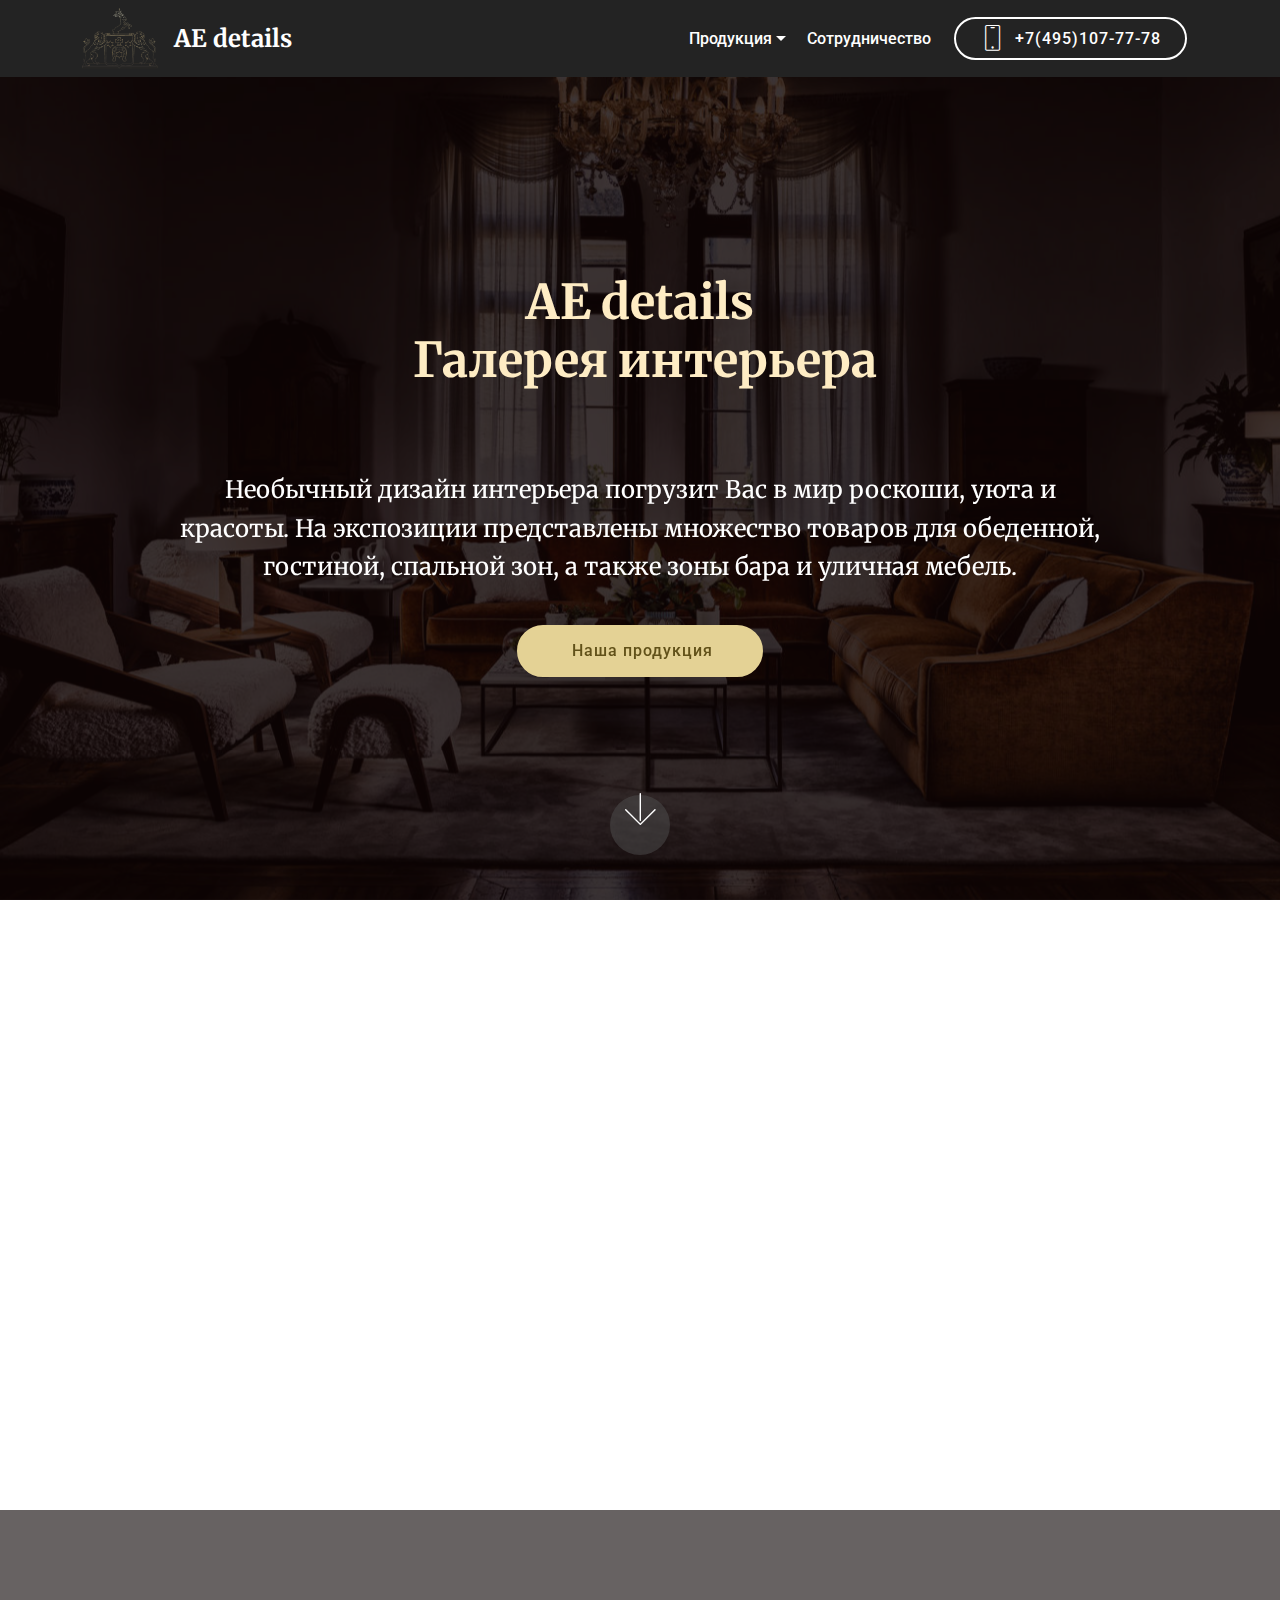
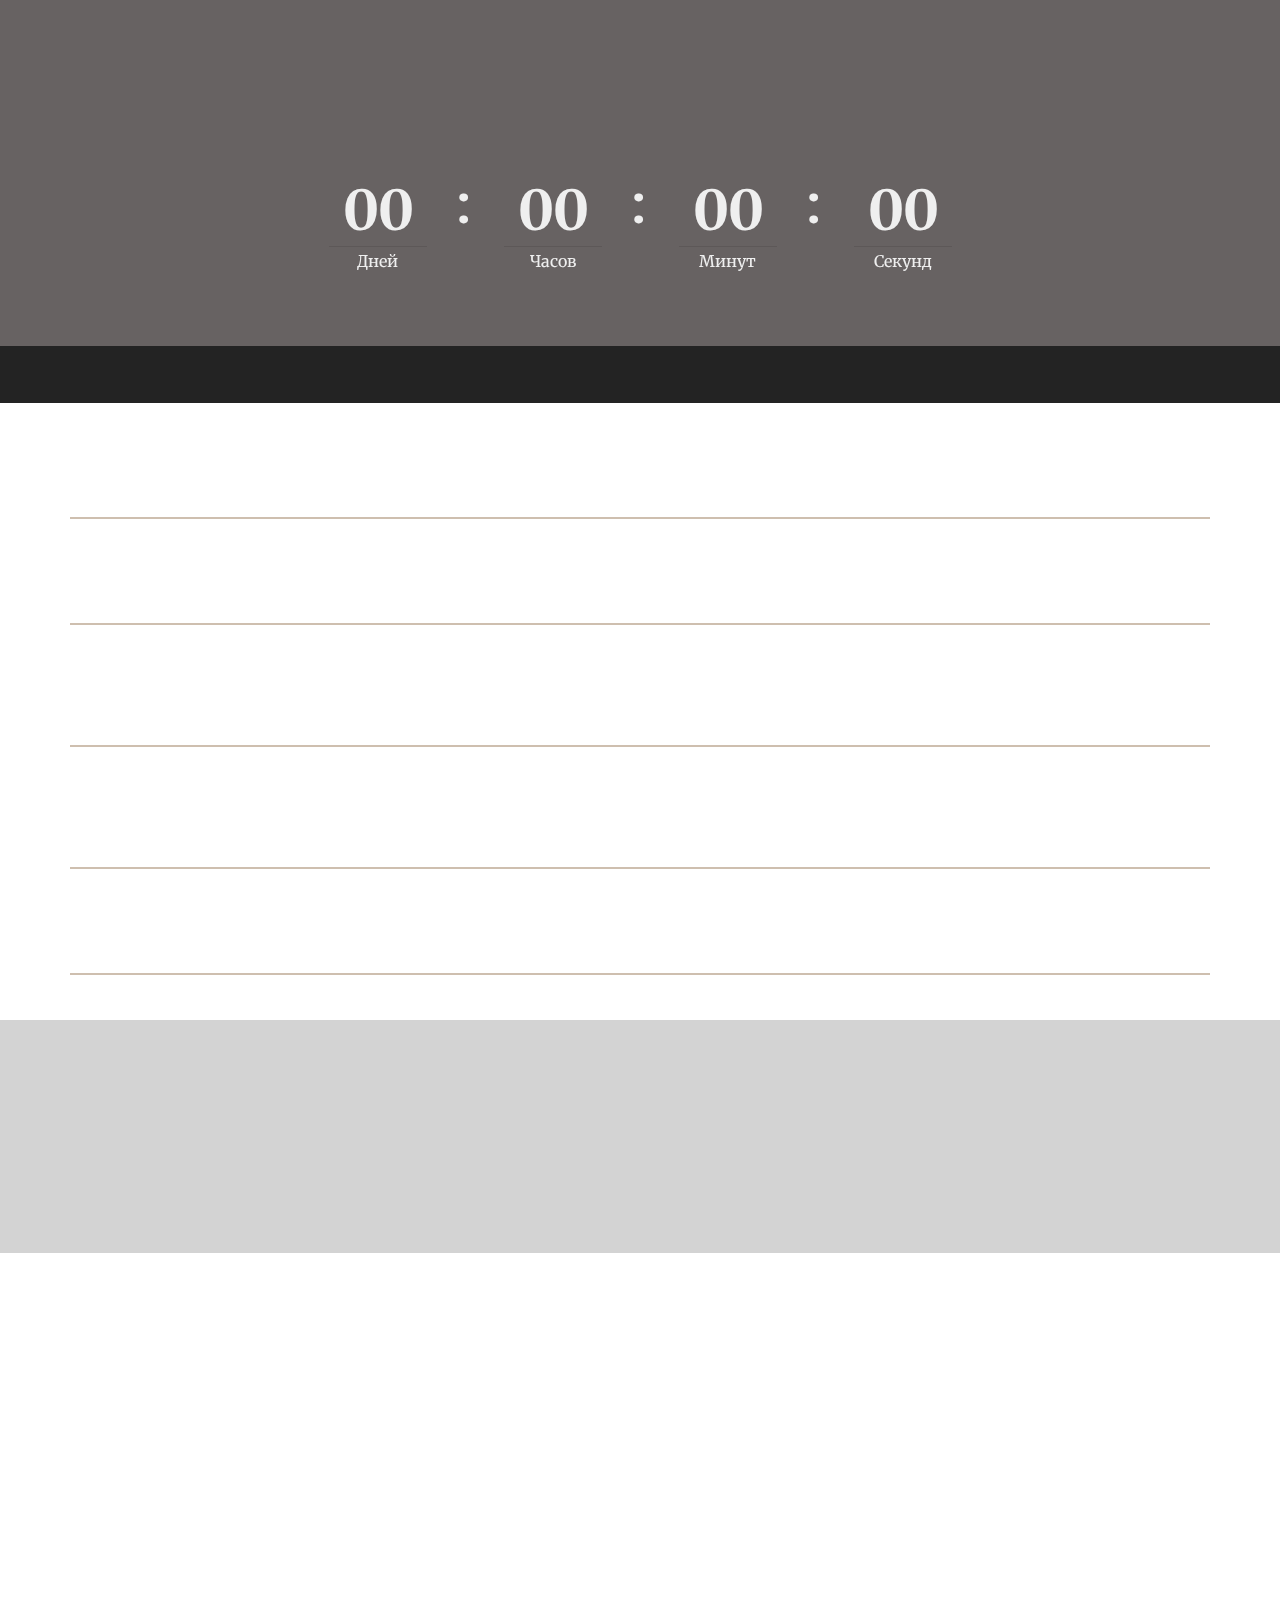
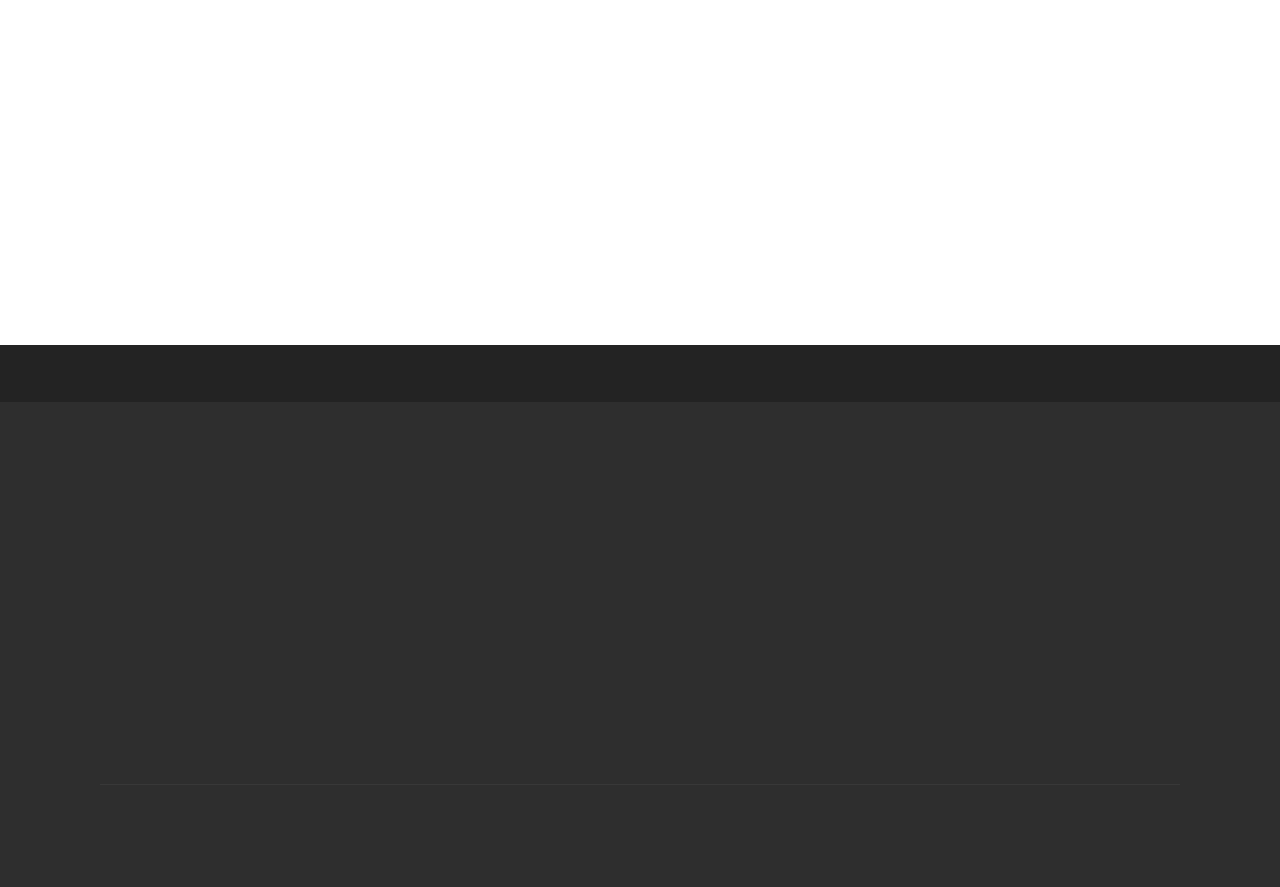
<file: index.html>
<!DOCTYPE html>
<html  >
<head>
  <!-- Site made with Mobirise Website Builder v4.9.7, https://mobirise.com -->
  <meta charset="UTF-8">
  <meta http-equiv="X-UA-Compatible" content="IE=edge">
  <meta name="generator" content="Mobirise v4.9.7, mobirise.com">
  <meta name="viewport" content="width=device-width, initial-scale=1, minimum-scale=1">
  <link rel="shortcut icon" href="assets/images/ae-logo12-514x512.png" type="image/x-icon">
  <meta name="description" content="">
  
  <title>Home</title>
  <link rel="stylesheet" href="assets/web/assets/mobirise-icons/mobirise-icons.css">
  <link rel="stylesheet" href="assets/tether/tether.min.css">
  <link rel="stylesheet" href="assets/bootstrap/css/bootstrap.min.css">
  <link rel="stylesheet" href="assets/bootstrap/css/bootstrap-grid.min.css">
  <link rel="stylesheet" href="assets/bootstrap/css/bootstrap-reboot.min.css">
  <link rel="stylesheet" href="assets/animatecss/animate.min.css">
  <link rel="stylesheet" href="assets/socicon/css/styles.css">
  <link rel="stylesheet" href="assets/dropdown/css/style.css">
  <link rel="stylesheet" href="assets/style.css">
  <link rel="stylesheet" href="assets/slick.css">
  <link rel="stylesheet" href="assets/theme/css/style.css">
  <link rel="stylesheet" href="assets/mobirise/css/mbr-additional.css" type="text/css">
  
  
  
</head>
<body>
  <section class="menu cid-rnJnM3jiqM" once="menu" id="menu2-v">

    

    <nav class="navbar navbar-expand beta-menu navbar-dropdown align-items-center navbar-fixed-top navbar-toggleable-sm">
        <button class="navbar-toggler navbar-toggler-right" type="button" data-toggle="collapse" data-target="#navbarSupportedContent" aria-controls="navbarSupportedContent" aria-expanded="false" aria-label="Toggle navigation">
            <div class="hamburger">
                <span></span>
                <span></span>
                <span></span>
                <span></span>
            </div>
        </button>
        <div class="menu-logo">
            <div class="navbar-brand">
                <span class="navbar-logo">
                    <a href="index.html">
                        <img src="assets/images/ae-logo12-514x512.png" alt="Mobirise" title="" style="height: 3.8rem;">
                    </a>
                </span>
                <span class="navbar-caption-wrap"><a class="navbar-caption text-primary display-5" href="index.html">
                        AE details</a></span>
            </div>
        </div>
        <div class="collapse navbar-collapse" id="navbarSupportedContent">
            <ul class="navbar-nav nav-dropdown" data-app-modern-menu="true"><li class="nav-item dropdown">
                    <a class="nav-link link text-primary dropdown-toggle display-4" href="page2.html" data-toggle="dropdown-submenu" aria-expanded="false">Продукция</a><div class="dropdown-menu"><a class="text-primary dropdown-item display-4" href="page2.html">Фабрики</a></div>
                </li><li class="nav-item"><a class="nav-link link text-primary display-4" href="page5.html" aria-expanded="false">Сотрудничество</a></li></ul>
            <div class="navbar-buttons mbr-section-btn"><a class="btn btn-sm btn-white-outline display-4" href="tel:+74951077778">
                    <span class="btn-icon mbri-mobile mbr-iconfont mbr-iconfont-btn">
                    </span>+7(495)107-77-78</a></div>
        </div>
    </nav>
</section>

<section class="engine"><a href="https://mobirise.info/z">best html templates</a></section><section class="cid-rnIH4Abh0m mbr-fullscreen mbr-parallax-background" id="header2-b">

    

    <div class="mbr-overlay" style="opacity: 0.8; background-color: rgb(14, 4, 4);"></div>

    <div class="container align-center">
        <div class="row justify-content-md-center">
            <div class="mbr-white col-md-10">
                <h1 class="mbr-section-title mbr-bold pb-3 mbr-fonts-style display-2"><br>AE details<br>&nbsp;Галерея интерьера<br><br></h1>
                
                <p class="mbr-text pb-3 mbr-fonts-style display-5">
                    Необычный дизайн интерьера погрузит Вас в мир роскоши, уюта и красоты. На экспозиции представлены множество товаров для обеденной, гостиной, спальной зон, а также зоны бара и уличная мебель.</p>
                <div class="mbr-section-btn"><a class="btn btn-md btn-secondary display-4" href="page2.html">&nbsp;Наша продукция</a></div>
            </div>
        </div>
    </div>
    <div class="mbr-arrow hidden-sm-down" aria-hidden="true">
        <a href="#next">
            <i class="mbri-down mbr-iconfont"></i>
        </a>
    </div>
</section>

<section class="mbr-section content4 cid-rnJu5obxkt" id="content4-y">

    

    <div class="container">
        <div class="media-container-row">
            <div class="title col-12 col-md-8">
                <h2 class="align-center pb-3 mbr-fonts-style display-2"><strong>О НАС</strong></h2>
                <h3 class="mbr-section-subtitle align-center mbr-light mbr-fonts-style display-5">Компания AE details была основана в 2016 году. Мы являемся дилерами в направлении мебели, света, предметов интерьера и сантехники премиум - класса.&nbsp;<div>Миссия компании заключается в предоставлении современных дизайнерских решений для интерьера.</div><div><br></div></h3>
                
            </div>
        </div>
    </div>
</section>

<section class="mbr-section article content14 cid-rnJxNUbTUV" id="content14-z">
      
     

    <div class="container">
        <div class="media-container-row">
            <div class="row col-12 col-md-12">
                <div class="col-12 mbr-text mbr-fonts-style col-md-4 display-7">
                     <p class="p-3">- В нашем бутике Вы сможете увидеть экспозиции наших любимых фабрик, которые можно найти в разделе продукция или кликнуть <a href="page2.html" class="text-secondary">сюда</a>.</p>
                </div>
                <div class="col-12 mbr-text mbr-fonts-style display-7 col-md-4">
                     <p class="p-3">- Мы являемся дилерами более 100 фабрик из Италии, Франции, США, Великобритании, Португалии, Испании, Дании, Бельгии, Греции и другие.</p>
                </div>
                <div class="col-12 col-md-4 mbr-text mbr-fonts-style display-7">
                     <p class="p-3">- Одной из ключевых особенностей является уникальная селекция брендов мебели, света и декора и сантехники, что позволяет клиенту подчеркнуть свой вкус и уникальность, превращая интерьер в настоящее произведение искусства.</p>
                </div>
            </div>
        </div>
    </div>
</section>

<section class="countdown1 cid-rnJbCBMuO3 mbr-parallax-background" id="countdown1-l">
    
    
    <div class="mbr-overlay" style="opacity: 0.6; background-color: rgb(13, 5, 5);">
    </div>
    <div class="container ">
        <h2 class="mbr-section-title pb-3 align-center mbr-fonts-style display-2">Акция</h2>
        <h3 class="mbr-section-subtitle align-center mbr-fonts-style display-5"><strong>AE Details </strong>предоставляет <strong><a href="page2.html" class="text-secondary">скидки до 15%</a>&nbsp;</strong>на продукцию под заказ и до<strong>&nbsp;4<a href="page3.html" class="text-secondary">0% скидку </a></strong>на товар из наличия в течении:</h3>
        
    </div>
    <div class="container countdown-cont align-center">
        <div class="daysCountdown" title="Дней"></div>
        <div class="hoursCountdown" title="Часов"></div> 
        <div class="minutesCountdown" title="Минут"></div> 
        <div class="secondsCountdown" title="Секунд"></div>
        <div class="countdown pt-5 mt-2" data-due-date="2019/12/1"> 
        </div>
    </div>
</section>

<section class="cid-rnJDhAxgBr" id="social-buttons3-12">
    
    

    

    <div class="container">
        <div class="media-container-row">
            <div class="col-md-8 align-center">
                
                <div>
                    <div class="mbr-social-likes">
                        <span class="btn btn-social socicon-bg-facebook facebook mx-2" title="Поделиться в Facebook">
                            <i class="socicon socicon-facebook"></i>
                        </span>
                        <span class="btn btn-social twitter socicon-bg-twitter mx-2" title="Поделиться в Twitter">
                            <i class="socicon socicon-twitter"></i>
                        </span>
                        
                        <span class="btn btn-social vkontakte socicon-bg-vkontakte mx-2" title="Поделиться в VK">
                            <i class="socicon socicon-vkontakte"></i>
                        </span>
                        <span class="btn btn-social odnoklassniki socicon-bg-odnoklassniki mx-2" title="Поделиться в OK">
                            <i class="socicon socicon-odnoklassniki"></i>
                        </span>
                        <span class="btn btn-social pinterest socicon-bg-pinterest mx-2" title="Поделиться в Pinterest">
                            <i class="socicon socicon-pinterest"></i>
                        </span>
                        
                    </div>
                </div>
            </div>
        </div>
    </div>
</section>

<section class="counters5 counters cid-rnJ1q8Yq06" id="counters5-f">

    

    

    <div class="container pt-4 mt-2">
        <h2 class="mbr-section-title pb-3 align-center mbr-fonts-style display-2">Почему мы?</h2>
        
        <div class="row justify-content-center">
            <div class="cards-block">
                <div class="cards-container">
                    <div class="card px-3 align-left col-12">
                        <div class="panel-item p-4 d-flex">
                            <div class="card-img pr-3">
                                <h3 class="img-text d-flex align-items-center justify-content-center">
                                    1
                                </h3>
                            </div>
                            <div class="card-text">
                                <h4 class="mbr-content-title mbr-bold mbr-fonts-style display-7">Сделаем дешевле</h4>
                                <p class="mbr-content-text mbr-fonts-style display-7">
                                    Гибкое ценообразование. Всегда стремимся сделать дешевле, чем у конкурентов.</p>
                            </div>
                        </div>
                    </div>
                    <div class="card px-3 align-left col-12">
                        <div class="panel-item p-4 d-flex">
                            <div class="card-img pr-3">
                                <h3 class="img-text d-flex align-items-center justify-content-center">
                                    2
                                </h3>
                            </div>
                            <div class="card-text">
                                <h4 class="mbr-content-title mbr-bold mbr-fonts-style display-7">Интерьер под ключ</h4>
                                <p class="mbr-content-text mbr-fonts-style display-7">&nbsp;Мы знаем что у Вас мало свободного времени и благодаря наработанной партнерской сети мы предлагаем реализовать Ваш проект под ключ от дизайн проекта, ремонта до установки декора.&nbsp;</p>
                            </div>
                        </div>
                    </div>
                    <div class="card px-3 align-left col-12">
                        <div class="panel-item p-4 d-flex">
                            <div class="card-img pr-3">
                                <h3 class="img-text d-flex align-items-center justify-content-center">
                                    3
                                </h3>
                            </div>
                            <div class="card-text">
                                <h4 class="mbr-content-title mbr-bold mbr-fonts-style display-7">Профессионализм</h4>
                                <p class="mbr-content-text mbr-fonts-style display-7">Мы четко чувствуем Ваш вкус и быстро предоставляем подходящие варианты для интерьера.&nbsp;<br>Мы знаем как работают конкуренты, поэтому понимаем как должны работать Мы для Вас.</p>
                            </div>
                        </div>
                    </div>
                    <div class="card px-3 align-left col-12">
                        <div class="panel-item p-4 d-flex">
                            <div class="card-img pr-3">
                                <h3 class="img-text d-flex align-items-center justify-content-center">
                                    4
                                </h3>
                            </div>
                            <div class="card-texts">
                                <h4 class="mbr-content-title mbr-bold mbr-fonts-style display-7">Доставка до двери</h4>
                                <p class="mbr-content-text mbr-fonts-style display-7">&nbsp;Наша команда быстро и вовремя привезёт товар, распакует и уберёт все за собой.&nbsp;</p>
                            </div>
                        </div>
                    </div>
                </div>
            </div>
        </div>
    </div>
</section>

<section class="mbr-instagram-feed" data-rows="2" data-per-row-slider="" data-spacing="4" data-full-width="" data-token="6509259139.727bfe1.4d90d1ccf87f40c19cb3e53b098411fb" data-per-row-grid="4" id="instagram-feed-block-16" data-rv-view="16" style="background-color: rgb(35, 35, 35); padding-top: 40px; padding-bottom: 40px;">
    
    <div class="container container_toggle">
        <div class="row">
            <div class="col">
                <div class="inst">
                    <h1 class="inst__title align-center mbr-fonts-style display-2">@<a href="https://instagram.com/aedetails?utm_source=ig_profile_share&igshid=ytd2p7ek73hl" target="_blank" class="text-white">aedetails</a></h1>
                    <div class="inst__content"></div>
                    <div class="inst__more mbr-section-btn align-center" buttons="0"><a class="btn btn-md display-4 btn-white" href="#" data-max-id="2047435221120355689_6509259139">ещё</a></div>
                </div>
            </div>
        </div>
    </div>
</section>

<section class="mbr-section form4 cid-rnNJR2t20q" id="form4-1d">

    

    
    <div class="container">
        <div class="row">
            <div class="col-md-6">
                <div class="google-map"><iframe frameborder="0" style="border:0" src="https://www.google.com/maps/embed?pb=!1m18!1m12!1m3!1d2248.7365120394943!2d37.526567815936616!3d55.6935685805376!2m3!1f0!2f0!3f0!3m2!1i1024!2i768!4f13.1!3m3!1m2!1s0x46b54c5fcaa625b9%3A0x1f26086c9671b326!2z0JvQvtC80L7QvdC-0YHQvtCy0YHQutC40Lkg0L_RgNC-0YHQvy4sIDI1INC60L7RgNC_0YPRgSAzLCDQnNC-0YHQutCy0LAsIDExOTMxMQ!5e0!3m2!1sru!2sru!4v1555351556698!5m2!1sru!2sru" allowfullscreen=""></iframe></div>
            </div>
            <div class="col-md-6">
                <h2 class="pb-3 align-left mbr-fonts-style display-2">
                    Контактная форма
                </h2>
                <div>
                    <div class="icon-block pb-3 align-left">
                        
                        <h4 class="icon-block__title align-left mbr-fonts-style display-5">
                            Не стесняйтесь обращаться к нам, мы ответим на любые вопросы</h4>
                    </div>
                    <div class="icon-contacts pb-3">
                        
                        <p class="mbr-text align-left mbr-fonts-style display-7">
                            Телефон: <a href="tel:+74951077778" class="text-black">+7(495)107-77-78</a>&nbsp;<br>
                            Email: <a href="mailto:info@aedetails.com" class="text-black">info@aedetails.</a>ru<br><a href="mailto:info@aedetails.com" class="text-black">А</a>дрес: <a href="https://goo.gl/maps/ZgWG23t9kLs" target="_blank" class="text-black">Москва, Ломоносовский проспект, 25 корпус 3</a></p>
                    </div>
                </div>
                <div data-form-type="formoid">
                    <!---Formbuilder Form--->
                    <form action="https://mobirise.com/" method="POST" class="mbr-form form-with-styler" data-form-title="Mobirise Form"><input type="hidden" name="email" data-form-email="true" value="bG6HOeFchulNY1AV3JiinmdpR0aRv10Td30IOszZ/W6gXzkwftkb030rdYOexiRh29+lpzfH3yvU4nkac/tUWCoP+tFWGJXiU7HZMaYZ8WuLOekWq/zhTZPmfiaG3ke2">
                        <div class="row">
                            <div hidden="hidden" data-form-alert="" class="alert alert-success col-12">Спасибо Вам, что обратились в AE details</div>
                            <div hidden="hidden" data-form-alert-danger="" class="alert alert-danger col-12">
                            </div>
                        </div>
                        <div class="dragArea row">
                            <div class="col-md-6  form-group" data-for="name">
                                <input type="text" name="name" placeholder="ФИО" data-form-field="Name" required="required" class="form-control input display-7" id="name-form4-1d">
                            </div>
                            <div class="col-md-6  form-group" data-for="phone">
                                <input type="text" name="phone" placeholder="Телефон" data-form-field="Phone" required="required" class="form-control input display-7" id="phone-form4-1d">
                            </div>
                            <div data-for="email" class="col-md-12  form-group">
                                <input type="text" name="email" placeholder="эл. почта" data-form-field="Email" class="form-control input display-7" required="required" id="email-form4-1d">
                            </div>
                            <div data-for="message" class="col-md-12  form-group">
                                <textarea name="message" placeholder="Соощение (если будет пустое, мы просто Вам перезвоним)" data-form-field="Message" class="form-control input display-7" id="message-form4-1d"></textarea>
                            </div>
                            <div class="col-md-12 input-group-btn  mt-2 align-center"><button type="submit" class="btn btn-form btn-black display-4">ОТПРАВИТЬ</button></div>
                        </div>
                    </form><!---Formbuilder Form--->
                </div>
            </div>
        </div>
    </div>
</section>

<section class="cid-ro0Tw9hSY6" id="social-buttons3-1y">
    
    

    

    <div class="container">
        <div class="media-container-row">
            <div class="col-md-8 align-center">
                
                <div>
                    <div class="mbr-social-likes">
                        <span class="btn btn-social socicon-bg-facebook facebook mx-2" title="Поделиться в Facebook">
                            <i class="socicon socicon-facebook"></i>
                        </span>
                        <span class="btn btn-social twitter socicon-bg-twitter mx-2" title="Поделиться в Twitter">
                            <i class="socicon socicon-twitter"></i>
                        </span>
                        
                        <span class="btn btn-social vkontakte socicon-bg-vkontakte mx-2" title="Поделиться в VK">
                            <i class="socicon socicon-vkontakte"></i>
                        </span>
                        <span class="btn btn-social odnoklassniki socicon-bg-odnoklassniki mx-2" title="Поделиться в OK">
                            <i class="socicon socicon-odnoklassniki"></i>
                        </span>
                        <span class="btn btn-social pinterest socicon-bg-pinterest mx-2" title="Поделиться в Pinterest">
                            <i class="socicon socicon-pinterest"></i>
                        </span>
                        
                    </div>
                </div>
            </div>
        </div>
    </div>
</section>

<section class="footer4 cid-ro0YNd9WQv" id="footer4-21">

    

    

    <div class="container">
        <div class="media-container-row content mbr-white">
            <div class="col-md-3 col-sm-4">
                <div class="mb-3 img-logo">
                    
                        <img src="assets/images/ae-logo12-2-206x205.png" alt="Mobirise" title="">
                    
                </div>
                <p class="mb-3 mbr-fonts-style foot-title display-7">AE details</p>
                <p class="mbr-text mbr-fonts-style mbr-links-column display-7">
                    <a href="index.html#content4-y" class="text-white">О нас
</a>                    <br><a href="page2.html">Продукция&nbsp;</a><br><a href="page2.html#form4-1a" class="text-white">Связаться</a><br><a href="page5.html">Сотрудничество</a></p>
            </div>
            <div class="col-md-4 col-sm-8">
                <p class="mb-4 foot-title mbr-fonts-style display-7">
                    НОВОСТИ
                </p>
                <p class="mbr-text mbr-fonts-style foot-text display-7">АКЦИЯ<br><a href="page2.html">AE Details предоставляет скидки до 15% на продукцию под заказ и до 40% скидку на товар из наличия до 1 июля 2019 года.</a><br></p>
            </div>
            <div class="col-md-4 offset-md-1 col-sm-12">
                <p class="mb-4 foot-title mbr-fonts-style display-7">
                    ПОДПИСАТЬСЯ
                </p>
                <p class="mbr-text mbr-fonts-style form-text display-7">Получайте приглашения на мероприятия и индивидуальные предложения.
                </p>
                <div class="media-container-column" data-form-type="formoid">
                    <!---Formbuilder Form--->
                    <form action="https://mobirise.com/" method="POST" class="mbr-form form-with-styler" data-form-title="Mobirise Form"><input type="hidden" name="email" data-form-email="true" value="Q26X2TElBAojGCfEE7zJmfhobp0ohsC93X6IIoY9DkKp8kIbSuHEMJsMqzaVFAX+J1WOFyCJ/KmF0We33dmi7HU+yQMMklhW7sCKaK2gvg+wxzFcCTSwgwHsoTw0lHPj">
                        <div class="row form-inline justify-content-center">
                            <div hidden="hidden" data-form-alert="" class="alert alert-success col-12">Спасибо за доверие, Ваш AE details.</div>
                            <div hidden="hidden" data-form-alert-danger="" class="alert alert-danger col-12">
                                                    </div>
                        </div>
                        <div class="dragArea row form-inline justify-content-center">
                            <div class="col-auto  form-group " data-for="email">
                                <input type="email" name="email" placeholder="Email" data-form-field="Email" required="required" class="form-control input-sm input-inverse my-2 display-7" id="email-footer4-21">
                            </div>
                            <div class="col-auto  input-group-btn  m-2"><button type="submit" class="btn btn-primary m-0 display-4">Подписаться</button></div>
                        </div>
                    </form><!---Formbuilder Form--->
                </div>
                <p class="mb-4 mbr-fonts-style foot-title display-7">
                    СВЯЗАТЬСЯ С НАМИ<br>Email: <a href="mailto:info@aedetails.com">info@aedetails.</a>ru&nbsp;<br>Телефон: <a href="tel:+74951077778 ">+7(495)107-77-78 </a><br>instagram: <a href="https://instagram.com/aedetails?utm_source=ig_profile_share&igshid=ytd2p7ek73hl" target="_blank">@aedetails</a><br>
                </p>
                
            </div>
        </div>
        <div class="footer-lower">
            <div class="media-container-row">
                <div class="col-sm-12">
                    <hr>
                </div>
            </div>
            <div class="media-container-row mbr-white">
                <div class="col-sm-12 copyright">
                    <p class="mbr-text mbr-fonts-style display-7">
                        © Copyright 2019 AE details - All Rights Reserved
                    </p>
                </div>
            </div>
        </div>
    </div>
</section>


  <script src="assets/web/assets/jquery/jquery.min.js"></script>
  <script src="assets/popper/popper.min.js"></script>
  <script src="assets/tether/tether.min.js"></script>
  <script src="assets/bootstrap/js/bootstrap.min.js"></script>
  <script src="assets/smoothscroll/smooth-scroll.js"></script>
  <script src="assets/parallax/jarallax.min.js"></script>
  <script src="assets/viewportchecker/jquery.viewportchecker.js"></script>
  <script src="assets/countdown/jquery.countdown.min.js"></script>
  <script src="assets/sociallikes/social-likes.js"></script>
  <script src="assets/dropdown/js/script.min.js"></script>
  <script src="assets/touchswipe/jquery.touch-swipe.min.js"></script>
  <script src="assets/index.js"></script>
  <script src="assets/slick.min.js"></script>
  <script src="assets/theme/js/script.js"></script>
  <script src="assets/formoid/formoid.min.js"></script>
  
  
  <input name="animation" type="hidden">
  </body>
</html>
</file>
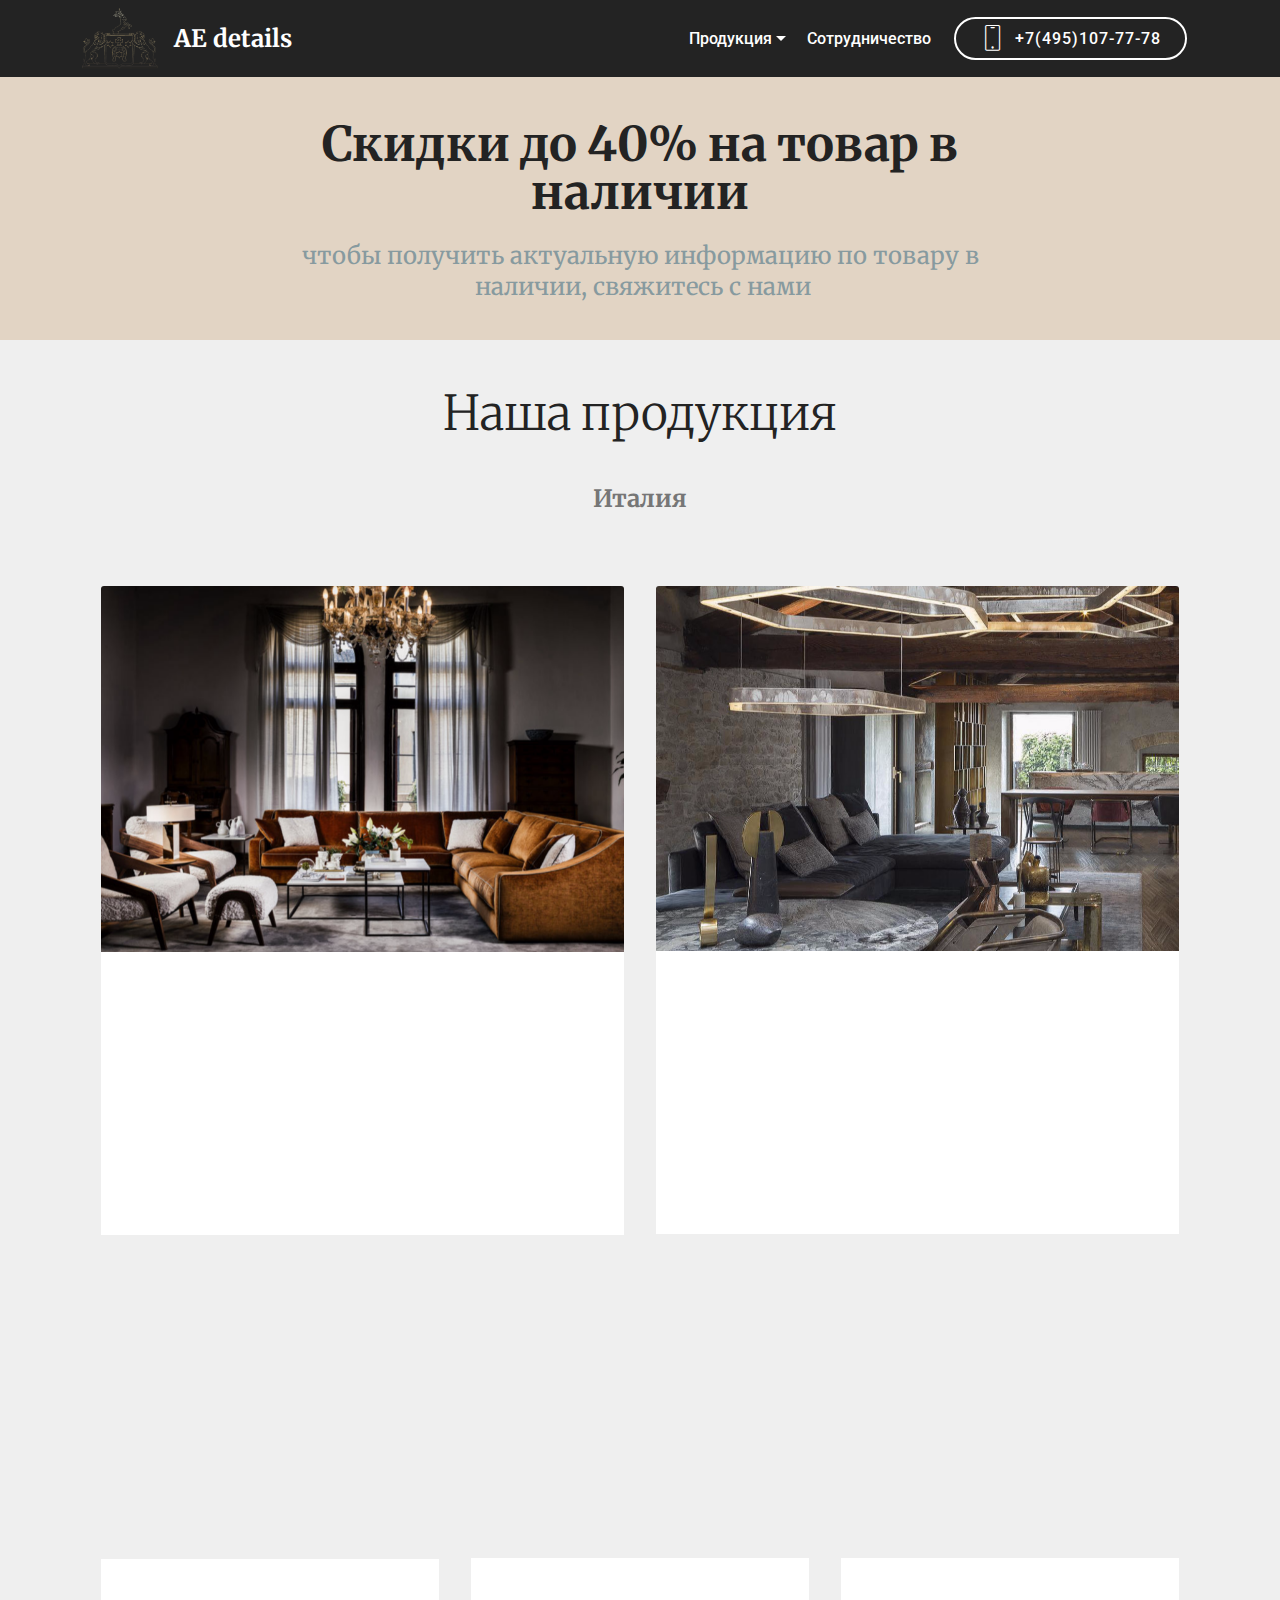
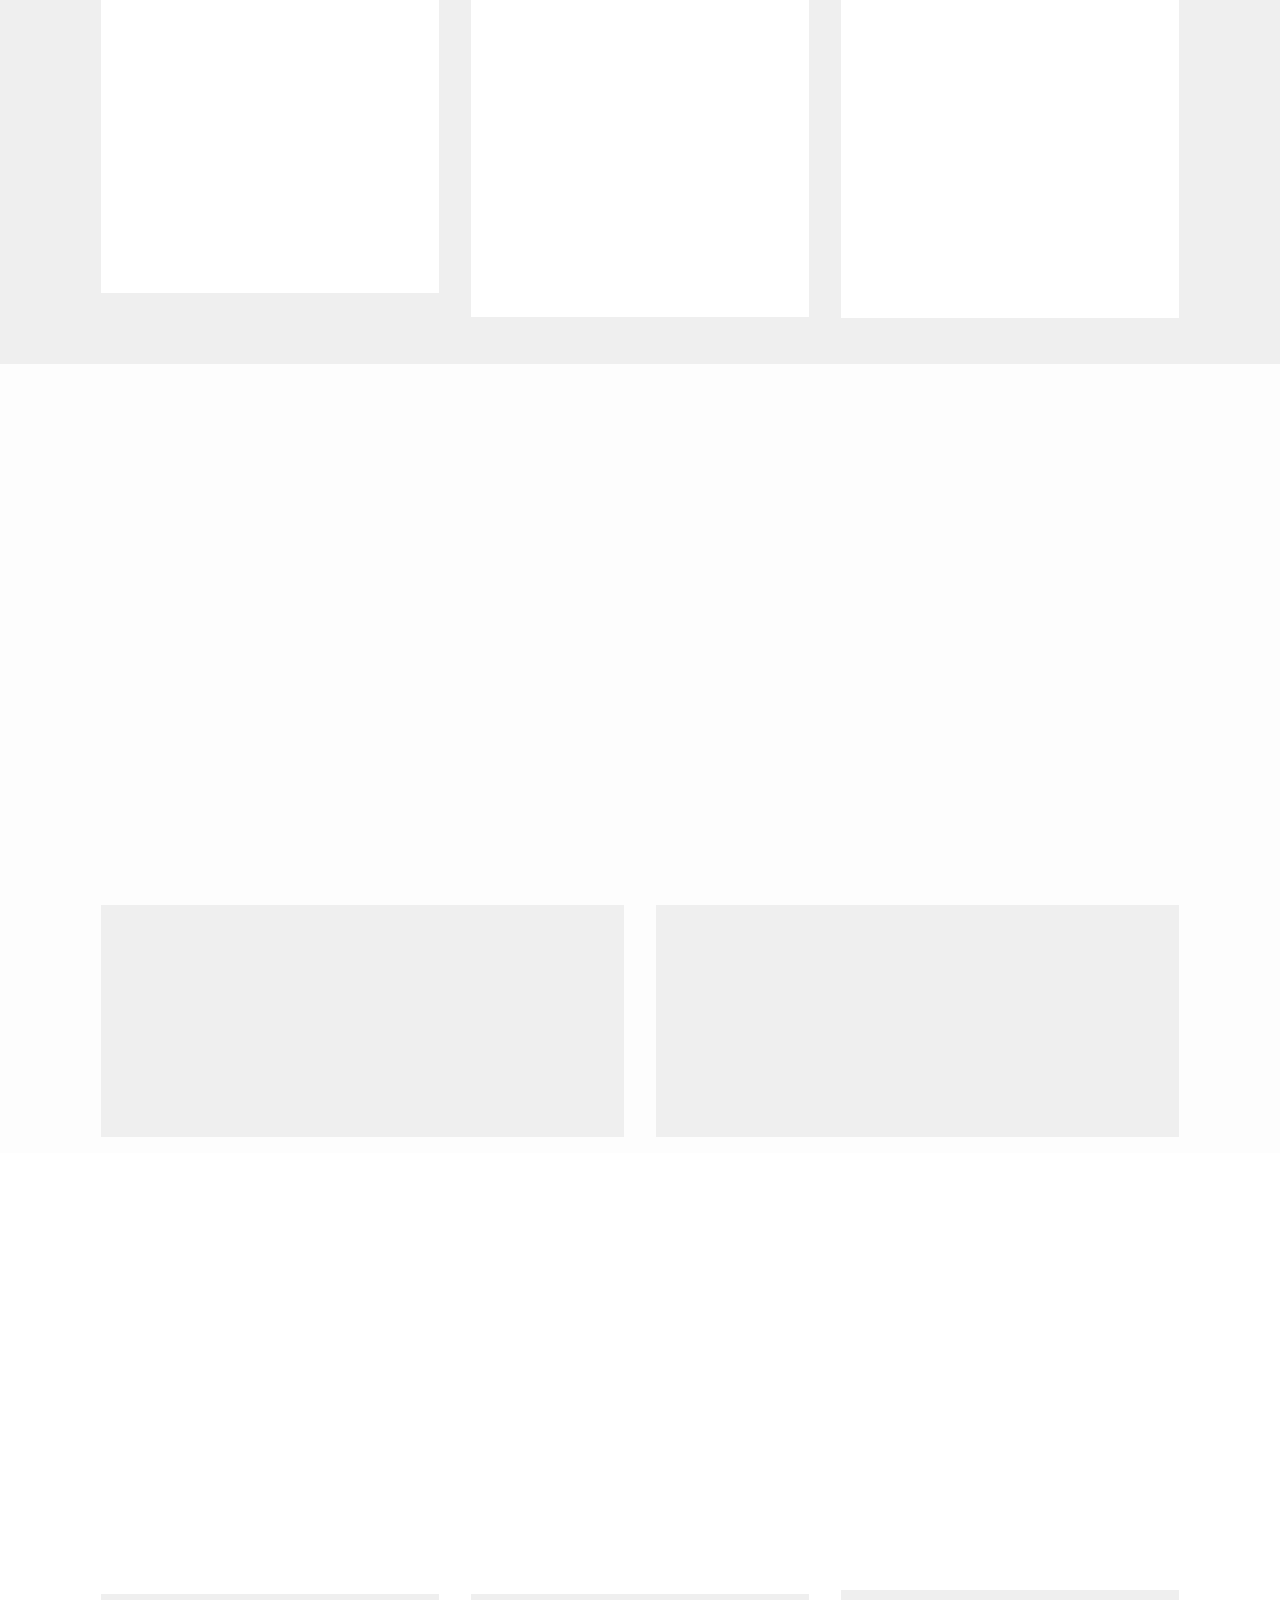
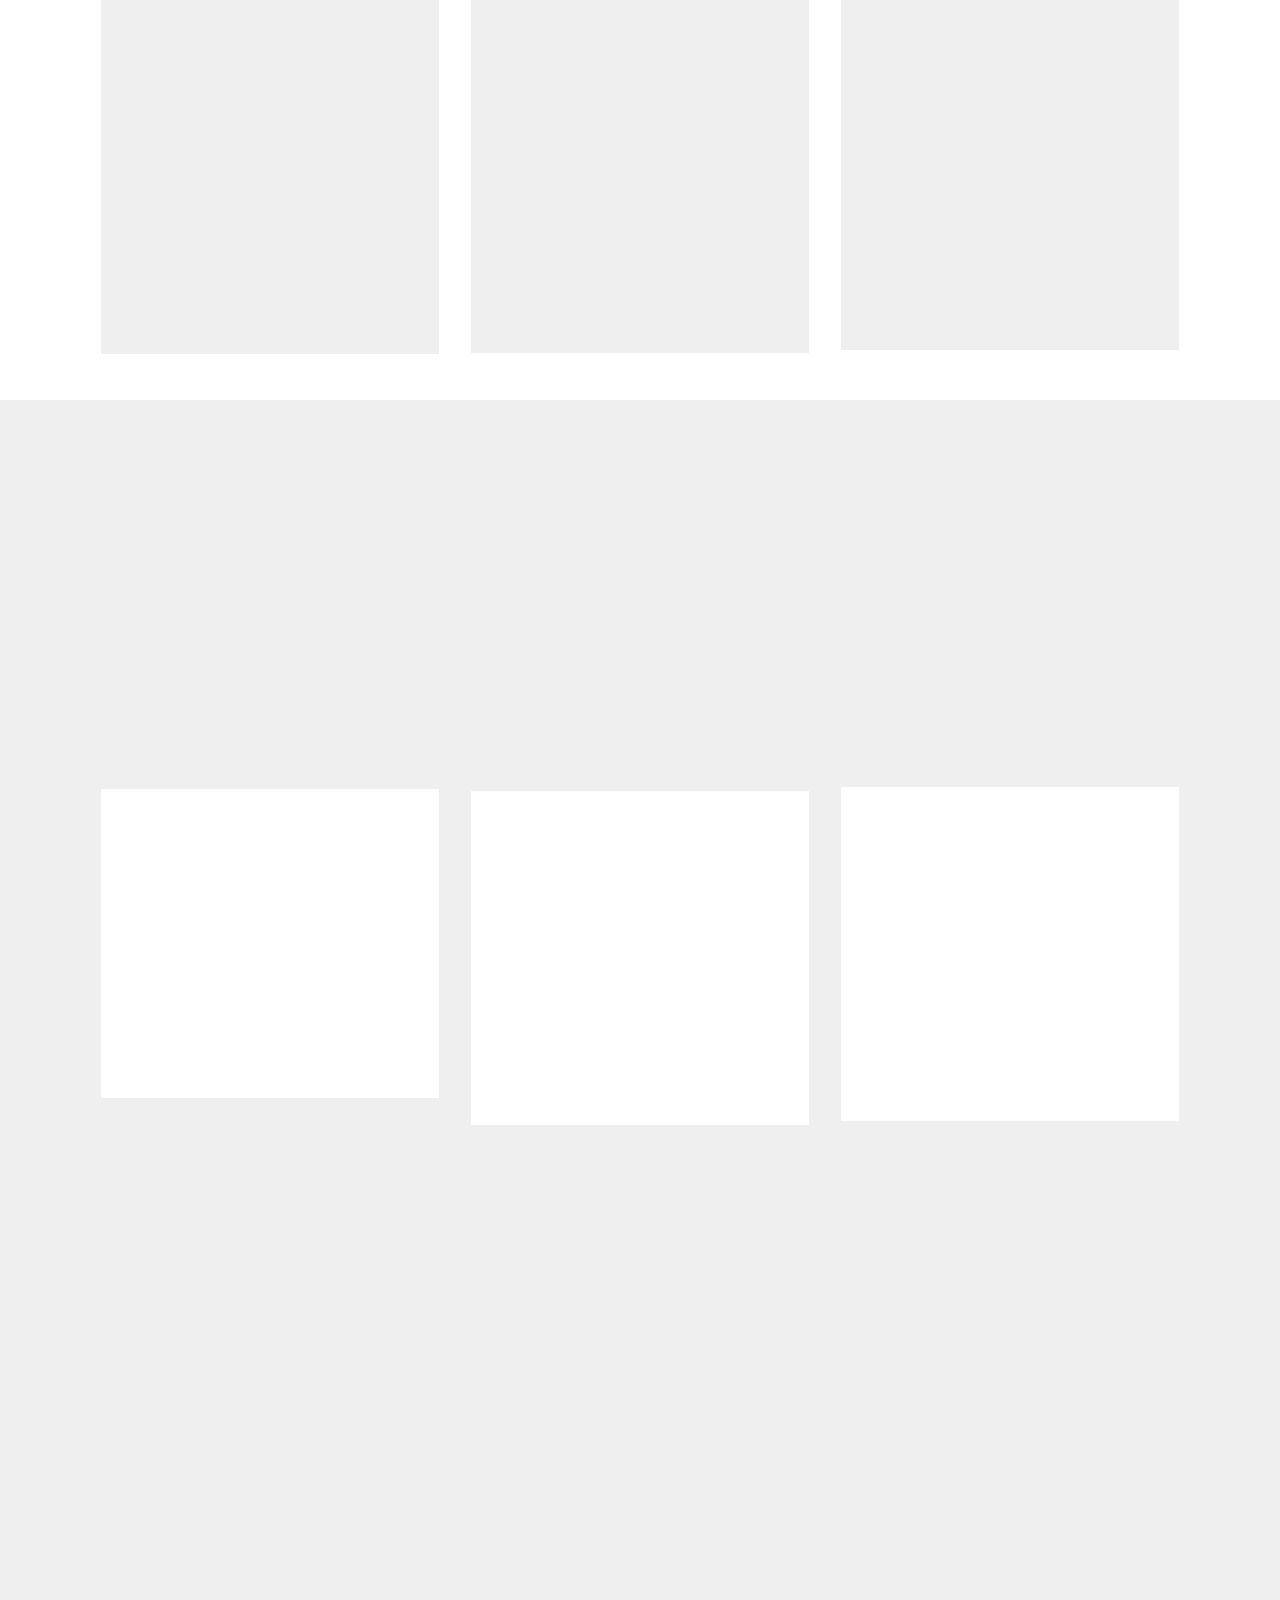
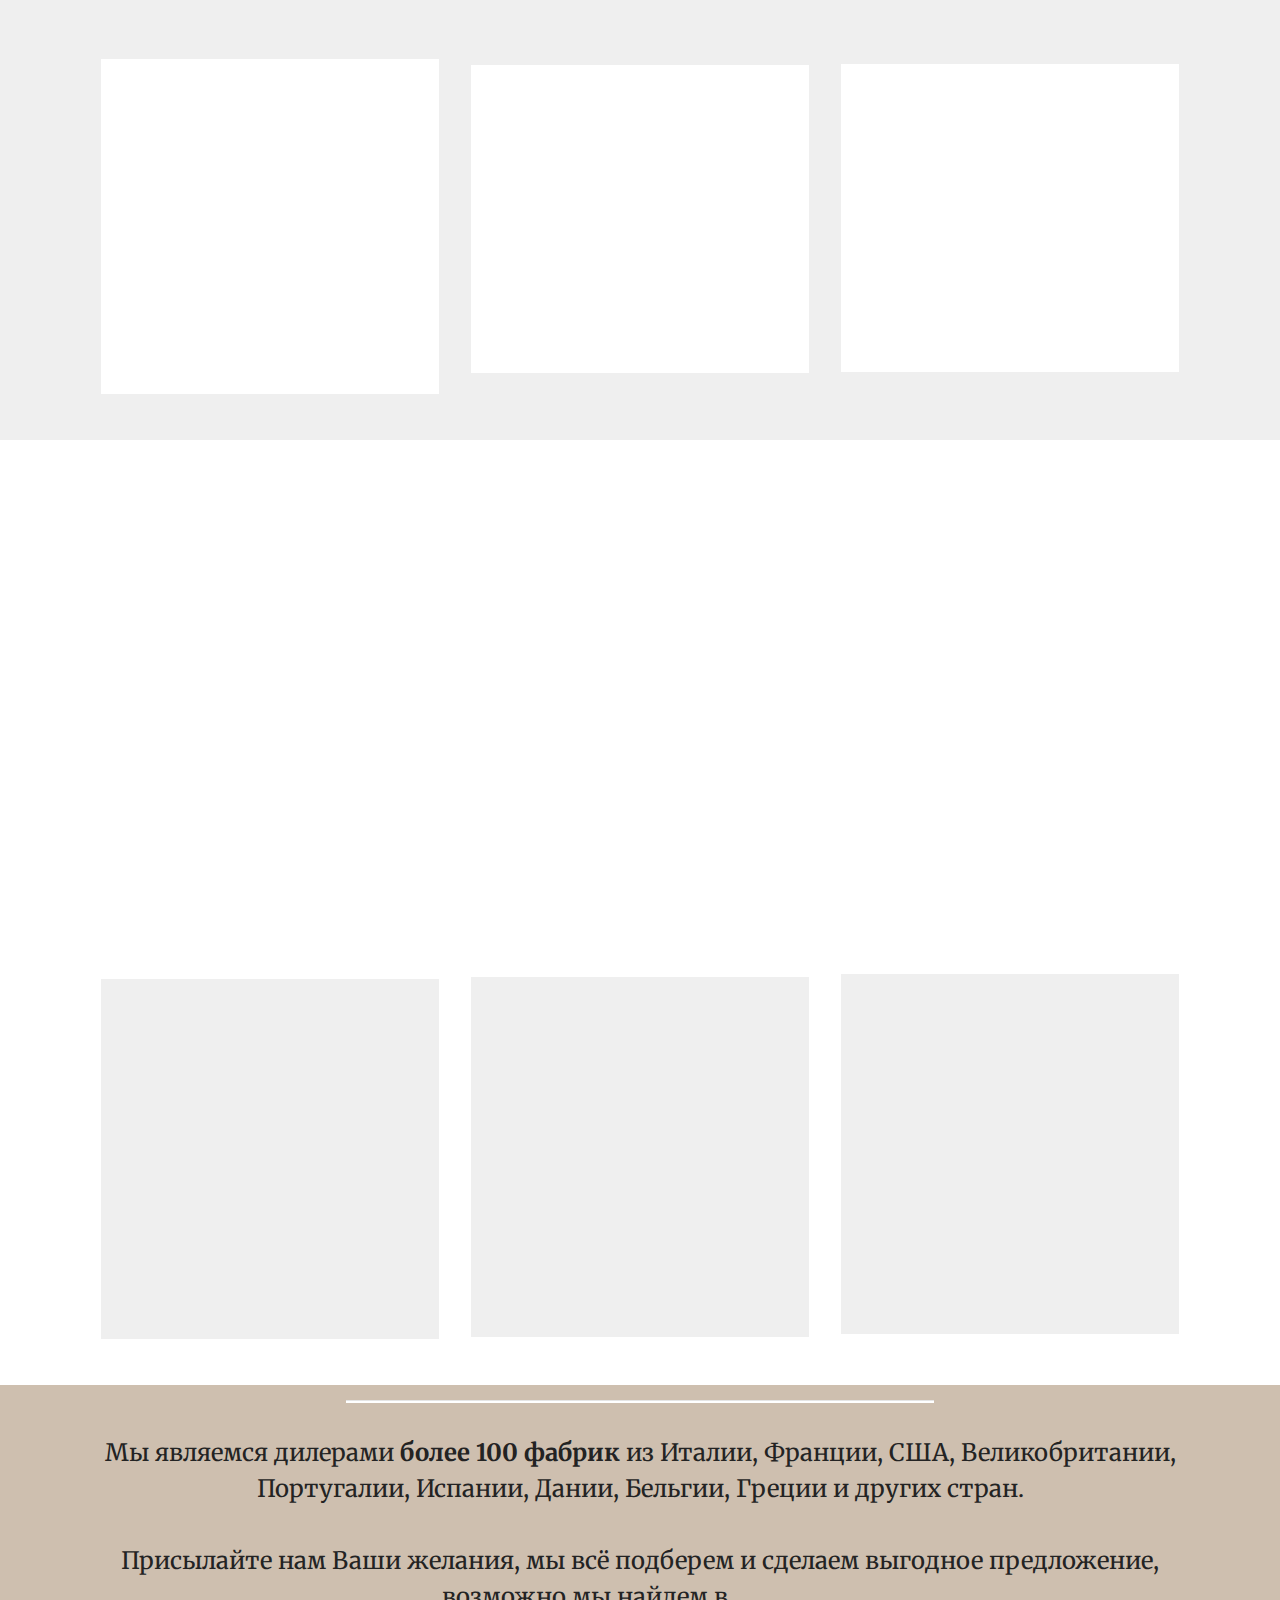
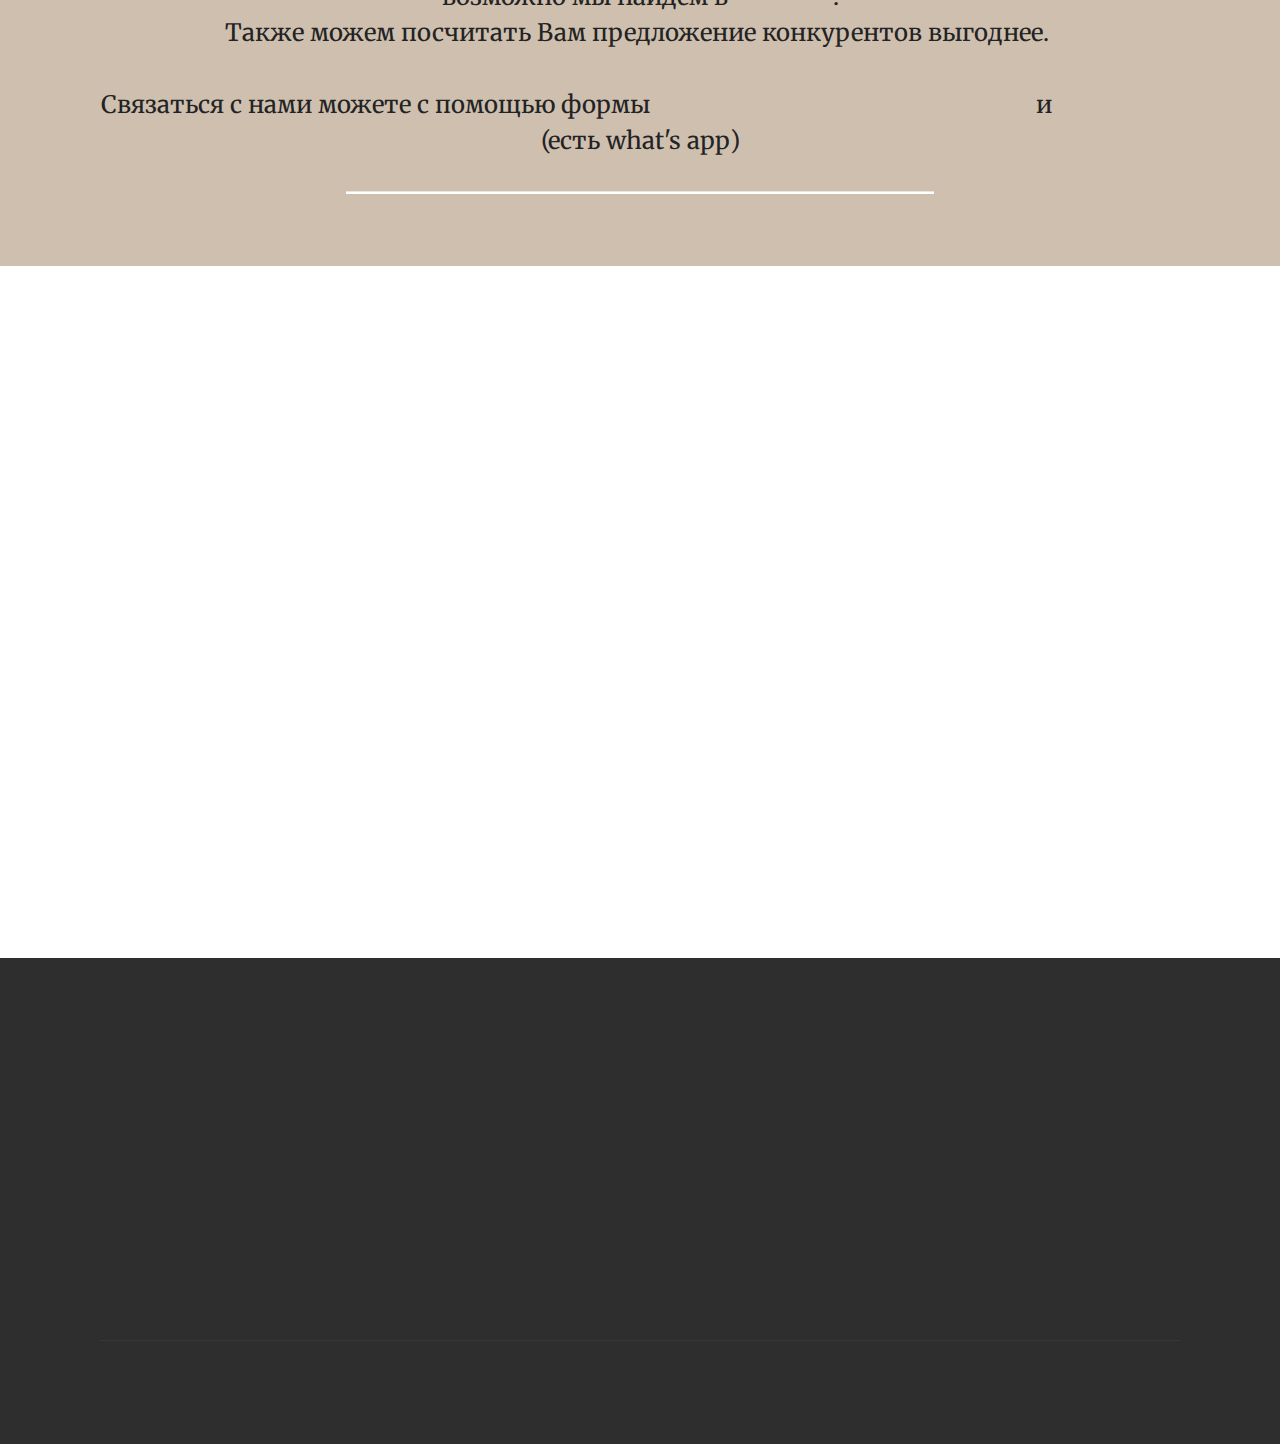
<file: page2.html>
<!DOCTYPE html>
<html  >
<head>
  <!-- Site made with Mobirise Website Builder v4.9.7, https://mobirise.com -->
  <meta charset="UTF-8">
  <meta http-equiv="X-UA-Compatible" content="IE=edge">
  <meta name="generator" content="Mobirise v4.9.7, mobirise.com">
  <meta name="viewport" content="width=device-width, initial-scale=1, minimum-scale=1">
  <link rel="shortcut icon" href="assets/images/ae-logo12-514x512.png" type="image/x-icon">
  <meta name="description" content="">
  
  <title>Продукция</title>
  <link rel="stylesheet" href="assets/web/assets/mobirise-icons/mobirise-icons.css">
  <link rel="stylesheet" href="assets/tether/tether.min.css">
  <link rel="stylesheet" href="assets/bootstrap/css/bootstrap.min.css">
  <link rel="stylesheet" href="assets/bootstrap/css/bootstrap-grid.min.css">
  <link rel="stylesheet" href="assets/bootstrap/css/bootstrap-reboot.min.css">
  <link rel="stylesheet" href="assets/animatecss/animate.min.css">
  <link rel="stylesheet" href="assets/dropdown/css/style.css">
  <link rel="stylesheet" href="assets/socicon/css/styles.css">
  <link rel="stylesheet" href="assets/theme/css/style.css">
  <link rel="stylesheet" href="assets/mobirise/css/mbr-additional.css" type="text/css">
  
  
  
</head>
<body>
  <section class="mbr-section content4 cid-rrMhNj8Yxg" id="content4-1g">

    

    <div class="container">
        <div class="media-container-row">
            <div class="title col-12 col-md-8">
                <h2 class="align-center pb-3 mbr-fonts-style display-2"><strong>Скидки до 40%              на товар в наличии</strong></h2>
                <h3 class="mbr-section-subtitle align-center mbr-light mbr-fonts-style display-5"><a href="page2.html#form4-1a" class="text-warning">чтобы&nbsp;получить актуальную информацию по товару в &nbsp;наличии, свяжитесь с нами</a></h3>
                
            </div>
        </div>
    </div>
</section>

<section class="engine"><a href="https://mobirise.info/v">html templates</a></section><section class="features18 popup-btn-cards cid-rnJcbKchh8" id="features18-n">

    

    
    <div class="container">
        <h2 class="mbr-section-title pb-3 align-center mbr-fonts-style display-2"><p>
            Наша продукция</p></h2>
        <h3 class="mbr-section-subtitle display-5 align-center mbr-fonts-style mbr-light"><strong>Италия</strong></h3>
        <div class="media-container-row pt-5 ">
            <div class="card p-3 col-12 col-md-6">
                <div class="card-wrapper ">
                    <div class="card-img">
                        <div class="mbr-overlay"></div>
                        <div class="mbr-section-btn text-center"><a href="https://www.blacktiesofas.it/" class="btn btn-primary display-4" target="_blank">Подробнее</a></div>
                        <img src="assets/images/080618-105148-martin1-2-1046x699.jpg" alt="Mobirise" title="">
                    </div>
                    <div class="card-box">
                        <h4 class="card-title mbr-fonts-style display-7">Black Tie</h4>
                        <p class="mbr-text mbr-fonts-style align-left display-7">Кульминация творчества известного итальянского дизайнера Пьера Луиджи Фригетто. Мебель Black Tie -это изысканный дизайн, безупречный комфорт, ручной труд, уникальное наполнение диванов. Бренд активно работает с лучшими материалами, высококачественными тканей и  с кожей Bottega Venetta.</p>
                    </div>
                </div>
            </div>
            <div class="card p-3 col-12 col-md-6">
                <div class="card-wrapper">
                    <div class="card-img">
                        <div class="mbr-overlay"></div>
                        <div class="mbr-section-btn text-center"><a href="http://www.henge07.com/" class="btn btn-primary display-4" target="_blank">Подробнее</a></div>
                        <img src="assets/images/41702044-327577024666785-2800866342481514070-n-3-1046x1046.jpg" alt="Mobirise" title="">
                    </div>
                    <div class="card-box">
                        <h4 class="card-title mbr-fonts-style display-7">Henge 07</h4>
                        <p class="mbr-text mbr-fonts-style display-7">
                           Высококачественная и элегантная мебель Henge с элементами ноу-хау не перегружает интерьер лишними деталями и тяжелыми цветами. Легкость, простота и минимализм в деталях дарят вдохновение и свободу мысли.создавать специальную мобильную версию вашего сайта.<br><br>
                        </p>
                    </div>
                </div>
            </div>

            

            
        </div>
    </div>
</section>

<section class="features18 popup-btn-cards cid-rnJclGNvuP" id="features18-o">

    

    
    <div class="container">
        
        
        <div class="media-container-row pt-5 ">
            <div class="card p-3 col-12 col-md-6 col-lg-4">
                <div class="card-wrapper ">
                    <div class="card-img">
                        <div class="mbr-overlay"></div>
                        <div class="mbr-section-btn text-center"><a href="https://www.meroniecolzani.it/" class="btn btn-primary display-4" target="_blank">Подробнее</a></div>
                        <img src="assets/images/cwq2tgdw8aaw4-n-2-676x507.jpg" alt="Mobirise" title="">
                    </div>
                    <div class="card-box">
                        <h4 class="card-title mbr-fonts-style display-7">Meroni&amp;Colzani</h4>
                        <p class="mbr-text mbr-fonts-style align-left display-7">
                            Объединение двух итальянских семей Meroni &amp; Colzani, ведущих свою ремесленную деятельность более 50 лет, позволило создать новый бренд, основанный на многолетних традициях обработки дерева, кожи, ценных тканей. Активно работают с тканями Loro Piana.</p>
                    </div>
                </div>
            </div>
            <div class="card p-3 col-12 col-md-6 col-lg-4">
                <div class="card-wrapper">
                    <div class="card-img">
                        <div class="mbr-overlay"></div>
                        <div class="mbr-section-btn text-center"><a href="https://giobagnara.com/" class="btn btn-primary display-4" target="_blank">Подробнее</a></div>
                        <img src="assets/images/giobagnara-collections-04s-collections-2-676x451.jpg" alt="Mobirise" title="">
                    </div>
                    <div class="card-box">
                        <h4 class="card-title mbr-fonts-style display-7">Giobagnara</h4>
                        <p class="mbr-text mbr-fonts-style display-7">
                           Аксессуары для всего интереьера этого бренда отличает элегантный дизайн, выражающий роскошь без фальши. Ассортимент продукции представлен в практически безграничной цветовой гамме высококачественной кожи и замши. 
                        </p>
                    </div>
                </div>
            </div>

            <div class="card p-3 col-12 col-md-6 col-lg-4">
                <div class="card-wrapper">
                    <div class="card-img">
                        <div class="mbr-overlay"></div>
                        <div class="mbr-section-btn text-center"><a href="https://www.missonihome.com/" class="btn btn-primary display-4" target="_blank">Подробнее</a></div>
                        <img src="assets/images/gm-nap-10-1-large-676x486.jpg" alt="Mobirise" title="">
                    </div>
                    <div class="card-box">
                        <h4 class="card-title mbr-fonts-style display-7">Missoni home</h4>
                        <p class="mbr-text mbr-fonts-style display-7">
                            Один из самых известных в мире брендов, предоставляющий декоративный текстиль и аксессуары. Яркость коллекций способна поразить любое воображение.<br><br><br><br>
                        </p>
                    </div>
                </div>
            </div>

            
        </div>
    </div>
</section>

<section class="features18 popup-btn-cards cid-rnOuQV6JEi" id="features18-1q">

    

    
    <div class="container">
        
        <h3 class="mbr-section-subtitle display-5 align-center mbr-fonts-style mbr-light"><strong>
            Великобритания</strong></h3>
        <div class="media-container-row pt-5 ">
            <div class="card p-3 col-12 col-md-6">
                <div class="card-wrapper ">
                    <div class="card-img">
                        <div class="mbr-overlay"></div>
                        <div class="mbr-section-btn text-center"><a href="https://portaromana.com" class="btn btn-primary display-4" target="_blank">Подробнее</a></div>
                        <img src="assets/images/porta-1046x785.jpg" alt="Mobirise" title="">
                    </div>
                    <div class="card-box">
                        <h4 class="card-title mbr-fonts-style display-7">Porta Romana</h4>
                        <p class="mbr-text mbr-fonts-style align-left display-7">Уникальный стиль предметов света и декора от английской фабрики с 30-летней историей. Любое изделие – результат превращения сырого материала в произведение искусства благодаря ручному труду.<br><br> 
                        </p>
                    </div>
                </div>
            </div>
            <div class="card p-3 col-12 col-md-6">
                <div class="card-wrapper">
                    <div class="card-img">
                        <div class="mbr-overlay"></div>
                        <div class="mbr-section-btn text-center"><a href="https://www.julianchichester.com/" class="btn btn-primary display-4" target="_blank">Подробнее</a></div>
                        <a href="https://www.julianchichester.com/" target="_blank"><img src="assets/images/whatsapp-image-2019-04-16-at-15.20.43-1046x785.jpg" alt="Mobirise" title=""></a>
                    </div>
                    <div class="card-box">
                        <h4 class="card-title mbr-fonts-style display-7">Julian Chichester</h4>
                        <p class="mbr-text mbr-fonts-style display-7">
                           Бренд Julian Chichester зарекомендовал себя оригинальным дизайном и качественным производством. Но основное отличие этой фабрики от других заключается в неповторимых и уникальных отделках, не имеющих аналогов в мире.
                        </p>
                    </div>
                </div>
            </div>

            

            
        </div>
    </div>
</section>

<section class="features18 popup-btn-cards cid-rnJfj7usng" id="features18-r">

    

    
    <div class="container">
        
        
        <div class="media-container-row pt-5 ">
            <div class="card p-3 col-12 col-md-6 col-lg-4">
                <div class="card-wrapper ">
                    <div class="card-img">
                        <div class="mbr-overlay"></div>
                        <div class="mbr-section-btn text-center"><a href="https://amoderngrandtour.com/" class="btn btn-primary display-4" target="_blank">Подробнее</a></div>
                        <a href="https://amoderngrandtour.com/"><img src="assets/images/whatsapp-image-2019-04-16-at-17.36.11-676x1014.jpg" alt="Mobirise" title=""></a>
                    </div>
                    <div class="card-box">
                        <h4 class="card-title mbr-fonts-style display-7">A Modern Grand Tour</h4>
                        <p class="mbr-text mbr-fonts-style align-left display-7">Продукция A Modern Grand Tour сможет удивить кого угодно. Каждый предмет коллекции охватывает определенный этап развития европейского общества, от 18 века до современного мира.<br><br><br><br></p>
                    </div>
                </div>
            </div>
            <div class="card p-3 col-12 col-md-6 col-lg-4">
                <div class="card-wrapper">
                    <div class="card-img">
                        <div class="mbr-overlay"></div>
                        <div class="mbr-section-btn text-center"><a href="https://www.busterandpunch.com/" class="btn btn-primary display-4" target="_blank">Подробнее</a></div>
                        <a href="https://www.busterandpunch.com/"><img src="assets/images/42659881-326519464782017-4814288612794146427-n-6-676x676.jpg" alt="Mobirise" title=""></a>
                    </div>
                    <div class="card-box">
                        <h4 class="card-title mbr-fonts-style display-7">Buster and Punch</h4>
                        <p class="mbr-text mbr-fonts-style display-7">
                           Лондонский бренд домашней моды Buster + Punch работает с редкими и прочными материалами, для того чтобы сделать экстраординарные предметы для повседневного использования. От освещения и электроприборов до виски-баров и мотоциклов.<br><br>
                        </p>
                    </div>
                </div>
            </div>

            <div class="card p-3 col-12 col-md-6 col-lg-4">
                <div class="card-wrapper">
                    <div class="card-img">
                        <div class="mbr-overlay"></div>
                        <div class="mbr-section-btn text-center"><a href="http://www.vogueuk.co.uk/" class="btn btn-primary display-4" target="_blank">Подробнее</a></div>
                        <a href="http://www.vogueuk.co.uk/"><img src="assets/images/vogue-keys-ii-wall-mounted-cn030-designer-towel-rail-grande-1-600x595.png" alt="Mobirise" title=""></a>
                    </div>
                    <div class="card-box">
                        <h4 class="card-title mbr-fonts-style display-7">Vogue</h4>
                        <p class="mbr-text mbr-fonts-style display-7">Полотенцесушители Vogue по праву считаются одними из лучших в мире. Постоянное совершенствование технологий позволяет производить долговечные и качественные продукты. Большая коллекция позволяет подобрать полотенцесушитель под любой интерьер.<br>
                        </p>
                    </div>
                </div>
            </div>

            
        </div>
    </div>
</section>

<section class="features18 popup-btn-cards cid-rnJh5jaXtd" id="features18-s">

    

    
    <div class="container">
        
        <h3 class="mbr-section-subtitle display-5 align-center mbr-fonts-style mbr-light"><strong>
            США</strong></h3>
        <div class="media-container-row pt-5 ">
            <div class="card p-3 col-12 col-md-6 col-lg-4">
                <div class="card-wrapper ">
                    <div class="card-img">
                        <div class="mbr-overlay"></div>
                        <div class="mbr-section-btn text-center"><a href="https://www.jonathanadler.com/" class="btn btn-primary display-4" target="_blank">Подробнее</a></div>
                        <img src="assets/images/2019-04-16-15.31.55-599x429.png" alt="Mobirise" title="">
                    </div>
                    <div class="card-box">
                        <h4 class="card-title mbr-fonts-style display-7">Johnatan Adler</h4>
                        <p class="mbr-text mbr-fonts-style align-left display-7">Ориентирован на создание безупречных и роскошных интерьеров, сделанных серьезно и качественно. Дизайнеры бренда пропагандируют использование ярких красок и смелых решений.<br><br>
                        </p>
                    </div>
                </div>
            </div>
            <div class="card p-3 col-12 col-md-6 col-lg-4">
                <div class="card-wrapper">
                    <div class="card-img">
                        <div class="mbr-overlay"></div>
                        <div class="mbr-section-btn text-center"><a href="https://www.l-objet.com/" class="btn btn-primary display-4" target="_blank">Подробнее</a></div>
                        <img src="assets/images/oblet-1-676x390.jpg" alt="Mobirise" title="">
                    </div>
                    <div class="card-box">
                        <h4 class="card-title mbr-fonts-style display-7">
                            L’objet
                        </h4>
                        <p class="mbr-text mbr-fonts-style display-7">Мастера L’object создают декор и аксессуары для дома представляющие собой настоящие произведения искусства. Скрупулезность и внимательность в обработке фарфора, золота, платины выделяет этот бренд из толпы.<br><br>
                        </p>
                    </div>
                </div>
            </div>

            <div class="card p-3 col-12 col-md-6 col-lg-4">
                <div class="card-wrapper">
                    <div class="card-img">
                        <div class="mbr-overlay"></div>
                        <div class="mbr-section-btn text-center"><a href="https://www.ralphlaurenhome.com/" class="btn btn-primary display-4" target="_blank">Подробнее</a></div>
                        <img src="assets/images/2019-home-marketing-sonomavalley-slide-1-676x417.png" alt="Mobirise" title="">
                    </div>
                    <div class="card-box">
                        <h4 class="card-title mbr-fonts-style display-7">Ralph Lauren</h4>
                        <p class="mbr-text mbr-fonts-style display-7">Известный на весь мир бренд легендарного модельера Ральфа Лорена не нуждается в представлении. Сочетание сдержанности английской классики и необузданного нрава Дикого Запада можно встретить в лучших интерьерах всего мира.</p>
                    </div>
                </div>
            </div>

            
        </div>
    </div>
</section>

<section class="features18 popup-btn-cards cid-rnJiPTHUrH mbr-parallax-background" id="features18-t">

    

    <div class="mbr-overlay" style="opacity: 0.8; background-color: rgb(239, 239, 239);">
    </div>
    <div class="container">
        
        <h3 class="mbr-section-subtitle display-5 align-center mbr-fonts-style mbr-light"><strong>&nbsp;Франция</strong></h3>
        <div class="media-container-row pt-5 ">
            <div class="card p-3 col-12 col-md-6 col-lg-4">
                <div class="card-wrapper ">
                    <div class="card-img">
                        <div class="mbr-overlay"></div>
                        <div class="mbr-section-btn text-center"><a href="https://www.toulemondebochart.fr/" class="btn btn-primary display-4" target="_blank">Подробнее</a></div>
                        <a href="https://www.toulemondebochart.fr/"><img src="assets/images/tapis-spirit-laine-soie-2-600x899.jpg" alt="Mobirise" title=""></a>
                    </div>
                    <div class="card-box">
                        <h4 class="card-title mbr-fonts-style display-7">Toulemond Bouchard</h4>
                        <p class="mbr-text mbr-fonts-style align-left display-7">Сочетание современных технологий и ручной работы позволяет получить потрясающий результат: эксклюзивный внешний вид ковров Toulemonde Bochart прекрасно сочетается с надежностью и прочностью.<br><br></p>
                    </div>
                </div>
            </div>
            <div class="card p-3 col-12 col-md-6 col-lg-4">
                <div class="card-wrapper">
                    <div class="card-img">
                        <div class="mbr-overlay"></div>
                        <div class="mbr-section-btn text-center"><a href="https://forestier.fr/" class="btn btn-primary display-4" target="_blank">Подробнее</a></div>
                        <a href="https://forestier.fr/"><img src="assets/images/forest2-3-346x450.jpg" alt="Mobirise" title=""></a>
                    </div>
                    <div class="card-box">
                        <h4 class="card-title mbr-fonts-style display-7">Forestier
                        </h4>
                        <p class="mbr-text mbr-fonts-style display-7">
                           Правильные пропорции, баланс, элегантные чередующиеся прямые линии и изгибы. Светильники Forestier просто невозможно перепутать с чем-либо. Роскошь в естественности – это не просто девиз компании, это стиль жизни.
                        </p>
                    </div>
                </div>
            </div>

            <div class="card p-3 col-12 col-md-6 col-lg-4">
                <div class="card-wrapper">
                    <div class="card-img">
                        <div class="mbr-overlay"></div>
                        <div class="mbr-section-btn text-center"><a href="https://www.vanessamitrani.com/" class="btn btn-primary display-4" target="_blank">Подробнее</a></div>
                        <a href="https://www.vanessamitrani.com/"><img src="assets/images/mitrani-492x521.jpg" alt="Mobirise" title=""></a>
                    </div>
                    <div class="card-box">
                        <h4 class="card-title mbr-fonts-style display-7">Vanessa Mitrani</h4>
                        <p class="mbr-text mbr-fonts-style display-7">
                            Vanessa Mitrani использует свойства стекла самым неожиданным образом. Оригинальное сочетание стекла с кожей, фарфором, мрамором, металлом, делает линейки декора и света неповторимыми<br><br>
                        </p>
                    </div>
                </div>
            </div>

            
        </div>
    </div>
</section>

<section class="menu cid-rnJnM3jiqM" once="menu" id="menu2-v">

    

    <nav class="navbar navbar-expand beta-menu navbar-dropdown align-items-center navbar-fixed-top navbar-toggleable-sm">
        <button class="navbar-toggler navbar-toggler-right" type="button" data-toggle="collapse" data-target="#navbarSupportedContent" aria-controls="navbarSupportedContent" aria-expanded="false" aria-label="Toggle navigation">
            <div class="hamburger">
                <span></span>
                <span></span>
                <span></span>
                <span></span>
            </div>
        </button>
        <div class="menu-logo">
            <div class="navbar-brand">
                <span class="navbar-logo">
                    <a href="index.html">
                        <img src="assets/images/ae-logo12-514x512.png" alt="Mobirise" title="" style="height: 3.8rem;">
                    </a>
                </span>
                <span class="navbar-caption-wrap"><a class="navbar-caption text-primary display-5" href="index.html">
                        AE details</a></span>
            </div>
        </div>
        <div class="collapse navbar-collapse" id="navbarSupportedContent">
            <ul class="navbar-nav nav-dropdown" data-app-modern-menu="true"><li class="nav-item dropdown">
                    <a class="nav-link link text-primary dropdown-toggle display-4" href="page2.html" data-toggle="dropdown-submenu" aria-expanded="false">Продукция</a><div class="dropdown-menu"><a class="text-primary dropdown-item display-4" href="page2.html">Фабрики</a></div>
                </li><li class="nav-item"><a class="nav-link link text-primary display-4" href="page5.html" aria-expanded="false">Сотрудничество</a></li></ul>
            <div class="navbar-buttons mbr-section-btn"><a class="btn btn-sm btn-white-outline display-4" href="tel:+74951077778">
                    <span class="btn-icon mbri-mobile mbr-iconfont mbr-iconfont-btn">
                    </span>+7(495)107-77-78</a></div>
        </div>
    </nav>
</section>

<section class="features18 popup-btn-cards cid-rnOOD77Y5n" id="features18-1r">

    

    
    <div class="container">
        
        <h3 class="mbr-section-subtitle display-5 align-center mbr-fonts-style mbr-light"><strong>Португалия и Испания</strong></h3>
        <div class="media-container-row pt-5 ">
            <div class="card p-3 col-12 col-md-6 col-lg-4">
                <div class="card-wrapper ">
                    <div class="card-img">
                        <div class="mbr-overlay"></div>
                        <div class="mbr-section-btn text-center"><a href="https://www.bykoket.com/" class="btn btn-primary display-4" target="_blank">Подробнее</a></div>
                        <img src="assets/images/koket1-1-676x997.jpg" alt="Mobirise" title="">
                    </div>
                    <div class="card-box">
                        <h4 class="card-title mbr-fonts-style display-7">Koket</h4>
                        <p class="mbr-text mbr-fonts-style align-left display-7">Роскошная обивка, изысканное освещение, декадентские меха, драгоценные камни, благородные металлы, экзотические перья – это одни из многих составляющих уникального дизайна KOKET. <br><br><br><br></p>
                    </div>
                </div>
            </div>
            <div class="card p-3 col-12 col-md-6 col-lg-4">
                <div class="card-wrapper">
                    <div class="card-img">
                        <div class="mbr-overlay"></div>
                        <div class="mbr-section-btn text-center"><a href="http://www.mambounlimitedideas.com" class="btn btn-primary display-4" target="_blank">Подробнее</a></div>
                        <img src="assets/images/mambo-1-418x600.jpg" alt="Mobirise" title="">
                    </div>
                    <div class="card-box">
                        <h4 class="card-title mbr-fonts-style display-7">Mambo unlimited ideas</h4>
                        <p class="mbr-text mbr-fonts-style display-7">
                           Основная идея, которая выражена дизайнерами в коллекциях Mambo – это дизайн, сохранивший португальские культурные традициями. В соответствии с требованиями клиентов, он может быть трансформирован минимальными дополнительными затратами.
                        </p>
                    </div>
                </div>
            </div>

            <div class="card p-3 col-12 col-md-6 col-lg-4">
                <div class="card-wrapper">
                    <div class="card-img">
                        <div class="mbr-overlay"></div>
                        <div class="mbr-section-btn text-center"><a href="http://www.expormim.com/" class="btn btn-primary display-4" target="_blank">Подробнее</a></div>
                        <img src="assets/images/expormim-1-589x601.jpg" alt="Mobirise" title="">
                    </div>
                    <div class="card-box">
                        <h4 class="card-title mbr-fonts-style display-7">Expormim</h4>
                        <p class="mbr-text mbr-fonts-style display-7">
                            Продукция марки Expormim предусматривает уличную  мебель на все случаи загородной жизни. Качество, инновации и дизайн – три основных составляющих успешного производства мебели от фабрики Expormim.<br><br><br>
                        </p>
                    </div>
                </div>
            </div>

            
        </div>
    </div>
</section>

<section class="mbr-section article content9 cid-rnJtYjcoXT" id="content9-w">
    
     

    <div class="container">
        <div class="inner-container" style="width: 100%;">
            <hr class="line" style="width: 53%;">
            <div class="section-text align-center mbr-fonts-style display-5">Мы являемся дилерами <strong>более 100 фабрик</strong> из Италии, Франции, США, Великобритании, Португалии, Испании, Дании, Бельгии, Греции и других стран.<br>&nbsp;<br>Присылайте нам Ваши желания, мы всё подберем и сделаем выгодное предложение, возможно мы найдем в <em>наличии</em>. <br>Также можем посчитать Вам предложение конкурентов выгоднее.&nbsp;<br><br>Связаться с нами можете с помощью формы <a href="page2.html#form4-1a" class="text-black">обратной связи,</a> <a href="https://instagram.com/aedetails?utm_source=ig_profile_share&igshid=ytd2p7ek73hl" target="_blank" class="text-black"><em>инстаграмма</em></a> и<em> <a href="tel:+74951077778" class="text-black"><i>телефона</i></a></em> (есть what's app)<br></div>
            <hr class="line" style="width: 53%;">
        </div>
        </div>
</section>

<section class="cid-rnNRQ5vajA" id="social-buttons3-1h">
    
    

    

    <div class="container">
        <div class="media-container-row">
            <div class="col-md-8 align-center">
                
                <div>
                    <div class="mbr-social-likes">
                        <span class="btn btn-social socicon-bg-facebook facebook mx-2" title="Поделиться в Facebook">
                            <i class="socicon socicon-facebook"></i>
                        </span>
                        <span class="btn btn-social twitter socicon-bg-twitter mx-2" title="Поделиться в Twitter">
                            <i class="socicon socicon-twitter"></i>
                        </span>
                        
                        <span class="btn btn-social vkontakte socicon-bg-vkontakte mx-2" title="Поделиться в VK">
                            <i class="socicon socicon-vkontakte"></i>
                        </span>
                        <span class="btn btn-social odnoklassniki socicon-bg-odnoklassniki mx-2" title="Поделиться в OK">
                            <i class="socicon socicon-odnoklassniki"></i>
                        </span>
                        <span class="btn btn-social pinterest socicon-bg-pinterest mx-2" title="Поделиться в Pinterest">
                            <i class="socicon socicon-pinterest"></i>
                        </span>
                        
                    </div>
                </div>
            </div>
        </div>
    </div>
</section>

<section class="mbr-section form4 cid-rnNtQq1cUe" id="form4-1a">

    

    
    <div class="container">
        <div class="row">
            <div class="col-md-6">
                <div class="google-map"><iframe frameborder="0" style="border:0" src="https://www.google.com/maps/embed?pb=!1m18!1m12!1m3!1d2248.7365120394943!2d37.526567815936616!3d55.6935685805376!2m3!1f0!2f0!3f0!3m2!1i1024!2i768!4f13.1!3m3!1m2!1s0x46b54c5fcaa625b9%3A0x1f26086c9671b326!2z0JvQvtC80L7QvdC-0YHQvtCy0YHQutC40Lkg0L_RgNC-0YHQvy4sIDI1INC60L7RgNC_0YPRgSAzLCDQnNC-0YHQutCy0LAsIDExOTMxMQ!5e0!3m2!1sru!2sru!4v1555351556698!5m2!1sru!2sru" allowfullscreen=""></iframe></div>
            </div>
            <div class="col-md-6">
                <h2 class="pb-3 align-left mbr-fonts-style display-2">
                    Контактная форма
                </h2>
                <div>
                    <div class="icon-block pb-3 align-left">
                        
                        <h4 class="icon-block__title align-left mbr-fonts-style display-5">
                            Не стесняйтесь обращаться к нам, мы ответим на любые вопросы</h4>
                    </div>
                    <div class="icon-contacts pb-3">
                        
                        <p class="mbr-text align-left mbr-fonts-style display-7">
                            Телефон: <a href="tel:+74951077778" class="text-black">+7(495)107-77-78</a>&nbsp;<br>
                            Email: <a href="mailto:info@aedetails.ru" class="text-black">info@aedetails.ru</a><br><a href="mailto:info@aedetails.com" class="text-black">А</a>дрес: <a href="https://goo.gl/maps/ZgWG23t9kLs" target="_blank" class="text-black">Москва, Ломоносовский проспект, 25 корпус 3</a></p>
                    </div>
                </div>
                <div data-form-type="formoid">
                    <!---Formbuilder Form--->
                    <form action="https://mobirise.com/" method="POST" class="mbr-form form-with-styler" data-form-title="Mobirise Form"><input type="hidden" name="email" data-form-email="true" value="C1UsXDTwaV8Td4NOgPgkKhjM2u9mUULHO1xA22lx+uR0EtLTYiycDl7YSDqzc6FlMgzRieIcbpKzm7kE22Mo/1Qza1SgivUAzhnHMOH2Re8FVJVnZwzVJ+JVGSqxpN5C">
                        <div class="row">
                            <div hidden="hidden" data-form-alert="" class="alert alert-success col-12">Спасибо Вам, что обратились в AE details</div>
                            <div hidden="hidden" data-form-alert-danger="" class="alert alert-danger col-12">
                            </div>
                        </div>
                        <div class="dragArea row">
                            <div class="col-md-6  form-group" data-for="name">
                                <input type="text" name="name" placeholder="ФИО" data-form-field="Name" required="required" class="form-control input display-7" id="name-form4-1a">
                            </div>
                            <div class="col-md-6  form-group" data-for="phone">
                                <input type="text" name="phone" placeholder="Телефон" data-form-field="Phone" required="required" class="form-control input display-7" id="phone-form4-1a">
                            </div>
                            <div data-for="email" class="col-md-12  form-group">
                                <input type="text" name="email" placeholder="эл. почта" data-form-field="Email" class="form-control input display-7" required="required" id="email-form4-1a">
                            </div>
                            <div data-for="message" class="col-md-12  form-group">
                                <textarea name="message" placeholder="Соощение (если будет пустое, мы просто Вам перезвоним)" data-form-field="Message" class="form-control input display-7" id="message-form4-1a"></textarea>
                            </div>
                            <div class="col-md-12 input-group-btn  mt-2 align-center"><button type="submit" class="btn btn-form btn-black display-4">ОТПРАВИТЬ</button></div>
                        </div>
                    </form><!---Formbuilder Form--->
                </div>
            </div>
        </div>
    </div>
</section>

<section class="footer4 cid-ro0YURbIb4" id="footer4-23">

    

    

    <div class="container">
        <div class="media-container-row content mbr-white">
            <div class="col-md-3 col-sm-4">
                <div class="mb-3 img-logo">
                    
                        <img src="assets/images/ae-logo12-2-206x205.png" alt="Mobirise" title="">
                    
                </div>
                <p class="mb-3 mbr-fonts-style foot-title display-7">AE details</p>
                <p class="mbr-text mbr-fonts-style mbr-links-column display-7">
                    <a href="index.html#content4-y" class="text-white">О нас
</a>                    <br><a href="page2.html">Продукция&nbsp;</a><br><a href="page2.html#form4-1a" class="text-white">Связаться</a><br><a href="page5.html">Сотрудничество</a></p>
            </div>
            <div class="col-md-4 col-sm-8">
                <p class="mb-4 foot-title mbr-fonts-style display-7">
                    НОВОСТИ
                </p>
                <p class="mbr-text mbr-fonts-style foot-text display-7">АКЦИЯ<br><a href="page2.html">AE Details предоставляет скидки до 15% на продукцию под заказ и до 40% скидку на товар из наличия до 1 июля 2019 года.</a><br></p>
            </div>
            <div class="col-md-4 offset-md-1 col-sm-12">
                <p class="mb-4 foot-title mbr-fonts-style display-7">
                    ПОДПИСАТЬСЯ
                </p>
                <p class="mbr-text mbr-fonts-style form-text display-7">Получайте приглашения на мероприятия и индивидуальные предложения.
                </p>
                <div class="media-container-column" data-form-type="formoid">
                    <!---Formbuilder Form--->
                    <form action="https://mobirise.com/" method="POST" class="mbr-form form-with-styler" data-form-title="Mobirise Form"><input type="hidden" name="email" data-form-email="true" value="o0GS0FT9kSVjk5z7rs7PdaFL9Y4odG2bg/vO3bVtuGG0CeRnyv6rjQOr28kR9D0Wu2mJX8wuC2bmtltKlAzmMzSbkHqqTP+SGJQl8c3n8o88duhe3sEYB7jV0zhzJCgZ">
                        <div class="row form-inline justify-content-center">
                            <div hidden="hidden" data-form-alert="" class="alert alert-success col-12">Спасибо за доверие, Ваш AE details.</div>
                            <div hidden="hidden" data-form-alert-danger="" class="alert alert-danger col-12">
                                                    </div>
                        </div>
                        <div class="dragArea row form-inline justify-content-center">
                            <div class="col-auto  form-group " data-for="email">
                                <input type="email" name="email" placeholder="Email" data-form-field="Email" required="required" class="form-control input-sm input-inverse my-2 display-7" id="email-footer4-23">
                            </div>
                            <div class="col-auto  input-group-btn  m-2"><button type="submit" class="btn btn-primary m-0 display-4">Подписаться</button></div>
                        </div>
                    </form><!---Formbuilder Form--->
                </div>
                <p class="mb-4 mbr-fonts-style foot-title display-7">
                    СВЯЗАТЬСЯ С НАМИ<br>Email: <a href="mailto:info@aedetails.com">info@aedetails.</a>ru&nbsp;<br>Телефон: <a href="tel:+74951077778 ">+7(495)107-77-78 </a><br>instagram: <a href="https://instagram.com/aedetails?utm_source=ig_profile_share&igshid=ytd2p7ek73hl" target="_blank">@aedetails</a><br>
                </p>
                
            </div>
        </div>
        <div class="footer-lower">
            <div class="media-container-row">
                <div class="col-sm-12">
                    <hr>
                </div>
            </div>
            <div class="media-container-row mbr-white">
                <div class="col-sm-12 copyright">
                    <p class="mbr-text mbr-fonts-style display-7">
                        © Copyright 2019 AE details - All Rights Reserved
                    </p>
                </div>
            </div>
        </div>
    </div>
</section>


  <script src="assets/web/assets/jquery/jquery.min.js"></script>
  <script src="assets/popper/popper.min.js"></script>
  <script src="assets/tether/tether.min.js"></script>
  <script src="assets/bootstrap/js/bootstrap.min.js"></script>
  <script src="assets/smoothscroll/smooth-scroll.js"></script>
  <script src="assets/viewportchecker/jquery.viewportchecker.js"></script>
  <script src="assets/mbr-popup-btns/mbr-popup-btns.js"></script>
  <script src="assets/parallax/jarallax.min.js"></script>
  <script src="assets/dropdown/js/script.min.js"></script>
  <script src="assets/touchswipe/jquery.touch-swipe.min.js"></script>
  <script src="assets/sociallikes/social-likes.js"></script>
  <script src="assets/theme/js/script.js"></script>
  <script src="assets/formoid/formoid.min.js"></script>
  
  
  <input name="animation" type="hidden">
  </body>
</html>
</file>
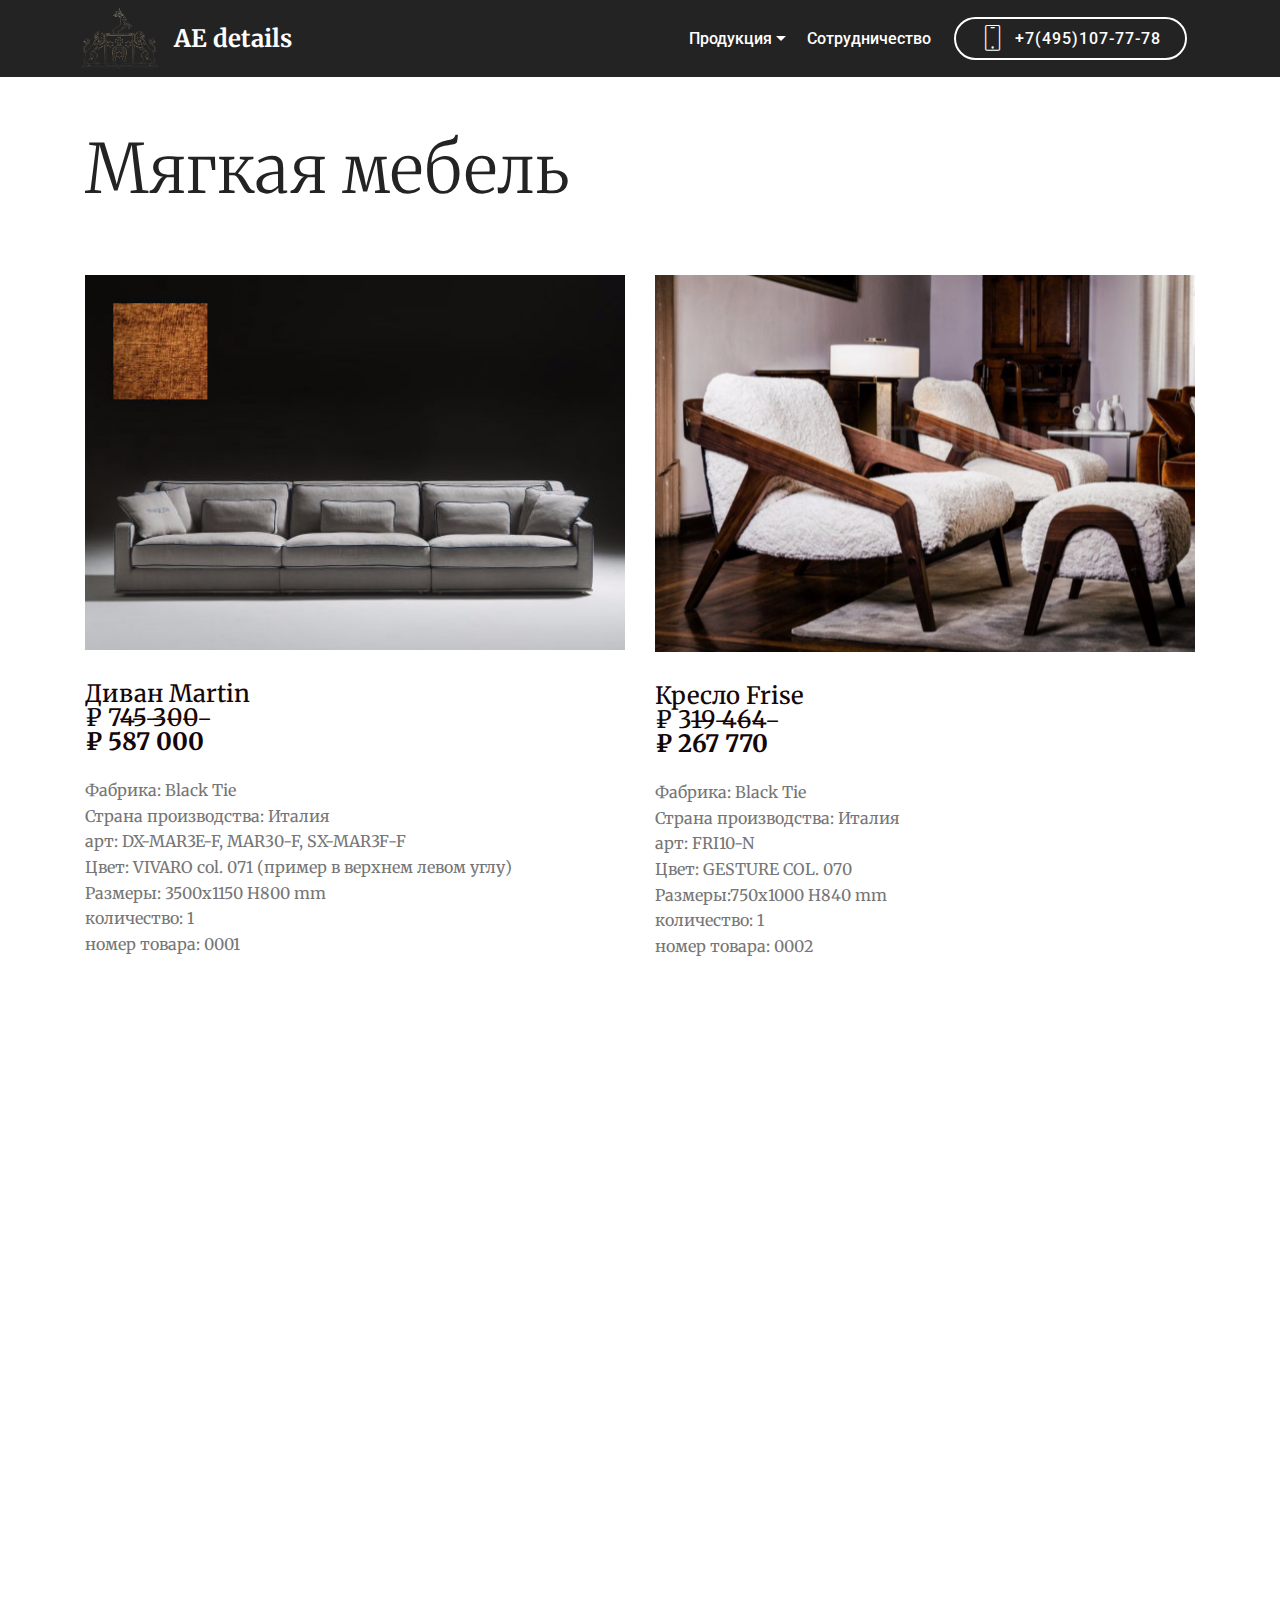
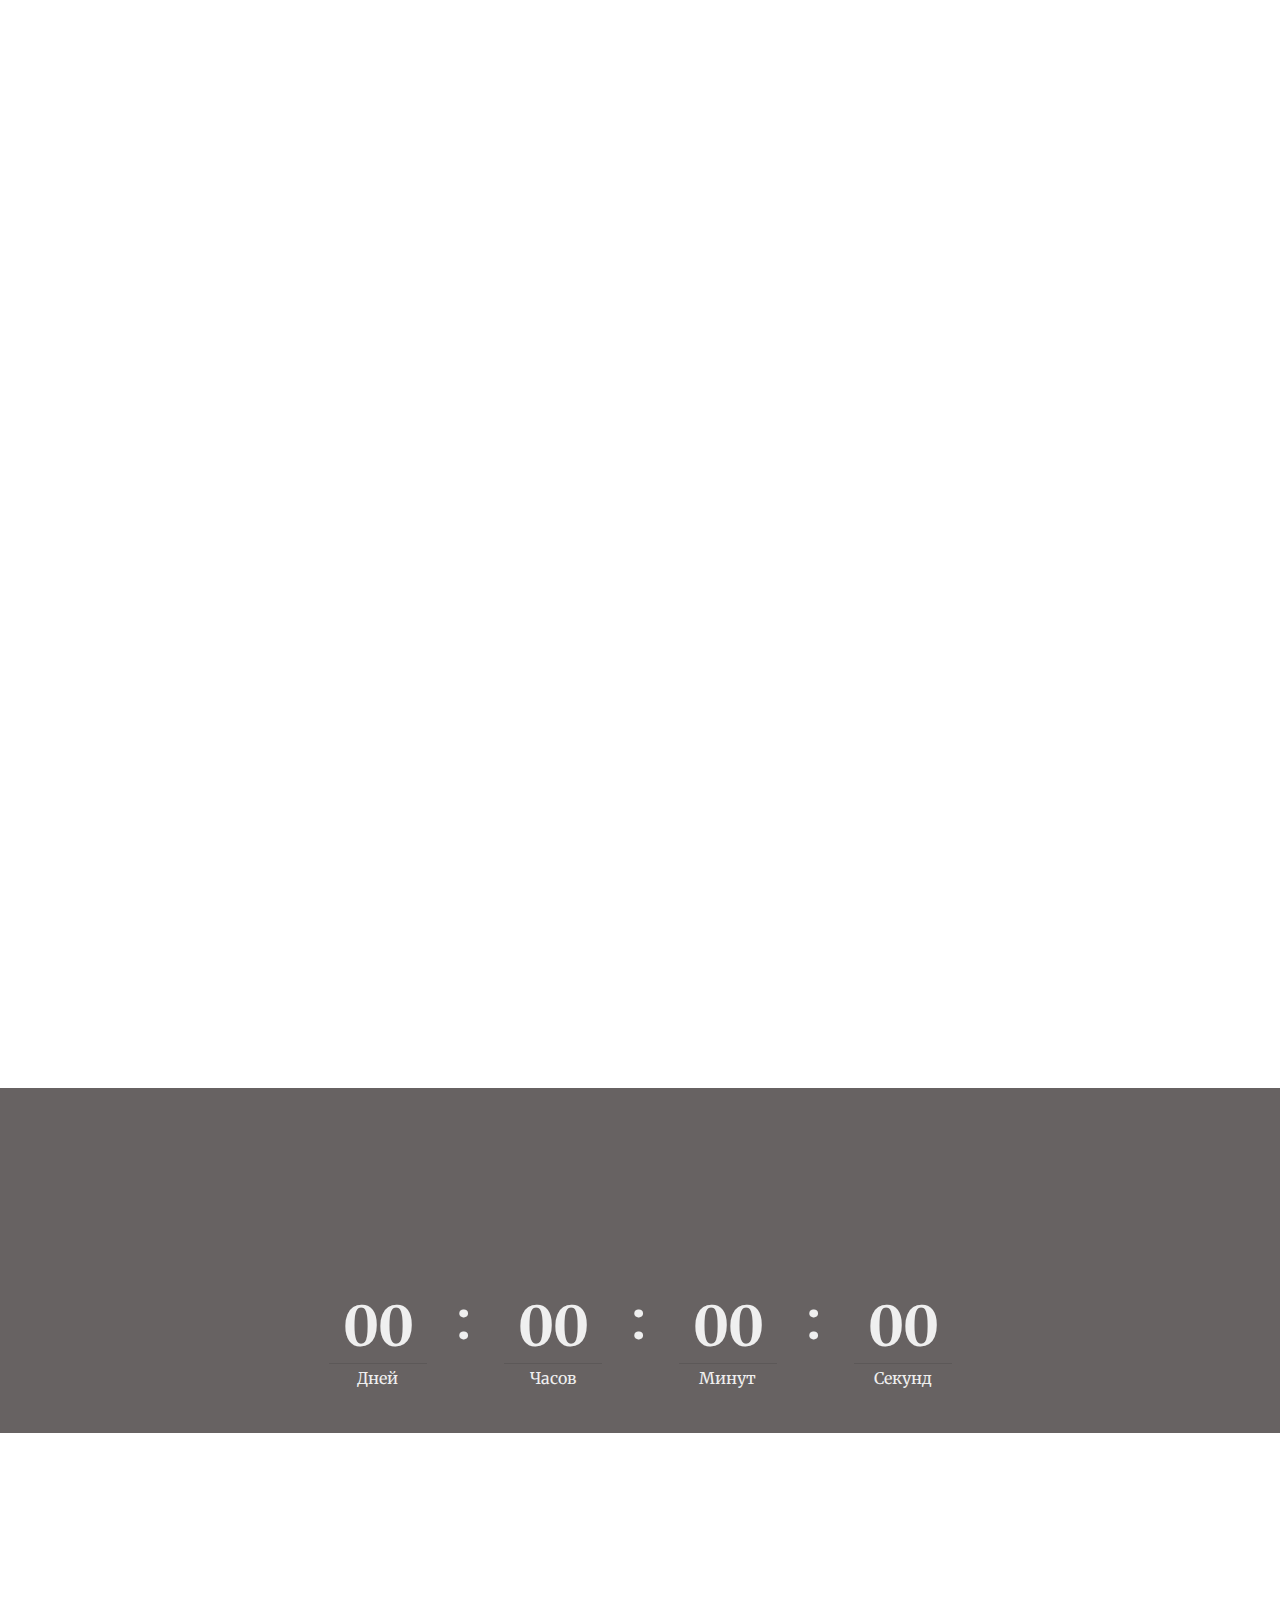
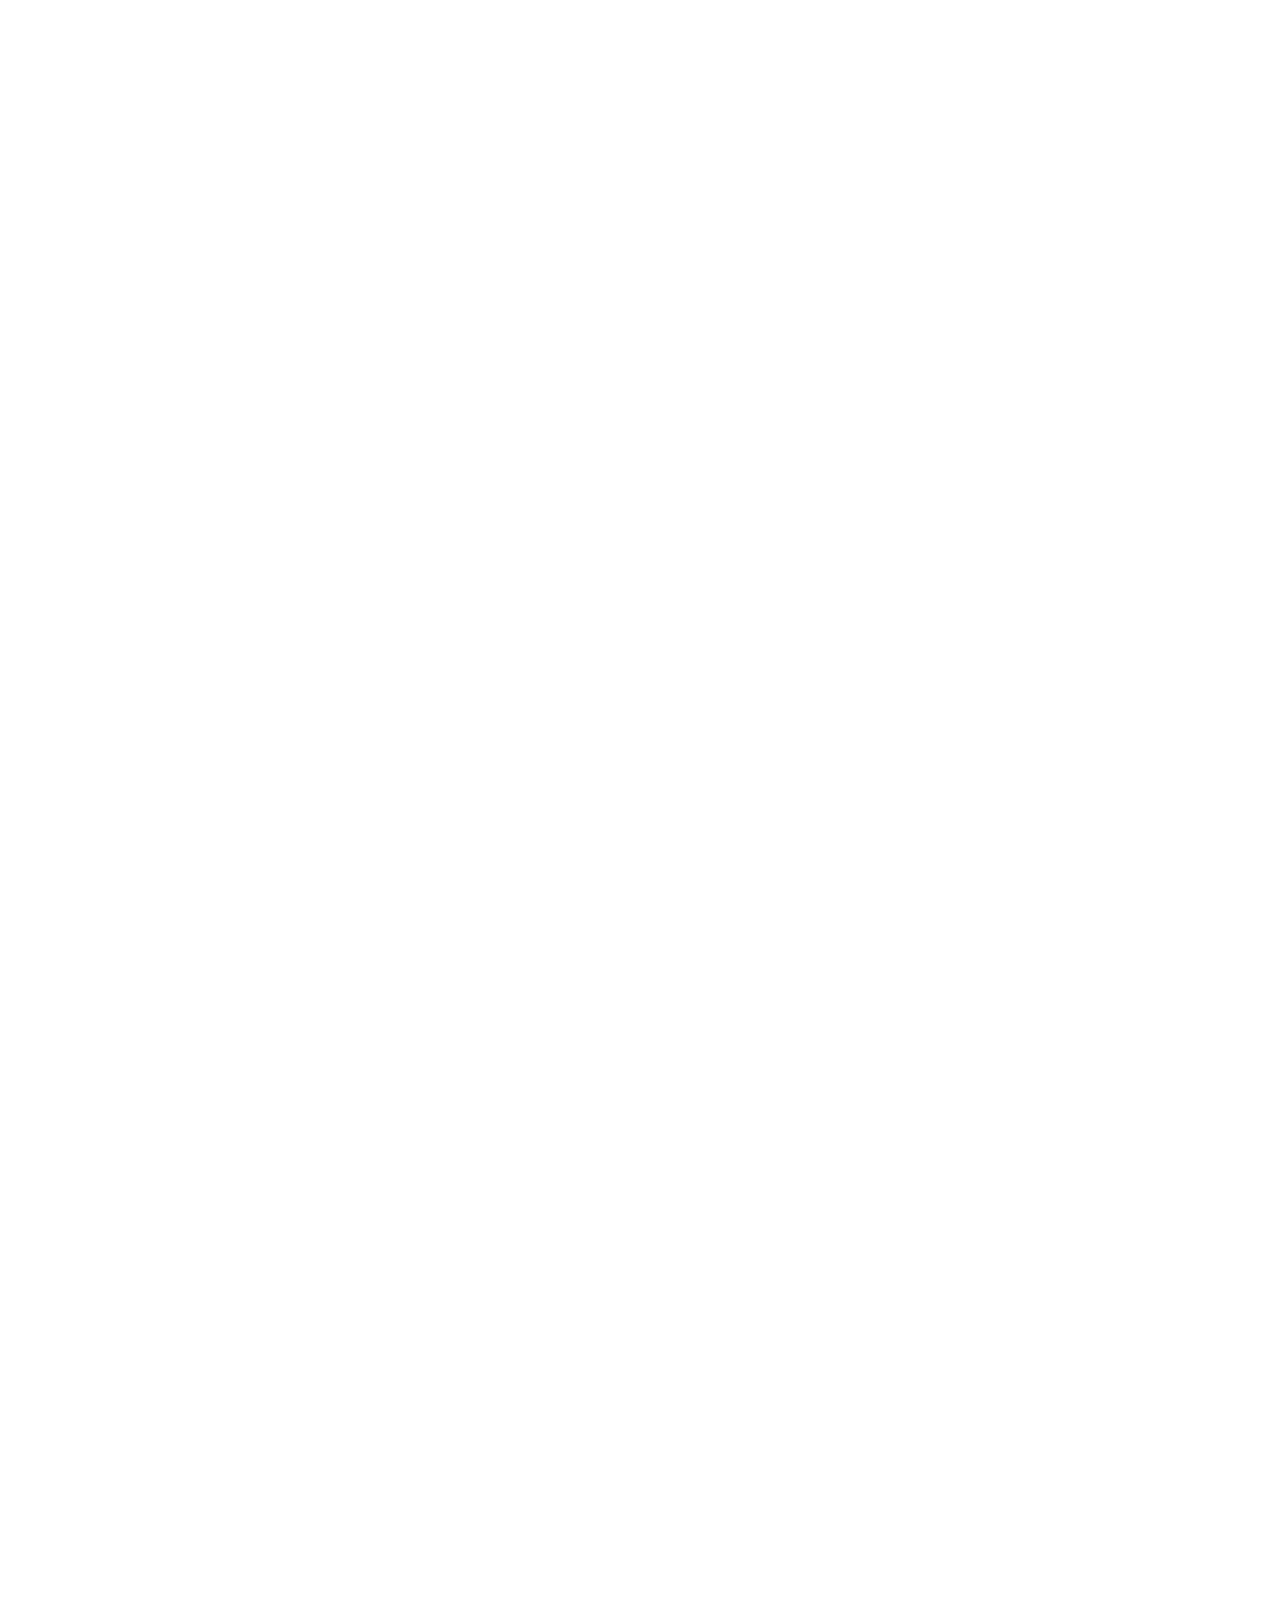
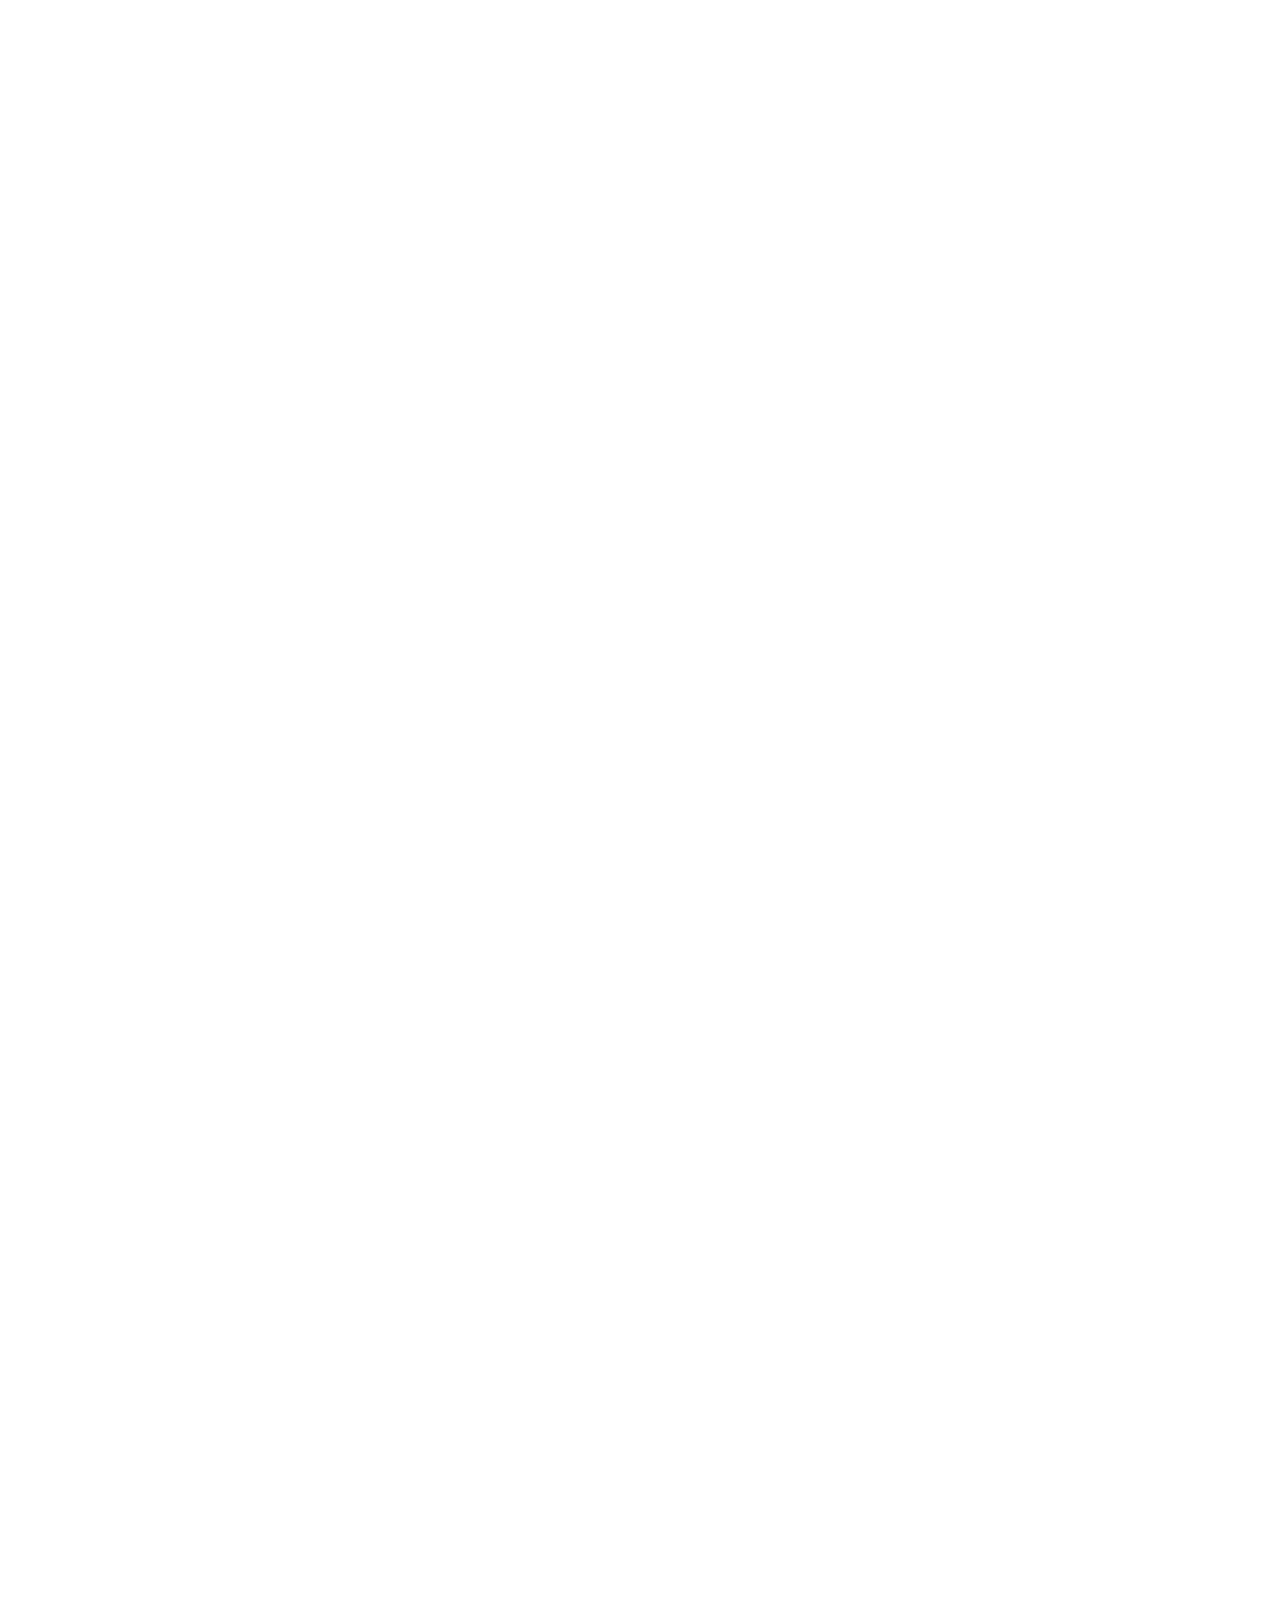
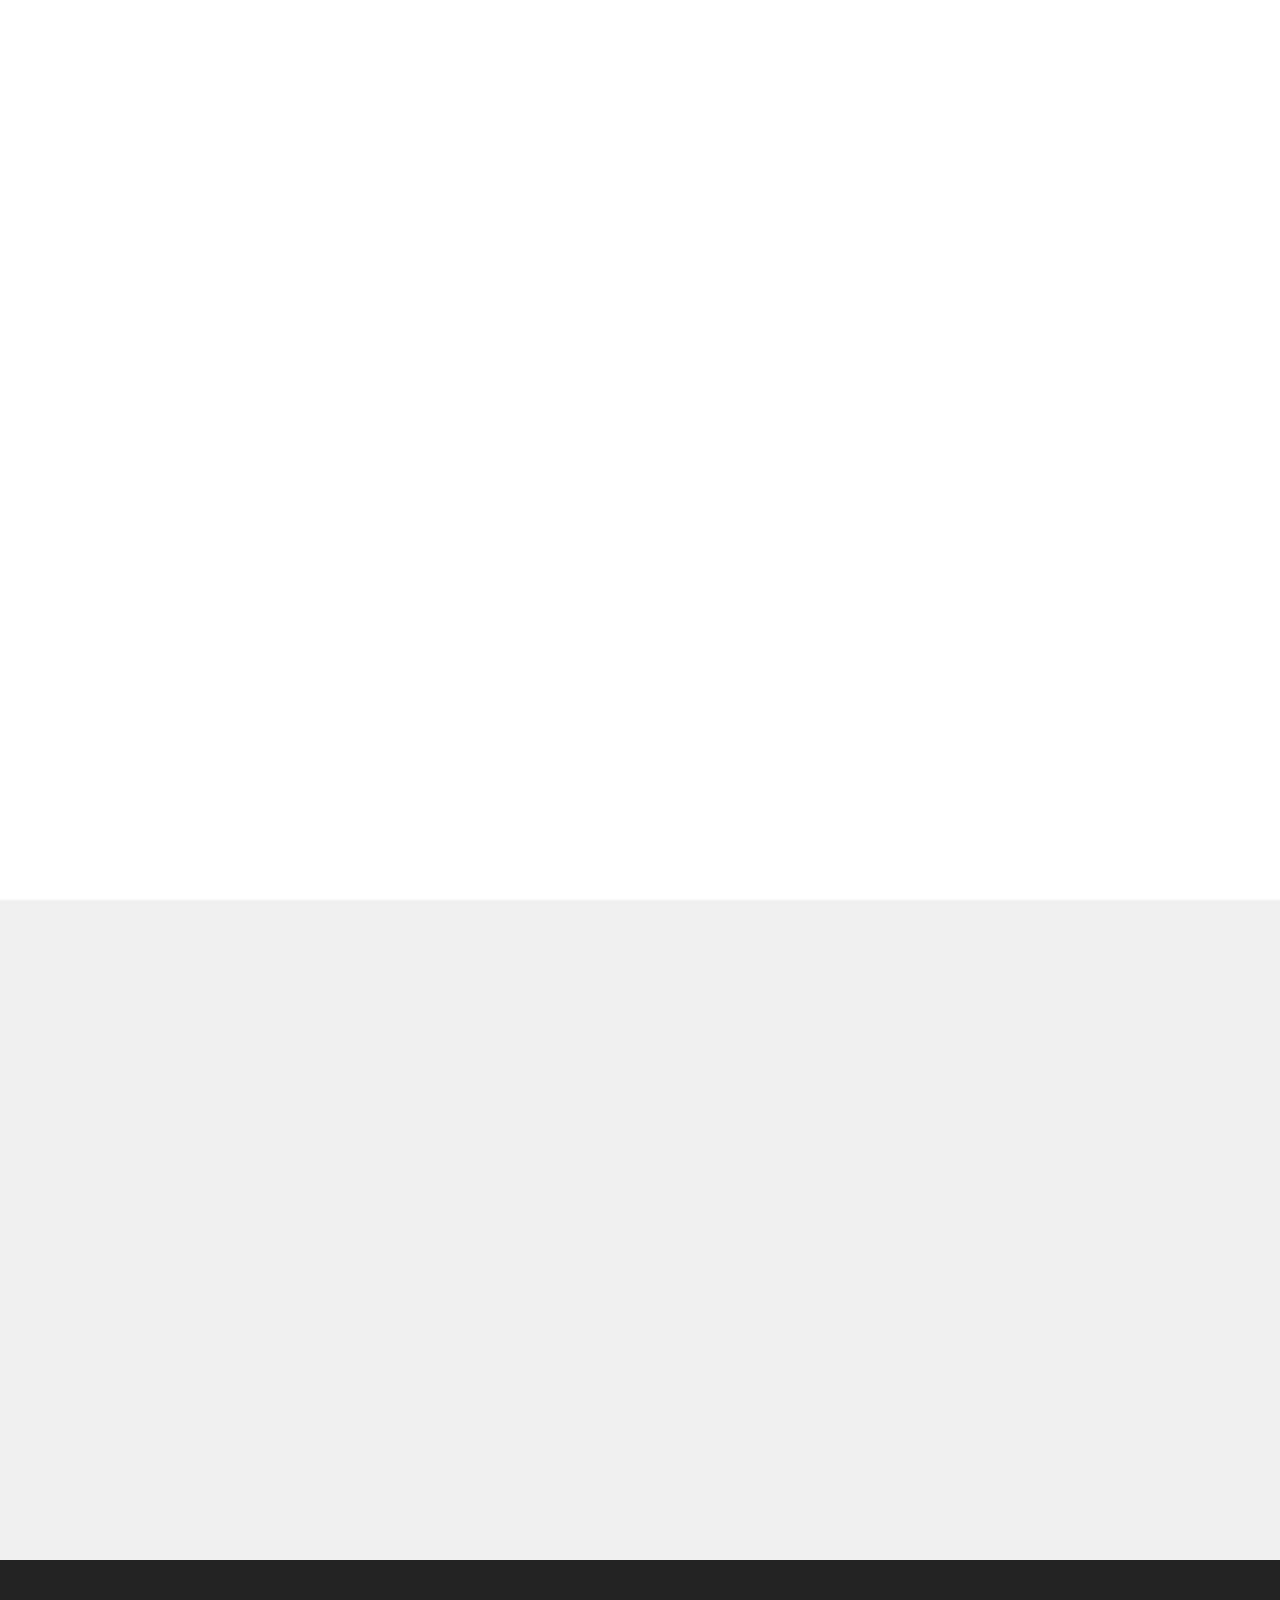
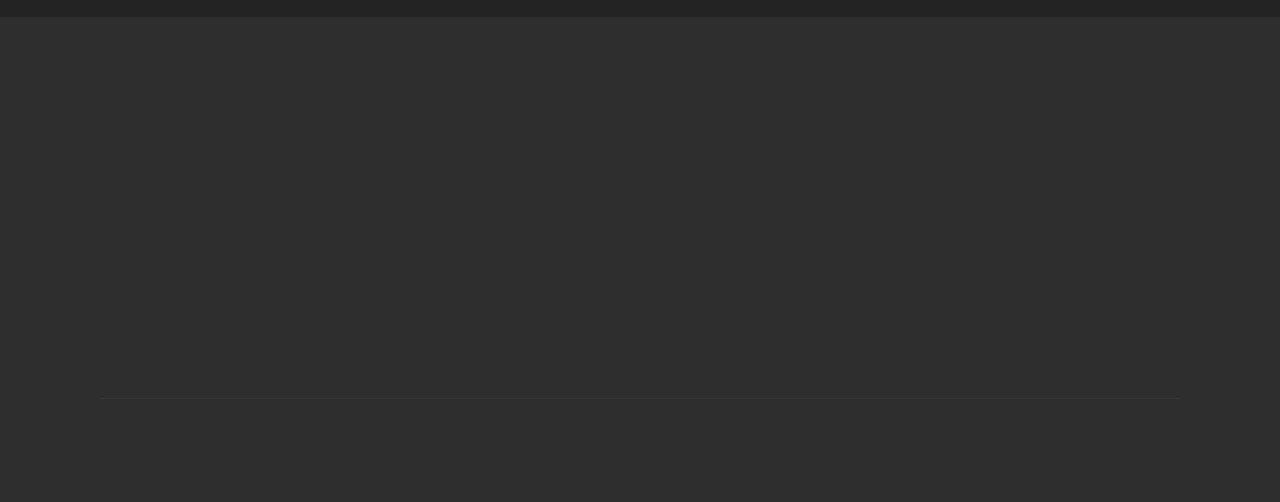
<file: page3.html>
<!DOCTYPE html>
<html  >
<head>
  <!-- Site made with Mobirise Website Builder v4.9.7, https://mobirise.com -->
  <meta charset="UTF-8">
  <meta http-equiv="X-UA-Compatible" content="IE=edge">
  <meta name="generator" content="Mobirise v4.9.7, mobirise.com">
  <meta name="viewport" content="width=device-width, initial-scale=1, minimum-scale=1">
  <link rel="shortcut icon" href="assets/images/ae-logo12-514x512.png" type="image/x-icon">
  <meta name="description" content="Website Builder Description">
  
  <title>В наличии</title>
  <link rel="stylesheet" href="assets/web/assets/mobirise-icons/mobirise-icons.css">
  <link rel="stylesheet" href="assets/tether/tether.min.css">
  <link rel="stylesheet" href="assets/bootstrap/css/bootstrap.min.css">
  <link rel="stylesheet" href="assets/bootstrap/css/bootstrap-grid.min.css">
  <link rel="stylesheet" href="assets/bootstrap/css/bootstrap-reboot.min.css">
  <link rel="stylesheet" href="assets/dropdown/css/style.css">
  <link rel="stylesheet" href="assets/animatecss/animate.min.css">
  <link rel="stylesheet" href="assets/socicon/css/styles.css">
  <link rel="stylesheet" href="assets/theme/css/style.css">
  <link rel="stylesheet" href="assets/mobirise/css/mbr-additional.css" type="text/css">
  
  
  
</head>
<body>
  <section class="menu cid-rnJnM3jiqM" once="menu" id="menu2-17">

    

    <nav class="navbar navbar-expand beta-menu navbar-dropdown align-items-center navbar-fixed-top navbar-toggleable-sm">
        <button class="navbar-toggler navbar-toggler-right" type="button" data-toggle="collapse" data-target="#navbarSupportedContent" aria-controls="navbarSupportedContent" aria-expanded="false" aria-label="Toggle navigation">
            <div class="hamburger">
                <span></span>
                <span></span>
                <span></span>
                <span></span>
            </div>
        </button>
        <div class="menu-logo">
            <div class="navbar-brand">
                <span class="navbar-logo">
                    <a href="index.html">
                        <img src="assets/images/ae-logo12-514x512.png" alt="Mobirise" title="" style="height: 3.8rem;">
                    </a>
                </span>
                <span class="navbar-caption-wrap"><a class="navbar-caption text-primary display-5" href="index.html">
                        AE details</a></span>
            </div>
        </div>
        <div class="collapse navbar-collapse" id="navbarSupportedContent">
            <ul class="navbar-nav nav-dropdown" data-app-modern-menu="true"><li class="nav-item dropdown">
                    <a class="nav-link link text-primary dropdown-toggle display-4" href="page2.html" data-toggle="dropdown-submenu" aria-expanded="false">Продукция</a><div class="dropdown-menu"><a class="text-primary dropdown-item display-4" href="page2.html">Фабрики</a></div>
                </li><li class="nav-item"><a class="nav-link link text-primary display-4" href="page5.html" aria-expanded="false">Сотрудничество</a></li></ul>
            <div class="navbar-buttons mbr-section-btn"><a class="btn btn-sm btn-white-outline display-4" href="tel:+74951077778">
                    <span class="btn-icon mbri-mobile mbr-iconfont mbr-iconfont-btn">
                    </span>+7(495)107-77-78</a></div>
        </div>
    </nav>
</section>

<section class="engine"><a href="https://mobirise.info/z">best html templates</a></section><section class="services1 cid-rnNSG1DNon" id="services1-1i">
    <!---->
    
    <!---->
    <!--Overlay-->
    
    <!--Container-->
    <div class="container">
        <div class="row justify-content-center">
            <!--Titles-->
            <div class="title pb-5 col-12">
                <h2 class="align-left pb-3 mbr-fonts-style display-1">Мягкая мебель</h2>
                
            </div>
            <!--Card-1-->
            <div class="card col-12 col-md-6">
                <div class="card-wrapper">
                    <div class="card-img">
                        <img src="assets/images/-600x450.jpg" alt="Mobirise" title="">
                    </div>
                    <div class="card-box">
                        <h4 class="card-title mbr-fonts-style display-5">Диван Martin<br>₽ 7̶4̶5̶ ̶3̶0̶0̶<br><strong>₽ 587 000</strong></h4>
                        <p class="mbr-text mbr-fonts-style display-7">Фабрика: Black Tie <br>Страна производства: Италия <br>арт: DX-MAR3E-F, MAR30-F, SX-MAR3F-F<br>Цвет: VIVARO col. 071 (пример в верхнем левом углу)<br>Размеры: 3500х1150 H800 mm<br>количество: 1&nbsp;<br>номер товара: 0001</p>
                        <!--Btn-->
                        <div class="mbr-section-btn align-left"><a href="https://mobirise.co" class="btn btn-secondary display-4">купить</a></div>
                    </div>
                </div>
            </div>
            <!--Card-2-->
            <div class="card col-12 col-md-6 last-child">
                <div class="card-wrapper">
                    <div class="card-img">
                        <img src="assets/images/kreslo-frise-674075-1000x667.jpg" alt="Mobirise" title="">
                    </div>
                    <div class="card-box">
                        <h4 class="card-title mbr-fonts-style display-5">Кресло Frise<br>₽ 3̶1̶9̶ ̶4̶6̶4̶<br><strong>₽ 267 770</strong></h4>
                        <p class="mbr-text mbr-fonts-style display-7">Фабрика: Black Tie&nbsp;<br>Страна производства: Италия<br>арт: FRI10-N<br>Цвет: GESTURE COL. 070&nbsp;<br>Размеры:750х1000 H840 mm<br>количество: 1<br>номер товара: 0002<br></p>
                        <!--Btn-->
                        <div class="mbr-section-btn align-left"><a href="https://mobirise.co" class="btn btn-secondary display-4">
                                купить
                            </a></div>
                    </div>
                </div>
            </div>
            <!--Card-3-->
            
            <!--Card-4-->
            
        </div>
    </div>
</section>

<section class="services1 cid-roycJMRVAX" id="services1-16">
    <!---->
    
    <!---->
    <!--Overlay-->
    
    <!--Container-->
    <div class="container">
        <div class="row justify-content-center">
            <!--Titles-->
            <div class="title pb-5 col-12">
                
                
            </div>
            <!--Card-1-->
            <div class="card col-12 col-md-6 col-lg-4">
                <div class="card-wrapper">
                    <div class="card-img">
                        <img src="assets/images/01-1-700x400.jpg" alt="Mobirise" title="">
                    </div>
                    <div class="card-box pb-md-5">
                        <h4 class="card-title mbr-fonts-style display-5">Кресло Anic<br>₽ 1̶5̶4̶ ̶4̶0̶0̶<br><strong>₽ 118 800</strong><br></h4>
                        <p class="mbr-text mbr-fonts-style display-7">Фабрика: Black Tie<br>Страна производства: Италия<br>арт: ANIC10-H<br>Цвет: NY Velvet COL. 050<br>&nbsp; &nbsp; &nbsp;Seduta Baruk COL. 406<br>Размеры: 700x700 H710 mm<br>количество: 2<br>номер товара: 0003<br></p>
                        <!--Btn-->
                        <div class="mbr-section-btn align-left"><a href="https://mobirise.co" class="btn btn-secondary display-4">купить</a></div>
                    </div>
                </div>
            </div>
            <!--Card-2-->
            <div class="card col-12 col-md-6 col-lg-4">
                <div class="card-wrapper">
                    <div class="card-img">
                        <img src="assets/images/blacktie-cloe-1-700x468.jpg" alt="Mobirise" title="">
                    </div>
                    <div class="card-box pb-md-5">
                        <h4 class="card-title mbr-fonts-style display-5">Диван Cloe<br>₽ 2̶3̶3̶ ̶2̶3̶5̶<div><strong>₽ 179 550</strong><br></div></h4>
                        <p class="mbr-text mbr-fonts-style display-7">Фабрика: Black Tie<br>Страна производства: Италия&nbsp;<br>арт: CLO-16-M<br>Цвет: GRAVEDONA col. 091<br>Размеры: 1700х740 H720 mm<br>количество: 1<br>номер товара: 0004<br></p>
                        <!--Btn-->
                        <div class="mbr-section-btn align-left"><a href="https://mobirise.co" class="btn btn-secondary display-4">купить</a></div>
                    </div>
                </div>
            </div>
            <!--Card-3-->
            <div class="card col-12 col-md-6 col-lg-4 last-child">
                <div class="card-wrapper">
                    <div class="card-img">
                        <img src="assets/images/product1.jpg" alt="Mobirise">
                    </div>
                    <div class="card-box">
                        <h4 class="card-title mbr-fonts-style display-5">Стул Alexander&nbsp;<br>₽ 7̶5̶ ̶9̶9̶9̶<br><strong>₽ 47 000</strong></h4>
                        <p class="mbr-text mbr-fonts-style display-7">Фабрика: Opera Contemporary<br>Страна производства: Италия<br>арт: 47003<br>Цвет: cat. D tessuto TX4291/D13 <br>Размеры: 510x620 H1050 mm<br>количество: 4<br>номер товара: 0005<br></p>
                        <!--Btn-->
                        <div class="mbr-section-btn align-left"><a href="https://mobirise.co" class="btn btn-secondary display-4">купить</a></div>
                    </div>
                </div>
            </div>
            <!--Card-4-->
            
        </div>
    </div>
</section>

<section class="services1 cid-roKkFwFj8x" id="services1-1j">
    <!---->
    
    <!---->
    <!--Overlay-->
    
    <!--Container-->
    <div class="container">
        <div class="row justify-content-center">
            <!--Titles-->
            <div class="title pb-5 col-12">
                
                
            </div>
            <!--Card-1-->
            <div class="card col-12 col-md-6 col-lg-3">
                <div class="card-wrapper">
                    <div class="card-img">
                        <img src="assets/images/product1.jpg" alt="Mobirise">
                    </div>
                    <div class="card-box pb-md-5">
                        <h4 class="card-title mbr-fonts-style display-5">стул EX-TRA CHAIR<br>₽ 1̶4̶1̶ ̶6̶4̶9̶<div><div>₽ 128&nbsp;772</div></div></h4>
                        <p class="mbr-text mbr-fonts-style display-7">Фабрика: Henge<br>Страна производства: Италия<br>арт: SE.070EX010<br>Цвет: Leather 300 Nabuck Mattone 19<br>Размеры: 650х600 H800 mm<br>количество: 1<br>номер товара: 0015<br><br></p>
                        <!--Btn-->
                        <div class="mbr-section-btn align-left"><a href="https://mobirise.co" class="btn btn-secondary display-4">купить</a></div>
                    </div>
                </div>
            </div>
            <!--Card-2-->
            <div class="card col-12 col-md-6 col-lg-3">
                <div class="card-wrapper">
                    <div class="card-img">
                        <img src="assets/images/product1.jpg" alt="Mobirise">
                    </div>
                    <div class="card-box pb-md-5">
                        <h4 class="card-title mbr-fonts-style display-5">стул EX-TRA CHAIR<br>₽ 1̶4̶1̶ ̶6̶4̶9̶<div>₽ 128 772</div></h4>
                        <p class="mbr-text mbr-fonts-style display-7">Фабрика: Henge<br>Страна производства: Италия<br>арт: SE.070EX010<br>Цвет:  Leather 300 Nabuck Antracite 12<br>Размеры: 650х600 H800 mm<br>количество: 1<br>номер товара: 0016</p>
                        <!--Btn-->
                        <div class="mbr-section-btn align-left"><a href="https://mobirise.co" class="btn btn-secondary display-4">купить</a></div>
                    </div>
                </div>
            </div>
            <!--Card-3-->
            <div class="card col-12 col-md-6 col-lg-3">
                <div class="card-wrapper">
                    <div class="card-img">
                        <img src="assets/images/product1.jpg" alt="Mobirise">
                    </div>
                    <div class="card-box">
                        <h4 class="card-title mbr-fonts-style display-5">стул EX-TRA CHAIR<br>₽ 1̶4̶1̶ ̶6̶4̶9̶<div>₽ 128 772</div></h4>
                        <p class="mbr-text mbr-fonts-style display-7">Фабрика: Henge<br>Страна производства: Италия<br>арт: SE.070EX010<br>Цвет: Leather 300 Nabuck Oliva 08<br>Размеры: 650х600 H800 mm<br>количество: 1<br>номер товара: 0017</p>
                        <!--Btn-->
                        <div class="mbr-section-btn align-left"><a href="https://mobirise.co" class="btn btn-secondary display-4">купить</a></div>
                    </div>
                </div>
            </div>
            <!--Card-4-->
            <div class="card col-12 col-md-6 col-lg-3 last-child">
                <div class="card-wrapper">
                    <div class="card-img">
                        <img src="assets/images/product1.jpg" alt="Mobirise">
                    </div>
                    <div class="card-box">
                        <h4 class="card-title mbr-fonts-style display-5">стул EX-TRA CHAIR<br>₽ 1̶4̶1̶ ̶6̶4̶9̶<div>₽ 128 772</div></h4>
                        <p class="mbr-text mbr-fonts-style display-7">Фабрика: Henge<br>Страна производства: Италия<br>арт: SE.070EX010<br>Цвет: Leather 300 Nabuck Bordeaux 35<br>Размеры: 650х600 H800 mm<br>количество: 1<br>номер товара: 0018</p>
                        <!--Btn-->
                        <div class="mbr-section-btn align-left"><a href="https://mobirise.co" class="btn btn-secondary display-4">купить</a></div>
                    </div>
                </div>
            </div>
        </div>
    </div>
</section>

<section class="countdown1 cid-rnNUgLQaXA mbr-parallax-background" id="countdown1-1o">
    
    
    <div class="mbr-overlay" style="opacity: 0.6; background-color: rgb(13, 5, 5);">
    </div>
    <div class="container ">
        <h2 class="mbr-section-title pb-3 align-center mbr-fonts-style display-2">Акция</h2>
        <h3 class="mbr-section-subtitle align-center mbr-fonts-style display-5"><strong>AE Details </strong>предоставляет&nbsp;до<strong>&nbsp;50% скидку </strong>на товар из наличия в течении:</h3>
        
    </div>
    <div class="container countdown-cont align-center">
        <div class="daysCountdown" title="Дней"></div>
        <div class="hoursCountdown" title="Часов"></div> 
        <div class="minutesCountdown" title="Минут"></div> 
        <div class="secondsCountdown" title="Секунд"></div>
        <div class="countdown pt-5 mt-2" data-due-date="2019/06/1"> 
        </div>
    </div>
</section>

<section class="services1 cid-rnNTCGbDET" id="services1-1k">
    <!---->
    
    <!---->
    <!--Overlay-->
    
    <!--Container-->
    <div class="container">
        <div class="row justify-content-center">
            <!--Titles-->
            <div class="title pb-5 col-12">
                <h2 class="align-left pb-3 mbr-fonts-style display-1">Столы&nbsp;</h2>
                
            </div>
            <!--Card-1-->
            <div class="card col-12 col-md-6 col-lg-4">
                <div class="card-wrapper">
                    <div class="card-img">
                        <img src="assets/images/product1.jpg" alt="Mobirise">
                    </div>
                    <div class="card-box pb-md-5">
                        <h4 class="card-title mbr-fonts-style display-5">Стол Verona<br>₽ 2̶4̶3̶ ̶0̶0̶0̶<br><strong>₽ 160 000</strong></h4>
                        <p class="mbr-text mbr-fonts-style display-7">Фабрика: Cavio Casa<br>Страна проиводства: Италия<br>арт: VR9070<br>Цвет: cat. B Ebano Opaco Americano<br>Размеры: Ø1600 H790 mm<br>количество: 1<br>номер товара: 0006</p>
                        <!--Btn-->
                        <div class="mbr-section-btn align-left"><a href="https://mobirise.co" class="btn btn-secondary display-4">купить</a></div>
                    </div>
                </div>
            </div>
            <!--Card-2-->
            <div class="card col-12 col-md-6 col-lg-4">
                <div class="card-wrapper">
                    <div class="card-img">
                        <img src="assets/images/black-tie-tommi-563-l-600x600.jpg" alt="Mobirise" title="">
                    </div>
                    <div class="card-box pb-md-5">
                        <h4 class="card-title mbr-fonts-style display-5">Столик Tommi<br>₽ 6̶4̶ ̶5̶3̶2̶<div>₽ 52 999</div></h4>
                        <p class="mbr-text mbr-fonts-style display-7">Фабрика: Black Tie<br>Страна производства: Италия<br>арт: TOM47T<br>Цвет: Canaletto Walnut Wood<br>Размеры:&nbsp;Ø450 H470 mm<br>количество: 1<br>номер товара: 0007<br></p>
                        <!--Btn-->
                        <div class="mbr-section-btn align-left"><a href="https://mobirise.co" class="btn btn-secondary display-4">купить</a></div>
                    </div>
                </div>
            </div>
            <!--Card-3-->
            <div class="card col-12 col-md-6 col-lg-4 last-child">
                <div class="card-wrapper">
                    <div class="card-img">
                        <img src="assets/images/703879-93576-700x700.png" alt="Mobirise" title="">
                    </div>
                    <div class="card-box">
                        <h4 class="card-title mbr-fonts-style display-5">Стол Los Angeles<br>₽ 2̶9̶6̶ 0̶0̶0̶<div>₽ 197 999</div></h4>
                        <p class="mbr-text mbr-fonts-style display-7">Фабрика: Smania<br>Страна производства: Италия<br>арт: TVLOSANG02<br>Цвет: Silver Wave, cat. D Nubuk<br>Размеры: 1200x1200 H320 mm<br>количество: 1<br>номер товара: 0008</p>
                        <!--Btn-->
                        <div class="mbr-section-btn align-left"><a href="https://mobirise.co" class="btn btn-secondary display-4">купить</a></div>
                    </div>
                </div>
            </div>
            <!--Card-4-->
            
        </div>
    </div>
</section>

<section class="services1 cid-roK6RS8Ilf" id="services1-1h">
    <!---->
    
    <!---->
    <!--Overlay-->
    
    <!--Container-->
    <div class="container">
        <div class="row justify-content-center">
            <!--Titles-->
            <div class="title pb-5 col-12">
                <h2 class="align-left pb-3 mbr-fonts-style display-1">Свет</h2>
                
            </div>
            <!--Card-1-->
            <div class="card col-12 col-md-6 last-child">
                <div class="card-wrapper">
                    <div class="card-img">
                        <img src="assets/images/product1.jpg" alt="Mobirise">
                    </div>
                    <div class="card-box">
                        <h4 class="card-title mbr-fonts-style display-5">Люстра LIGHT RING MAXI 4 RING<br>₽ 5̶5̶0̶ ̶2̶4̶2̶̶<div><div><strong>₽ 487&nbsp;700</strong>&nbsp;</div></div></h4>
                        <p class="mbr-text mbr-fonts-style display-7">Фабрика: Henge<br>Страна производства: Италия<br>арт: IL.030LRMX04AF<br>Цвет: Burnished Brass<br>Размеры: Ø1000 H1200<br>количество: 1<br>номер товара: 0020</p>
                        <!--Btn-->
                        <div class="mbr-section-btn align-left"><a href="https://mobirise.co" class="btn btn-secondary display-4">купить</a></div>
                    </div>
                </div>
            </div>
            <!--Card-2-->
            
            <!--Card-3-->
            
            <!--Card-4-->
            
        </div>
    </div>
</section>

<section class="services1 cid-rnNUIiapAO" id="services1-1p">
    <!---->
    
    <!---->
    <!--Overlay-->
    
    <!--Container-->
    <div class="container">
        <div class="row justify-content-center">
            <!--Titles-->
            <div class="title pb-5 col-12">
                
                
            </div>
            <!--Card-1-->
            <div class="card col-12 col-md-6 col-lg-4">
                <div class="card-wrapper">
                    <div class="card-img">
                        <img src="assets/images/product1.jpg" alt="Mobirise">
                    </div>
                    <div class="card-box pb-md-5">
                        <h4 class="card-title mbr-fonts-style display-5">Лампа Husk<br>₽ 1̶1̶4̶ ̶0̶0̶0̶<br><strong>₽ 71 999</strong></h4>
                        <p class="mbr-text mbr-fonts-style display-7">Фабрика: Porta Romana&nbsp;<br>Страна производства: Англия<br>арт: CLB31<br>Цвет: New Bronze<br>Размеры:&nbsp;Ø406 H705 mm<br>Количество: 2<br>номер товара: 0009<br></p>
                        <!--Btn-->
                        <div class="mbr-section-btn align-left"><a href="https://mobirise.co" class="btn btn-secondary display-4">купить<br></a></div>
                    </div>
                </div>
            </div>
            <!--Card-2-->
            <div class="card col-12 col-md-6 col-lg-4">
                <div class="card-wrapper">
                    <div class="card-img">
                        <img src="assets/images/product1.jpg" alt="Mobirise">
                    </div>
                    <div class="card-box pb-md-5">
                        <h4 class="card-title mbr-fonts-style display-5">Люстра Urchin&nbsp;<br>₽ 7̶4̶4̶&nbsp;̶6̶2̶1̶<div><strong>₽ 626 000</strong></div></h4>
                        <p class="mbr-text mbr-fonts-style display-7">Фабрика: Porta Romana<br>Страна производства: Англия<br>арт: MCL61<br>Цвет: Bodu Gold<br>Размеры: 1000x1000 mm<br>количество: 1<br>номер товара: 0011</p>
                        <!--Btn-->
                        <div class="mbr-section-btn align-left"><a href="https://mobirise.co" class="btn btn-secondary display-4">купить</a></div>
                    </div>
                </div>
            </div>
            <!--Card-3-->
            <div class="card col-12 col-md-6 col-lg-4 last-child">
                <div class="card-wrapper">
                    <div class="card-img">
                        <img src="assets/images/product1.jpg" alt="Mobirise">
                    </div>
                    <div class="card-box">
                        <h4 class="card-title mbr-fonts-style display-5">Лампа Cologne<br>₽ 1̶7̶4̶ ̶9̶3̶3̶<div><strong>₽ 149 000</strong></div></h4>
                        <p class="mbr-text mbr-fonts-style display-7">Фабрика: Porta Romana<br>Страна производства: Англия<br>арт: GLB49<br>Цвет: Fawn with Decayed Gold<br>Размеры: Ø 406 H490 mm<br>количество: 1<br>номер товар: 0013</p>
                        <!--Btn-->
                        <div class="mbr-section-btn align-left"><a href="https://mobirise.co" class="btn btn-secondary display-4">купить</a></div>
                    </div>
                </div>
            </div>
            <!--Card-4-->
            
        </div>
    </div>
</section>

<section class="services1 cid-roKabPIPjp" id="services1-1i">
    <!---->
    
    <!---->
    <!--Overlay-->
    
    <!--Container-->
    <div class="container">
        <div class="row justify-content-center">
            <!--Titles-->
            <div class="title pb-5 col-12">
                <h2 class="align-left pb-3 mbr-fonts-style display-1">
                    Прочее
                </h2>
                
            </div>
            <!--Card-1-->
            <div class="card col-12 col-md-6">
                <div class="card-wrapper">
                    <div class="card-img">
                        <img src="assets/images/product1.jpg" alt="Mobirise">
                    </div>
                    <div class="card-box">
                        <h4 class="card-title mbr-fonts-style display-5">Бар SIDE L<br>₽ 6̶2̶2̶ ̶1̶0̶3̶<div>₽ 565 548</div></h4>
                        <p class="mbr-text mbr-fonts-style display-7">Фабрика: Henge<br>Страна производства: Италия<br>арт: MB.040SL010<br>Цвет: Eucaliptus Thermo, Burnished Brass<br>Размеры: 1150х490 H1500<br>Количество: 1<br>номер товара: 0019<br></p>
                        <!--Btn-->
                        <div class="mbr-section-btn align-left"><a href="https://mobirise.co" class="btn btn-secondary display-4">купить</a></div>
                    </div>
                </div>
            </div>
            <!--Card-2-->
            <div class="card col-12 col-md-6 last-child">
                <div class="card-wrapper">
                    <div class="card-img">
                        <img src="assets/images/product1.jpg" alt="Mobirise">
                    </div>
                    <div class="card-box">
                        <h4 class="card-title mbr-fonts-style display-5">
                            Watch Special
                        </h4>
                        <p class="mbr-text mbr-fonts-style display-7">
                            Lorem ipsum dolor sit amet, consectetur adipisicing elit. Ab accusantium dolores doloribus
                            eligendi eum illo placeat quis repellendus sequi tempore!
                        </p>
                        <!--Btn-->
                        <div class="mbr-section-btn align-left"><a href="https://mobirise.co" class="btn btn-secondary display-4">купить</a></div>
                    </div>
                </div>
            </div>
            <!--Card-3-->
            
            <!--Card-4-->
            
        </div>
    </div>
</section>

<section class="services1 cid-royhstbTFQ" id="services1-17">
    <!---->
    
    <!---->
    <!--Overlay-->
    
    <!--Container-->
    <div class="container">
        <div class="row justify-content-center">
            <!--Titles-->
            <div class="title pb-5 col-12">
                
                
            </div>
            <!--Card-1-->
            <div class="card col-12 col-md-6 col-lg-4">
                <div class="card-wrapper">
                    <div class="card-img">
                        <img src="assets/images/product1.jpg" alt="Mobirise">
                    </div>
                    <div class="card-box pb-md-5">
                        <h4 class="card-title mbr-fonts-style display-5">Ковер Spirit<br>₽ 9̶2̶ ̶5̶2̶7̶<div><strong>₽ 74 999</strong>&nbsp;</div></h4>
                        <p class="mbr-text mbr-fonts-style display-7">Фабрика: Toulemonde Bochart<br>Страна производства: Франция&nbsp;<br>арт: 02248-1724-ABYS<br>Цвет: Abbys<br>Размеры: 1700x2400 mm<br>Количество: 1<br>номер товара: 0010<br></p>
                        <!--Btn-->
                        <div class="mbr-section-btn align-left"><a href="https://mobirise.co" class="btn btn-secondary display-4">купить</a></div>
                    </div>
                </div>
            </div>
            <!--Card-2-->
            <div class="card col-12 col-md-6 col-lg-4">
                <div class="card-wrapper">
                    <div class="card-img">
                        <img src="assets/images/product1.jpg" alt="Mobirise">
                    </div>
                    <div class="card-box pb-md-5">
                        <h4 class="card-title mbr-fonts-style display-5">Ковер Eclat<br>₽ 1̶1̶3̶ ̶7̶8̶8̶<div><strong>₽ 91 031</strong></div></h4>
                        <p class="mbr-text mbr-fonts-style display-7">Фабрика: Toulemonde Bochart<br>Страна производства: Франция<br>арт: 02252-2030-OPER<br>Цвет: Opera<br>Размеры: 2000x3000 mm<br>Количество: 1<br>номер товара: 0011<br></p>
                        <!--Btn-->
                        <div class="mbr-section-btn align-left"><a href="https://mobirise.co" class="btn btn-secondary display-4">купить</a></div>
                    </div>
                </div>
            </div>
            <!--Card-3-->
            <div class="card col-12 col-md-6 col-lg-4 last-child">
                <div class="card-wrapper">
                    <div class="card-img">
                        <img src="assets/images/product1.jpg" alt="Mobirise">
                    </div>
                    <div class="card-box">
                        <h4 class="card-title mbr-fonts-style display-5">Корзина BRUS BIN<br>₽ 3̶5̶ ̶8̶1̶3̶<div>₽ 29 999</div></h4>
                        <p class="mbr-text mbr-fonts-style display-7">Фабрика: Giobagnara<br>Страна производства: Италия<br>арт: HA651<br>Цвет: White<br>Размеры: Ø 230 H330 mm<br>Количество: 1<br>номер товара: 0010<br></p>
                        <!--Btn-->
                        <div class="mbr-section-btn align-left"><a href="https://mobirise.co" class="btn btn-secondary display-4">купить</a></div>
                    </div>
                </div>
            </div>
            <!--Card-4-->
            
        </div>
    </div>
</section>

<section class="mbr-section form1 cid-royiPWeA1v" id="form1-1a">

    

    
    <div class="container">
        <div class="row justify-content-center">
            <div class="title col-12 col-lg-8">
                <h2 class="mbr-section-title align-center pb-3 mbr-fonts-style display-2">Мы Вам перезвоним</h2>
                <h3 class="mbr-section-subtitle align-center mbr-light pb-3 mbr-fonts-style display-5">Заполните пожалуйста форму для обратной связи и получите дополнительную <strong>скидку 5%</strong>&nbsp;</h3>
            </div>
        </div>
    </div>
    <div class="container">
        <div class="row justify-content-center">
            <div class="media-container-column col-lg-8" data-form-type="formoid">
                <!---Formbuilder Form--->
                <form action="https://mobirise.com/" method="POST" class="mbr-form form-with-styler" data-form-title="Mobirise Form"><input type="hidden" name="email" data-form-email="true" value="FZQRiain/Mvv+S1zug5ETAmFHi+mPwe8e8+n+O8Ehn8ZpotLewDQEMa2vu90xR7e/eBsfKnD6hx6slRsl31jd/P0+DKXiKH4rZETO7RaR/UrDTp64/bG4ildvlpnCWhf">
                    <div class="row row-sm-offset">
                        <div hidden="hidden" data-form-alert="" class="alert alert-success col-12">Спасибо за заполнение анкеты!</div>
                        <div hidden="hidden" data-form-alert-danger="" class="alert alert-danger col-12">
                        </div>
                    </div>
                    <div class="dragArea row row-sm-offset">
                        <div class="col-md-4  form-group" data-for="name">
                            <label for="name-form1-1a" class="form-control-label mbr-fonts-style display-7">ФИО</label>
                            <input type="text" name="name" data-form-field="Name" required="required" class="form-control display-7" placeholder="Иванов Иван" id="name-form1-1a">
                        </div>
                        
                        <div data-for="phone" class="col-md-4  form-group">
                            <label for="phone-form1-1a" class="form-control-label mbr-fonts-style display-7">Телефон</label>
                            <input type="tel" name="phone" data-form-field="Phone" class="form-control display-7" placeholder="+12345678901" id="phone-form1-1a">
                        </div>
                        <div data-for="message" class="col-md-12 form-group">
                            <label for="message-form1-1a" class="form-control-label mbr-fonts-style display-7">Сообщение</label>
                            <textarea name="message" data-form-field="Message" class="form-control display-7" placeholder="Номер или название товара (не обязательно)" id="message-form1-1a"></textarea>
                        </div>
                        <div class="col-md-12 input-group-btn align-center"><button type="submit" class="btn btn-form btn-secondary display-4">ОТПРАВИТЬ</button></div>
                    </div>
                </form><!---Formbuilder Form--->
            </div>
        </div>
    </div>
</section>

<section class="cid-rnNTXe4jWv" id="social-buttons3-1n">
    
    

    

    <div class="container">
        <div class="media-container-row">
            <div class="col-md-8 align-center">
                
                <div>
                    <div class="mbr-social-likes">
                        <span class="btn btn-social socicon-bg-facebook facebook mx-2" title="Поделиться в Facebook">
                            <i class="socicon socicon-facebook"></i>
                        </span>
                        <span class="btn btn-social twitter socicon-bg-twitter mx-2" title="Поделиться в Twitter">
                            <i class="socicon socicon-twitter"></i>
                        </span>
                        <span class="btn btn-social plusone socicon-bg-googleplus mx-2" title="Поделиться в Google+">
                            <i class="socicon socicon-googleplus"></i>
                        </span>
                        <span class="btn btn-social vkontakte socicon-bg-vkontakte mx-2" title="Поделиться в VK">
                            <i class="socicon socicon-vkontakte"></i>
                        </span>
                        <span class="btn btn-social odnoklassniki socicon-bg-odnoklassniki mx-2" title="Поделиться в OK">
                            <i class="socicon socicon-odnoklassniki"></i>
                        </span>
                        <span class="btn btn-social pinterest socicon-bg-pinterest mx-2" title="Поделиться в Pinterest">
                            <i class="socicon socicon-pinterest"></i>
                        </span>
                        <span class="btn btn-social mailru socicon-bg-mail mx-2" title="Поделиться в Mail.ru">
                            <i class="socicon socicon-mail"></i>
                        </span>
                    </div>
                </div>
            </div>
        </div>
    </div>
</section>

<section class="footer4 cid-ro0YQUVeF7" id="footer4-22">

    

    

    <div class="container">
        <div class="media-container-row content mbr-white">
            <div class="col-md-3 col-sm-4">
                <div class="mb-3 img-logo">
                    
                        <img src="assets/images/ae-logo12-2-206x205.png" alt="Mobirise" title="">
                    
                </div>
                <p class="mb-3 mbr-fonts-style foot-title display-7">AE details</p>
                <p class="mbr-text mbr-fonts-style mbr-links-column display-7">
                    <a href="index.html#content4-y" class="text-white">О нас
</a>                    <br><a href="page2.html">Продукция&nbsp;</a><br><a href="page3.html">В наличии&nbsp;</a><br><a href="page2.html#form4-1a" class="text-white">Связаться</a><br>Сотрудничество</p>
            </div>
            <div class="col-md-4 col-sm-8">
                <p class="mb-4 foot-title mbr-fonts-style display-7">
                    НОВОСТИ
                </p>
                <p class="mbr-text mbr-fonts-style foot-text display-7">АКЦИЯ<br><a href="page2.html">AE Details предоставляет скидки до 30% на продукцию под заказ и до 50% скидку на товар из наличия до 1 июня 2019 года.</a><br>
                    <br><a href="page4.html">Торжественное открытие 22 мая 2019г.</a><br><a href="page4.html">Необычный дизайн интерьера погрузит Вас в мир роскоши, уюта и красоты.</a>
                </p>
            </div>
            <div class="col-md-4 offset-md-1 col-sm-12">
                <p class="mb-4 foot-title mbr-fonts-style display-7">
                    ПОДПИСАТЬСЯ
                </p>
                <p class="mbr-text mbr-fonts-style form-text display-7">Получайте приглашения на мероприятия и индивидуальные предложения.
                </p>
                <div class="media-container-column" data-form-type="formoid">
                    <!---Formbuilder Form--->
                    <form action="https://mobirise.com/" method="POST" class="mbr-form form-with-styler" data-form-title="Mobirise Form"><input type="hidden" name="email" data-form-email="true" value="JACOSPmZbt/DQEr87WJ9H4ooCvDQXzvFEeTQN+nc4I19Sms7BdxmHLQ+S9SjI+nB6qBGdAfdDr89EyKwJJ+ypry/dqVbJJIMHjVptR0bDixH6Rj0WlY6lqFdymfW+13e">
                        <div class="row form-inline justify-content-center">
                            <div hidden="hidden" data-form-alert="" class="alert alert-success col-12">Спасибо за доверие, Ваш AE details.</div>
                            <div hidden="hidden" data-form-alert-danger="" class="alert alert-danger col-12">
                                                    </div>
                        </div>
                        <div class="dragArea row form-inline justify-content-center">
                            <div class="col-auto  form-group " data-for="email">
                                <input type="email" name="email" placeholder="Email" data-form-field="Email" required="required" class="form-control input-sm input-inverse my-2 display-7" id="email-footer4-22">
                            </div>
                            <div class="col-auto  input-group-btn  m-2"><button type="submit" class="btn btn-primary m-0 display-4">Подписаться</button></div>
                        </div>
                    </form><!---Formbuilder Form--->
                </div>
                <p class="mb-4 mbr-fonts-style foot-title display-7">
                    СВЯЗАТЬСЯ С НАМИ<br>Email: <a href="mailto:info@aedetails.com">info@aedetails.com</a> <br>Телефон: <a href="tel:+74951077778 ">+7(495)107-77-78 </a><br>instagram: <a href="https://instagram.com/aedetails?utm_source=ig_profile_share&igshid=ytd2p7ek73hl" target="_blank">@aedetails</a><br>
                </p>
                
            </div>
        </div>
        <div class="footer-lower">
            <div class="media-container-row">
                <div class="col-sm-12">
                    <hr>
                </div>
            </div>
            <div class="media-container-row mbr-white">
                <div class="col-sm-12 copyright">
                    <p class="mbr-text mbr-fonts-style display-7">
                        © Copyright 2019 AE details - All Rights Reserved
                    </p>
                </div>
            </div>
        </div>
    </div>
</section>


  <script src="assets/web/assets/jquery/jquery.min.js"></script>
  <script src="assets/popper/popper.min.js"></script>
  <script src="assets/tether/tether.min.js"></script>
  <script src="assets/bootstrap/js/bootstrap.min.js"></script>
  <script src="assets/smoothscroll/smooth-scroll.js"></script>
  <script src="assets/dropdown/js/script.min.js"></script>
  <script src="assets/touchswipe/jquery.touch-swipe.min.js"></script>
  <script src="assets/viewportchecker/jquery.viewportchecker.js"></script>
  <script src="assets/countdown/jquery.countdown.min.js"></script>
  <script src="assets/parallax/jarallax.min.js"></script>
  <script src="assets/sociallikes/social-likes.js"></script>
  <script src="assets/theme/js/script.js"></script>
  <script src="assets/formoid/formoid.min.js"></script>
  
  
  <input name="animation" type="hidden">
  </body>
</html>
</file>
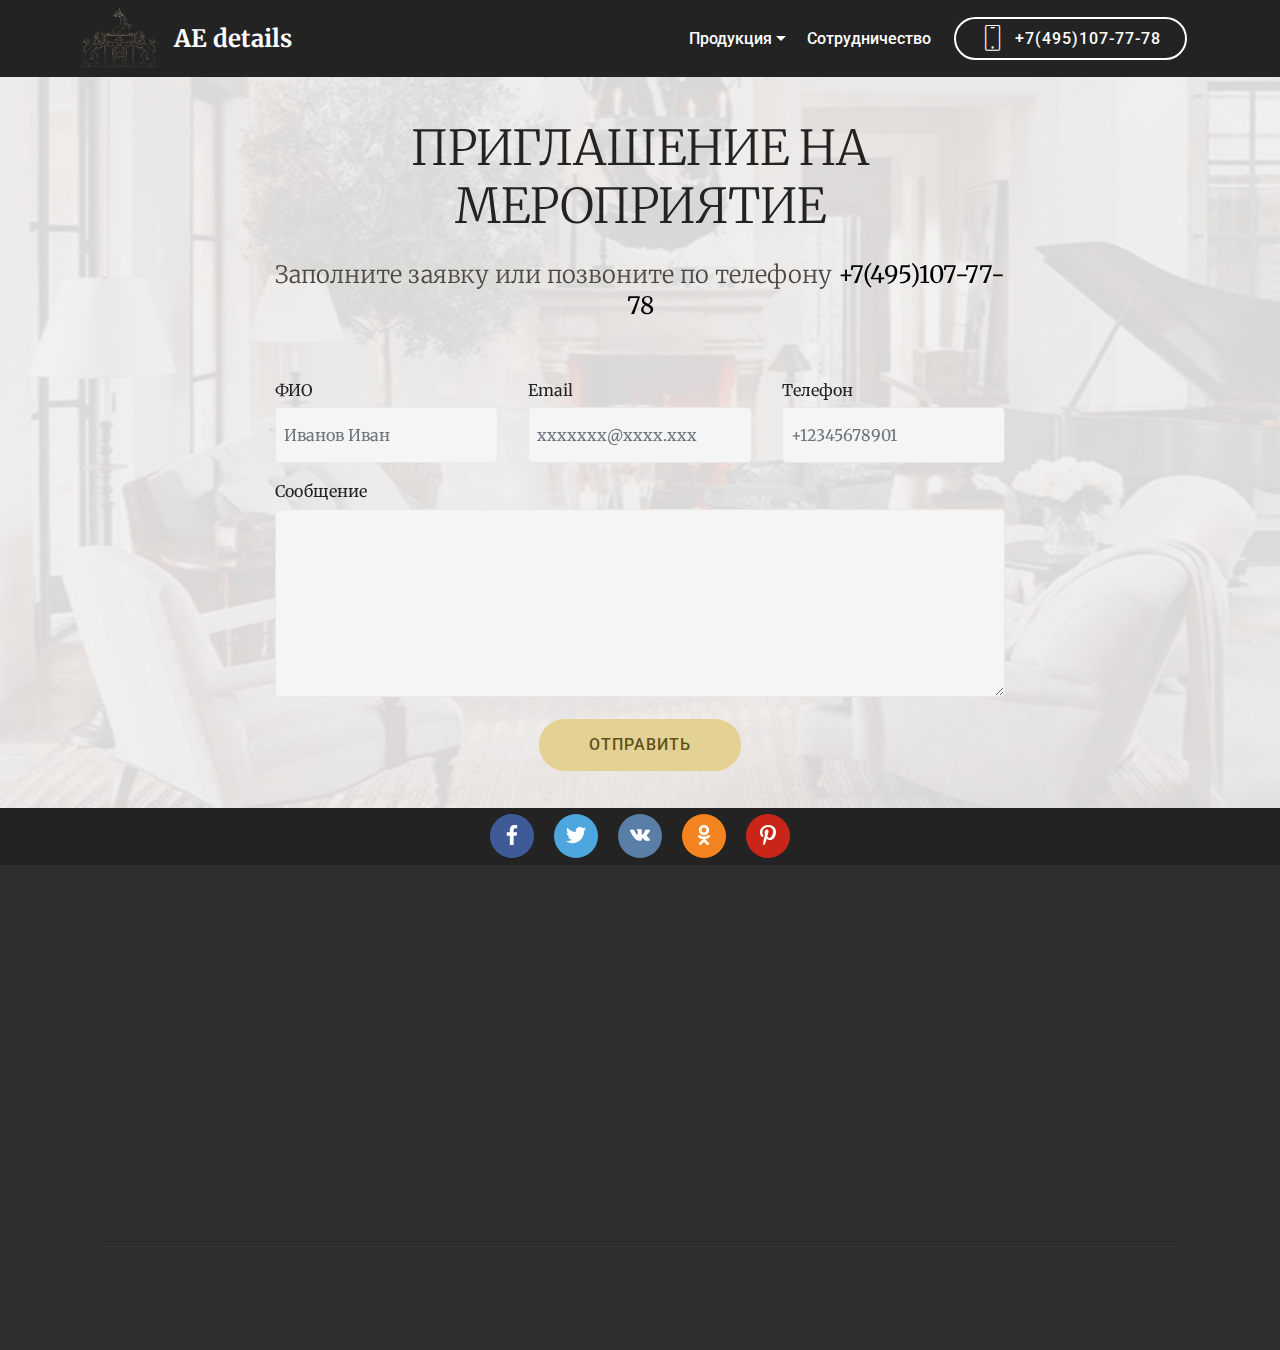
<file: page4.html>
<!DOCTYPE html>
<html  >
<head>
  <!-- Site made with Mobirise Website Builder v4.9.7, https://mobirise.com -->
  <meta charset="UTF-8">
  <meta http-equiv="X-UA-Compatible" content="IE=edge">
  <meta name="generator" content="Mobirise v4.9.7, mobirise.com">
  <meta name="viewport" content="width=device-width, initial-scale=1, minimum-scale=1">
  <link rel="shortcut icon" href="assets/images/ae-logo12-514x512.png" type="image/x-icon">
  <meta name="description" content="Web Page Builder Description">
  
  <title>RSVP</title>
  <link rel="stylesheet" href="assets/web/assets/mobirise-icons/mobirise-icons.css">
  <link rel="stylesheet" href="assets/tether/tether.min.css">
  <link rel="stylesheet" href="assets/bootstrap/css/bootstrap.min.css">
  <link rel="stylesheet" href="assets/bootstrap/css/bootstrap-grid.min.css">
  <link rel="stylesheet" href="assets/bootstrap/css/bootstrap-reboot.min.css">
  <link rel="stylesheet" href="assets/dropdown/css/style.css">
  <link rel="stylesheet" href="assets/animatecss/animate.min.css">
  <link rel="stylesheet" href="assets/socicon/css/styles.css">
  <link rel="stylesheet" href="assets/theme/css/style.css">
  <link rel="stylesheet" href="assets/mobirise/css/mbr-additional.css" type="text/css">
  
  
  
</head>
<body>
  <section class="menu cid-rnJnM3jiqM" once="menu" id="menu2-1t">

    

    <nav class="navbar navbar-expand beta-menu navbar-dropdown align-items-center navbar-fixed-top navbar-toggleable-sm">
        <button class="navbar-toggler navbar-toggler-right" type="button" data-toggle="collapse" data-target="#navbarSupportedContent" aria-controls="navbarSupportedContent" aria-expanded="false" aria-label="Toggle navigation">
            <div class="hamburger">
                <span></span>
                <span></span>
                <span></span>
                <span></span>
            </div>
        </button>
        <div class="menu-logo">
            <div class="navbar-brand">
                <span class="navbar-logo">
                    <a href="index.html">
                        <img src="assets/images/ae-logo12-514x512.png" alt="Mobirise" title="" style="height: 3.8rem;">
                    </a>
                </span>
                <span class="navbar-caption-wrap"><a class="navbar-caption text-primary display-5" href="index.html">
                        AE details</a></span>
            </div>
        </div>
        <div class="collapse navbar-collapse" id="navbarSupportedContent">
            <ul class="navbar-nav nav-dropdown" data-app-modern-menu="true"><li class="nav-item dropdown">
                    <a class="nav-link link text-primary dropdown-toggle display-4" href="page2.html" data-toggle="dropdown-submenu" aria-expanded="false">Продукция</a><div class="dropdown-menu"><a class="text-primary dropdown-item display-4" href="page2.html">Фабрики</a></div>
                </li><li class="nav-item"><a class="nav-link link text-primary display-4" href="page5.html" aria-expanded="false">Сотрудничество</a></li></ul>
            <div class="navbar-buttons mbr-section-btn"><a class="btn btn-sm btn-white-outline display-4" href="tel:+74951077778">
                    <span class="btn-icon mbri-mobile mbr-iconfont mbr-iconfont-btn">
                    </span>+7(495)107-77-78</a></div>
        </div>
    </nav>
</section>

<section class="engine"><a href="https://mobirise.info/h">create a web page</a></section><section class="mbr-section form1 cid-ro0EhjDIVT mbr-parallax-background" id="form1-1u">

    

    <div class="mbr-overlay" style="opacity: 0.9; background-color: rgb(239, 239, 239);">
    </div>
    <div class="container">
        <div class="row justify-content-center">
            <div class="title col-12 col-lg-8">
                <h2 class="mbr-section-title align-center pb-3 mbr-fonts-style display-2">ПРИГЛАШЕНИЕ НА МЕРОПРИЯТИЕ</h2>
                <h3 class="mbr-section-subtitle align-center mbr-light pb-3 mbr-fonts-style display-5">Заполните заявку или позвоните по телефону <a href="tel:+74951077778" class="text-black">+7(495)107-77-78</a></h3>
            </div>
        </div>
    </div>
    <div class="container">
        <div class="row justify-content-center">
            <div class="media-container-column col-lg-8" data-form-type="formoid">
                <!---Formbuilder Form--->
                <form action="https://mobirise.com/" method="POST" class="mbr-form form-with-styler" data-form-title="Mobirise Form"><input type="hidden" name="email" data-form-email="true" value="A0FCDva9wgxNeiN9nONuT3Dc/Jhel5VtnlGqd00nSNGWPsiE5BOI8mlvLICaYbJLUgOTWRwYuUfk8iLscVHKKH3Ykxw5/9psTwgluYtBXupXm4j0IMx+eGfX2Vs1qVwB">
                    <div class="row row-sm-offset">
                        <div hidden="hidden" data-form-alert="" class="alert alert-success col-12">Спасибо за интерес к компании "AE details". 
В ближайшее время мы с Вами свяжемся.</div>
                        <div hidden="hidden" data-form-alert-danger="" class="alert alert-danger col-12">
                        </div>
                    </div>
                    <div class="dragArea row row-sm-offset">
                        <div class="col-md-4  form-group" data-for="name">
                            <label for="name-form1-1u" class="form-control-label mbr-fonts-style display-7">ФИО</label>
                            <input type="text" name="name" data-form-field="Name" required="required" class="form-control display-7" placeholder="Иванов Иван" id="name-form1-1u">
                        </div>
                        <div class="col-md-4  form-group" data-for="email">
                            <label for="email-form1-1u" class="form-control-label mbr-fonts-style display-7">Email</label>
                            <input type="email" name="email" data-form-field="Email" required="required" class="form-control display-7" placeholder="xxxxxxx@xxxx.xxx" id="email-form1-1u">
                        </div>
                        <div data-for="phone" class="col-md-4  form-group">
                            <label for="phone-form1-1u" class="form-control-label mbr-fonts-style display-7">Телефон</label>
                            <input type="tel" name="phone" data-form-field="Phone" class="form-control display-7" placeholder="+12345678901" id="phone-form1-1u">
                        </div>
                        <div data-for="message" class="col-md-12 form-group">
                            <label for="message-form1-1u" class="form-control-label mbr-fonts-style display-7">Сообщение</label>
                            <textarea name="message" data-form-field="Message" class="form-control display-7" id="message-form1-1u"></textarea>
                        </div>
                        <div class="col-md-12 input-group-btn align-center"><button type="submit" class="btn btn-form btn-secondary display-4">ОТПРАВИТЬ</button></div>
                    </div>
                </form><!---Formbuilder Form--->
            </div>
        </div>
    </div>
</section>

<section class="cid-ro0P6AY4jv" id="social-buttons3-1w">
    
    

    

    <div class="container">
        <div class="media-container-row">
            <div class="col-md-8 align-center">
                
                <div>
                    <div class="mbr-social-likes">
                        <span class="btn btn-social socicon-bg-facebook facebook mx-2" title="Поделиться в Facebook">
                            <i class="socicon socicon-facebook"></i>
                        </span>
                        <span class="btn btn-social twitter socicon-bg-twitter mx-2" title="Поделиться в Twitter">
                            <i class="socicon socicon-twitter"></i>
                        </span>
                        
                        <span class="btn btn-social vkontakte socicon-bg-vkontakte mx-2" title="Поделиться в VK">
                            <i class="socicon socicon-vkontakte"></i>
                        </span>
                        <span class="btn btn-social odnoklassniki socicon-bg-odnoklassniki mx-2" title="Поделиться в OK">
                            <i class="socicon socicon-odnoklassniki"></i>
                        </span>
                        <span class="btn btn-social pinterest socicon-bg-pinterest mx-2" title="Поделиться в Pinterest">
                            <i class="socicon socicon-pinterest"></i>
                        </span>
                        
                    </div>
                </div>
            </div>
        </div>
    </div>
</section>

<section class="footer4 cid-ro0P68Z2dT" id="footer4-1v">

    

    

    <div class="container">
        <div class="media-container-row content mbr-white">
            <div class="col-md-3 col-sm-4">
                <div class="mb-3 img-logo">
                    
                        <img src="assets/images/ae-logo12-2-206x205.png" alt="Mobirise" title="">
                    
                </div>
                <p class="mb-3 mbr-fonts-style foot-title display-7">AE details</p>
                <p class="mbr-text mbr-fonts-style mbr-links-column display-7">
                    <a href="index.html#content4-y" class="text-white">О нас
</a>                    <br><a href="page2.html">Продукция&nbsp;</a><br><a href="page2.html#form4-1a" class="text-white">Связаться</a><br><a href="page5.html">Сотрудничество</a></p>
            </div>
            <div class="col-md-4 col-sm-8">
                <p class="mb-4 foot-title mbr-fonts-style display-7">
                    НОВОСТИ
                </p>
                <p class="mbr-text mbr-fonts-style foot-text display-7">АКЦИЯ<br><a href="page2.html">AE Details предоставляет скидки до 30% на продукцию под заказ и до 50% скидку на товар из наличия до 1 июля 2019 года.</a><br>
                    <br><a href="page4.html">Торжественное открытие 6 июня 2019г.</a><br><a href="page4.html">Необычный дизайн интерьера погрузит Вас в мир роскоши, уюта и красоты.</a>
                </p>
            </div>
            <div class="col-md-4 offset-md-1 col-sm-12">
                <p class="mb-4 foot-title mbr-fonts-style display-7">
                    ПОДПИСАТЬСЯ
                </p>
                <p class="mbr-text mbr-fonts-style form-text display-7">Получайте приглашения на мероприятия и индивидуальные предложения.
                </p>
                <div class="media-container-column" data-form-type="formoid">
                    <!---Formbuilder Form--->
                    <form action="https://mobirise.com/" method="POST" class="mbr-form form-with-styler" data-form-title="Mobirise Form"><input type="hidden" name="email" data-form-email="true" value="fK48w3A9e6J/1GMnJDsdu19OxDBNd6JnvLXd+MYTOf7ss6izK0jqNKTK5KlJ2L+ACWRF5Zlp0Uo/m4gyfWa1l/9sGwbPdqnbay5eSFFAnw4uNlYqUgjW/lR+DRDWNKHp">
                        <div class="row form-inline justify-content-center">
                            <div hidden="hidden" data-form-alert="" class="alert alert-success col-12">Спасибо за доверие, Ваш AE details.</div>
                            <div hidden="hidden" data-form-alert-danger="" class="alert alert-danger col-12">
                                                    </div>
                        </div>
                        <div class="dragArea row form-inline justify-content-center">
                            <div class="col-auto  form-group " data-for="email">
                                <input type="email" name="email" placeholder="Email" data-form-field="Email" required="required" class="form-control input-sm input-inverse my-2 display-7" id="email-footer4-1v">
                            </div>
                            <div class="col-auto  input-group-btn  m-2"><button type="submit" class="btn btn-primary m-0 display-4">Подписаться</button></div>
                        </div>
                    </form><!---Formbuilder Form--->
                </div>
                <p class="mb-4 mbr-fonts-style foot-title display-7">
                    СВЯЗАТЬСЯ С НАМИ<br>Email: <a href="mailto:info@aedetails.com">info@aedetails.</a>ru&nbsp;<br>Телефон: <a href="tel:+74951077778 ">+7(495)107-77-78 </a><br>instagram: <a href="https://instagram.com/aedetails?utm_source=ig_profile_share&igshid=ytd2p7ek73hl" target="_blank">@aedetails</a><br>
                </p>
                
            </div>
        </div>
        <div class="footer-lower">
            <div class="media-container-row">
                <div class="col-sm-12">
                    <hr>
                </div>
            </div>
            <div class="media-container-row mbr-white">
                <div class="col-sm-12 copyright">
                    <p class="mbr-text mbr-fonts-style display-7">
                        © Copyright 2019 AE details - All Rights Reserved
                    </p>
                </div>
            </div>
        </div>
    </div>
</section>


  <script src="assets/web/assets/jquery/jquery.min.js"></script>
  <script src="assets/popper/popper.min.js"></script>
  <script src="assets/tether/tether.min.js"></script>
  <script src="assets/bootstrap/js/bootstrap.min.js"></script>
  <script src="assets/smoothscroll/smooth-scroll.js"></script>
  <script src="assets/dropdown/js/script.min.js"></script>
  <script src="assets/touchswipe/jquery.touch-swipe.min.js"></script>
  <script src="assets/viewportchecker/jquery.viewportchecker.js"></script>
  <script src="assets/parallax/jarallax.min.js"></script>
  <script src="assets/sociallikes/social-likes.js"></script>
  <script src="assets/theme/js/script.js"></script>
  <script src="assets/formoid/formoid.min.js"></script>
  
  
  <input name="animation" type="hidden">
  </body>
</html>
</file>
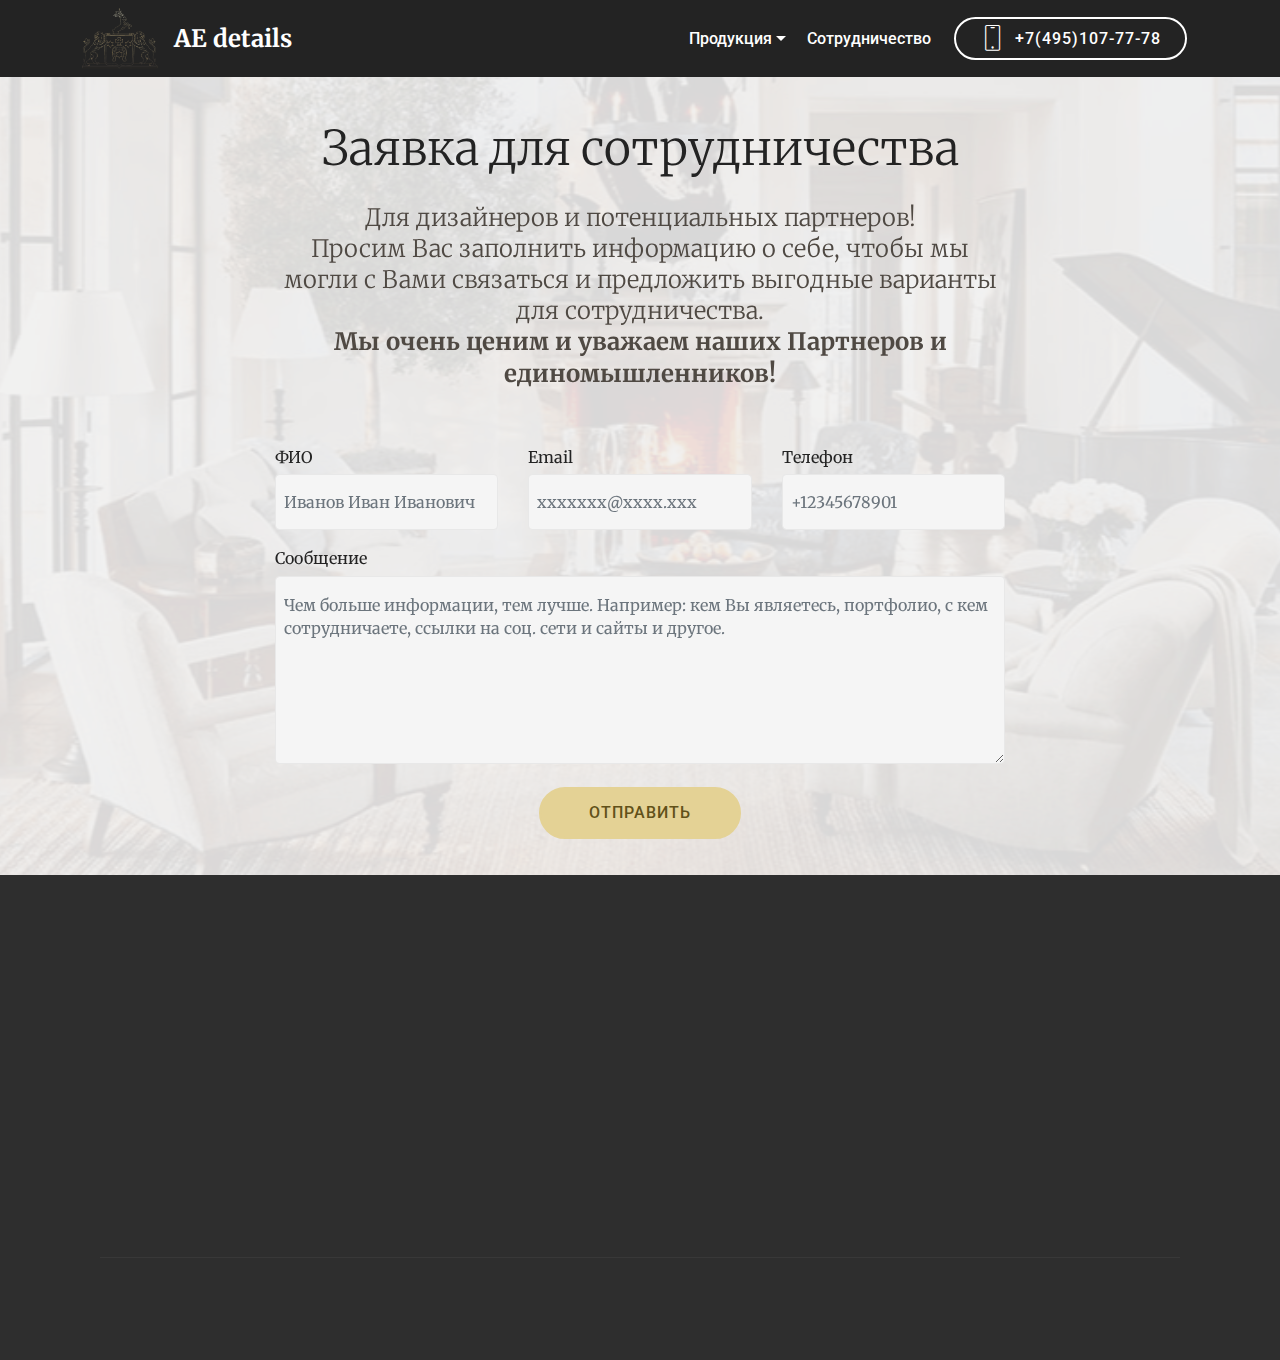
<file: page5.html>
<!DOCTYPE html>
<html  >
<head>
  <!-- Site made with Mobirise Website Builder v4.9.7, https://mobirise.com -->
  <meta charset="UTF-8">
  <meta http-equiv="X-UA-Compatible" content="IE=edge">
  <meta name="generator" content="Mobirise v4.9.7, mobirise.com">
  <meta name="viewport" content="width=device-width, initial-scale=1, minimum-scale=1">
  <link rel="shortcut icon" href="assets/images/ae-logo12-514x512.png" type="image/x-icon">
  <meta name="description" content="Web Site Maker Description">
  
  <title>Сотрудничество</title>
  <link rel="stylesheet" href="assets/web/assets/mobirise-icons/mobirise-icons.css">
  <link rel="stylesheet" href="assets/tether/tether.min.css">
  <link rel="stylesheet" href="assets/bootstrap/css/bootstrap.min.css">
  <link rel="stylesheet" href="assets/bootstrap/css/bootstrap-grid.min.css">
  <link rel="stylesheet" href="assets/bootstrap/css/bootstrap-reboot.min.css">
  <link rel="stylesheet" href="assets/dropdown/css/style.css">
  <link rel="stylesheet" href="assets/animatecss/animate.min.css">
  <link rel="stylesheet" href="assets/socicon/css/styles.css">
  <link rel="stylesheet" href="assets/theme/css/style.css">
  <link rel="stylesheet" href="assets/mobirise/css/mbr-additional.css" type="text/css">
  
  
  
</head>
<body>
  <section class="menu cid-rnJnM3jiqM" once="menu" id="menu2-1d">

    

    <nav class="navbar navbar-expand beta-menu navbar-dropdown align-items-center navbar-fixed-top navbar-toggleable-sm">
        <button class="navbar-toggler navbar-toggler-right" type="button" data-toggle="collapse" data-target="#navbarSupportedContent" aria-controls="navbarSupportedContent" aria-expanded="false" aria-label="Toggle navigation">
            <div class="hamburger">
                <span></span>
                <span></span>
                <span></span>
                <span></span>
            </div>
        </button>
        <div class="menu-logo">
            <div class="navbar-brand">
                <span class="navbar-logo">
                    <a href="index.html">
                        <img src="assets/images/ae-logo12-514x512.png" alt="Mobirise" title="" style="height: 3.8rem;">
                    </a>
                </span>
                <span class="navbar-caption-wrap"><a class="navbar-caption text-primary display-5" href="index.html">
                        AE details</a></span>
            </div>
        </div>
        <div class="collapse navbar-collapse" id="navbarSupportedContent">
            <ul class="navbar-nav nav-dropdown" data-app-modern-menu="true"><li class="nav-item dropdown">
                    <a class="nav-link link text-primary dropdown-toggle display-4" href="page2.html" data-toggle="dropdown-submenu" aria-expanded="false">Продукция</a><div class="dropdown-menu"><a class="text-primary dropdown-item display-4" href="page2.html">Фабрики</a></div>
                </li><li class="nav-item"><a class="nav-link link text-primary display-4" href="page5.html" aria-expanded="false">Сотрудничество</a></li></ul>
            <div class="navbar-buttons mbr-section-btn"><a class="btn btn-sm btn-white-outline display-4" href="tel:+74951077778">
                    <span class="btn-icon mbri-mobile mbr-iconfont mbr-iconfont-btn">
                    </span>+7(495)107-77-78</a></div>
        </div>
    </nav>
</section>

<section class="engine"><a href="https://mobirise.info/s">bootstrap theme</a></section><section class="mbr-section form1 cid-rozNEzA4MW mbr-parallax-background" id="form1-1e">

    

    <div class="mbr-overlay" style="opacity: 0.9; background-color: rgb(239, 239, 239);">
    </div>
    <div class="container">
        <div class="row justify-content-center">
            <div class="title col-12 col-lg-8">
                <h2 class="mbr-section-title align-center pb-3 mbr-fonts-style display-2">Заявка для сотрудничества</h2>
                <h3 class="mbr-section-subtitle align-center mbr-light pb-3 mbr-fonts-style display-5">Для дизайнеров и потенциальных партнеров! <br>Просим Вас заполнить информацию о себе, чтобы мы могли с Вами связаться и предложить выгодные варианты для сотрудничества.<br><strong>Мы очень ценим и уважаем наших Партнеров и единомышленников!</strong></h3>
            </div>
        </div>
    </div>
    <div class="container">
        <div class="row justify-content-center">
            <div class="media-container-column col-lg-8" data-form-type="formoid">
                <!---Formbuilder Form--->
                <form action="https://mobirise.com/" method="POST" class="mbr-form form-with-styler" data-form-title="Mobirise Form"><input type="hidden" name="email" data-form-email="true" value="ob1KmXLDILsJAFQVwBgbhP6zwaVaMoVxF9g6Jvh2oinGaSuoTqnrs/HaMNol4FOT6sEjllp63SZ8F1qQC3aOT74PNaBqPh1IHNKb8wBoEj/CYhakoZeRk6z1XvC41NJM">
                    <div class="row row-sm-offset">
                        <div hidden="hidden" data-form-alert="" class="alert alert-success col-12">Спасибо за интерес к компании "AE details". 
В ближайшее время мы с Вами свяжемся.</div>
                        <div hidden="hidden" data-form-alert-danger="" class="alert alert-danger col-12">
                        </div>
                    </div>
                    <div class="dragArea row row-sm-offset">
                        <div class="col-md-4  form-group" data-for="name">
                            <label for="name-form1-1e" class="form-control-label mbr-fonts-style display-7">ФИО</label>
                            <input type="text" name="name" data-form-field="Name" required="required" class="form-control display-7" placeholder="Иванов Иван Иванович" id="name-form1-1e">
                        </div>
                        <div class="col-md-4  form-group" data-for="email">
                            <label for="email-form1-1e" class="form-control-label mbr-fonts-style display-7">Email</label>
                            <input type="email" name="email" data-form-field="Email" required="required" class="form-control display-7" placeholder="xxxxxxx@xxxx.xxx" id="email-form1-1e">
                        </div>
                        <div data-for="phone" class="col-md-4  form-group">
                            <label for="phone-form1-1e" class="form-control-label mbr-fonts-style display-7">Телефон</label>
                            <input type="tel" name="phone" data-form-field="Phone" class="form-control display-7" placeholder="+12345678901" id="phone-form1-1e">
                        </div>
                        <div data-for="message" class="col-md-12 form-group">
                            <label for="message-form1-1e" class="form-control-label mbr-fonts-style display-7">Сообщение</label>
                            <textarea name="message" data-form-field="Message" class="form-control display-7" placeholder="Чем больше информации, тем лучше. Например: кем Вы являетесь, портфолио, с кем сотрудничаете, ссылки на соц. сети и сайты и другое." id="message-form1-1e"></textarea>
                        </div>
                        <div class="col-md-12 input-group-btn align-center"><button type="submit" class="btn btn-form btn-secondary display-4">ОТПРАВИТЬ</button></div>
                    </div>
                </form><!---Formbuilder Form--->
            </div>
        </div>
    </div>
</section>

<section class="footer4 cid-rozQQQpvgk" id="footer4-1f">

    

    

    <div class="container">
        <div class="media-container-row content mbr-white">
            <div class="col-md-3 col-sm-4">
                <div class="mb-3 img-logo">
                    
                        <a href="index.html"><img src="assets/images/ae-logo12-2-206x205.png" alt="Mobirise" title=""></a>
                    
                </div>
                <p class="mb-3 mbr-fonts-style foot-title display-7">AE details</p>
                <p class="mbr-text mbr-fonts-style mbr-links-column display-7">
                    <a href="index.html#content4-y" class="text-white">О нас
</a>                    <br><a href="page2.html">Продукция&nbsp;</a><br><a href="page2.html#form4-1a" class="text-white">Связаться</a><br><a href="page5.html">Сотрудничество</a></p>
            </div>
            <div class="col-md-4 col-sm-8">
                <p class="mb-4 foot-title mbr-fonts-style display-7">
                    НОВОСТИ
                </p>
                <p class="mbr-text mbr-fonts-style foot-text display-7">АКЦИЯ<br><a href="page2.html">AE Details предоставляет скидки до 15% на продукцию под заказ и до 40% скидку на товар из наличия до 1 июня 2019 года.</a><br></p>
            </div>
            <div class="col-md-4 offset-md-1 col-sm-12">
                <p class="mb-4 foot-title mbr-fonts-style display-7">
                    ПОДПИСАТЬСЯ
                </p>
                <p class="mbr-text mbr-fonts-style form-text display-7">Получайте приглашения на мероприятия и индивидуальные предложения.
                </p>
                <div class="media-container-column" data-form-type="formoid">
                    <!---Formbuilder Form--->
                    <form action="https://mobirise.com/" method="POST" class="mbr-form form-with-styler" data-form-title="Mobirise Form"><input type="hidden" name="email" data-form-email="true" value="QsQJgxyPktijmrM6+chR/RCukz9fAIc6aOFUxfflAe7PwwACLXR8iFsxJz+nHZtYrTkpasjZ0tsc9KsuHGOcy3wukP7AeIsHkisMMl+9vWZNVo7tvk4iGR4fCblSLCAa">
                        <div class="row form-inline justify-content-center">
                            <div hidden="hidden" data-form-alert="" class="alert alert-success col-12">Спасибо за доверие, Ваш AE details.</div>
                            <div hidden="hidden" data-form-alert-danger="" class="alert alert-danger col-12">
                                                    </div>
                        </div>
                        <div class="dragArea row form-inline justify-content-center">
                            <div class="col-auto  form-group " data-for="email">
                                <input type="email" name="email" placeholder="Email" data-form-field="Email" required="required" class="form-control input-sm input-inverse my-2 display-7" id="email-footer4-1f">
                            </div>
                            <div class="col-auto  input-group-btn  m-2"><button type="submit" class="btn btn-primary m-0 display-4">Подписаться</button></div>
                        </div>
                    </form><!---Formbuilder Form--->
                </div>
                <p class="mb-4 mbr-fonts-style foot-title display-7">
                    СВЯЗАТЬСЯ С НАМИ<br>Email: <a href="mailto:info@aedetails.com">info@aedetails.</a>ru&nbsp;<br>Телефон: <a href="tel:+74951077778 ">+7(495)107-77-78 </a><br>instagram: <a href="https://instagram.com/aedetails?utm_source=ig_profile_share&igshid=ytd2p7ek73hl" target="_blank">@aedetails</a><br>
                </p>
                
            </div>
        </div>
        <div class="footer-lower">
            <div class="media-container-row">
                <div class="col-sm-12">
                    <hr>
                </div>
            </div>
            <div class="media-container-row mbr-white">
                <div class="col-sm-12 copyright">
                    <p class="mbr-text mbr-fonts-style display-7">
                        © Copyright 2019 AE details - All Rights Reserved
                    </p>
                </div>
            </div>
        </div>
    </div>
</section>


  <script src="assets/web/assets/jquery/jquery.min.js"></script>
  <script src="assets/popper/popper.min.js"></script>
  <script src="assets/tether/tether.min.js"></script>
  <script src="assets/bootstrap/js/bootstrap.min.js"></script>
  <script src="assets/smoothscroll/smooth-scroll.js"></script>
  <script src="assets/dropdown/js/script.min.js"></script>
  <script src="assets/touchswipe/jquery.touch-swipe.min.js"></script>
  <script src="assets/viewportchecker/jquery.viewportchecker.js"></script>
  <script src="assets/parallax/jarallax.min.js"></script>
  <script src="assets/theme/js/script.js"></script>
  <script src="assets/formoid/formoid.min.js"></script>
  
  
  <input name="animation" type="hidden">
  </body>
</html>
</file>
<file: assets/web/assets/mobirise-icons/mobirise-icons.css>
@font-face {
  font-family: 'MobiriseIcons';
  src:  url('mobirise-icons.eot?spat4u');
  src:  url('mobirise-icons.eot?spat4u#iefix') format('embedded-opentype'),
    url('mobirise-icons.ttf?spat4u') format('truetype'),
    url('mobirise-icons.woff?spat4u') format('woff'),
    url('mobirise-icons.svg?spat4u#MobiriseIcons') format('svg');
  font-weight: normal;
  font-style: normal;
}

[class^="mbri-"], [class*=" mbri-"] {
  /* use !important to prevent issues with browser extensions that change fonts */
  font-family: MobiriseIcons !important;
  speak: none;
  font-style: normal;
  font-weight: normal;
  font-variant: normal;
  text-transform: none;
  line-height: 1;

  /* Better Font Rendering =========== */
  -webkit-font-smoothing: antialiased;
  -moz-osx-font-smoothing: grayscale;
}

.mbri-add-submenu:before {
  content: "\e900";
}
.mbri-alert:before {
  content: "\e901";
}
.mbri-align-center:before {
  content: "\e902";
}
.mbri-align-justify:before {
  content: "\e903";
}
.mbri-align-left:before {
  content: "\e904";
}
.mbri-align-right:before {
  content: "\e905";
}
.mbri-android:before {
  content: "\e906";
}
.mbri-apple:before {
  content: "\e907";
}
.mbri-arrow-down:before {
  content: "\e908";
}
.mbri-arrow-next:before {
  content: "\e909";
}
.mbri-arrow-prev:before {
  content: "\e90a";
}
.mbri-arrow-up:before {
  content: "\e90b";
}
.mbri-bold:before {
  content: "\e90c";
}
.mbri-bookmark:before {
  content: "\e90d";
}
.mbri-bootstrap:before {
  content: "\e90e";
}
.mbri-briefcase:before {
  content: "\e90f";
}
.mbri-browse:before {
  content: "\e910";
}
.mbri-bulleted-list:before {
  content: "\e911";
}
.mbri-calendar:before {
  content: "\e912";
}
.mbri-camera:before {
  content: "\e913";
}
.mbri-cart-add:before {
  content: "\e914";
}
.mbri-cart-full:before {
  content: "\e915";
}
.mbri-cash:before {
  content: "\e916";
}
.mbri-change-style:before {
  content: "\e917";
}
.mbri-chat:before {
  content: "\e918";
}
.mbri-clock:before {
  content: "\e919";
}
.mbri-close:before {
  content: "\e91a";
}
.mbri-cloud:before {
  content: "\e91b";
}
.mbri-code:before {
  content: "\e91c";
}
.mbri-contact-form:before {
  content: "\e91d";
}
.mbri-credit-card:before {
  content: "\e91e";
}
.mbri-cursor-click:before {
  content: "\e91f";
}
.mbri-cust-feedback:before {
  content: "\e920";
}
.mbri-database:before {
  content: "\e921";
}
.mbri-delivery:before {
  content: "\e922";
}
.mbri-desktop:before {
  content: "\e923";
}
.mbri-devices:before {
  content: "\e924";
}
.mbri-down:before {
  content: "\e925";
}
.mbri-download:before {
  content: "\e989";
}
.mbri-drag-n-drop:before {
  content: "\e927";
}
.mbri-drag-n-drop2:before {
  content: "\e928";
}
.mbri-edit:before {
  content: "\e929";
}
.mbri-edit2:before {
  content: "\e92a";
}
.mbri-error:before {
  content: "\e92b";
}
.mbri-extension:before {
  content: "\e92c";
}
.mbri-features:before {
  content: "\e92d";
}
.mbri-file:before {
  content: "\e92e";
}
.mbri-flag:before {
  content: "\e92f";
}
.mbri-folder:before {
  content: "\e930";
}
.mbri-gift:before {
  content: "\e931";
}
.mbri-github:before {
  content: "\e932";
}
.mbri-globe:before {
  content: "\e933";
}
.mbri-globe-2:before {
  content: "\e934";
}
.mbri-growing-chart:before {
  content: "\e935";
}
.mbri-hearth:before {
  content: "\e936";
}
.mbri-help:before {
  content: "\e937";
}
.mbri-home:before {
  content: "\e938";
}
.mbri-hot-cup:before {
  content: "\e939";
}
.mbri-idea:before {
  content: "\e93a";
}
.mbri-image-gallery:before {
  content: "\e93b";
}
.mbri-image-slider:before {
  content: "\e93c";
}
.mbri-info:before {
  content: "\e93d";
}
.mbri-italic:before {
  content: "\e93e";
}
.mbri-key:before {
  content: "\e93f";
}
.mbri-laptop:before {
  content: "\e940";
}
.mbri-layers:before {
  content: "\e941";
}
.mbri-left-right:before {
  content: "\e942";
}
.mbri-left:before {
  content: "\e943";
}
.mbri-letter:before {
  content: "\e944";
}
.mbri-like:before {
  content: "\e945";
}
.mbri-link:before {
  content: "\e946";
}
.mbri-lock:before {
  content: "\e947";
}
.mbri-login:before {
  content: "\e948";
}
.mbri-logout:before {
  content: "\e949";
}
.mbri-magic-stick:before {
  content: "\e94a";
}
.mbri-map-pin:before {
  content: "\e94b";
}
.mbri-menu:before {
  content: "\e94c";
}
.mbri-mobile:before {
  content: "\e94d";
}
.mbri-mobile2:before {
  content: "\e94e";
}
.mbri-mobirise:before {
  content: "\e94f";
}
.mbri-more-horizontal:before {
  content: "\e950";
}
.mbri-more-vertical:before {
  content: "\e951";
}
.mbri-music:before {
  content: "\e952";
}
.mbri-new-file:before {
  content: "\e953";
}
.mbri-numbered-list:before {
  content: "\e954";
}
.mbri-opened-folder:before {
  content: "\e955";
}
.mbri-pages:before {
  content: "\e956";
}
.mbri-paper-plane:before {
  content: "\e957";
}
.mbri-paperclip:before {
  content: "\e958";
}
.mbri-photo:before {
  content: "\e959";
}
.mbri-photos:before {
  content: "\e95a";
}
.mbri-pin:before {
  content: "\e95b";
}
.mbri-play:before {
  content: "\e95c";
}
.mbri-plus:before {
  content: "\e95d";
}
.mbri-preview:before {
  content: "\e95e";
}
.mbri-print:before {
  content: "\e95f";
}
.mbri-protect:before {
  content: "\e960";
}
.mbri-question:before {
  content: "\e961";
}
.mbri-quote-left:before {
  content: "\e962";
}
.mbri-quote-right:before {
  content: "\e963";
}
.mbri-refresh:before {
  content: "\e964";
}
.mbri-responsive:before {
  content: "\e965";
}
.mbri-right:before {
  content: "\e966";
}
.mbri-rocket:before {
  content: "\e967";
}
.mbri-sad-face:before {
  content: "\e968";
}
.mbri-sale:before {
  content: "\e969";
}
.mbri-save:before {
  content: "\e96a";
}
.mbri-search:before {
  content: "\e96b";
}
.mbri-setting:before {
  content: "\e96c";
}
.mbri-setting2:before {
  content: "\e96d";
}
.mbri-setting3:before {
  content: "\e96e";
}
.mbri-share:before {
  content: "\e96f";
}
.mbri-shopping-bag:before {
  content: "\e970";
}
.mbri-shopping-basket:before {
  content: "\e971";
}
.mbri-shopping-cart:before {
  content: "\e972";
}
.mbri-sites:before {
  content: "\e973";
}
.mbri-smile-face:before {
  content: "\e974";
}
.mbri-speed:before {
  content: "\e975";
}
.mbri-star:before {
  content: "\e976";
}
.mbri-success:before {
  content: "\e977";
}
.mbri-sun:before {
  content: "\e978";
}
.mbri-sun2:before {
  content: "\e979";
}
.mbri-tablet:before {
  content: "\e97a";
}
.mbri-tablet-vertical:before {
  content: "\e97b";
}
.mbri-target:before {
  content: "\e97c";
}
.mbri-timer:before {
  content: "\e97d";
}
.mbri-to-ftp:before {
  content: "\e97e";
}
.mbri-to-local-drive:before {
  content: "\e97f";
}
.mbri-touch-swipe:before {
  content: "\e980";
}
.mbri-touch:before {
  content: "\e981";
}
.mbri-trash:before {
  content: "\e982";
}
.mbri-underline:before {
  content: "\e983";
}
.mbri-unlink:before {
  content: "\e984";
}
.mbri-unlock:before {
  content: "\e985";
}
.mbri-up-down:before {
  content: "\e986";
}
.mbri-up:before {
  content: "\e987";
}
.mbri-update:before {
  content: "\e988";
}
.mbri-upload:before {
 content: "\e926"; 
}
.mbri-user:before {
  content: "\e98a";
}
.mbri-user2:before {
  content: "\e98b";
}
.mbri-users:before {
  content: "\e98c";
}
.mbri-video:before {
  content: "\e98d";
}
.mbri-video-play:before {
  content: "\e98e";
}
.mbri-watch:before {
  content: "\e98f";
}
.mbri-website-theme:before {
  content: "\e990";
}
.mbri-wifi:before {
  content: "\e991";
}
.mbri-windows:before {
  content: "\e992";
}
.mbri-zoom-out:before {
  content: "\e993";
}
.mbri-redo:before {
  content: "\e994";
}
.mbri-undo:before {
  content: "\e995";
}
</file>
<file: assets/socicon/css/styles.css>
@charset "UTF-8";

@font-face {
  font-family: "socicon";
  src:url("../fonts/socicon.eot");
  src:url("../fonts/socicon.eot?#iefix") format("embedded-opentype"),
    url("../fonts/socicon.woff") format("woff"),
    url("../fonts/socicon.ttf") format("truetype"),
    url("../fonts/socicon.svg#socicon") format("svg");
  font-weight: normal;
  font-style: normal;

}

[data-icon]:before {
  font-family: "socicon" !important;
  content: attr(data-icon);
  font-style: normal !important;
  font-weight: normal !important;
  font-variant: normal !important;
  text-transform: none !important;
  speak: none;
  line-height: 1;
  -webkit-font-smoothing: antialiased;
  -moz-osx-font-smoothing: grayscale;
}

[class^="socicon-"]:before,
[class*=" socicon-"]:before {
  font-family: "socicon" !important;
  font-style: normal !important;
  font-weight: normal !important;
  font-variant: normal !important;
  text-transform: none !important;
  speak: none;
  line-height: 1;
  -webkit-font-smoothing: antialiased;
  -moz-osx-font-smoothing: grayscale;
}

.socicon-modelmayhem:before {
  content: "\e000";
}
.socicon-mixcloud:before {
  content: "\e001";
}
.socicon-drupal:before {
  content: "\e002";
}
.socicon-swarm:before {
  content: "\e003";
}
.socicon-istock:before {
  content: "\e004";
}
.socicon-yammer:before {
  content: "\e005";
}
.socicon-ello:before {
  content: "\e006";
}
.socicon-stackoverflow:before {
  content: "\e007";
}
.socicon-persona:before {
  content: "\e008";
}
.socicon-triplej:before {
  content: "\e009";
}
.socicon-houzz:before {
  content: "\e00a";
}
.socicon-rss:before {
  content: "\e00b";
}
.socicon-paypal:before {
  content: "\e00c";
}
.socicon-odnoklassniki:before {
  content: "\e00d";
}
.socicon-airbnb:before {
  content: "\e00e";
}
.socicon-periscope:before {
  content: "\e00f";
}
.socicon-outlook:before {
  content: "\e010";
}
.socicon-coderwall:before {
  content: "\e011";
}
.socicon-tripadvisor:before {
  content: "\e012";
}
.socicon-appnet:before {
  content: "\e013";
}
.socicon-goodreads:before {
  content: "\e014";
}
.socicon-tripit:before {
  content: "\e015";
}
.socicon-lanyrd:before {
  content: "\e016";
}
.socicon-slideshare:before {
  content: "\e017";
}
.socicon-buffer:before {
  content: "\e018";
}
.socicon-disqus:before {
  content: "\e019";
}
.socicon-vkontakte:before {
  content: "\e01a";
}
.socicon-whatsapp:before {
  content: "\e01b";
}
.socicon-patreon:before {
  content: "\e01c";
}
.socicon-storehouse:before {
  content: "\e01d";
}
.socicon-pocket:before {
  content: "\e01e";
}
.socicon-mail:before {
  content: "\e01f";
}
.socicon-blogger:before {
  content: "\e020";
}
.socicon-technorati:before {
  content: "\e021";
}
.socicon-reddit:before {
  content: "\e022";
}
.socicon-dribbble:before {
  content: "\e023";
}
.socicon-stumbleupon:before {
  content: "\e024";
}
.socicon-digg:before {
  content: "\e025";
}
.socicon-envato:before {
  content: "\e026";
}
.socicon-behance:before {
  content: "\e027";
}
.socicon-delicious:before {
  content: "\e028";
}
.socicon-deviantart:before {
  content: "\e029";
}
.socicon-forrst:before {
  content: "\e02a";
}
.socicon-play:before {
  content: "\e02b";
}
.socicon-zerply:before {
  content: "\e02c";
}
.socicon-wikipedia:before {
  content: "\e02d";
}
.socicon-apple:before {
  content: "\e02e";
}
.socicon-flattr:before {
  content: "\e02f";
}
.socicon-github:before {
  content: "\e030";
}
.socicon-renren:before {
  content: "\e031";
}
.socicon-friendfeed:before {
  content: "\e032";
}
.socicon-newsvine:before {
  content: "\e033";
}
.socicon-identica:before {
  content: "\e034";
}
.socicon-bebo:before {
  content: "\e035";
}
.socicon-zynga:before {
  content: "\e036";
}
.socicon-steam:before {
  content: "\e037";
}
.socicon-xbox:before {
  content: "\e038";
}
.socicon-windows:before {
  content: "\e039";
}
.socicon-qq:before {
  content: "\e03a";
}
.socicon-douban:before {
  content: "\e03b";
}
.socicon-meetup:before {
  content: "\e03c";
}
.socicon-playstation:before {
  content: "\e03d";
}
.socicon-android:before {
  content: "\e03e";
}
.socicon-snapchat:before {
  content: "\e03f";
}
.socicon-twitter:before {
  content: "\e040";
}
.socicon-facebook:before {
  content: "\e041";
}
.socicon-googleplus:before {
  content: "\e042";
}
.socicon-pinterest:before {
  content: "\e043";
}
.socicon-foursquare:before {
  content: "\e044";
}
.socicon-yahoo:before {
  content: "\e045";
}
.socicon-skype:before {
  content: "\e046";
}
.socicon-yelp:before {
  content: "\e047";
}
.socicon-feedburner:before {
  content: "\e048";
}
.socicon-linkedin:before {
  content: "\e049";
}
.socicon-viadeo:before {
  content: "\e04a";
}
.socicon-xing:before {
  content: "\e04b";
}
.socicon-myspace:before {
  content: "\e04c";
}
.socicon-soundcloud:before {
  content: "\e04d";
}
.socicon-spotify:before {
  content: "\e04e";
}
.socicon-grooveshark:before {
  content: "\e04f";
}
.socicon-lastfm:before {
  content: "\e050";
}
.socicon-youtube:before {
  content: "\e051";
}
.socicon-vimeo:before {
  content: "\e052";
}
.socicon-dailymotion:before {
  content: "\e053";
}
.socicon-vine:before {
  content: "\e054";
}
.socicon-flickr:before {
  content: "\e055";
}
.socicon-500px:before {
  content: "\e056";
}
.socicon-wordpress:before {
  content: "\e058";
}
.socicon-tumblr:before {
  content: "\e059";
}
.socicon-twitch:before {
  content: "\e05a";
}
.socicon-8tracks:before {
  content: "\e05b";
}
.socicon-amazon:before {
  content: "\e05c";
}
.socicon-icq:before {
  content: "\e05d";
}
.socicon-smugmug:before {
  content: "\e05e";
}
.socicon-ravelry:before {
  content: "\e05f";
}
.socicon-weibo:before {
  content: "\e060";
}
.socicon-baidu:before {
  content: "\e061";
}
.socicon-angellist:before {
  content: "\e062";
}
.socicon-ebay:before {
  content: "\e063";
}
.socicon-imdb:before {
  content: "\e064";
}
.socicon-stayfriends:before {
  content: "\e065";
}
.socicon-residentadvisor:before {
  content: "\e066";
}
.socicon-google:before {
  content: "\e067";
}
.socicon-yandex:before {
  content: "\e068";
}
.socicon-sharethis:before {
  content: "\e069";
}
.socicon-bandcamp:before {
  content: "\e06a";
}
.socicon-itunes:before {
  content: "\e06b";
}
.socicon-deezer:before {
  content: "\e06c";
}
.socicon-telegram:before {
  content: "\e06e";
}
.socicon-openid:before {
  content: "\e06f";
}
.socicon-amplement:before {
  content: "\e070";
}
.socicon-viber:before {
  content: "\e071";
}
.socicon-zomato:before {
  content: "\e072";
}
.socicon-draugiem:before {
  content: "\e074";
}
.socicon-endomodo:before {
  content: "\e075";
}
.socicon-filmweb:before {
  content: "\e076";
}
.socicon-stackexchange:before {
  content: "\e077";
}
.socicon-wykop:before {
  content: "\e078";
}
.socicon-teamspeak:before {
  content: "\e079";
}
.socicon-teamviewer:before {
  content: "\e07a";
}
.socicon-ventrilo:before {
  content: "\e07b";
}
.socicon-younow:before {
  content: "\e07c";
}
.socicon-raidcall:before {
  content: "\e07d";
}
.socicon-mumble:before {
  content: "\e07e";
}
.socicon-medium:before {
  content: "\e06d";
}
.socicon-bebee:before {
  content: "\e07f";
}
.socicon-hitbox:before {
  content: "\e080";
}
.socicon-reverbnation:before {
  content: "\e081";
}
.socicon-formulr:before {
  content: "\e082";
}
.socicon-instagram:before {
  content: "\e057";
}
.socicon-battlenet:before {
  content: "\e083";
}
.socicon-chrome:before {
  content: "\e084";
}
.socicon-discord:before {
  content: "\e086";
}
.socicon-issuu:before {
  content: "\e087";
}
.socicon-macos:before {
  content: "\e088";
}
.socicon-firefox:before {
  content: "\e089";
}
.socicon-opera:before {
  content: "\e08d";
}
.socicon-keybase:before {
  content: "\e090";
}
.socicon-alliance:before {
  content: "\e091";
}
.socicon-livejournal:before {
  content: "\e092";
}
.socicon-googlephotos:before {
  content: "\e093";
}
.socicon-horde:before {
  content: "\e094";
}
.socicon-etsy:before {
  content: "\e095";
}
.socicon-zapier:before {
  content: "\e096";
}
.socicon-google-scholar:before {
  content: "\e097";
}
.socicon-researchgate:before {
  content: "\e098";
}
.socicon-wechat:before {
  content: "\e099";
}
.socicon-strava:before {
  content: "\e09a";
}
.socicon-line:before {
  content: "\e09b";
}
.socicon-lyft:before {
  content: "\e09c";
}
.socicon-uber:before {
  content: "\e09d";
}
.socicon-songkick:before {
  content: "\e09e";
}
.socicon-viewbug:before {
  content: "\e09f";
}
.socicon-googlegroups:before {
  content: "\e0a0";
}
.socicon-quora:before {
  content: "\e073";
}
.socicon-diablo:before {
  content: "\e085";
}
.socicon-blizzard:before {
  content: "\e0a1";
}
.socicon-hearthstone:before {
  content: "\e08b";
}
.socicon-heroes:before {
  content: "\e08a";
}
.socicon-overwatch:before {
  content: "\e08c";
}
.socicon-warcraft:before {
  content: "\e08e";
}
.socicon-starcraft:before {
  content: "\e08f";
}
.socicon-beam:before {
  content: "\e0a2";
}
.socicon-curse:before {
  content: "\e0a3";
}
.socicon-player:before {
  content: "\e0a4";
}
.socicon-streamjar:before {
  content: "\e0a5";
}
.socicon-nintendo:before {
  content: "\e0a6";
}
.socicon-hellocoton:before {
  content: "\e0a7";
}
</file>
<file: assets/dropdown/css/style.css>
.navbar-dropdown {
  left: 0;
  padding: 0;
  position: absolute;
  right: 0;
  top: 0;
  transition: all 0.45s ease;
  z-index: 1030;
  background: #282828; }
  .navbar-dropdown .navbar-logo {
    margin-right: 0.8rem;
    transition: margin 0.3s ease-in-out;
    vertical-align: middle; }
    .navbar-dropdown .navbar-logo img {
      height: 3.125rem;
      transition: all 0.3s ease-in-out; }
    .navbar-dropdown .navbar-logo.mbr-iconfont {
      font-size: 3.125rem;
      line-height: 3.125rem; }
  .navbar-dropdown .navbar-caption {
    font-weight: 700;
    white-space: normal;
    vertical-align: -4px;
    line-height: 3.125rem !important; }
    .navbar-dropdown .navbar-caption, .navbar-dropdown .navbar-caption:hover {
      color: inherit;
      text-decoration: none; }
  .navbar-dropdown .mbr-iconfont + .navbar-caption {
    vertical-align: -1px; }
  .navbar-dropdown.navbar-fixed-top {
    position: fixed; }
  .navbar-dropdown .navbar-brand span {
    vertical-align: -4px; }
  .navbar-dropdown.bg-color.transparent {
    background: none; }
  .navbar-dropdown.navbar-short .navbar-brand {
    padding: 0.625rem 0; }
    .navbar-dropdown.navbar-short .navbar-brand span {
      vertical-align: -1px; }
  .navbar-dropdown.navbar-short .navbar-caption {
    line-height: 2.375rem !important;
    vertical-align: -2px; }
  .navbar-dropdown.navbar-short .navbar-logo {
    margin-right: 0.5rem; }
    .navbar-dropdown.navbar-short .navbar-logo img {
      height: 2.375rem; }
    .navbar-dropdown.navbar-short .navbar-logo.mbr-iconfont {
      font-size: 2.375rem;
      line-height: 2.375rem; }
  .navbar-dropdown.navbar-short .mbr-table-cell {
    height: 3.625rem; }
  .navbar-dropdown .navbar-close {
    left: 0.6875rem;
    position: fixed;
    top: 0.75rem;
    z-index: 1000; }
  .navbar-dropdown .hamburger-icon {
    content: "";
    display: inline-block;
    vertical-align: middle;
    width: 16px;
    -webkit-box-shadow: 0 -6px 0 1px #282828,0 0 0 1px #282828,0 6px 0 1px #282828;
    -moz-box-shadow: 0 -6px 0 1px #282828,0 0 0 1px #282828,0 6px 0 1px #282828;
    box-shadow: 0 -6px 0 1px #282828,0 0 0 1px #282828,0 6px 0 1px #282828; }

.dropdown-menu .dropdown-toggle[data-toggle="dropdown-submenu"]::after {
  border-bottom: 0.35em solid transparent;
  border-left: 0.35em solid;
  border-right: 0;
  border-top: 0.35em solid transparent;
  margin-left: 0.3rem; }

.dropdown-menu .dropdown-item:focus {
  outline: 0; }

.nav-dropdown {
  font-size: 0.75rem;
  font-weight: 500;
  height: auto !important; }
  .nav-dropdown .nav-btn {
    padding-left: 1rem; }
  .nav-dropdown .link {
    margin: .667em 1.667em;
    font-weight: 500;
    padding: 0;
    transition: color .2s ease-in-out; }
    .nav-dropdown .link.dropdown-toggle {
      margin-right: 2.583em; }
      .nav-dropdown .link.dropdown-toggle::after {
        margin-left: .25rem;
        border-top: 0.35em solid;
        border-right: 0.35em solid transparent;
        border-left: 0.35em solid transparent;
        border-bottom: 0; }
      .nav-dropdown .link.dropdown-toggle[aria-expanded="true"] {
        margin: 0;
        padding: 0.667em 3.263em  0.667em 1.667em; }
  .nav-dropdown .link::after,
  .nav-dropdown .dropdown-item::after {
    color: inherit; }
  .nav-dropdown .btn {
    font-size: 0.75rem;
    font-weight: 700;
    letter-spacing: 0;
    margin-bottom: 0;
    padding-left: 1.25rem;
    padding-right: 1.25rem; }
  .nav-dropdown .dropdown-menu {
    border-radius: 0;
    border: 0;
    left: 0;
    margin: 0;
    padding-bottom: 1.25rem;
    padding-top: 1.25rem;
    position: relative; }
  .nav-dropdown .dropdown-submenu {
    margin-left: 0.125rem;
    top: 0; }
  .nav-dropdown .dropdown-item {
    font-weight: 500;
    line-height: 2;
    padding: 0.3846em 4.615em 0.3846em 1.5385em;
    position: relative;
    transition: color .2s ease-in-out, background-color .2s ease-in-out; }
    .nav-dropdown .dropdown-item::after {
      margin-top: -0.3077em;
      position: absolute;
      right: 1.1538em;
      top: 50%; }
    .nav-dropdown .dropdown-item:focus, .nav-dropdown .dropdown-item:hover {
      background: none; }

@media (max-width: 767px) {
  .nav-dropdown.navbar-toggleable-sm {
    bottom: 0;
    display: none;
    left: 0;
    overflow-x: hidden;
    position: fixed;
    top: 0;
    transform: translateX(-100%);
    -ms-transform: translateX(-100%);
    -webkit-transform: translateX(-100%);
    width: 18.75rem;
    z-index: 999; } }
.nav-dropdown.navbar-toggleable-xl {
  bottom: 0;
  display: none;
  left: 0;
  overflow-x: hidden;
  position: fixed;
  top: 0;
  transform: translateX(-100%);
  -ms-transform: translateX(-100%);
  -webkit-transform: translateX(-100%);
  width: 18.75rem;
  z-index: 999; }

.nav-dropdown-sm {
  display: block !important;
  overflow-x: hidden;
  overflow: auto;
  padding-top: 3.875rem; }
  .nav-dropdown-sm::after {
    content: "";
    display: block;
    height: 3rem;
    width: 100%; }
  .nav-dropdown-sm.collapse.in ~ .navbar-close {
    display: block !important; }
  .nav-dropdown-sm.collapsing, .nav-dropdown-sm.collapse.in {
    transform: translateX(0);
    -ms-transform: translateX(0);
    -webkit-transform: translateX(0);
    transition: all 0.25s ease-out;
    -webkit-transition: all 0.25s ease-out;
    background: #282828; }
  .nav-dropdown-sm.collapsing[aria-expanded="false"] {
    transform: translateX(-100%);
    -ms-transform: translateX(-100%);
    -webkit-transform: translateX(-100%); }
  .nav-dropdown-sm .nav-item {
    display: block;
    margin-left: 0 !important;
    padding-left: 0; }
  .nav-dropdown-sm .link,
  .nav-dropdown-sm .dropdown-item {
    border-top: 1px dotted rgba(255, 255, 255, 0.1);
    font-size: 0.8125rem;
    line-height: 1.6;
    margin: 0 !important;
    padding: 0.875rem 2.4rem 0.875rem 1.5625rem !important;
    position: relative;
    white-space: normal; }
    .nav-dropdown-sm .link:focus, .nav-dropdown-sm .link:hover,
    .nav-dropdown-sm .dropdown-item:focus,
    .nav-dropdown-sm .dropdown-item:hover {
      background: rgba(0, 0, 0, 0.2) !important;
      color: #c0a375; }
  .nav-dropdown-sm .nav-btn {
    position: relative;
    padding: 1.5625rem 1.5625rem 0 1.5625rem; }
    .nav-dropdown-sm .nav-btn::before {
      border-top: 1px dotted rgba(255, 255, 255, 0.1);
      content: "";
      left: 0;
      position: absolute;
      top: 0;
      width: 100%; }
    .nav-dropdown-sm .nav-btn + .nav-btn {
      padding-top: 0.625rem; }
      .nav-dropdown-sm .nav-btn + .nav-btn::before {
        display: none; }
  .nav-dropdown-sm .btn {
    padding: 0.625rem 0; }
  .nav-dropdown-sm .dropdown-toggle[data-toggle="dropdown-submenu"]::after {
    margin-left: .25rem;
    border-top: 0.35em solid;
    border-right: 0.35em solid transparent;
    border-left: 0.35em solid transparent;
    border-bottom: 0; }
  .nav-dropdown-sm .dropdown-toggle[data-toggle="dropdown-submenu"][aria-expanded="true"]::after {
    border-top: 0;
    border-right: 0.35em solid transparent;
    border-left: 0.35em solid transparent;
    border-bottom: 0.35em solid; }
  .nav-dropdown-sm .dropdown-menu {
    margin: 0;
    padding: 0;
    position: relative;
    top: 0;
    left: 0;
    width: 100%;
    border: 0;
    float: none;
    border-radius: 0;
    background: none; }
  .nav-dropdown-sm .dropdown-submenu {
    left: 100%;
    margin-left: 0.125rem;
    margin-top: -1.25rem;
    top: 0; }

.navbar-toggleable-sm .nav-dropdown .dropdown-menu {
  position: absolute; }

.navbar-toggleable-sm .nav-dropdown .dropdown-submenu {
  left: 100%;
  margin-left: 0.125rem;
  margin-top: -1.25rem;
  top: 0; }

.navbar-toggleable-sm.opened .nav-dropdown .dropdown-menu {
  position: relative; }

.navbar-toggleable-sm.opened .nav-dropdown .dropdown-submenu {
  left: 0;
  margin-left: 00rem;
  margin-top: 0rem;
  top: 0; }

.is-builder .nav-dropdown.collapsing {
  transition: none !important; }

/*# sourceMappingURL=style.css.map */
</file>
<file: assets/style.css>
.mbr-instagram-feed {
  position: relative; }

.inst {
  width: 100%;
  margin: 0 auto;
  position: relative; }
  @media (max-width: 768px) {
    .inst {
      width: 100%; } }
  .inst__login-block p {
    text-align: center; }
  .inst__title {
    padding-bottom: 1rem;
    margin-bottom: 1.5rem;
    line-height: 1.3; }
  .inst__content {
    margin-bottom: 10px; }
  .inst__more {
    margin-top: 20px; }
  .inst__login-button {
    transition: all .2s linear;
    padding: 0 10px 0 80px;
    display: block;
    position: relative;
    text-decoration: none;
    color: white;
    background: #cc0055;
    font-size: 18px;
    line-height: 60px;
    height: 60px;
    border-radius: 2px;
    width: 400px;
    margin: 0 auto; }
    .inst__login-button:hover, .inst__login-button:focus {
      background: #990040;
      text-decoration: none;
      color: white; }
    .inst__login-button:before {
      content: "\f16d";
      display: block;
      position: absolute;
      font-family: "FontAwesome";
      width: 60px;
      height: 60px;
      line-height: 60px;
      top: 0;
      left: 0;
      text-align: center;
      background: rgba(0, 0, 0, 0.1);
      border-radius: 2px 0 0 2px; }
  .inst__loader-wrapper {
    position: absolute;
    width: 100%;
    height: 100%;
    background: white;
    opacity: 0.8;
    top: 0;
    left: 0; }
  .inst__loader {
    width: 100px;
    height: 100px;
    border-radius: 100%;
    position: relative;
    margin: 0 auto;
    top: 50%;
    transform: translateY(-50%); }
    .inst__loader span {
      display: inline-block;
      width: 20px;
      height: 20px;
      border-radius: 100%;
      background-color: #ff4488;
      margin: 35px 5px;
      opacity: 0; }
      .inst__loader span:nth-child(1) {
        animation: opacitychange 1s ease-in-out infinite; }
      .inst__loader span:nth-child(2) {
        animation: opacitychange 1s ease-in-out 0.33s infinite; }
      .inst__loader span:nth-child(3) {
        animation: opacitychange 1s ease-in-out 0.66s infinite; }

@keyframes opacitychange {
  0%, 100% {
    opacity: 0; }
  60% {
    opacity: 1; } }
  .inst__account {
    margin-bottom: 20px; }
  .inst__avatar {
    float: left;
    margin-right: -50px;
    height: 50px; }
    .inst__avatar img {
      height: 100%;
      border-radius: 50%;
      border: 1px solid rgba(0, 0, 0, 0.0975); }
  .inst__link {
    float: right;
    padding: 12px 10px 10px 0;
    padding-left: 60px;
    width: 100%;
    overflow-x: hidden; }
    .inst__link a {
      text-decoration: none;
      height: 50px;
      line-height: 16px; }
  .inst__images .slick-frame {
    visibility: hidden; }
  .inst__images .slick-frame.slick-initialized {
    visibility: visible; }
  .inst__images .slick-arrow {
    text-indent: -9999px;
    position: absolute;
    width: 50px;
    height: 50px;
    line-height: 50px;
    margin: 0;
    padding: 0;
    outline: none !important;
    top: 50%;
    transform: translateY(-50%);
    z-index: 10;
    cursor: pointer;
    border: none;
    background: transparent; }
    .inst__images .slick-arrow:before {
      transition: all .2s linear;
      display: block;
      position: absolute;
      top: 0;
      left: 0;
      width: 100%;
      height: 100%;
      font-family: "MobiriseIcons" !important;
      text-indent: 0;
      color: white;
      font-size: 1.5rem;
      cursor: pointer;
      border: 2px solid #fff;
      border-radius: 50%;
      opacity: 0;
      background: rgba(0, 0, 0, 0.5); }
    .inst__images .slick-arrow:hover:before {
      opacity: 1 !important;
      background: #1b1b1b !important; }
    .inst__images .slick-arrow.slick-prev {
      left: 15px; }
      .inst__images .slick-arrow.slick-prev:before {
        content: "\e943"; }
    .inst__images .slick-arrow.slick-next {
      right: 15px; }
      .inst__images .slick-arrow.slick-next:before {
        content: "\e966"; }
  .inst__images:hover .slick-arrow:before {
    opacity: .5; }
  .inst__error {
    padding: 10px;
    background: pink;
    border: 1px solid deeppink;
    color: red;
    border-radius: 3px; }

.inst-card {
  position: relative; }
  .inst-card:hover .inst-card__info {
    opacity: 1; }
  .inst-card__link {
    display: block;
    background-size: cover;
    background-position: center;
    width: 100%;
    height: 100%; }
  .inst-card__info {
    transition: opacity .2s linear;
    opacity: 0;
    display: block;
    position: relative;
    top: -100%;
    left: 0;
    width: 100%;
    height: 100%;
    background: rgba(0, 0, 0, 0.8); }
  .inst-card__info-inner {
    width: 100%;
    display: block;
    margin: 0;
    padding: 0;
    position: absolute;
    top: 50%;
    transform: translateY(-50%);
    text-align: center;
    color: white;
    font-size: 16px; }
  .inst-card__likes span {
    font-size: 20px;
    color: lightcoral; }
  .inst-card__comments span {
    font-size: 20px;
    color: lightskyblue; }
</file>
<file: assets/theme/css/style.css>
/*!
 * Mobirise v4 theme (https://mobirise.com/)
 * Copyright 2017 Mobirise
 */
section {
  background-color: #eeeeee; }

section,
.container,
.container-fluid {
  position: relative;
  word-wrap: break-word; }

a.mbr-iconfont:hover {
  text-decoration: none; }

.article .lead p, .article .lead ul, .article .lead ol, .article .lead pre, .article .lead blockquote {
  margin-bottom: 0; }

a {
  font-style: normal;
  font-weight: 400;
  cursor: pointer; }
  a, a:hover {
    text-decoration: none; }

figure {
  margin-bottom: 0; }

body {
  color: #232323; }

h1, h2, h3, h4, h5, h6,
.h1, .h2, .h3, .h4, .h5, .h6,
.display-1, .display-2, .display-3, .display-4 {
  line-height: 1;
  word-break: break-word;
  word-wrap: break-word; }

b, strong {
  font-weight: bold; }

blockquote {
  padding: 10px 0 10px 20px;
  position: relative;
  border-left: 2px solid;
  border-color: #ff3366; }

input:-webkit-autofill, input:-webkit-autofill:hover, input:-webkit-autofill:focus, input:-webkit-autofill:active {
  transition-delay: 9999s;
  transition-property: background-color, color; }

textarea[type="hidden"] {
  display: none; }

body {
  position: relative; }

section {
  background-position: 50% 50%;
  background-repeat: no-repeat;
  background-size: cover; }
  section .mbr-background-video,
  section .mbr-background-video-preview {
    position: absolute;
    bottom: 0;
    left: 0;
    right: 0;
    top: 0; }

.hidden {
  visibility: hidden; }

.mbr-z-index20 {
  z-index: 20; }

/*! Base colors */
.mbr-white {
  color: #ffffff; }

.mbr-black {
  color: #000000; }

.mbr-bg-white {
  background-color: #ffffff; }

.mbr-bg-black {
  background-color: #000000; }

/*! Text-aligns */
.align-left {
  text-align: left; }

.align-center {
  text-align: center; }

.align-right {
  text-align: right; }

@media (max-width: 767px) {
  .align-left, .align-center, .align-right, .mbr-section-btn, .mbr-section-title {
    text-align: center; } }
/*! Font-weight  */
.mbr-light {
  font-weight: 300; }

.mbr-regular {
  font-weight: 400; }

.mbr-semibold {
  font-weight: 500; }

.mbr-bold {
  font-weight: 700; }

/*! Media  */
.media-size-item {
  -webkit-flex: 1 1 auto;
  -moz-flex: 1 1 auto;
  -ms-flex: 1 1 auto;
  -o-flex: 1 1 auto;
  flex: 1 1 auto; }

.media-content {
  -webkit-flex-basis: 100%;
  flex-basis: 100%; }

.media-container-row {
  display: -ms-flexbox;
  display: -webkit-flex;
  display: flex;
  -webkit-flex-direction: row;
  -ms-flex-direction: row;
  flex-direction: row;
  -webkit-flex-wrap: wrap;
  -ms-flex-wrap: wrap;
  flex-wrap: wrap;
  -webkit-justify-content: center;
  -ms-flex-pack: center;
  justify-content: center;
  -webkit-align-content: center;
  -ms-flex-line-pack: center;
  align-content: center;
  -webkit-align-items: start;
  -ms-flex-align: start;
  align-items: start; }
  .media-container-row .media-size-item {
    width: 400px; }

.media-container-column {
  display: -ms-flexbox;
  display: -webkit-flex;
  display: flex;
  -webkit-flex-direction: column;
  -ms-flex-direction: column;
  flex-direction: column;
  -webkit-flex-wrap: wrap;
  -ms-flex-wrap: wrap;
  flex-wrap: wrap;
  -webkit-justify-content: center;
  -ms-flex-pack: center;
  justify-content: center;
  -webkit-align-content: center;
  -ms-flex-line-pack: center;
  align-content: center;
  -webkit-align-items: stretch;
  -ms-flex-align: stretch;
  align-items: stretch; }
  .media-container-column > * {
    width: 100%; }

@media (min-width: 992px) {
  .media-container-row {
    -webkit-flex-wrap: nowrap;
    -ms-flex-wrap: nowrap;
    flex-wrap: nowrap; } }
figure {
  overflow: hidden; }

figure[mbr-media-size] {
  transition: width 0.1s; }

.mbr-figure img, .mbr-figure iframe {
  display: block;
  width: 100%; }

.card {
  background-color: transparent;
  border: none; }

.card-img {
  text-align: center;
  flex-shrink: 0;
  -webkit-flex-shrink: 0; }

.media {
  max-width: 100%;
  margin: 0 auto; }

.mbr-figure {
  -ms-flex-item-align: center;
  -ms-grid-row-align: center;
  -webkit-align-self: center;
  align-self: center; }

.media-container > div {
  max-width: 100%; }

.mbr-figure img, .card-img img {
  width: 100%; }

@media (max-width: 991px) {
  .media-size-item {
    width: auto !important; }

  .media {
    width: auto; }

  .mbr-figure {
    width: 100% !important; } }
/*! Buttons */
.mbr-section-btn {
  margin-left: -.25rem;
  margin-right: -.25rem;
  font-size: 0; }

nav .mbr-section-btn {
  margin-left: 0rem;
  margin-right: 0rem; }

/*! Btn icon margin */
.btn .mbr-iconfont, .btn.btn-sm .mbr-iconfont {
  cursor: pointer;
  margin-right: 0.5rem; }

.btn.btn-md .mbr-iconfont, .btn.btn-md .mbr-iconfont {
  margin-right: 0.8rem; }

.mbr-regular {
  font-weight: 400; }

.mbr-semibold {
  font-weight: 500; }

.mbr-bold {
  font-weight: 700; }

[type="submit"] {
  -webkit-appearance: none; }

/*! Full-screen */
.mbr-fullscreen .mbr-overlay {
  min-height: 100vh; }

.mbr-fullscreen {
  display: flex;
  display: -webkit-flex;
  display: -moz-flex;
  display: -ms-flex;
  display: -o-flex;
  align-items: center;
  -webkit-align-items: center;
  min-height: 100vh;
  padding-top: 3rem;
  padding-bottom: 3rem; }

/*! Map */
.map {
  height: 25rem;
  position: relative; }
  .map iframe {
    width: 100%;
    height: 100%; }

/* Form */
.form-asterisk {
  font-family: initial;
  position: absolute;
  top: -2px;
  font-weight: normal; }

/*! Scroll to top arrow */
.mbr-arrow-up {
  bottom: 25px;
  right: 90px;
  position: fixed;
  text-align: right;
  z-index: 5000;
  color: #ffffff;
  font-size: 32px;
  transform: rotate(180deg);
  -webkit-transform: rotate(180deg); }

.mbr-arrow-up a {
  background: rgba(0, 0, 0, 0.2);
  border-radius: 3px;
  color: #fff;
  display: inline-block;
  height: 60px;
  width: 60px;
  outline-style: none !important;
  position: relative;
  text-decoration: none;
  transition: all .3s ease-in-out;
  cursor: pointer;
  text-align: center; }
  .mbr-arrow-up a:hover {
    background-color: rgba(0, 0, 0, 0.4); }
  .mbr-arrow-up a i {
    line-height: 60px; }

.mbr-arrow-up-icon {
  display: block;
  color: #fff; }

.mbr-arrow-up-icon::before {
  content: "\203a";
  display: inline-block;
  font-family: serif;
  font-size: 32px;
  line-height: 1;
  font-style: normal;
  position: relative;
  top: 6px;
  left: -4px;
  -webkit-transform: rotate(-90deg);
  transform: rotate(-90deg); }

/*! Arrow Down */
.mbr-arrow {
  position: absolute;
  bottom: 45px;
  left: 50%;
  width: 60px;
  height: 60px;
  cursor: pointer;
  background-color: rgba(80, 80, 80, 0.5);
  border-radius: 50%;
  -webkit-transform: translateX(-50%);
  transform: translateX(-50%); }
  .mbr-arrow > a {
    display: inline-block;
    text-decoration: none;
    outline-style: none;
    -webkit-animation: arrowdown 1.7s ease-in-out infinite;
    animation: arrowdown 1.7s ease-in-out infinite; }
    .mbr-arrow > a > i {
      position: absolute;
      top: -2px;
      left: 15px;
      font-size: 2rem; }

@keyframes arrowdown {
  0% {
    transform: translateY(0px);
    -webkit-transform: translateY(0px); }
  50% {
    transform: translateY(-5px);
    -webkit-transform: translateY(-5px); }
  100% {
    transform: translateY(0px);
    -webkit-transform: translateY(0px); } }
@-webkit-keyframes arrowdown {
  0% {
    transform: translateY(0px);
    -webkit-transform: translateY(0px); }
  50% {
    transform: translateY(-5px);
    -webkit-transform: translateY(-5px); }
  100% {
    transform: translateY(0px);
    -webkit-transform: translateY(0px); } }
@media (max-width: 500px) {
  .mbr-arrow-up {
    left: 50%;
    right: auto;
    transform: translateX(-50%) rotate(180deg);
    -webkit-transform: translateX(-50%) rotate(180deg); } }
/*Gradients animation*/
@keyframes gradient-animation {
  from {
    background-position: 0% 100%;
    animation-timing-function: ease-in-out; }
  to {
    background-position: 100% 0%;
    animation-timing-function: ease-in-out; } }
@-webkit-keyframes gradient-animation {
  from {
    background-position: 0% 100%;
    animation-timing-function: ease-in-out; }
  to {
    background-position: 100% 0%;
    animation-timing-function: ease-in-out; } }
.bg-gradient {
  background-size: 200% 200%;
  animation: gradient-animation 5s infinite alternate;
  -webkit-animation: gradient-animation 5s infinite alternate; }

.menu .navbar-brand {
  display: -webkit-flex; }
  .menu .navbar-brand span {
    display: flex;
    display: -webkit-flex; }
  .menu .navbar-brand .navbar-caption-wrap {
    display: -webkit-flex; }
  .menu .navbar-brand .navbar-logo img {
    display: -webkit-flex; }
@media (min-width: 768px) and (max-width: 991px) {
  .menu .navbar-toggleable-sm .navbar-nav {
    display: -webkit-box;
    display: -webkit-flex;
    display: -ms-flexbox; } }
@media (min-width: 992px) {
  .menu .navbar-nav.nav-dropdown {
    display: -webkit-flex; }
  .menu .navbar-toggleable-sm .navbar-collapse {
    display: -webkit-flex !important; } }
@media (max-width: 767px) {
  .menu .navbar-collapse {
    max-height: 80vh; }
  .menu .dropdown-menu {
    max-height: 60vh; } }

.navbar {
  display: -webkit-flex;
  -webkit-flex-wrap: wrap;
  -webkit-align-items: center;
  -webkit-justify-content: space-between; }

.navbar-collapse {
  -webkit-flex-basis: 100%;
  -webkit-flex-grow: 1;
  -webkit-align-items: center;
  max-height: 93.5vh; }
  .navbar-collapse.show {
    overflow: auto; }

.nav-dropdown .link {
  padding: .667em 1.667em !important;
  margin: 0 !important; }

.nav {
  display: -webkit-flex;
  -webkit-flex-wrap: wrap; }

.row {
  display: -webkit-flex;
  -webkit-flex-wrap: wrap; }

.justify-content-center {
  -webkit-justify-content: center; }

.form-inline {
  display: -webkit-flex;
  -webkit-flex-flow: row wrap;
  -webkit-align-items: center; }

.card-wrapper {
  -webkit-flex: 1; }

.carousel-control {
  z-index: 10;
  display: -webkit-flex;
  -webkit-align-items: center;
  -webkit-justify-content: center; }

.carousel-controls {
  display: -webkit-flex; }

.media {
  display: -webkit-flex; }

.jq-selectbox__select {
  padding: 1.07em .5em;
  position: absolute;
  top: 0;
  left: 0;
  width: 100%; }

.jq-selectbox__dropdown {
  position: absolute;
  top: 100% !important;
  left: 0 !important;
  width: 100% !important; }

.jq-selectbox__trigger-arrow {
  transform: translateY(-50%); }

.jq-selectbox li {
  padding: 1.07em .5em; }

/*# sourceMappingURL=style.css.map */
.engine {
	position: absolute;
	text-indent: -2400px;
	text-align: center;
	padding: 0;
	top: 0;
	left: -2400px;
}
</file>
<file: assets/mobirise/css/mbr-additional.css>
@import url(https://fonts.googleapis.com/css?family=Merriweather:300,300i,400,400i,700,700i,900,900i);
@import url(https://fonts.googleapis.com/css?family=Roboto:100,100i,300,300i,400,400i,500,500i,700,700i,900,900i);





body {
  font-style: normal;
  line-height: 1.5;
}
.mbr-section-title {
  font-style: normal;
  line-height: 1.2;
}
.mbr-section-subtitle {
  line-height: 1.3;
}
.mbr-text {
  font-style: normal;
  line-height: 1.6;
}
.display-1 {
  font-family: 'Merriweather', serif;
  font-size: 4.25rem;
}
.display-1 > .mbr-iconfont {
  font-size: 6.8rem;
}
.display-2 {
  font-family: 'Merriweather', serif;
  font-size: 3rem;
}
.display-2 > .mbr-iconfont {
  font-size: 4.8rem;
}
.display-4 {
  font-family: 'Roboto', sans-serif;
  font-size: 1rem;
}
.display-4 > .mbr-iconfont {
  font-size: 1.6rem;
}
.display-5 {
  font-family: 'Merriweather', serif;
  font-size: 1.5rem;
}
.display-5 > .mbr-iconfont {
  font-size: 2.4rem;
}
.display-7 {
  font-family: 'Merriweather', serif;
  font-size: 1rem;
}
.display-7 > .mbr-iconfont {
  font-size: 1.6rem;
}
/* ---- Fluid typography for mobile devices ---- */
/* 1.4 - font scale ratio ( bootstrap == 1.42857 ) */
/* 100vw - current viewport width */
/* (48 - 20)  48 == 48rem == 768px, 20 == 20rem == 320px(minimal supported viewport) */
/* 0.65 - min scale variable, may vary */
@media (max-width: 768px) {
  .display-1 {
    font-size: 3.4rem;
    font-size: calc( 2.1374999999999997rem + (4.25 - 2.1374999999999997) * ((100vw - 20rem) / (48 - 20)));
    line-height: calc( 1.4 * (2.1374999999999997rem + (4.25 - 2.1374999999999997) * ((100vw - 20rem) / (48 - 20))));
  }
  .display-2 {
    font-size: 2.4rem;
    font-size: calc( 1.7rem + (3 - 1.7) * ((100vw - 20rem) / (48 - 20)));
    line-height: calc( 1.4 * (1.7rem + (3 - 1.7) * ((100vw - 20rem) / (48 - 20))));
  }
  .display-4 {
    font-size: 0.8rem;
    font-size: calc( 1rem + (1 - 1) * ((100vw - 20rem) / (48 - 20)));
    line-height: calc( 1.4 * (1rem + (1 - 1) * ((100vw - 20rem) / (48 - 20))));
  }
  .display-5 {
    font-size: 1.2rem;
    font-size: calc( 1.175rem + (1.5 - 1.175) * ((100vw - 20rem) / (48 - 20)));
    line-height: calc( 1.4 * (1.175rem + (1.5 - 1.175) * ((100vw - 20rem) / (48 - 20))));
  }
}
/* Buttons */
.btn {
  font-weight: 500;
  border-width: 2px;
  font-style: normal;
  letter-spacing: 1px;
  margin: .4rem .8rem;
  white-space: normal;
  -webkit-transition: all 0.3s ease-in-out;
  -moz-transition: all 0.3s ease-in-out;
  transition: all 0.3s ease-in-out;
  display: inline-flex;
  align-items: center;
  justify-content: center;
  word-break: break-word;
  -webkit-align-items: center;
  -webkit-justify-content: center;
  display: -webkit-inline-flex;
  padding: 1rem 3rem;
  border-radius: 3px;
}
.btn-sm {
  font-weight: 500;
  letter-spacing: 1px;
  -webkit-transition: all 0.3s ease-in-out;
  -moz-transition: all 0.3s ease-in-out;
  transition: all 0.3s ease-in-out;
  padding: 0.6rem 1.5rem;
  border-radius: 3px;
}
.btn-md {
  font-weight: 500;
  letter-spacing: 1px;
  margin: .4rem .8rem !important;
  -webkit-transition: all 0.3s ease-in-out;
  -moz-transition: all 0.3s ease-in-out;
  transition: all 0.3s ease-in-out;
  padding: 1rem 3rem;
  border-radius: 3px;
}
.btn-lg {
  font-weight: 500;
  letter-spacing: 1px;
  margin: .4rem .8rem !important;
  -webkit-transition: all 0.3s ease-in-out;
  -moz-transition: all 0.3s ease-in-out;
  transition: all 0.3s ease-in-out;
  padding: 1.2rem 3.2rem;
  border-radius: 3px;
}
.bg-primary {
  background-color: #ffffff !important;
}
.bg-success {
  background-color: #149dcc !important;
}
.bg-info {
  background-color: #149dcc !important;
}
.bg-warning {
  background-color: #879a9f !important;
}
.bg-danger {
  background-color: #847236 !important;
}
.btn-primary,
.btn-primary:active {
  background-color: #ffffff !important;
  border-color: #ffffff !important;
  color: #808080 !important;
}
.btn-primary:hover,
.btn-primary:focus,
.btn-primary.focus,
.btn-primary.active {
  color: #808080 !important;
  background-color: #d9d9d9 !important;
  border-color: #d9d9d9 !important;
}
.btn-primary.disabled,
.btn-primary:disabled {
  color: #808080 !important;
  background-color: #d9d9d9 !important;
  border-color: #d9d9d9 !important;
}
.btn-secondary,
.btn-secondary:active {
  background-color: #e4d295 !important;
  border-color: #e4d295 !important;
  color: #615119 !important;
}
.btn-secondary:hover,
.btn-secondary:focus,
.btn-secondary.focus,
.btn-secondary.active {
  color: #615119 !important;
  background-color: #d4b858 !important;
  border-color: #d4b858 !important;
}
.btn-secondary.disabled,
.btn-secondary:disabled {
  color: #615119 !important;
  background-color: #d4b858 !important;
  border-color: #d4b858 !important;
}
.btn-info,
.btn-info:active {
  background-color: #149dcc !important;
  border-color: #149dcc !important;
  color: #ffffff !important;
}
.btn-info:hover,
.btn-info:focus,
.btn-info.focus,
.btn-info.active {
  color: #ffffff !important;
  background-color: #0d6786 !important;
  border-color: #0d6786 !important;
}
.btn-info.disabled,
.btn-info:disabled {
  color: #ffffff !important;
  background-color: #0d6786 !important;
  border-color: #0d6786 !important;
}
.btn-success,
.btn-success:active {
  background-color: #149dcc !important;
  border-color: #149dcc !important;
  color: #ffffff !important;
}
.btn-success:hover,
.btn-success:focus,
.btn-success.focus,
.btn-success.active {
  color: #ffffff !important;
  background-color: #0d6786 !important;
  border-color: #0d6786 !important;
}
.btn-success.disabled,
.btn-success:disabled {
  color: #ffffff !important;
  background-color: #0d6786 !important;
  border-color: #0d6786 !important;
}
.btn-warning,
.btn-warning:active {
  background-color: #879a9f !important;
  border-color: #879a9f !important;
  color: #ffffff !important;
}
.btn-warning:hover,
.btn-warning:focus,
.btn-warning.focus,
.btn-warning.active {
  color: #ffffff !important;
  background-color: #617479 !important;
  border-color: #617479 !important;
}
.btn-warning.disabled,
.btn-warning:disabled {
  color: #ffffff !important;
  background-color: #617479 !important;
  border-color: #617479 !important;
}
.btn-danger,
.btn-danger:active {
  background-color: #847236 !important;
  border-color: #847236 !important;
  color: #ffffff !important;
}
.btn-danger:hover,
.btn-danger:focus,
.btn-danger.focus,
.btn-danger.active {
  color: #ffffff !important;
  background-color: #4e4320 !important;
  border-color: #4e4320 !important;
}
.btn-danger.disabled,
.btn-danger:disabled {
  color: #ffffff !important;
  background-color: #4e4320 !important;
  border-color: #4e4320 !important;
}
.btn-white {
  color: #333333 !important;
}
.btn-white,
.btn-white:active {
  background-color: #ffffff !important;
  border-color: #ffffff !important;
  color: #808080 !important;
}
.btn-white:hover,
.btn-white:focus,
.btn-white.focus,
.btn-white.active {
  color: #808080 !important;
  background-color: #d9d9d9 !important;
  border-color: #d9d9d9 !important;
}
.btn-white.disabled,
.btn-white:disabled {
  color: #808080 !important;
  background-color: #d9d9d9 !important;
  border-color: #d9d9d9 !important;
}
.btn-black,
.btn-black:active {
  background-color: #333333 !important;
  border-color: #333333 !important;
  color: #ffffff !important;
}
.btn-black:hover,
.btn-black:focus,
.btn-black.focus,
.btn-black.active {
  color: #ffffff !important;
  background-color: #0d0d0d !important;
  border-color: #0d0d0d !important;
}
.btn-black.disabled,
.btn-black:disabled {
  color: #ffffff !important;
  background-color: #0d0d0d !important;
  border-color: #0d0d0d !important;
}
.btn-primary-outline,
.btn-primary-outline:active {
  background: none;
  border-color: #cccccc;
  color: #cccccc;
}
.btn-primary-outline:hover,
.btn-primary-outline:focus,
.btn-primary-outline.focus,
.btn-primary-outline.active {
  color: #808080;
  background-color: #ffffff;
  border-color: #ffffff;
}
.btn-primary-outline.disabled,
.btn-primary-outline:disabled {
  color: #808080 !important;
  background-color: #ffffff !important;
  border-color: #ffffff !important;
}
.btn-secondary-outline,
.btn-secondary-outline:active {
  background: none;
  border-color: #cfaf44;
  color: #cfaf44;
}
.btn-secondary-outline:hover,
.btn-secondary-outline:focus,
.btn-secondary-outline.focus,
.btn-secondary-outline.active {
  color: #615119;
  background-color: #e4d295;
  border-color: #e4d295;
}
.btn-secondary-outline.disabled,
.btn-secondary-outline:disabled {
  color: #615119 !important;
  background-color: #e4d295 !important;
  border-color: #e4d295 !important;
}
.btn-info-outline,
.btn-info-outline:active {
  background: none;
  border-color: #0b566f;
  color: #0b566f;
}
.btn-info-outline:hover,
.btn-info-outline:focus,
.btn-info-outline.focus,
.btn-info-outline.active {
  color: #ffffff;
  background-color: #149dcc;
  border-color: #149dcc;
}
.btn-info-outline.disabled,
.btn-info-outline:disabled {
  color: #ffffff !important;
  background-color: #149dcc !important;
  border-color: #149dcc !important;
}
.btn-success-outline,
.btn-success-outline:active {
  background: none;
  border-color: #0b566f;
  color: #0b566f;
}
.btn-success-outline:hover,
.btn-success-outline:focus,
.btn-success-outline.focus,
.btn-success-outline.active {
  color: #ffffff;
  background-color: #149dcc;
  border-color: #149dcc;
}
.btn-success-outline.disabled,
.btn-success-outline:disabled {
  color: #ffffff !important;
  background-color: #149dcc !important;
  border-color: #149dcc !important;
}
.btn-warning-outline,
.btn-warning-outline:active {
  background: none;
  border-color: #55666b;
  color: #55666b;
}
.btn-warning-outline:hover,
.btn-warning-outline:focus,
.btn-warning-outline.focus,
.btn-warning-outline.active {
  color: #ffffff;
  background-color: #879a9f;
  border-color: #879a9f;
}
.btn-warning-outline.disabled,
.btn-warning-outline:disabled {
  color: #ffffff !important;
  background-color: #879a9f !important;
  border-color: #879a9f !important;
}
.btn-danger-outline,
.btn-danger-outline:active {
  background: none;
  border-color: #3c3318;
  color: #3c3318;
}
.btn-danger-outline:hover,
.btn-danger-outline:focus,
.btn-danger-outline.focus,
.btn-danger-outline.active {
  color: #ffffff;
  background-color: #847236;
  border-color: #847236;
}
.btn-danger-outline.disabled,
.btn-danger-outline:disabled {
  color: #ffffff !important;
  background-color: #847236 !important;
  border-color: #847236 !important;
}
.btn-black-outline,
.btn-black-outline:active {
  background: none;
  border-color: #000000;
  color: #000000;
}
.btn-black-outline:hover,
.btn-black-outline:focus,
.btn-black-outline.focus,
.btn-black-outline.active {
  color: #ffffff;
  background-color: #333333;
  border-color: #333333;
}
.btn-black-outline.disabled,
.btn-black-outline:disabled {
  color: #ffffff !important;
  background-color: #333333 !important;
  border-color: #333333 !important;
}
.btn-white-outline,
.btn-white-outline:active,
.btn-white-outline.active {
  background: none;
  border-color: #ffffff;
  color: #ffffff;
}
.btn-white-outline:hover,
.btn-white-outline:focus,
.btn-white-outline.focus {
  color: #333333;
  background-color: #ffffff;
  border-color: #ffffff;
}
.text-primary {
  color: #ffffff !important;
}
.text-secondary {
  color: #e4d295 !important;
}
.text-success {
  color: #149dcc !important;
}
.text-info {
  color: #149dcc !important;
}
.text-warning {
  color: #879a9f !important;
}
.text-danger {
  color: #847236 !important;
}
.text-white {
  color: #ffffff !important;
}
.text-black {
  color: #000000 !important;
}
a.text-primary:hover,
a.text-primary:focus {
  color: #cccccc !important;
}
a.text-secondary:hover,
a.text-secondary:focus {
  color: #cfaf44 !important;
}
a.text-success:hover,
a.text-success:focus {
  color: #0b566f !important;
}
a.text-info:hover,
a.text-info:focus {
  color: #0b566f !important;
}
a.text-warning:hover,
a.text-warning:focus {
  color: #55666b !important;
}
a.text-danger:hover,
a.text-danger:focus {
  color: #3c3318 !important;
}
a.text-white:hover,
a.text-white:focus {
  color: #b3b3b3 !important;
}
a.text-black:hover,
a.text-black:focus {
  color: #4d4d4d !important;
}
.alert-success {
  background-color: #70c770;
}
.alert-info {
  background-color: #149dcc;
}
.alert-warning {
  background-color: #879a9f;
}
.alert-danger {
  background-color: #847236;
}
.mbr-section-btn a.btn:not(.btn-form) {
  border-radius: 100px;
}
.mbr-section-btn a.btn:not(.btn-form):hover,
.mbr-section-btn a.btn:not(.btn-form):focus {
  box-shadow: none !important;
}
.mbr-section-btn a.btn:not(.btn-form):hover,
.mbr-section-btn a.btn:not(.btn-form):focus {
  box-shadow: 0 10px 40px 0 rgba(0, 0, 0, 0.2) !important;
  -webkit-box-shadow: 0 10px 40px 0 rgba(0, 0, 0, 0.2) !important;
}
.mbr-gallery-filter li a {
  border-radius: 100px !important;
}
.mbr-gallery-filter li.active .btn {
  background-color: #ffffff;
  border-color: #ffffff;
  color: #8c8c8c;
}
.mbr-gallery-filter li.active .btn:focus {
  box-shadow: none;
}
.nav-tabs .nav-link {
  border-radius: 100px !important;
}
.btn-form {
  border-radius: 0;
}
.btn-form:hover {
  cursor: pointer;
}
a,
a:hover {
  color: #ffffff;
}
.mbr-plan-header.bg-primary .mbr-plan-subtitle,
.mbr-plan-header.bg-primary .mbr-plan-price-desc {
  color: #ffffff;
}
.mbr-plan-header.bg-success .mbr-plan-subtitle,
.mbr-plan-header.bg-success .mbr-plan-price-desc {
  color: #b4e6f8;
}
.mbr-plan-header.bg-info .mbr-plan-subtitle,
.mbr-plan-header.bg-info .mbr-plan-price-desc {
  color: #b4e6f8;
}
.mbr-plan-header.bg-warning .mbr-plan-subtitle,
.mbr-plan-header.bg-warning .mbr-plan-price-desc {
  color: #ced6d8;
}
.mbr-plan-header.bg-danger .mbr-plan-subtitle,
.mbr-plan-header.bg-danger .mbr-plan-price-desc {
  color: #c6b374;
}
/* Scroll to top button*/
.scrollToTop_wraper {
  display: none;
}
#scrollToTop a i:before {
  content: '';
  position: absolute;
  height: 40%;
  top: 25%;
  background: #fff;
  width: 2px;
  left: calc(50% - 1px);
}
#scrollToTop a i:after {
  content: '';
  position: absolute;
  display: block;
  border-top: 2px solid #fff;
  border-right: 2px solid #fff;
  width: 40%;
  height: 40%;
  left: 30%;
  bottom: 30%;
  transform: rotate(135deg);
  -webkit-transform: rotate(135deg);
}
/* Others*/
.note-check a[data-value=Rubik] {
  font-style: normal;
}
.mbr-arrow a {
  color: #ffffff;
}
@media (max-width: 767px) {
  .mbr-arrow {
    display: none;
  }
}
.form-control-label {
  position: relative;
  cursor: pointer;
  margin-bottom: .357em;
  padding: 0;
}
.alert {
  color: #ffffff;
  border-radius: 0;
  border: 0;
  font-size: .875rem;
  line-height: 1.5;
  margin-bottom: 1.875rem;
  padding: 1.25rem;
  position: relative;
}
.alert.alert-form::after {
  background-color: inherit;
  bottom: -7px;
  content: "";
  display: block;
  height: 14px;
  left: 50%;
  margin-left: -7px;
  position: absolute;
  transform: rotate(45deg);
  width: 14px;
  -webkit-transform: rotate(45deg);
}
.form-control {
  background-color: #f5f5f5;
  box-shadow: none;
  color: #565656;
  font-family: 'Merriweather', serif;
  font-size: 1rem;
  line-height: 1.43;
  min-height: 3.5em;
  padding: 1.07em .5em;
}
.form-control > .mbr-iconfont {
  font-size: 1.6rem;
}
.form-control,
.form-control:focus {
  border: 1px solid #e8e8e8;
}
.form-active .form-control:invalid {
  border-color: red;
}
.mbr-overlay {
  background-color: #000;
  bottom: 0;
  left: 0;
  opacity: .5;
  position: absolute;
  right: 0;
  top: 0;
  z-index: 0;
  pointer-events: none;
}
blockquote {
  font-style: italic;
  padding: 10px 0 10px 20px;
  font-size: 1.09rem;
  position: relative;
  border-color: #ffffff;
  border-width: 3px;
}
ul,
ol,
pre,
blockquote {
  margin-bottom: 2.3125rem;
}
pre {
  background: #f4f4f4;
  padding: 10px 24px;
  white-space: pre-wrap;
}
.inactive {
  -webkit-user-select: none;
  -moz-user-select: none;
  -ms-user-select: none;
  user-select: none;
  pointer-events: none;
  -webkit-user-drag: none;
  user-drag: none;
}
.mbr-section__comments .row {
  justify-content: center;
  -webkit-justify-content: center;
}
/* Forms */
.mbr-form .btn {
  margin: .4rem 0;
}
.mbr-form .input-group-btn a.btn {
  border-radius: 100px !important;
}
.mbr-form .input-group-btn a.btn:hover {
  box-shadow: 0 10px 40px 0 rgba(0, 0, 0, 0.2);
}
.mbr-form .input-group-btn button[type="submit"] {
  border-radius: 100px !important;
  padding: 1rem 3rem;
}
.mbr-form .input-group-btn button[type="submit"]:hover {
  box-shadow: 0 10px 40px 0 rgba(0, 0, 0, 0.2);
}
.form2 .form-control {
  border-top-left-radius: 100px;
  border-bottom-left-radius: 100px;
}
.form2 .input-group-btn a.btn {
  border-top-left-radius: 0 !important;
  border-bottom-left-radius: 0 !important;
}
.form2 .input-group-btn button[type="submit"] {
  border-top-left-radius: 0 !important;
  border-bottom-left-radius: 0 !important;
}
.form3 input[type="email"] {
  border-radius: 100px !important;
}
@media (max-width: 349px) {
  .form2 input[type="email"] {
    border-radius: 100px !important;
  }
  .form2 .input-group-btn a.btn {
    border-radius: 100px !important;
  }
  .form2 .input-group-btn button[type="submit"] {
    border-radius: 100px !important;
  }
}
@media (max-width: 767px) {
  .btn {
    font-size: .75rem !important;
  }
  .btn .mbr-iconfont {
    font-size: 1rem !important;
  }
}
/* Social block */
.btn-social {
  font-size: 20px;
  border-radius: 50%;
  padding: 0;
  width: 44px;
  height: 44px;
  line-height: 44px;
  text-align: center;
  position: relative;
  border: 2px solid #c0a375;
  border-color: #ffffff;
  color: #232323;
  cursor: pointer;
}
.btn-social i {
  top: 0;
  line-height: 44px;
  width: 44px;
}
.btn-social:hover {
  color: #fff;
  background: #ffffff;
}
.btn-social + .btn {
  margin-left: .1rem;
}
/* Footer */
.mbr-footer-content li::before,
.mbr-footer .mbr-contacts li::before {
  background: #ffffff;
}
.mbr-footer-content li a:hover,
.mbr-footer .mbr-contacts li a:hover {
  color: #ffffff;
}
.footer3 input[type="email"],
.footer4 input[type="email"] {
  border-radius: 100px !important;
}
.footer3 .input-group-btn a.btn,
.footer4 .input-group-btn a.btn {
  border-radius: 100px !important;
}
.footer3 .input-group-btn button[type="submit"],
.footer4 .input-group-btn button[type="submit"] {
  border-radius: 100px !important;
}
/* Headers*/
.header13 .form-inline input[type="email"],
.header14 .form-inline input[type="email"] {
  border-radius: 100px;
}
.header13 .form-inline input[type="text"],
.header14 .form-inline input[type="text"] {
  border-radius: 100px;
}
.header13 .form-inline input[type="tel"],
.header14 .form-inline input[type="tel"] {
  border-radius: 100px;
}
.header13 .form-inline a.btn,
.header14 .form-inline a.btn {
  border-radius: 100px;
}
.header13 .form-inline button,
.header14 .form-inline button {
  border-radius: 100px !important;
}
.offset-1 {
  margin-left: 8.33333%;
}
.offset-2 {
  margin-left: 16.66667%;
}
.offset-3 {
  margin-left: 25%;
}
.offset-4 {
  margin-left: 33.33333%;
}
.offset-5 {
  margin-left: 41.66667%;
}
.offset-6 {
  margin-left: 50%;
}
.offset-7 {
  margin-left: 58.33333%;
}
.offset-8 {
  margin-left: 66.66667%;
}
.offset-9 {
  margin-left: 75%;
}
.offset-10 {
  margin-left: 83.33333%;
}
.offset-11 {
  margin-left: 91.66667%;
}
@media (min-width: 576px) {
  .offset-sm-0 {
    margin-left: 0%;
  }
  .offset-sm-1 {
    margin-left: 8.33333%;
  }
  .offset-sm-2 {
    margin-left: 16.66667%;
  }
  .offset-sm-3 {
    margin-left: 25%;
  }
  .offset-sm-4 {
    margin-left: 33.33333%;
  }
  .offset-sm-5 {
    margin-left: 41.66667%;
  }
  .offset-sm-6 {
    margin-left: 50%;
  }
  .offset-sm-7 {
    margin-left: 58.33333%;
  }
  .offset-sm-8 {
    margin-left: 66.66667%;
  }
  .offset-sm-9 {
    margin-left: 75%;
  }
  .offset-sm-10 {
    margin-left: 83.33333%;
  }
  .offset-sm-11 {
    margin-left: 91.66667%;
  }
}
@media (min-width: 768px) {
  .offset-md-0 {
    margin-left: 0%;
  }
  .offset-md-1 {
    margin-left: 8.33333%;
  }
  .offset-md-2 {
    margin-left: 16.66667%;
  }
  .offset-md-3 {
    margin-left: 25%;
  }
  .offset-md-4 {
    margin-left: 33.33333%;
  }
  .offset-md-5 {
    margin-left: 41.66667%;
  }
  .offset-md-6 {
    margin-left: 50%;
  }
  .offset-md-7 {
    margin-left: 58.33333%;
  }
  .offset-md-8 {
    margin-left: 66.66667%;
  }
  .offset-md-9 {
    margin-left: 75%;
  }
  .offset-md-10 {
    margin-left: 83.33333%;
  }
  .offset-md-11 {
    margin-left: 91.66667%;
  }
}
@media (min-width: 992px) {
  .offset-lg-0 {
    margin-left: 0%;
  }
  .offset-lg-1 {
    margin-left: 8.33333%;
  }
  .offset-lg-2 {
    margin-left: 16.66667%;
  }
  .offset-lg-3 {
    margin-left: 25%;
  }
  .offset-lg-4 {
    margin-left: 33.33333%;
  }
  .offset-lg-5 {
    margin-left: 41.66667%;
  }
  .offset-lg-6 {
    margin-left: 50%;
  }
  .offset-lg-7 {
    margin-left: 58.33333%;
  }
  .offset-lg-8 {
    margin-left: 66.66667%;
  }
  .offset-lg-9 {
    margin-left: 75%;
  }
  .offset-lg-10 {
    margin-left: 83.33333%;
  }
  .offset-lg-11 {
    margin-left: 91.66667%;
  }
}
@media (min-width: 1200px) {
  .offset-xl-0 {
    margin-left: 0%;
  }
  .offset-xl-1 {
    margin-left: 8.33333%;
  }
  .offset-xl-2 {
    margin-left: 16.66667%;
  }
  .offset-xl-3 {
    margin-left: 25%;
  }
  .offset-xl-4 {
    margin-left: 33.33333%;
  }
  .offset-xl-5 {
    margin-left: 41.66667%;
  }
  .offset-xl-6 {
    margin-left: 50%;
  }
  .offset-xl-7 {
    margin-left: 58.33333%;
  }
  .offset-xl-8 {
    margin-left: 66.66667%;
  }
  .offset-xl-9 {
    margin-left: 75%;
  }
  .offset-xl-10 {
    margin-left: 83.33333%;
  }
  .offset-xl-11 {
    margin-left: 91.66667%;
  }
}
.navbar-toggler {
  -webkit-align-self: flex-start;
  -ms-flex-item-align: start;
  align-self: flex-start;
  padding: 0.25rem 0.75rem;
  font-size: 1.25rem;
  line-height: 1;
  background: transparent;
  border: 1px solid transparent;
  -webkit-border-radius: 0.25rem;
  border-radius: 0.25rem;
}
.navbar-toggler:focus,
.navbar-toggler:hover {
  text-decoration: none;
}
.navbar-toggler-icon {
  display: inline-block;
  width: 1.5em;
  height: 1.5em;
  vertical-align: middle;
  content: "";
  background: no-repeat center center;
  -webkit-background-size: 100% 100%;
  -o-background-size: 100% 100%;
  background-size: 100% 100%;
}
.navbar-toggler-left {
  position: absolute;
  left: 1rem;
}
.navbar-toggler-right {
  position: absolute;
  right: 1rem;
}
@media (max-width: 575px) {
  .navbar-toggleable .navbar-nav .dropdown-menu {
    position: static;
    float: none;
  }
  .navbar-toggleable > .container {
    padding-right: 0;
    padding-left: 0;
  }
}
@media (min-width: 576px) {
  .navbar-toggleable {
    -webkit-box-orient: horizontal;
    -webkit-box-direction: normal;
    -webkit-flex-direction: row;
    -ms-flex-direction: row;
    flex-direction: row;
    -webkit-flex-wrap: nowrap;
    -ms-flex-wrap: nowrap;
    flex-wrap: nowrap;
    -webkit-box-align: center;
    -webkit-align-items: center;
    -ms-flex-align: center;
    align-items: center;
  }
  .navbar-toggleable .navbar-nav {
    -webkit-box-orient: horizontal;
    -webkit-box-direction: normal;
    -webkit-flex-direction: row;
    -ms-flex-direction: row;
    flex-direction: row;
  }
  .navbar-toggleable .navbar-nav .nav-link {
    padding-right: .5rem;
    padding-left: .5rem;
  }
  .navbar-toggleable > .container {
    display: -webkit-box;
    display: -webkit-flex;
    display: -ms-flexbox;
    display: flex;
    -webkit-flex-wrap: nowrap;
    -ms-flex-wrap: nowrap;
    flex-wrap: nowrap;
    -webkit-box-align: center;
    -webkit-align-items: center;
    -ms-flex-align: center;
    align-items: center;
  }
  .navbar-toggleable .navbar-collapse {
    display: -webkit-box !important;
    display: -webkit-flex !important;
    display: -ms-flexbox !important;
    display: flex !important;
    width: 100%;
  }
  .navbar-toggleable .navbar-toggler {
    display: none;
  }
}
@media (max-width: 767px) {
  .navbar-toggleable-sm .navbar-nav .dropdown-menu {
    position: static;
    float: none;
  }
  .navbar-toggleable-sm > .container {
    padding-right: 0;
    padding-left: 0;
  }
}
@media (min-width: 768px) {
  .navbar-toggleable-sm {
    -webkit-box-orient: horizontal;
    -webkit-box-direction: normal;
    -webkit-flex-direction: row;
    -ms-flex-direction: row;
    flex-direction: row;
    -webkit-flex-wrap: nowrap;
    -ms-flex-wrap: nowrap;
    flex-wrap: nowrap;
    -webkit-box-align: center;
    -webkit-align-items: center;
    -ms-flex-align: center;
    align-items: center;
  }
  .navbar-toggleable-sm .navbar-nav {
    -webkit-box-orient: horizontal;
    -webkit-box-direction: normal;
    -webkit-flex-direction: row;
    -ms-flex-direction: row;
    flex-direction: row;
  }
  .navbar-toggleable-sm .navbar-nav .nav-link {
    padding-right: .5rem;
    padding-left: .5rem;
  }
  .navbar-toggleable-sm > .container {
    display: -webkit-box;
    display: -webkit-flex;
    display: -ms-flexbox;
    display: flex;
    -webkit-flex-wrap: nowrap;
    -ms-flex-wrap: nowrap;
    flex-wrap: nowrap;
    -webkit-box-align: center;
    -webkit-align-items: center;
    -ms-flex-align: center;
    align-items: center;
  }
  .navbar-toggleable-sm .navbar-collapse {
    display: none;
    width: 100%;
  }
  .navbar-toggleable-sm .navbar-toggler {
    display: none;
  }
}
@media (max-width: 991px) {
  .navbar-toggleable-md .navbar-nav .dropdown-menu {
    position: static;
    float: none;
  }
  .navbar-toggleable-md > .container {
    padding-right: 0;
    padding-left: 0;
  }
}
@media (min-width: 992px) {
  .navbar-toggleable-md {
    -webkit-box-orient: horizontal;
    -webkit-box-direction: normal;
    -webkit-flex-direction: row;
    -ms-flex-direction: row;
    flex-direction: row;
    -webkit-flex-wrap: nowrap;
    -ms-flex-wrap: nowrap;
    flex-wrap: nowrap;
    -webkit-box-align: center;
    -webkit-align-items: center;
    -ms-flex-align: center;
    align-items: center;
  }
  .navbar-toggleable-md .navbar-nav {
    -webkit-box-orient: horizontal;
    -webkit-box-direction: normal;
    -webkit-flex-direction: row;
    -ms-flex-direction: row;
    flex-direction: row;
  }
  .navbar-toggleable-md .navbar-nav .nav-link {
    padding-right: .5rem;
    padding-left: .5rem;
  }
  .navbar-toggleable-md > .container {
    display: -webkit-box;
    display: -webkit-flex;
    display: -ms-flexbox;
    display: flex;
    -webkit-flex-wrap: nowrap;
    -ms-flex-wrap: nowrap;
    flex-wrap: nowrap;
    -webkit-box-align: center;
    -webkit-align-items: center;
    -ms-flex-align: center;
    align-items: center;
  }
  .navbar-toggleable-md .navbar-collapse {
    display: -webkit-box !important;
    display: -webkit-flex !important;
    display: -ms-flexbox !important;
    display: flex !important;
    width: 100%;
  }
  .navbar-toggleable-md .navbar-toggler {
    display: none;
  }
}
@media (max-width: 1199px) {
  .navbar-toggleable-lg .navbar-nav .dropdown-menu {
    position: static;
    float: none;
  }
  .navbar-toggleable-lg > .container {
    padding-right: 0;
    padding-left: 0;
  }
}
@media (min-width: 1200px) {
  .navbar-toggleable-lg {
    -webkit-box-orient: horizontal;
    -webkit-box-direction: normal;
    -webkit-flex-direction: row;
    -ms-flex-direction: row;
    flex-direction: row;
    -webkit-flex-wrap: nowrap;
    -ms-flex-wrap: nowrap;
    flex-wrap: nowrap;
    -webkit-box-align: center;
    -webkit-align-items: center;
    -ms-flex-align: center;
    align-items: center;
  }
  .navbar-toggleable-lg .navbar-nav {
    -webkit-box-orient: horizontal;
    -webkit-box-direction: normal;
    -webkit-flex-direction: row;
    -ms-flex-direction: row;
    flex-direction: row;
  }
  .navbar-toggleable-lg .navbar-nav .nav-link {
    padding-right: .5rem;
    padding-left: .5rem;
  }
  .navbar-toggleable-lg > .container {
    display: -webkit-box;
    display: -webkit-flex;
    display: -ms-flexbox;
    display: flex;
    -webkit-flex-wrap: nowrap;
    -ms-flex-wrap: nowrap;
    flex-wrap: nowrap;
    -webkit-box-align: center;
    -webkit-align-items: center;
    -ms-flex-align: center;
    align-items: center;
  }
  .navbar-toggleable-lg .navbar-collapse {
    display: -webkit-box !important;
    display: -webkit-flex !important;
    display: -ms-flexbox !important;
    display: flex !important;
    width: 100%;
  }
  .navbar-toggleable-lg .navbar-toggler {
    display: none;
  }
}
.navbar-toggleable-xl {
  -webkit-box-orient: horizontal;
  -webkit-box-direction: normal;
  -webkit-flex-direction: row;
  -ms-flex-direction: row;
  flex-direction: row;
  -webkit-flex-wrap: nowrap;
  -ms-flex-wrap: nowrap;
  flex-wrap: nowrap;
  -webkit-box-align: center;
  -webkit-align-items: center;
  -ms-flex-align: center;
  align-items: center;
}
.navbar-toggleable-xl .navbar-nav .dropdown-menu {
  position: static;
  float: none;
}
.navbar-toggleable-xl > .container {
  padding-right: 0;
  padding-left: 0;
}
.navbar-toggleable-xl .navbar-nav {
  -webkit-box-orient: horizontal;
  -webkit-box-direction: normal;
  -webkit-flex-direction: row;
  -ms-flex-direction: row;
  flex-direction: row;
}
.navbar-toggleable-xl .navbar-nav .nav-link {
  padding-right: .5rem;
  padding-left: .5rem;
}
.navbar-toggleable-xl > .container {
  display: -webkit-box;
  display: -webkit-flex;
  display: -ms-flexbox;
  display: flex;
  -webkit-flex-wrap: nowrap;
  -ms-flex-wrap: nowrap;
  flex-wrap: nowrap;
  -webkit-box-align: center;
  -webkit-align-items: center;
  -ms-flex-align: center;
  align-items: center;
}
.navbar-toggleable-xl .navbar-collapse {
  display: -webkit-box !important;
  display: -webkit-flex !important;
  display: -ms-flexbox !important;
  display: flex !important;
  width: 100%;
}
.navbar-toggleable-xl .navbar-toggler {
  display: none;
}
.card-img {
  width: auto;
}
.menu .navbar.collapsed:not(.beta-menu) {
  flex-direction: column;
  -webkit-flex-direction: column;
}
.carousel-item.active,
.carousel-item-next,
.carousel-item-prev {
  display: -webkit-box;
  display: -webkit-flex;
  display: -ms-flexbox;
  display: flex;
}
.note-air-layout .dropup .dropdown-menu,
.note-air-layout .navbar-fixed-bottom .dropdown .dropdown-menu {
  bottom: initial !important;
}
html,
body {
  height: auto;
  min-height: 100vh;
}
.dropup .dropdown-toggle::after {
  display: none;
}
@media screen and (-ms-high-contrast: active), (-ms-high-contrast: none) {
  .card-wrapper {
    flex: auto!important;
  }
}
.jq-selectbox li:hover,
.jq-selectbox li.selected {
  background-color: #ffffff;
  color: #000000;
}
.jq-selectbox .jq-selectbox__trigger-arrow {
  border-top-color: contrast(currentColor, #000000, #ffffff, 30%);
}
.jq-selectbox:hover .jq-selectbox__trigger-arrow {
  border-top-color: #ffffff;
}
.cid-rnIH4Abh0m {
  background-image: url("../../../assets/images/080618-105148-martin1-1-1400x935.jpg");
}
.cid-rnIH4Abh0m H1 {
  color: #feecc4;
  text-align: center;
}
.cid-rnJu5obxkt {
  padding-top: 60px;
  padding-bottom: 0px;
  background-color: #ffffff;
}
.cid-rnJu5obxkt .mbr-section-subtitle {
  color: #767676;
}
.cid-rnJu5obxkt .mbr-section-subtitle DIV {
  color: #767676;
  text-align: center;
}
.cid-rnJxNUbTUV {
  padding-top: 0px;
  padding-bottom: 30px;
  background-color: #ffffff;
}
.cid-rnJxNUbTUV .mbr-text {
  color: #767676;
}
.cid-rnJxNUbTUV .mbr-text p {
  background: #ffffff;
}
.cid-rnJxNUbTUV .mbr-text P {
  color: #4f4943;
}
.cid-rnJbCBMuO3 {
  padding-top: 60px;
  padding-bottom: 60px;
  background-image: url("../../../assets/images/01-1-1599x914.jpg");
}
.cid-rnJbCBMuO3 .mbr-section-subtitle {
  color: #efefef;
  font-weight: 300;
}
.cid-rnJbCBMuO3 .number-wrap {
  color: #efefef;
  border-color: rgba(255, 255, 255, 0.15);
  position: relative;
  display: inline-block;
  text-align: center;
  padding: 5px 10px 13px 10px;
  margin: 0;
  min-width: 118px;
  border-radius: 2px;
  max-width: 100%;
}
.cid-rnJbCBMuO3 .number {
  font-style: normal;
  font-weight: 700;
  font-size: 55px;
  text-transform: none;
  letter-spacing: -2px;
  word-spacing: 0;
  line-height: 1.3;
  color: #efefef;
}
.cid-rnJbCBMuO3 .period {
  display: block;
  padding-top: 2px;
  border-top: 1px solid rgba(0, 0, 0, 0.1);
}
.cid-rnJbCBMuO3 .dot {
  position: absolute;
  top: -10px;
  right: -1em;
  width: 1em;
  display: block;
  height: 83%;
  overflow: hidden;
  font-style: normal;
  font-weight: 700;
  font-size: 55px;
  line-height: 89.65px;
  text-transform: none;
  letter-spacing: 0;
  word-spacing: 0;
  color: #efefef;
}
.cid-rnJbCBMuO3 .countdown-cont {
  max-width: 700px;
  margin: 0 auto;
}
@media (max-width: 768px) {
  .cid-rnJbCBMuO3 .dot {
    display: none;
  }
}
@media (max-width: 543px) {
  .cid-rnJbCBMuO3 .number-wrap {
    margin-bottom: 15px;
  }
}
@media (max-width: 550px) {
  .cid-rnJbCBMuO3 .col-xs-3 {
    padding-left: 0;
    padding-right: 0;
    max-width: 25%;
    flex: 0 0 25%;
  }
  .cid-rnJbCBMuO3 .number-wrap {
    min-width: auto;
  }
}
@media (max-width: 440px) {
  .cid-rnJbCBMuO3 .number,
  .cid-rnJbCBMuO3 .dot {
    font-size: 40px;
  }
}
@media (max-width: 380px) {
  .cid-rnJbCBMuO3 .period {
    font-size: 0.8rem;
  }
}
.cid-rnJbCBMuO3 .mbr-section-subtitle B {
  color: #e4d295;
}
.cid-rnJbCBMuO3 H2 {
  color: #efefef;
}
.cid-rnJDhAxgBr {
  padding-top: 0px;
  padding-bottom: 0px;
  background-color: #232323;
}
.cid-rnJDhAxgBr .socicon-bg-facebook {
  background: #3e5b98;
  color: #ffffff;
}
.cid-rnJDhAxgBr .socicon-bg-twitter {
  background: #4da7de;
  color: #ffffff;
}
.cid-rnJDhAxgBr .socicon-bg-googleplus {
  background: #dd4b39;
  color: #ffffff;
}
.cid-rnJDhAxgBr .socicon-bg-vkontakte {
  background: #5a7fa6;
  color: #ffffff;
}
.cid-rnJDhAxgBr .socicon-bg-odnoklassniki {
  background: #f48420;
  color: #ffffff;
}
.cid-rnJDhAxgBr .socicon-bg-pinterest {
  background: #c92619;
  color: #ffffff;
}
.cid-rnJDhAxgBr .socicon-bg-mail {
  background: #134785;
  color: #ffffff;
}
.cid-rnJDhAxgBr .btn-social {
  border: none !important;
}
.cid-rnJDhAxgBr [class^="socicon-"]:before,
.cid-rnJDhAxgBr [class*=" socicon-"]:before {
  line-height: 44px;
}
@media (max-width: 767px) {
  .cid-rnJDhAxgBr .btn {
    font-size: 20px !important;
  }
}
.cid-rnJ1q8Yq06 {
  padding-top: 0px;
  padding-bottom: 45px;
  background-color: #ffffff;
}
.cid-rnJ1q8Yq06 .mbr-section-subtitle {
  color: #767676;
  font-weight: 300;
}
.cid-rnJ1q8Yq06 .mbr-content-text {
  color: #767676;
  margin-bottom: 0;
}
.cid-rnJ1q8Yq06 .card {
  word-wrap: break-word;
  flex-shrink: 0;
  -webkit-flex-shrink: 0;
}
.cid-rnJ1q8Yq06 .img-text {
  width: 48px;
  height: 48px;
  font-size: 24px;
  border: 2px solid #cebfaf;
  border-radius: 50%;
}
@media (min-width: 992px) {
  .cid-rnJ1q8Yq06 .cards-block {
    border-top: 2px solid #cebfaf;
  }
}
.cid-rnJ1q8Yq06 .cards-block .card {
  border-bottom: 2px solid #cebfaf;
  border-radius: 0;
}
.cid-rnJ1q8Yq06 .cards-container {
  display: flex;
  -webkit-flex-direction: row;
  flex-direction: row;
  -webkit-flex-wrap: wrap;
  flex-wrap: wrap;
  -webkit-justify-content: center;
  justify-content: center;
  word-break: break-word;
}
@media (max-width: 767px) {
  .cid-rnJ1q8Yq06 .panel-item {
    flex-direction: column;
    align-items: center;
  }
  .cid-rnJ1q8Yq06 .panel-item .card-img {
    padding: 0;
    padding-bottom: 1rem;
  }
}
.cid-rnJ1q8Yq06 .img-text {
  color: #767676;
}
#instagram-feed-block-16 .inst__title {
  color: #efefef;
}
.cid-rnJnM3jiqM .navbar {
  background: #232323;
  transition: none;
  min-height: 77px;
  padding: .5rem 0;
}
.cid-rnJnM3jiqM .navbar-dropdown.bg-color.transparent.opened {
  background: #232323;
}
.cid-rnJnM3jiqM a {
  font-style: normal;
}
.cid-rnJnM3jiqM .nav-item span {
  padding-right: 0.4em;
  line-height: 0.5em;
  vertical-align: text-bottom;
  position: relative;
  text-decoration: none;
}
.cid-rnJnM3jiqM .nav-item a {
  display: -webkit-flex;
  align-items: center;
  justify-content: center;
  padding: 0.7rem 0 !important;
  margin: 0rem .65rem !important;
  -webkit-align-items: center;
  -webkit-justify-content: center;
}
.cid-rnJnM3jiqM .nav-item:focus,
.cid-rnJnM3jiqM .nav-link:focus {
  outline: none;
}
.cid-rnJnM3jiqM .btn {
  padding: 0.4rem 1.5rem;
  display: -webkit-inline-flex;
  align-items: center;
  -webkit-align-items: center;
}
.cid-rnJnM3jiqM .btn .mbr-iconfont {
  font-size: 1.6rem;
}
.cid-rnJnM3jiqM .menu-logo {
  margin-right: auto;
}
.cid-rnJnM3jiqM .menu-logo .navbar-brand {
  display: flex;
  margin-left: 5rem;
  padding: 0;
  transition: padding .2s;
  min-height: 3.8rem;
  -webkit-align-items: center;
  align-items: center;
}
.cid-rnJnM3jiqM .menu-logo .navbar-brand .navbar-caption-wrap {
  display: flex;
  -webkit-align-items: center;
  align-items: center;
  word-break: break-word;
  min-width: 7rem;
  margin: .3rem 0;
}
.cid-rnJnM3jiqM .menu-logo .navbar-brand .navbar-caption-wrap .navbar-caption {
  line-height: 1.2rem !important;
  padding-right: 2rem;
}
.cid-rnJnM3jiqM .menu-logo .navbar-brand .navbar-logo {
  font-size: 4rem;
  transition: font-size 0.25s;
}
.cid-rnJnM3jiqM .menu-logo .navbar-brand .navbar-logo img {
  display: flex;
}
.cid-rnJnM3jiqM .menu-logo .navbar-brand .navbar-logo .mbr-iconfont {
  transition: font-size 0.25s;
}
.cid-rnJnM3jiqM .menu-logo .navbar-brand .navbar-logo a {
  display: inline-flex;
}
.cid-rnJnM3jiqM .navbar-toggleable-sm .navbar-collapse {
  justify-content: flex-end;
  -webkit-justify-content: flex-end;
  padding-right: 5rem;
  width: auto;
}
.cid-rnJnM3jiqM .navbar-toggleable-sm .navbar-collapse .navbar-nav {
  flex-wrap: wrap;
  -webkit-flex-wrap: wrap;
  padding-left: 0;
}
.cid-rnJnM3jiqM .navbar-toggleable-sm .navbar-collapse .navbar-nav .nav-item {
  -webkit-align-self: center;
  align-self: center;
}
.cid-rnJnM3jiqM .navbar-toggleable-sm .navbar-collapse .navbar-buttons {
  padding-left: 0;
  padding-bottom: 0;
}
.cid-rnJnM3jiqM .dropdown .dropdown-menu {
  background: #232323;
  display: none;
  position: absolute;
  min-width: 5rem;
  padding-top: 1.4rem;
  padding-bottom: 1.4rem;
  text-align: left;
}
.cid-rnJnM3jiqM .dropdown .dropdown-menu .dropdown-item {
  width: auto;
  padding: 0.235em 1.5385em 0.235em 1.5385em !important;
}
.cid-rnJnM3jiqM .dropdown .dropdown-menu .dropdown-item::after {
  right: 0.5rem;
}
.cid-rnJnM3jiqM .dropdown .dropdown-menu .dropdown-submenu {
  margin: 0;
}
.cid-rnJnM3jiqM .dropdown.open > .dropdown-menu {
  display: block;
}
.cid-rnJnM3jiqM .navbar-toggleable-sm.opened:after {
  position: absolute;
  width: 100vw;
  height: 100vh;
  content: '';
  background-color: rgba(0, 0, 0, 0.1);
  left: 0;
  bottom: 0;
  transform: translateY(100%);
  -webkit-transform: translateY(100%);
  z-index: 1000;
}
.cid-rnJnM3jiqM .navbar.navbar-short {
  min-height: 60px;
  transition: all .2s;
}
.cid-rnJnM3jiqM .navbar.navbar-short .navbar-toggler-right {
  top: 20px;
}
.cid-rnJnM3jiqM .navbar.navbar-short .navbar-logo a {
  font-size: 2.5rem !important;
  line-height: 2.5rem;
  transition: font-size 0.25s;
}
.cid-rnJnM3jiqM .navbar.navbar-short .navbar-logo a .mbr-iconfont {
  font-size: 2.5rem !important;
}
.cid-rnJnM3jiqM .navbar.navbar-short .navbar-logo a img {
  height: 3rem !important;
}
.cid-rnJnM3jiqM .navbar.navbar-short .navbar-brand {
  min-height: 3rem;
}
.cid-rnJnM3jiqM button.navbar-toggler {
  width: 31px;
  height: 18px;
  cursor: pointer;
  transition: all .2s;
  top: 1.5rem;
  right: 1rem;
}
.cid-rnJnM3jiqM button.navbar-toggler:focus {
  outline: none;
}
.cid-rnJnM3jiqM button.navbar-toggler .hamburger span {
  position: absolute;
  right: 0;
  width: 30px;
  height: 2px;
  border-right: 5px;
  background-color: #efefef;
}
.cid-rnJnM3jiqM button.navbar-toggler .hamburger span:nth-child(1) {
  top: 0;
  transition: all .2s;
}
.cid-rnJnM3jiqM button.navbar-toggler .hamburger span:nth-child(2) {
  top: 8px;
  transition: all .15s;
}
.cid-rnJnM3jiqM button.navbar-toggler .hamburger span:nth-child(3) {
  top: 8px;
  transition: all .15s;
}
.cid-rnJnM3jiqM button.navbar-toggler .hamburger span:nth-child(4) {
  top: 16px;
  transition: all .2s;
}
.cid-rnJnM3jiqM nav.opened .hamburger span:nth-child(1) {
  top: 8px;
  width: 0;
  opacity: 0;
  right: 50%;
  transition: all .2s;
}
.cid-rnJnM3jiqM nav.opened .hamburger span:nth-child(2) {
  -webkit-transform: rotate(45deg);
  transform: rotate(45deg);
  transition: all .25s;
}
.cid-rnJnM3jiqM nav.opened .hamburger span:nth-child(3) {
  -webkit-transform: rotate(-45deg);
  transform: rotate(-45deg);
  transition: all .25s;
}
.cid-rnJnM3jiqM nav.opened .hamburger span:nth-child(4) {
  top: 8px;
  width: 0;
  opacity: 0;
  right: 50%;
  transition: all .2s;
}
.cid-rnJnM3jiqM .collapsed.navbar-expand {
  flex-direction: column;
  -webkit-flex-direction: column;
}
.cid-rnJnM3jiqM .collapsed .btn {
  display: -webkit-flex;
}
.cid-rnJnM3jiqM .collapsed .navbar-collapse {
  display: none !important;
  padding-right: 0 !important;
}
.cid-rnJnM3jiqM .collapsed .navbar-collapse.collapsing,
.cid-rnJnM3jiqM .collapsed .navbar-collapse.show {
  display: block !important;
}
.cid-rnJnM3jiqM .collapsed .navbar-collapse.collapsing .navbar-nav,
.cid-rnJnM3jiqM .collapsed .navbar-collapse.show .navbar-nav {
  display: block;
  text-align: center;
}
.cid-rnJnM3jiqM .collapsed .navbar-collapse.collapsing .navbar-nav .nav-item,
.cid-rnJnM3jiqM .collapsed .navbar-collapse.show .navbar-nav .nav-item {
  clear: both;
}
.cid-rnJnM3jiqM .collapsed .navbar-collapse.collapsing .navbar-buttons,
.cid-rnJnM3jiqM .collapsed .navbar-collapse.show .navbar-buttons {
  text-align: center;
}
.cid-rnJnM3jiqM .collapsed .navbar-collapse.collapsing .navbar-buttons:last-child,
.cid-rnJnM3jiqM .collapsed .navbar-collapse.show .navbar-buttons:last-child {
  margin-bottom: 1rem;
}
@media (min-width: 992px) {
  .cid-rnJnM3jiqM .collapsed:not(.navbar-short) .navbar-collapse {
    max-height: calc(98.5vh - 3.8rem);
  }
}
.cid-rnJnM3jiqM .collapsed button.navbar-toggler {
  display: block;
}
.cid-rnJnM3jiqM .collapsed .navbar-brand {
  margin-left: 1rem !important;
}
.cid-rnJnM3jiqM .collapsed .navbar-toggleable-sm {
  flex-direction: column;
  -webkit-flex-direction: column;
}
.cid-rnJnM3jiqM .collapsed .dropdown .dropdown-menu {
  width: 100%;
  text-align: center;
  position: relative;
  opacity: 0;
  overflow: hidden;
  display: block;
  height: 0;
  visibility: hidden;
  padding: 0;
  transition-duration: .5s;
  transition-property: opacity,padding,height;
}
.cid-rnJnM3jiqM .collapsed .dropdown.open > .dropdown-menu {
  position: relative;
  opacity: 1;
  height: auto;
  padding: 1.4rem 0;
  visibility: visible;
}
.cid-rnJnM3jiqM .collapsed .dropdown .dropdown-submenu {
  left: 0;
  text-align: center;
  width: 100%;
}
.cid-rnJnM3jiqM .collapsed .dropdown .dropdown-toggle[data-toggle="dropdown-submenu"]::after {
  margin-top: 0;
  position: inherit;
  right: 0;
  top: 50%;
  display: inline-block;
  width: 0;
  height: 0;
  margin-left: .3em;
  vertical-align: middle;
  content: "";
  border-top: .30em solid;
  border-right: .30em solid transparent;
  border-left: .30em solid transparent;
}
@media (max-width: 991px) {
  .cid-rnJnM3jiqM.navbar-expand {
    flex-direction: column;
    -webkit-flex-direction: column;
  }
  .cid-rnJnM3jiqM img {
    height: 3.8rem !important;
  }
  .cid-rnJnM3jiqM .btn {
    display: -webkit-flex;
  }
  .cid-rnJnM3jiqM button.navbar-toggler {
    display: block;
  }
  .cid-rnJnM3jiqM .navbar-brand {
    margin-left: 1rem !important;
  }
  .cid-rnJnM3jiqM .navbar-toggleable-sm {
    flex-direction: column;
    -webkit-flex-direction: column;
  }
  .cid-rnJnM3jiqM .navbar-collapse {
    display: none !important;
    padding-right: 0 !important;
  }
  .cid-rnJnM3jiqM .navbar-collapse.collapsing,
  .cid-rnJnM3jiqM .navbar-collapse.show {
    display: block !important;
  }
  .cid-rnJnM3jiqM .navbar-collapse.collapsing .navbar-nav,
  .cid-rnJnM3jiqM .navbar-collapse.show .navbar-nav {
    display: block;
    text-align: center;
  }
  .cid-rnJnM3jiqM .navbar-collapse.collapsing .navbar-nav .nav-item,
  .cid-rnJnM3jiqM .navbar-collapse.show .navbar-nav .nav-item {
    clear: both;
  }
  .cid-rnJnM3jiqM .navbar-collapse.collapsing .navbar-buttons,
  .cid-rnJnM3jiqM .navbar-collapse.show .navbar-buttons {
    text-align: center;
  }
  .cid-rnJnM3jiqM .navbar-collapse.collapsing .navbar-buttons:last-child,
  .cid-rnJnM3jiqM .navbar-collapse.show .navbar-buttons:last-child {
    margin-bottom: 1rem;
  }
  .cid-rnJnM3jiqM .dropdown .dropdown-menu {
    width: 100%;
    text-align: center;
    position: relative;
    opacity: 0;
    overflow: hidden;
    display: block;
    height: 0;
    visibility: hidden;
    padding: 0;
    transition-duration: .5s;
    transition-property: opacity,padding,height;
  }
  .cid-rnJnM3jiqM .dropdown.open > .dropdown-menu {
    position: relative;
    opacity: 1;
    height: auto;
    padding: 1.4rem 0;
    visibility: visible;
  }
  .cid-rnJnM3jiqM .dropdown .dropdown-submenu {
    left: 0;
    text-align: center;
    width: 100%;
  }
  .cid-rnJnM3jiqM .dropdown .dropdown-toggle[data-toggle="dropdown-submenu"]::after {
    margin-top: 0;
    position: inherit;
    right: 0;
    top: 50%;
    display: inline-block;
    width: 0;
    height: 0;
    margin-left: .3em;
    vertical-align: middle;
    content: "";
    border-top: .30em solid;
    border-right: .30em solid transparent;
    border-left: .30em solid transparent;
  }
}
@media (min-width: 767px) {
  .cid-rnJnM3jiqM .menu-logo {
    flex-shrink: 0;
    -webkit-flex-shrink: 0;
  }
}
.cid-rnJnM3jiqM .navbar-collapse {
  flex-basis: auto;
  -webkit-flex-basis: auto;
}
.cid-rnJnM3jiqM .nav-link:hover,
.cid-rnJnM3jiqM .dropdown-item:hover {
  color: #ffffff !important;
}
.cid-rnNJR2t20q {
  padding-top: 75px;
  padding-bottom: 30px;
  background-color: #ffffff;
}
.cid-rnNJR2t20q .mbr-iconfont {
  font-size: 48px;
  padding-right: 1rem;
}
.cid-rnNJR2t20q .icon-block {
  margin-bottom: 10px;
}
.cid-rnNJR2t20q .icon-block .icon-block__icon {
  display: inline-block;
  vertical-align: middle;
}
.cid-rnNJR2t20q .icon-block .icon-block__title {
  display: inline-block;
  vertical-align: middle;
  margin-bottom: 0;
  line-height: 1;
  font-style: italic;
}
.cid-rnNJR2t20q .mbr-text {
  color: #232323;
}
.cid-rnNJR2t20q textarea.form-control {
  min-height: 100px;
}
.cid-rnNJR2t20q a:not([href]):not([tabindex]) {
  color: #fff;
  border-radius: 3px;
}
.cid-rnNJR2t20q .google-map {
  height: 33rem;
  position: relative;
}
.cid-rnNJR2t20q .google-map iframe {
  height: 100%;
  width: 100%;
}
.cid-rnNJR2t20q .google-map [data-state-details] {
  color: #6b6763;
  font-family: Montserrat;
  height: 1.5em;
  margin-top: -0.75em;
  padding-left: 1.25rem;
  padding-right: 1.25rem;
  position: absolute;
  text-align: center;
  top: 50%;
  width: 100%;
}
.cid-rnNJR2t20q .google-map[data-state] {
  background: #e9e5dc;
}
.cid-rnNJR2t20q .google-map[data-state="loading"] [data-state-details] {
  display: none;
}
@media (max-width: 767px) {
  .cid-rnNJR2t20q h2 {
    padding-top: 2rem;
  }
}
@media (min-width: 768px) {
  .cid-rnNJR2t20q .container > .row > .col-md-6:first-child {
    padding-right: 30px;
  }
  .cid-rnNJR2t20q .container > .row > .col-md-6:last-child {
    padding-left: 30px;
  }
}
.cid-rnNJR2t20q .icon-block,
.cid-rnNJR2t20q .icon-block .icon-block__title {
  color: #232323;
}
.cid-rnNJR2t20q H2 {
  color: #232323;
}
.cid-ro0Tw9hSY6 {
  padding-top: 0px;
  padding-bottom: 0px;
  background-color: #232323;
}
.cid-ro0Tw9hSY6 .socicon-bg-facebook {
  background: #3e5b98;
  color: #ffffff;
}
.cid-ro0Tw9hSY6 .socicon-bg-twitter {
  background: #4da7de;
  color: #ffffff;
}
.cid-ro0Tw9hSY6 .socicon-bg-googleplus {
  background: #dd4b39;
  color: #ffffff;
}
.cid-ro0Tw9hSY6 .socicon-bg-vkontakte {
  background: #5a7fa6;
  color: #ffffff;
}
.cid-ro0Tw9hSY6 .socicon-bg-odnoklassniki {
  background: #f48420;
  color: #ffffff;
}
.cid-ro0Tw9hSY6 .socicon-bg-pinterest {
  background: #c92619;
  color: #ffffff;
}
.cid-ro0Tw9hSY6 .socicon-bg-mail {
  background: #134785;
  color: #ffffff;
}
.cid-ro0Tw9hSY6 .btn-social {
  border: none !important;
}
.cid-ro0Tw9hSY6 [class^="socicon-"]:before,
.cid-ro0Tw9hSY6 [class*=" socicon-"]:before {
  line-height: 44px;
}
@media (max-width: 767px) {
  .cid-ro0Tw9hSY6 .btn {
    font-size: 20px !important;
  }
}
.cid-ro0YNd9WQv {
  padding-top: 45px;
  padding-bottom: 45px;
  background-color: #2e2e2e;
}
@media (max-width: 767px) {
  .cid-ro0YNd9WQv .content {
    text-align: center;
  }
  .cid-ro0YNd9WQv .content > div:not(:last-child) {
    margin-bottom: 2rem;
  }
}
.cid-ro0YNd9WQv .img-logo img {
  height: 6rem;
}
.cid-ro0YNd9WQv .form-group,
.cid-ro0YNd9WQv .input-group-btn {
  padding: 0;
}
.cid-ro0YNd9WQv .form-control {
  font-size: .75rem;
  text-align: center;
  min-width: 150px;
}
.cid-ro0YNd9WQv .input-group-btn .btn {
  padding: .75rem 1.5625rem !important;
  margin-left: .625rem;
  text-transform: none;
  color: #fff;
  text-align: center;
}
.cid-ro0YNd9WQv .social-list {
  padding-left: 0;
  margin-bottom: 0;
  list-style: none;
  display: flex;
  -webkit-flex-wrap: wrap;
  flex-wrap: wrap;
}
.cid-ro0YNd9WQv .social-list .mbr-iconfont-social {
  font-size: 1.3rem;
  color: #fff;
}
.cid-ro0YNd9WQv .social-list .soc-item {
  margin: 0 .5rem;
}
.cid-ro0YNd9WQv .social-list a {
  margin: 0;
  opacity: .5;
  -webkit-transition: .2s linear;
  transition: .2s linear;
}
.cid-ro0YNd9WQv .social-list a:hover {
  opacity: 1;
}
@media (max-width: 767px) {
  .cid-ro0YNd9WQv .social-list {
    -webkit-justify-content: center;
    justify-content: center;
  }
}
@media (max-width: 767px) {
  .cid-ro0YNd9WQv .footer-lower .copyright {
    margin-bottom: 1rem;
    text-align: center;
  }
}
.cid-ro0YNd9WQv .footer-lower hr {
  margin: 1rem 0;
  border-color: #fff;
  opacity: .05;
}
.cid-ro0YNd9WQv .form-group {
  margin: 0;
}
@media (max-width: 767px) {
  .cid-ro0YNd9WQv .foot-logo {
    text-align: center !important;
  }
  .cid-ro0YNd9WQv .foot-title {
    text-align: center !important;
  }
  .cid-ro0YNd9WQv .mbr-text {
    text-align: center !important;
  }
  .cid-ro0YNd9WQv .form-group {
    margin: 0;
  }
}
.cid-rrMhNj8Yxg {
  padding-top: 120px;
  padding-bottom: 30px;
  background-color: #e2d4c4;
}
.cid-rrMhNj8Yxg .mbr-section-subtitle {
  color: #767676;
}
.cid-rnJcbKchh8 {
  padding-top: 45px;
  padding-bottom: 0px;
  background-color: #efefef;
}
.cid-rnJcbKchh8 .mbr-section-subtitle {
  color: #767676;
}
.cid-rnJcbKchh8 .mbr-text {
  color: #767676;
}
.cid-rnJcbKchh8 .card {
  display: -webkit-flex;
  position: relative;
  justify-content: center;
  -webkit-justify-content: center;
}
.cid-rnJcbKchh8 .card-wrapper {
  height: 100%;
  box-shadow: 0px 0px 0px 0px rgba(0, 0, 0, 0);
  transition: box-shadow 0.3s;
}
.cid-rnJcbKchh8 .card-wrapper .card-img {
  display: -webkit-flex;
  flex-direction: column;
  align-items: center;
  justify-content: center;
  position: relative;
  overflow: hidden;
  border-bottom-right-radius: 0;
  border-bottom-left-radius: 0;
  -webkit-flex-direction: column;
  -webkit-align-items: center;
  -webkit-justify-content: center;
}
.cid-rnJcbKchh8 .card-wrapper .card-img .mbr-overlay {
  background-color: #efefef;
  display: none;
  transition: opacity .3s;
}
.cid-rnJcbKchh8 .card-wrapper .card-img .mbr-section-btn {
  display: flex;
  position: absolute;
  transition: opacity .3s;
  width: 100%;
  margin: auto;
  left: 0;
  justify-content: center;
  align-items: center;
  -webkit-justify-content: center;
  -webkit-align-items: center;
}
.cid-rnJcbKchh8 .card-wrapper .card-img img {
  width: 100%;
}
.cid-rnJcbKchh8 .card-wrapper .card-box {
  background-color: #ffffff;
  padding: 0 2rem 2rem 2rem;
  border-bottom-left-radius: 0;
  border-bottom-right-radius: 0;
}
.cid-rnJcbKchh8 .card-wrapper .card-box h4 {
  font-weight: 500;
  margin-bottom: 0;
  padding-top: 2rem;
}
.cid-rnJcbKchh8 .card-wrapper .card-box p {
  margin-bottom: 0;
  padding-top: 1.5rem;
}
.cid-rnJcbKchh8 .card-wrapper:hover {
  box-shadow: 0px 0px 30px 0px rgba(0, 0, 0, 0.05);
  transition: box-shadow 0.3s;
}
.cid-rnJcbKchh8 .popup-btn .mbr-overlay {
  display: block !important;
  opacity: 0;
}
.cid-rnJcbKchh8 .popup-btn .mbr-section-btn {
  height: 100%;
  display: -webkit-flex !important;
  opacity: 0;
}
.cid-rnJcbKchh8 .popup-btn:hover .mbr-overlay {
  opacity: .5;
}
.cid-rnJcbKchh8 .popup-btn:hover .mbr-section-btn {
  opacity: 1;
}
.cid-rnJcbKchh8 .mbr-section-subtitle B {
  color: #150707;
}
.cid-rnJclGNvuP {
  padding-top: 0px;
  padding-bottom: 30px;
  background-color: #efefef;
}
.cid-rnJclGNvuP .mbr-section-subtitle {
  color: #767676;
}
.cid-rnJclGNvuP .mbr-text {
  color: #767676;
}
.cid-rnJclGNvuP .card {
  display: -webkit-flex;
  position: relative;
  justify-content: center;
  -webkit-justify-content: center;
}
.cid-rnJclGNvuP .card-wrapper {
  height: 100%;
  box-shadow: 0px 0px 0px 0px rgba(0, 0, 0, 0);
  transition: box-shadow 0.3s;
}
.cid-rnJclGNvuP .card-wrapper .card-img {
  display: -webkit-flex;
  flex-direction: column;
  align-items: center;
  justify-content: center;
  position: relative;
  overflow: hidden;
  border-bottom-right-radius: 0;
  border-bottom-left-radius: 0;
  -webkit-flex-direction: column;
  -webkit-align-items: center;
  -webkit-justify-content: center;
}
.cid-rnJclGNvuP .card-wrapper .card-img .mbr-overlay {
  background-color: #efefef;
  display: none;
  transition: opacity .3s;
}
.cid-rnJclGNvuP .card-wrapper .card-img .mbr-section-btn {
  display: flex;
  position: absolute;
  transition: opacity .3s;
  width: 100%;
  margin: auto;
  left: 0;
  justify-content: center;
  align-items: center;
  -webkit-justify-content: center;
  -webkit-align-items: center;
}
.cid-rnJclGNvuP .card-wrapper .card-img img {
  width: 100%;
}
.cid-rnJclGNvuP .card-wrapper .card-box {
  background-color: #ffffff;
  padding: 0 2rem 2rem 2rem;
  border-bottom-left-radius: 0;
  border-bottom-right-radius: 0;
}
.cid-rnJclGNvuP .card-wrapper .card-box h4 {
  font-weight: 500;
  margin-bottom: 0;
  padding-top: 2rem;
}
.cid-rnJclGNvuP .card-wrapper .card-box p {
  margin-bottom: 0;
  padding-top: 1.5rem;
}
.cid-rnJclGNvuP .card-wrapper:hover {
  box-shadow: 0px 0px 30px 0px rgba(0, 0, 0, 0.05);
  transition: box-shadow 0.3s;
}
.cid-rnJclGNvuP .popup-btn .mbr-overlay {
  display: block !important;
  opacity: 0;
}
.cid-rnJclGNvuP .popup-btn .mbr-section-btn {
  height: 100%;
  display: -webkit-flex !important;
  opacity: 0;
}
.cid-rnJclGNvuP .popup-btn:hover .mbr-overlay {
  opacity: .5;
}
.cid-rnJclGNvuP .popup-btn:hover .mbr-section-btn {
  opacity: 1;
}
.cid-rnOuQV6JEi {
  padding-top: 45px;
  padding-bottom: 0px;
  background-color: #fdfdfd;
}
.cid-rnOuQV6JEi .mbr-section-subtitle {
  color: #232323;
}
.cid-rnOuQV6JEi .mbr-text {
  color: #767676;
}
.cid-rnOuQV6JEi .card {
  display: -webkit-flex;
  position: relative;
  justify-content: center;
  -webkit-justify-content: center;
}
.cid-rnOuQV6JEi .card-wrapper {
  height: 100%;
  box-shadow: 0px 0px 0px 0px rgba(0, 0, 0, 0);
  transition: box-shadow 0.3s;
}
.cid-rnOuQV6JEi .card-wrapper .card-img {
  display: -webkit-flex;
  flex-direction: column;
  align-items: center;
  justify-content: center;
  position: relative;
  overflow: hidden;
  border-bottom-right-radius: 0;
  border-bottom-left-radius: 0;
  -webkit-flex-direction: column;
  -webkit-align-items: center;
  -webkit-justify-content: center;
}
.cid-rnOuQV6JEi .card-wrapper .card-img .mbr-overlay {
  background-color: #efefef;
  display: none;
  transition: opacity .3s;
}
.cid-rnOuQV6JEi .card-wrapper .card-img .mbr-section-btn {
  display: flex;
  position: absolute;
  transition: opacity .3s;
  width: 100%;
  margin: auto;
  left: 0;
  justify-content: center;
  align-items: center;
  -webkit-justify-content: center;
  -webkit-align-items: center;
}
.cid-rnOuQV6JEi .card-wrapper .card-img img {
  width: 100%;
}
.cid-rnOuQV6JEi .card-wrapper .card-box {
  background-color: #efefef;
  padding: 0 2rem 2rem 2rem;
  border-bottom-left-radius: 0;
  border-bottom-right-radius: 0;
}
.cid-rnOuQV6JEi .card-wrapper .card-box h4 {
  font-weight: 500;
  margin-bottom: 0;
  padding-top: 2rem;
}
.cid-rnOuQV6JEi .card-wrapper .card-box p {
  margin-bottom: 0;
  padding-top: 1.5rem;
}
.cid-rnOuQV6JEi .card-wrapper:hover {
  box-shadow: 0px 0px 30px 0px rgba(0, 0, 0, 0.05);
  transition: box-shadow 0.3s;
}
.cid-rnOuQV6JEi .popup-btn .mbr-overlay {
  display: block !important;
  opacity: 0;
}
.cid-rnOuQV6JEi .popup-btn .mbr-section-btn {
  height: 100%;
  display: -webkit-flex !important;
  opacity: 0;
}
.cid-rnOuQV6JEi .popup-btn:hover .mbr-overlay {
  opacity: .5;
}
.cid-rnOuQV6JEi .popup-btn:hover .mbr-section-btn {
  opacity: 1;
}
.cid-rnJfj7usng {
  padding-top: 0px;
  padding-bottom: 30px;
  background-color: #ffffff;
}
.cid-rnJfj7usng .mbr-section-subtitle {
  color: #767676;
}
.cid-rnJfj7usng .mbr-text {
  color: #767676;
}
.cid-rnJfj7usng .card {
  display: -webkit-flex;
  position: relative;
  justify-content: center;
  -webkit-justify-content: center;
}
.cid-rnJfj7usng .card-wrapper {
  height: 100%;
  box-shadow: 0px 0px 0px 0px rgba(0, 0, 0, 0);
  transition: box-shadow 0.3s;
}
.cid-rnJfj7usng .card-wrapper .card-img {
  display: -webkit-flex;
  flex-direction: column;
  align-items: center;
  justify-content: center;
  position: relative;
  overflow: hidden;
  border-bottom-right-radius: 0;
  border-bottom-left-radius: 0;
  -webkit-flex-direction: column;
  -webkit-align-items: center;
  -webkit-justify-content: center;
}
.cid-rnJfj7usng .card-wrapper .card-img .mbr-overlay {
  background-color: #efefef;
  display: none;
  transition: opacity .3s;
}
.cid-rnJfj7usng .card-wrapper .card-img .mbr-section-btn {
  display: flex;
  position: absolute;
  transition: opacity .3s;
  width: 100%;
  margin: auto;
  left: 0;
  justify-content: center;
  align-items: center;
  -webkit-justify-content: center;
  -webkit-align-items: center;
}
.cid-rnJfj7usng .card-wrapper .card-img img {
  width: 100%;
}
.cid-rnJfj7usng .card-wrapper .card-box {
  background-color: #efefef;
  padding: 0 2rem 2rem 2rem;
  border-bottom-left-radius: 0;
  border-bottom-right-radius: 0;
}
.cid-rnJfj7usng .card-wrapper .card-box h4 {
  font-weight: 500;
  margin-bottom: 0;
  padding-top: 2rem;
}
.cid-rnJfj7usng .card-wrapper .card-box p {
  margin-bottom: 0;
  padding-top: 1.5rem;
}
.cid-rnJfj7usng .card-wrapper:hover {
  box-shadow: 0px 0px 30px 0px rgba(0, 0, 0, 0.05);
  transition: box-shadow 0.3s;
}
.cid-rnJfj7usng .popup-btn .mbr-overlay {
  display: block !important;
  opacity: 0;
}
.cid-rnJfj7usng .popup-btn .mbr-section-btn {
  height: 100%;
  display: -webkit-flex !important;
  opacity: 0;
}
.cid-rnJfj7usng .popup-btn:hover .mbr-overlay {
  opacity: .5;
}
.cid-rnJfj7usng .popup-btn:hover .mbr-section-btn {
  opacity: 1;
}
.cid-rnJfj7usng .mbr-section-subtitle B {
  color: #232323;
}
.cid-rnJh5jaXtd {
  padding-top: 45px;
  padding-bottom: 30px;
  background-color: #efefef;
}
.cid-rnJh5jaXtd .mbr-section-subtitle {
  color: #232323;
}
.cid-rnJh5jaXtd .mbr-text {
  color: #767676;
}
.cid-rnJh5jaXtd .card {
  display: -webkit-flex;
  position: relative;
  justify-content: center;
  -webkit-justify-content: center;
}
.cid-rnJh5jaXtd .card-wrapper {
  height: 100%;
  box-shadow: 0px 0px 0px 0px rgba(0, 0, 0, 0);
  transition: box-shadow 0.3s;
}
.cid-rnJh5jaXtd .card-wrapper .card-img {
  display: -webkit-flex;
  flex-direction: column;
  align-items: center;
  justify-content: center;
  position: relative;
  overflow: hidden;
  border-bottom-right-radius: 0;
  border-bottom-left-radius: 0;
  -webkit-flex-direction: column;
  -webkit-align-items: center;
  -webkit-justify-content: center;
}
.cid-rnJh5jaXtd .card-wrapper .card-img .mbr-overlay {
  background-color: #efefef;
  display: none;
  transition: opacity .3s;
}
.cid-rnJh5jaXtd .card-wrapper .card-img .mbr-section-btn {
  display: flex;
  position: absolute;
  transition: opacity .3s;
  width: 100%;
  margin: auto;
  left: 0;
  justify-content: center;
  align-items: center;
  -webkit-justify-content: center;
  -webkit-align-items: center;
}
.cid-rnJh5jaXtd .card-wrapper .card-img img {
  width: 100%;
}
.cid-rnJh5jaXtd .card-wrapper .card-box {
  background-color: #ffffff;
  padding: 0 2rem 2rem 2rem;
  border-bottom-left-radius: 0;
  border-bottom-right-radius: 0;
}
.cid-rnJh5jaXtd .card-wrapper .card-box h4 {
  font-weight: 500;
  margin-bottom: 0;
  padding-top: 2rem;
}
.cid-rnJh5jaXtd .card-wrapper .card-box p {
  margin-bottom: 0;
  padding-top: 1.5rem;
}
.cid-rnJh5jaXtd .card-wrapper:hover {
  box-shadow: 0px 0px 30px 0px rgba(0, 0, 0, 0.05);
  transition: box-shadow 0.3s;
}
.cid-rnJh5jaXtd .popup-btn .mbr-overlay {
  display: block !important;
  opacity: 0;
}
.cid-rnJh5jaXtd .popup-btn .mbr-section-btn {
  height: 100%;
  display: -webkit-flex !important;
  opacity: 0;
}
.cid-rnJh5jaXtd .popup-btn:hover .mbr-overlay {
  opacity: .5;
}
.cid-rnJh5jaXtd .popup-btn:hover .mbr-section-btn {
  opacity: 1;
}
.cid-rnJiPTHUrH {
  padding-top: 45px;
  padding-bottom: 30px;
  background-image: url("../../../assets/images/expormim4-1280x592.jpg");
}
.cid-rnJiPTHUrH .mbr-section-subtitle {
  color: #232323;
}
.cid-rnJiPTHUrH .mbr-text {
  color: #767676;
}
.cid-rnJiPTHUrH .card {
  display: -webkit-flex;
  position: relative;
  justify-content: center;
  -webkit-justify-content: center;
}
.cid-rnJiPTHUrH .card-wrapper {
  height: 100%;
  box-shadow: 0px 0px 0px 0px rgba(0, 0, 0, 0);
  transition: box-shadow 0.3s;
}
.cid-rnJiPTHUrH .card-wrapper .card-img {
  display: -webkit-flex;
  flex-direction: column;
  align-items: center;
  justify-content: center;
  position: relative;
  overflow: hidden;
  border-bottom-right-radius: 0;
  border-bottom-left-radius: 0;
  -webkit-flex-direction: column;
  -webkit-align-items: center;
  -webkit-justify-content: center;
}
.cid-rnJiPTHUrH .card-wrapper .card-img .mbr-overlay {
  background-color: #efefef;
  display: none;
  transition: opacity .3s;
}
.cid-rnJiPTHUrH .card-wrapper .card-img .mbr-section-btn {
  display: flex;
  position: absolute;
  transition: opacity .3s;
  width: 100%;
  margin: auto;
  left: 0;
  justify-content: center;
  align-items: center;
  -webkit-justify-content: center;
  -webkit-align-items: center;
}
.cid-rnJiPTHUrH .card-wrapper .card-img img {
  width: 100%;
}
.cid-rnJiPTHUrH .card-wrapper .card-box {
  background-color: #ffffff;
  padding: 0 2rem 2rem 2rem;
  border-bottom-left-radius: 0;
  border-bottom-right-radius: 0;
}
.cid-rnJiPTHUrH .card-wrapper .card-box h4 {
  font-weight: 500;
  margin-bottom: 0;
  padding-top: 2rem;
}
.cid-rnJiPTHUrH .card-wrapper .card-box p {
  margin-bottom: 0;
  padding-top: 1.5rem;
}
.cid-rnJiPTHUrH .card-wrapper:hover {
  box-shadow: 0px 0px 30px 0px rgba(0, 0, 0, 0.05);
  transition: box-shadow 0.3s;
}
.cid-rnJiPTHUrH .popup-btn .mbr-overlay {
  display: block !important;
  opacity: 0;
}
.cid-rnJiPTHUrH .popup-btn .mbr-section-btn {
  height: 100%;
  display: -webkit-flex !important;
  opacity: 0;
}
.cid-rnJiPTHUrH .popup-btn:hover .mbr-overlay {
  opacity: .5;
}
.cid-rnJiPTHUrH .popup-btn:hover .mbr-section-btn {
  opacity: 1;
}
.cid-rnJnM3jiqM .navbar {
  background: #232323;
  transition: none;
  min-height: 77px;
  padding: .5rem 0;
}
.cid-rnJnM3jiqM .navbar-dropdown.bg-color.transparent.opened {
  background: #232323;
}
.cid-rnJnM3jiqM a {
  font-style: normal;
}
.cid-rnJnM3jiqM .nav-item span {
  padding-right: 0.4em;
  line-height: 0.5em;
  vertical-align: text-bottom;
  position: relative;
  text-decoration: none;
}
.cid-rnJnM3jiqM .nav-item a {
  display: -webkit-flex;
  align-items: center;
  justify-content: center;
  padding: 0.7rem 0 !important;
  margin: 0rem .65rem !important;
  -webkit-align-items: center;
  -webkit-justify-content: center;
}
.cid-rnJnM3jiqM .nav-item:focus,
.cid-rnJnM3jiqM .nav-link:focus {
  outline: none;
}
.cid-rnJnM3jiqM .btn {
  padding: 0.4rem 1.5rem;
  display: -webkit-inline-flex;
  align-items: center;
  -webkit-align-items: center;
}
.cid-rnJnM3jiqM .btn .mbr-iconfont {
  font-size: 1.6rem;
}
.cid-rnJnM3jiqM .menu-logo {
  margin-right: auto;
}
.cid-rnJnM3jiqM .menu-logo .navbar-brand {
  display: flex;
  margin-left: 5rem;
  padding: 0;
  transition: padding .2s;
  min-height: 3.8rem;
  -webkit-align-items: center;
  align-items: center;
}
.cid-rnJnM3jiqM .menu-logo .navbar-brand .navbar-caption-wrap {
  display: flex;
  -webkit-align-items: center;
  align-items: center;
  word-break: break-word;
  min-width: 7rem;
  margin: .3rem 0;
}
.cid-rnJnM3jiqM .menu-logo .navbar-brand .navbar-caption-wrap .navbar-caption {
  line-height: 1.2rem !important;
  padding-right: 2rem;
}
.cid-rnJnM3jiqM .menu-logo .navbar-brand .navbar-logo {
  font-size: 4rem;
  transition: font-size 0.25s;
}
.cid-rnJnM3jiqM .menu-logo .navbar-brand .navbar-logo img {
  display: flex;
}
.cid-rnJnM3jiqM .menu-logo .navbar-brand .navbar-logo .mbr-iconfont {
  transition: font-size 0.25s;
}
.cid-rnJnM3jiqM .menu-logo .navbar-brand .navbar-logo a {
  display: inline-flex;
}
.cid-rnJnM3jiqM .navbar-toggleable-sm .navbar-collapse {
  justify-content: flex-end;
  -webkit-justify-content: flex-end;
  padding-right: 5rem;
  width: auto;
}
.cid-rnJnM3jiqM .navbar-toggleable-sm .navbar-collapse .navbar-nav {
  flex-wrap: wrap;
  -webkit-flex-wrap: wrap;
  padding-left: 0;
}
.cid-rnJnM3jiqM .navbar-toggleable-sm .navbar-collapse .navbar-nav .nav-item {
  -webkit-align-self: center;
  align-self: center;
}
.cid-rnJnM3jiqM .navbar-toggleable-sm .navbar-collapse .navbar-buttons {
  padding-left: 0;
  padding-bottom: 0;
}
.cid-rnJnM3jiqM .dropdown .dropdown-menu {
  background: #232323;
  display: none;
  position: absolute;
  min-width: 5rem;
  padding-top: 1.4rem;
  padding-bottom: 1.4rem;
  text-align: left;
}
.cid-rnJnM3jiqM .dropdown .dropdown-menu .dropdown-item {
  width: auto;
  padding: 0.235em 1.5385em 0.235em 1.5385em !important;
}
.cid-rnJnM3jiqM .dropdown .dropdown-menu .dropdown-item::after {
  right: 0.5rem;
}
.cid-rnJnM3jiqM .dropdown .dropdown-menu .dropdown-submenu {
  margin: 0;
}
.cid-rnJnM3jiqM .dropdown.open > .dropdown-menu {
  display: block;
}
.cid-rnJnM3jiqM .navbar-toggleable-sm.opened:after {
  position: absolute;
  width: 100vw;
  height: 100vh;
  content: '';
  background-color: rgba(0, 0, 0, 0.1);
  left: 0;
  bottom: 0;
  transform: translateY(100%);
  -webkit-transform: translateY(100%);
  z-index: 1000;
}
.cid-rnJnM3jiqM .navbar.navbar-short {
  min-height: 60px;
  transition: all .2s;
}
.cid-rnJnM3jiqM .navbar.navbar-short .navbar-toggler-right {
  top: 20px;
}
.cid-rnJnM3jiqM .navbar.navbar-short .navbar-logo a {
  font-size: 2.5rem !important;
  line-height: 2.5rem;
  transition: font-size 0.25s;
}
.cid-rnJnM3jiqM .navbar.navbar-short .navbar-logo a .mbr-iconfont {
  font-size: 2.5rem !important;
}
.cid-rnJnM3jiqM .navbar.navbar-short .navbar-logo a img {
  height: 3rem !important;
}
.cid-rnJnM3jiqM .navbar.navbar-short .navbar-brand {
  min-height: 3rem;
}
.cid-rnJnM3jiqM button.navbar-toggler {
  width: 31px;
  height: 18px;
  cursor: pointer;
  transition: all .2s;
  top: 1.5rem;
  right: 1rem;
}
.cid-rnJnM3jiqM button.navbar-toggler:focus {
  outline: none;
}
.cid-rnJnM3jiqM button.navbar-toggler .hamburger span {
  position: absolute;
  right: 0;
  width: 30px;
  height: 2px;
  border-right: 5px;
  background-color: #efefef;
}
.cid-rnJnM3jiqM button.navbar-toggler .hamburger span:nth-child(1) {
  top: 0;
  transition: all .2s;
}
.cid-rnJnM3jiqM button.navbar-toggler .hamburger span:nth-child(2) {
  top: 8px;
  transition: all .15s;
}
.cid-rnJnM3jiqM button.navbar-toggler .hamburger span:nth-child(3) {
  top: 8px;
  transition: all .15s;
}
.cid-rnJnM3jiqM button.navbar-toggler .hamburger span:nth-child(4) {
  top: 16px;
  transition: all .2s;
}
.cid-rnJnM3jiqM nav.opened .hamburger span:nth-child(1) {
  top: 8px;
  width: 0;
  opacity: 0;
  right: 50%;
  transition: all .2s;
}
.cid-rnJnM3jiqM nav.opened .hamburger span:nth-child(2) {
  -webkit-transform: rotate(45deg);
  transform: rotate(45deg);
  transition: all .25s;
}
.cid-rnJnM3jiqM nav.opened .hamburger span:nth-child(3) {
  -webkit-transform: rotate(-45deg);
  transform: rotate(-45deg);
  transition: all .25s;
}
.cid-rnJnM3jiqM nav.opened .hamburger span:nth-child(4) {
  top: 8px;
  width: 0;
  opacity: 0;
  right: 50%;
  transition: all .2s;
}
.cid-rnJnM3jiqM .collapsed.navbar-expand {
  flex-direction: column;
  -webkit-flex-direction: column;
}
.cid-rnJnM3jiqM .collapsed .btn {
  display: -webkit-flex;
}
.cid-rnJnM3jiqM .collapsed .navbar-collapse {
  display: none !important;
  padding-right: 0 !important;
}
.cid-rnJnM3jiqM .collapsed .navbar-collapse.collapsing,
.cid-rnJnM3jiqM .collapsed .navbar-collapse.show {
  display: block !important;
}
.cid-rnJnM3jiqM .collapsed .navbar-collapse.collapsing .navbar-nav,
.cid-rnJnM3jiqM .collapsed .navbar-collapse.show .navbar-nav {
  display: block;
  text-align: center;
}
.cid-rnJnM3jiqM .collapsed .navbar-collapse.collapsing .navbar-nav .nav-item,
.cid-rnJnM3jiqM .collapsed .navbar-collapse.show .navbar-nav .nav-item {
  clear: both;
}
.cid-rnJnM3jiqM .collapsed .navbar-collapse.collapsing .navbar-buttons,
.cid-rnJnM3jiqM .collapsed .navbar-collapse.show .navbar-buttons {
  text-align: center;
}
.cid-rnJnM3jiqM .collapsed .navbar-collapse.collapsing .navbar-buttons:last-child,
.cid-rnJnM3jiqM .collapsed .navbar-collapse.show .navbar-buttons:last-child {
  margin-bottom: 1rem;
}
@media (min-width: 992px) {
  .cid-rnJnM3jiqM .collapsed:not(.navbar-short) .navbar-collapse {
    max-height: calc(98.5vh - 3.8rem);
  }
}
.cid-rnJnM3jiqM .collapsed button.navbar-toggler {
  display: block;
}
.cid-rnJnM3jiqM .collapsed .navbar-brand {
  margin-left: 1rem !important;
}
.cid-rnJnM3jiqM .collapsed .navbar-toggleable-sm {
  flex-direction: column;
  -webkit-flex-direction: column;
}
.cid-rnJnM3jiqM .collapsed .dropdown .dropdown-menu {
  width: 100%;
  text-align: center;
  position: relative;
  opacity: 0;
  overflow: hidden;
  display: block;
  height: 0;
  visibility: hidden;
  padding: 0;
  transition-duration: .5s;
  transition-property: opacity,padding,height;
}
.cid-rnJnM3jiqM .collapsed .dropdown.open > .dropdown-menu {
  position: relative;
  opacity: 1;
  height: auto;
  padding: 1.4rem 0;
  visibility: visible;
}
.cid-rnJnM3jiqM .collapsed .dropdown .dropdown-submenu {
  left: 0;
  text-align: center;
  width: 100%;
}
.cid-rnJnM3jiqM .collapsed .dropdown .dropdown-toggle[data-toggle="dropdown-submenu"]::after {
  margin-top: 0;
  position: inherit;
  right: 0;
  top: 50%;
  display: inline-block;
  width: 0;
  height: 0;
  margin-left: .3em;
  vertical-align: middle;
  content: "";
  border-top: .30em solid;
  border-right: .30em solid transparent;
  border-left: .30em solid transparent;
}
@media (max-width: 991px) {
  .cid-rnJnM3jiqM.navbar-expand {
    flex-direction: column;
    -webkit-flex-direction: column;
  }
  .cid-rnJnM3jiqM img {
    height: 3.8rem !important;
  }
  .cid-rnJnM3jiqM .btn {
    display: -webkit-flex;
  }
  .cid-rnJnM3jiqM button.navbar-toggler {
    display: block;
  }
  .cid-rnJnM3jiqM .navbar-brand {
    margin-left: 1rem !important;
  }
  .cid-rnJnM3jiqM .navbar-toggleable-sm {
    flex-direction: column;
    -webkit-flex-direction: column;
  }
  .cid-rnJnM3jiqM .navbar-collapse {
    display: none !important;
    padding-right: 0 !important;
  }
  .cid-rnJnM3jiqM .navbar-collapse.collapsing,
  .cid-rnJnM3jiqM .navbar-collapse.show {
    display: block !important;
  }
  .cid-rnJnM3jiqM .navbar-collapse.collapsing .navbar-nav,
  .cid-rnJnM3jiqM .navbar-collapse.show .navbar-nav {
    display: block;
    text-align: center;
  }
  .cid-rnJnM3jiqM .navbar-collapse.collapsing .navbar-nav .nav-item,
  .cid-rnJnM3jiqM .navbar-collapse.show .navbar-nav .nav-item {
    clear: both;
  }
  .cid-rnJnM3jiqM .navbar-collapse.collapsing .navbar-buttons,
  .cid-rnJnM3jiqM .navbar-collapse.show .navbar-buttons {
    text-align: center;
  }
  .cid-rnJnM3jiqM .navbar-collapse.collapsing .navbar-buttons:last-child,
  .cid-rnJnM3jiqM .navbar-collapse.show .navbar-buttons:last-child {
    margin-bottom: 1rem;
  }
  .cid-rnJnM3jiqM .dropdown .dropdown-menu {
    width: 100%;
    text-align: center;
    position: relative;
    opacity: 0;
    overflow: hidden;
    display: block;
    height: 0;
    visibility: hidden;
    padding: 0;
    transition-duration: .5s;
    transition-property: opacity,padding,height;
  }
  .cid-rnJnM3jiqM .dropdown.open > .dropdown-menu {
    position: relative;
    opacity: 1;
    height: auto;
    padding: 1.4rem 0;
    visibility: visible;
  }
  .cid-rnJnM3jiqM .dropdown .dropdown-submenu {
    left: 0;
    text-align: center;
    width: 100%;
  }
  .cid-rnJnM3jiqM .dropdown .dropdown-toggle[data-toggle="dropdown-submenu"]::after {
    margin-top: 0;
    position: inherit;
    right: 0;
    top: 50%;
    display: inline-block;
    width: 0;
    height: 0;
    margin-left: .3em;
    vertical-align: middle;
    content: "";
    border-top: .30em solid;
    border-right: .30em solid transparent;
    border-left: .30em solid transparent;
  }
}
@media (min-width: 767px) {
  .cid-rnJnM3jiqM .menu-logo {
    flex-shrink: 0;
    -webkit-flex-shrink: 0;
  }
}
.cid-rnJnM3jiqM .navbar-collapse {
  flex-basis: auto;
  -webkit-flex-basis: auto;
}
.cid-rnJnM3jiqM .nav-link:hover,
.cid-rnJnM3jiqM .dropdown-item:hover {
  color: #ffffff !important;
}
.cid-rnOOD77Y5n {
  padding-top: 45px;
  padding-bottom: 30px;
  background-color: #ffffff;
}
.cid-rnOOD77Y5n .mbr-section-subtitle {
  color: #232323;
}
.cid-rnOOD77Y5n .mbr-text {
  color: #767676;
}
.cid-rnOOD77Y5n .card {
  display: -webkit-flex;
  position: relative;
  justify-content: center;
  -webkit-justify-content: center;
}
.cid-rnOOD77Y5n .card-wrapper {
  height: 100%;
  box-shadow: 0px 0px 0px 0px rgba(0, 0, 0, 0);
  transition: box-shadow 0.3s;
}
.cid-rnOOD77Y5n .card-wrapper .card-img {
  display: -webkit-flex;
  flex-direction: column;
  align-items: center;
  justify-content: center;
  position: relative;
  overflow: hidden;
  border-bottom-right-radius: 0;
  border-bottom-left-radius: 0;
  -webkit-flex-direction: column;
  -webkit-align-items: center;
  -webkit-justify-content: center;
}
.cid-rnOOD77Y5n .card-wrapper .card-img .mbr-overlay {
  background-color: #efefef;
  display: none;
  transition: opacity .3s;
}
.cid-rnOOD77Y5n .card-wrapper .card-img .mbr-section-btn {
  display: flex;
  position: absolute;
  transition: opacity .3s;
  width: 100%;
  margin: auto;
  left: 0;
  justify-content: center;
  align-items: center;
  -webkit-justify-content: center;
  -webkit-align-items: center;
}
.cid-rnOOD77Y5n .card-wrapper .card-img img {
  width: 100%;
}
.cid-rnOOD77Y5n .card-wrapper .card-box {
  background-color: #efefef;
  padding: 0 2rem 2rem 2rem;
  border-bottom-left-radius: 0;
  border-bottom-right-radius: 0;
}
.cid-rnOOD77Y5n .card-wrapper .card-box h4 {
  font-weight: 500;
  margin-bottom: 0;
  padding-top: 2rem;
}
.cid-rnOOD77Y5n .card-wrapper .card-box p {
  margin-bottom: 0;
  padding-top: 1.5rem;
}
.cid-rnOOD77Y5n .card-wrapper:hover {
  box-shadow: 0px 0px 30px 0px rgba(0, 0, 0, 0.05);
  transition: box-shadow 0.3s;
}
.cid-rnOOD77Y5n .popup-btn .mbr-overlay {
  display: block !important;
  opacity: 0;
}
.cid-rnOOD77Y5n .popup-btn .mbr-section-btn {
  height: 100%;
  display: -webkit-flex !important;
  opacity: 0;
}
.cid-rnOOD77Y5n .popup-btn:hover .mbr-overlay {
  opacity: .5;
}
.cid-rnOOD77Y5n .popup-btn:hover .mbr-section-btn {
  opacity: 1;
}
.cid-rnJtYjcoXT {
  padding-top: 15px;
  padding-bottom: 15px;
  background-color: #cebfaf;
}
.cid-rnJtYjcoXT .line {
  background-color: #ffffff;
  color: #ffffff;
  align: center;
  height: 2px;
  margin: 0 auto;
}
.cid-rnJtYjcoXT .section-text {
  padding: 2rem 0;
  color: #232323;
}
.cid-rnJtYjcoXT .inner-container {
  margin: 0 auto;
}
@media (max-width: 768px) {
  .cid-rnJtYjcoXT .inner-container {
    width: 100% !important;
  }
}
.cid-rnJtYjcoXT .section-text B {
  color: #feff59;
}
.cid-rnNRQ5vajA {
  padding-top: 0px;
  padding-bottom: 0px;
  background-color: #cebfaf;
}
.cid-rnNRQ5vajA .socicon-bg-facebook {
  background: #3e5b98;
  color: #ffffff;
}
.cid-rnNRQ5vajA .socicon-bg-twitter {
  background: #4da7de;
  color: #ffffff;
}
.cid-rnNRQ5vajA .socicon-bg-googleplus {
  background: #dd4b39;
  color: #ffffff;
}
.cid-rnNRQ5vajA .socicon-bg-vkontakte {
  background: #5a7fa6;
  color: #ffffff;
}
.cid-rnNRQ5vajA .socicon-bg-odnoklassniki {
  background: #f48420;
  color: #ffffff;
}
.cid-rnNRQ5vajA .socicon-bg-pinterest {
  background: #c92619;
  color: #ffffff;
}
.cid-rnNRQ5vajA .socicon-bg-mail {
  background: #134785;
  color: #ffffff;
}
.cid-rnNRQ5vajA .btn-social {
  border: none !important;
}
.cid-rnNRQ5vajA [class^="socicon-"]:before,
.cid-rnNRQ5vajA [class*=" socicon-"]:before {
  line-height: 44px;
}
@media (max-width: 767px) {
  .cid-rnNRQ5vajA .btn {
    font-size: 20px !important;
  }
}
.cid-rnNtQq1cUe {
  padding-top: 75px;
  padding-bottom: 30px;
  background-color: #ffffff;
}
.cid-rnNtQq1cUe .mbr-iconfont {
  font-size: 48px;
  padding-right: 1rem;
}
.cid-rnNtQq1cUe .icon-block {
  margin-bottom: 10px;
}
.cid-rnNtQq1cUe .icon-block .icon-block__icon {
  display: inline-block;
  vertical-align: middle;
}
.cid-rnNtQq1cUe .icon-block .icon-block__title {
  display: inline-block;
  vertical-align: middle;
  margin-bottom: 0;
  line-height: 1;
  font-style: italic;
}
.cid-rnNtQq1cUe .mbr-text {
  color: #232323;
}
.cid-rnNtQq1cUe textarea.form-control {
  min-height: 100px;
}
.cid-rnNtQq1cUe a:not([href]):not([tabindex]) {
  color: #fff;
  border-radius: 3px;
}
.cid-rnNtQq1cUe .google-map {
  height: 31rem;
  position: relative;
}
.cid-rnNtQq1cUe .google-map iframe {
  height: 100%;
  width: 100%;
}
.cid-rnNtQq1cUe .google-map [data-state-details] {
  color: #6b6763;
  font-family: Montserrat;
  height: 1.5em;
  margin-top: -0.75em;
  padding-left: 1.25rem;
  padding-right: 1.25rem;
  position: absolute;
  text-align: center;
  top: 50%;
  width: 100%;
}
.cid-rnNtQq1cUe .google-map[data-state] {
  background: #e9e5dc;
}
.cid-rnNtQq1cUe .google-map[data-state="loading"] [data-state-details] {
  display: none;
}
@media (max-width: 767px) {
  .cid-rnNtQq1cUe h2 {
    padding-top: 2rem;
  }
}
@media (min-width: 768px) {
  .cid-rnNtQq1cUe .container > .row > .col-md-6:first-child {
    padding-right: 30px;
  }
  .cid-rnNtQq1cUe .container > .row > .col-md-6:last-child {
    padding-left: 30px;
  }
}
.cid-rnNtQq1cUe .icon-block,
.cid-rnNtQq1cUe .icon-block .icon-block__title {
  color: #232323;
}
.cid-rnNtQq1cUe H2 {
  color: #232323;
}
.cid-ro0YURbIb4 {
  padding-top: 45px;
  padding-bottom: 45px;
  background-color: #2e2e2e;
}
@media (max-width: 767px) {
  .cid-ro0YURbIb4 .content {
    text-align: center;
  }
  .cid-ro0YURbIb4 .content > div:not(:last-child) {
    margin-bottom: 2rem;
  }
}
.cid-ro0YURbIb4 .img-logo img {
  height: 6rem;
}
.cid-ro0YURbIb4 .form-group,
.cid-ro0YURbIb4 .input-group-btn {
  padding: 0;
}
.cid-ro0YURbIb4 .form-control {
  font-size: .75rem;
  text-align: center;
  min-width: 150px;
}
.cid-ro0YURbIb4 .input-group-btn .btn {
  padding: .75rem 1.5625rem !important;
  margin-left: .625rem;
  text-transform: none;
  color: #fff;
  text-align: center;
}
.cid-ro0YURbIb4 .social-list {
  padding-left: 0;
  margin-bottom: 0;
  list-style: none;
  display: flex;
  -webkit-flex-wrap: wrap;
  flex-wrap: wrap;
}
.cid-ro0YURbIb4 .social-list .mbr-iconfont-social {
  font-size: 1.3rem;
  color: #fff;
}
.cid-ro0YURbIb4 .social-list .soc-item {
  margin: 0 .5rem;
}
.cid-ro0YURbIb4 .social-list a {
  margin: 0;
  opacity: .5;
  -webkit-transition: .2s linear;
  transition: .2s linear;
}
.cid-ro0YURbIb4 .social-list a:hover {
  opacity: 1;
}
@media (max-width: 767px) {
  .cid-ro0YURbIb4 .social-list {
    -webkit-justify-content: center;
    justify-content: center;
  }
}
@media (max-width: 767px) {
  .cid-ro0YURbIb4 .footer-lower .copyright {
    margin-bottom: 1rem;
    text-align: center;
  }
}
.cid-ro0YURbIb4 .footer-lower hr {
  margin: 1rem 0;
  border-color: #fff;
  opacity: .05;
}
.cid-ro0YURbIb4 .form-group {
  margin: 0;
}
@media (max-width: 767px) {
  .cid-ro0YURbIb4 .foot-logo {
    text-align: center !important;
  }
  .cid-ro0YURbIb4 .foot-title {
    text-align: center !important;
  }
  .cid-ro0YURbIb4 .mbr-text {
    text-align: center !important;
  }
  .cid-ro0YURbIb4 .form-group {
    margin: 0;
  }
}
.cid-rnJnM3jiqM .navbar {
  background: #232323;
  transition: none;
  min-height: 77px;
  padding: .5rem 0;
}
.cid-rnJnM3jiqM .navbar-dropdown.bg-color.transparent.opened {
  background: #232323;
}
.cid-rnJnM3jiqM a {
  font-style: normal;
}
.cid-rnJnM3jiqM .nav-item span {
  padding-right: 0.4em;
  line-height: 0.5em;
  vertical-align: text-bottom;
  position: relative;
  text-decoration: none;
}
.cid-rnJnM3jiqM .nav-item a {
  display: -webkit-flex;
  align-items: center;
  justify-content: center;
  padding: 0.7rem 0 !important;
  margin: 0rem .65rem !important;
  -webkit-align-items: center;
  -webkit-justify-content: center;
}
.cid-rnJnM3jiqM .nav-item:focus,
.cid-rnJnM3jiqM .nav-link:focus {
  outline: none;
}
.cid-rnJnM3jiqM .btn {
  padding: 0.4rem 1.5rem;
  display: -webkit-inline-flex;
  align-items: center;
  -webkit-align-items: center;
}
.cid-rnJnM3jiqM .btn .mbr-iconfont {
  font-size: 1.6rem;
}
.cid-rnJnM3jiqM .menu-logo {
  margin-right: auto;
}
.cid-rnJnM3jiqM .menu-logo .navbar-brand {
  display: flex;
  margin-left: 5rem;
  padding: 0;
  transition: padding .2s;
  min-height: 3.8rem;
  -webkit-align-items: center;
  align-items: center;
}
.cid-rnJnM3jiqM .menu-logo .navbar-brand .navbar-caption-wrap {
  display: flex;
  -webkit-align-items: center;
  align-items: center;
  word-break: break-word;
  min-width: 7rem;
  margin: .3rem 0;
}
.cid-rnJnM3jiqM .menu-logo .navbar-brand .navbar-caption-wrap .navbar-caption {
  line-height: 1.2rem !important;
  padding-right: 2rem;
}
.cid-rnJnM3jiqM .menu-logo .navbar-brand .navbar-logo {
  font-size: 4rem;
  transition: font-size 0.25s;
}
.cid-rnJnM3jiqM .menu-logo .navbar-brand .navbar-logo img {
  display: flex;
}
.cid-rnJnM3jiqM .menu-logo .navbar-brand .navbar-logo .mbr-iconfont {
  transition: font-size 0.25s;
}
.cid-rnJnM3jiqM .menu-logo .navbar-brand .navbar-logo a {
  display: inline-flex;
}
.cid-rnJnM3jiqM .navbar-toggleable-sm .navbar-collapse {
  justify-content: flex-end;
  -webkit-justify-content: flex-end;
  padding-right: 5rem;
  width: auto;
}
.cid-rnJnM3jiqM .navbar-toggleable-sm .navbar-collapse .navbar-nav {
  flex-wrap: wrap;
  -webkit-flex-wrap: wrap;
  padding-left: 0;
}
.cid-rnJnM3jiqM .navbar-toggleable-sm .navbar-collapse .navbar-nav .nav-item {
  -webkit-align-self: center;
  align-self: center;
}
.cid-rnJnM3jiqM .navbar-toggleable-sm .navbar-collapse .navbar-buttons {
  padding-left: 0;
  padding-bottom: 0;
}
.cid-rnJnM3jiqM .dropdown .dropdown-menu {
  background: #232323;
  display: none;
  position: absolute;
  min-width: 5rem;
  padding-top: 1.4rem;
  padding-bottom: 1.4rem;
  text-align: left;
}
.cid-rnJnM3jiqM .dropdown .dropdown-menu .dropdown-item {
  width: auto;
  padding: 0.235em 1.5385em 0.235em 1.5385em !important;
}
.cid-rnJnM3jiqM .dropdown .dropdown-menu .dropdown-item::after {
  right: 0.5rem;
}
.cid-rnJnM3jiqM .dropdown .dropdown-menu .dropdown-submenu {
  margin: 0;
}
.cid-rnJnM3jiqM .dropdown.open > .dropdown-menu {
  display: block;
}
.cid-rnJnM3jiqM .navbar-toggleable-sm.opened:after {
  position: absolute;
  width: 100vw;
  height: 100vh;
  content: '';
  background-color: rgba(0, 0, 0, 0.1);
  left: 0;
  bottom: 0;
  transform: translateY(100%);
  -webkit-transform: translateY(100%);
  z-index: 1000;
}
.cid-rnJnM3jiqM .navbar.navbar-short {
  min-height: 60px;
  transition: all .2s;
}
.cid-rnJnM3jiqM .navbar.navbar-short .navbar-toggler-right {
  top: 20px;
}
.cid-rnJnM3jiqM .navbar.navbar-short .navbar-logo a {
  font-size: 2.5rem !important;
  line-height: 2.5rem;
  transition: font-size 0.25s;
}
.cid-rnJnM3jiqM .navbar.navbar-short .navbar-logo a .mbr-iconfont {
  font-size: 2.5rem !important;
}
.cid-rnJnM3jiqM .navbar.navbar-short .navbar-logo a img {
  height: 3rem !important;
}
.cid-rnJnM3jiqM .navbar.navbar-short .navbar-brand {
  min-height: 3rem;
}
.cid-rnJnM3jiqM button.navbar-toggler {
  width: 31px;
  height: 18px;
  cursor: pointer;
  transition: all .2s;
  top: 1.5rem;
  right: 1rem;
}
.cid-rnJnM3jiqM button.navbar-toggler:focus {
  outline: none;
}
.cid-rnJnM3jiqM button.navbar-toggler .hamburger span {
  position: absolute;
  right: 0;
  width: 30px;
  height: 2px;
  border-right: 5px;
  background-color: #efefef;
}
.cid-rnJnM3jiqM button.navbar-toggler .hamburger span:nth-child(1) {
  top: 0;
  transition: all .2s;
}
.cid-rnJnM3jiqM button.navbar-toggler .hamburger span:nth-child(2) {
  top: 8px;
  transition: all .15s;
}
.cid-rnJnM3jiqM button.navbar-toggler .hamburger span:nth-child(3) {
  top: 8px;
  transition: all .15s;
}
.cid-rnJnM3jiqM button.navbar-toggler .hamburger span:nth-child(4) {
  top: 16px;
  transition: all .2s;
}
.cid-rnJnM3jiqM nav.opened .hamburger span:nth-child(1) {
  top: 8px;
  width: 0;
  opacity: 0;
  right: 50%;
  transition: all .2s;
}
.cid-rnJnM3jiqM nav.opened .hamburger span:nth-child(2) {
  -webkit-transform: rotate(45deg);
  transform: rotate(45deg);
  transition: all .25s;
}
.cid-rnJnM3jiqM nav.opened .hamburger span:nth-child(3) {
  -webkit-transform: rotate(-45deg);
  transform: rotate(-45deg);
  transition: all .25s;
}
.cid-rnJnM3jiqM nav.opened .hamburger span:nth-child(4) {
  top: 8px;
  width: 0;
  opacity: 0;
  right: 50%;
  transition: all .2s;
}
.cid-rnJnM3jiqM .collapsed.navbar-expand {
  flex-direction: column;
  -webkit-flex-direction: column;
}
.cid-rnJnM3jiqM .collapsed .btn {
  display: -webkit-flex;
}
.cid-rnJnM3jiqM .collapsed .navbar-collapse {
  display: none !important;
  padding-right: 0 !important;
}
.cid-rnJnM3jiqM .collapsed .navbar-collapse.collapsing,
.cid-rnJnM3jiqM .collapsed .navbar-collapse.show {
  display: block !important;
}
.cid-rnJnM3jiqM .collapsed .navbar-collapse.collapsing .navbar-nav,
.cid-rnJnM3jiqM .collapsed .navbar-collapse.show .navbar-nav {
  display: block;
  text-align: center;
}
.cid-rnJnM3jiqM .collapsed .navbar-collapse.collapsing .navbar-nav .nav-item,
.cid-rnJnM3jiqM .collapsed .navbar-collapse.show .navbar-nav .nav-item {
  clear: both;
}
.cid-rnJnM3jiqM .collapsed .navbar-collapse.collapsing .navbar-buttons,
.cid-rnJnM3jiqM .collapsed .navbar-collapse.show .navbar-buttons {
  text-align: center;
}
.cid-rnJnM3jiqM .collapsed .navbar-collapse.collapsing .navbar-buttons:last-child,
.cid-rnJnM3jiqM .collapsed .navbar-collapse.show .navbar-buttons:last-child {
  margin-bottom: 1rem;
}
@media (min-width: 992px) {
  .cid-rnJnM3jiqM .collapsed:not(.navbar-short) .navbar-collapse {
    max-height: calc(98.5vh - 3.8rem);
  }
}
.cid-rnJnM3jiqM .collapsed button.navbar-toggler {
  display: block;
}
.cid-rnJnM3jiqM .collapsed .navbar-brand {
  margin-left: 1rem !important;
}
.cid-rnJnM3jiqM .collapsed .navbar-toggleable-sm {
  flex-direction: column;
  -webkit-flex-direction: column;
}
.cid-rnJnM3jiqM .collapsed .dropdown .dropdown-menu {
  width: 100%;
  text-align: center;
  position: relative;
  opacity: 0;
  overflow: hidden;
  display: block;
  height: 0;
  visibility: hidden;
  padding: 0;
  transition-duration: .5s;
  transition-property: opacity,padding,height;
}
.cid-rnJnM3jiqM .collapsed .dropdown.open > .dropdown-menu {
  position: relative;
  opacity: 1;
  height: auto;
  padding: 1.4rem 0;
  visibility: visible;
}
.cid-rnJnM3jiqM .collapsed .dropdown .dropdown-submenu {
  left: 0;
  text-align: center;
  width: 100%;
}
.cid-rnJnM3jiqM .collapsed .dropdown .dropdown-toggle[data-toggle="dropdown-submenu"]::after {
  margin-top: 0;
  position: inherit;
  right: 0;
  top: 50%;
  display: inline-block;
  width: 0;
  height: 0;
  margin-left: .3em;
  vertical-align: middle;
  content: "";
  border-top: .30em solid;
  border-right: .30em solid transparent;
  border-left: .30em solid transparent;
}
@media (max-width: 991px) {
  .cid-rnJnM3jiqM.navbar-expand {
    flex-direction: column;
    -webkit-flex-direction: column;
  }
  .cid-rnJnM3jiqM img {
    height: 3.8rem !important;
  }
  .cid-rnJnM3jiqM .btn {
    display: -webkit-flex;
  }
  .cid-rnJnM3jiqM button.navbar-toggler {
    display: block;
  }
  .cid-rnJnM3jiqM .navbar-brand {
    margin-left: 1rem !important;
  }
  .cid-rnJnM3jiqM .navbar-toggleable-sm {
    flex-direction: column;
    -webkit-flex-direction: column;
  }
  .cid-rnJnM3jiqM .navbar-collapse {
    display: none !important;
    padding-right: 0 !important;
  }
  .cid-rnJnM3jiqM .navbar-collapse.collapsing,
  .cid-rnJnM3jiqM .navbar-collapse.show {
    display: block !important;
  }
  .cid-rnJnM3jiqM .navbar-collapse.collapsing .navbar-nav,
  .cid-rnJnM3jiqM .navbar-collapse.show .navbar-nav {
    display: block;
    text-align: center;
  }
  .cid-rnJnM3jiqM .navbar-collapse.collapsing .navbar-nav .nav-item,
  .cid-rnJnM3jiqM .navbar-collapse.show .navbar-nav .nav-item {
    clear: both;
  }
  .cid-rnJnM3jiqM .navbar-collapse.collapsing .navbar-buttons,
  .cid-rnJnM3jiqM .navbar-collapse.show .navbar-buttons {
    text-align: center;
  }
  .cid-rnJnM3jiqM .navbar-collapse.collapsing .navbar-buttons:last-child,
  .cid-rnJnM3jiqM .navbar-collapse.show .navbar-buttons:last-child {
    margin-bottom: 1rem;
  }
  .cid-rnJnM3jiqM .dropdown .dropdown-menu {
    width: 100%;
    text-align: center;
    position: relative;
    opacity: 0;
    overflow: hidden;
    display: block;
    height: 0;
    visibility: hidden;
    padding: 0;
    transition-duration: .5s;
    transition-property: opacity,padding,height;
  }
  .cid-rnJnM3jiqM .dropdown.open > .dropdown-menu {
    position: relative;
    opacity: 1;
    height: auto;
    padding: 1.4rem 0;
    visibility: visible;
  }
  .cid-rnJnM3jiqM .dropdown .dropdown-submenu {
    left: 0;
    text-align: center;
    width: 100%;
  }
  .cid-rnJnM3jiqM .dropdown .dropdown-toggle[data-toggle="dropdown-submenu"]::after {
    margin-top: 0;
    position: inherit;
    right: 0;
    top: 50%;
    display: inline-block;
    width: 0;
    height: 0;
    margin-left: .3em;
    vertical-align: middle;
    content: "";
    border-top: .30em solid;
    border-right: .30em solid transparent;
    border-left: .30em solid transparent;
  }
}
@media (min-width: 767px) {
  .cid-rnJnM3jiqM .menu-logo {
    flex-shrink: 0;
    -webkit-flex-shrink: 0;
  }
}
.cid-rnJnM3jiqM .navbar-collapse {
  flex-basis: auto;
  -webkit-flex-basis: auto;
}
.cid-rnJnM3jiqM .nav-link:hover,
.cid-rnJnM3jiqM .dropdown-item:hover {
  color: #ffffff !important;
}
.cid-rnNSG1DNon {
  padding-top: 135px;
  padding-bottom: 0px;
  background-color: #ffffff;
}
.cid-rnNSG1DNon h4 {
  font-weight: 500;
  margin-bottom: 0;
  text-align: left;
  padding-top: 2rem;
}
.cid-rnNSG1DNon p {
  margin-bottom: 0;
  text-align: left;
  padding-top: 1.5rem;
}
.cid-rnNSG1DNon .mbr-section-btn {
  padding-top: 2.5rem;
}
.cid-rnNSG1DNon .mbr-section-btn a {
  margin: 0;
}
.cid-rnNSG1DNon .mbr-text {
  color: #767676;
}
.cid-rnNSG1DNon .card-wrapper {
  height: 100%;
  background: #ffffff;
}
@media (max-width: 767px) {
  .cid-rnNSG1DNon .card:not(.last-child) {
    padding-bottom: 2rem;
  }
}
.cid-rnNSG1DNon .card-title I {
  color: #b9091d;
}
.cid-rnNSG1DNon .card-title {
  color: #150707;
  text-align: left;
}
.cid-rnNSG1DNon .card-title B {
  color: #b9091d;
}
.cid-rnNSG1DNon .mbr-text,
.cid-rnNSG1DNon .mbr-section-btn {
  text-align: left;
}
.cid-roycJMRVAX {
  padding-top: 0px;
  padding-bottom: 90px;
  background-color: #ffffff;
}
.cid-roycJMRVAX h4 {
  font-weight: 500;
  margin-bottom: 0;
  text-align: left;
  padding-top: 2rem;
}
.cid-roycJMRVAX p {
  margin-bottom: 0;
  text-align: left;
  padding-top: 1.5rem;
  padding-top: 2rem;
}
.cid-roycJMRVAX .mbr-section-btn {
  padding-top: 2.5rem;
}
.cid-roycJMRVAX .mbr-section-btn a {
  margin: 0;
}
.cid-roycJMRVAX .mbr-text {
  color: #767676;
}
.cid-roycJMRVAX .card-wrapper {
  height: 100%;
  background: #ffffff;
}
@media (max-width: 767px) {
  .cid-roycJMRVAX .card:not(.last-child) {
    padding-bottom: 2rem;
  }
}
.cid-roycJMRVAX .card-title DIV {
  color: #a40b0b;
}
.cid-roycJMRVAX .card-title B {
  color: #ac0909;
}
.cid-roycJMRVAX .mbr-text,
.cid-roycJMRVAX .mbr-section-btn {
  text-align: left;
}
.cid-roycJMRVAX .card-title {
  text-align: left;
}
.cid-roKkFwFj8x {
  padding-top: 0px;
  padding-bottom: 30px;
  background-color: #ffffff;
}
.cid-roKkFwFj8x h4 {
  font-weight: 500;
  margin-bottom: 0;
  text-align: left;
  padding-top: 2rem;
}
.cid-roKkFwFj8x p {
  margin-bottom: 0;
  text-align: left;
  padding-top: 1.5rem;
  padding-top: 2rem;
}
.cid-roKkFwFj8x .mbr-section-btn {
  padding-top: 2.5rem;
}
.cid-roKkFwFj8x .mbr-section-btn a {
  margin: 0;
}
.cid-roKkFwFj8x .mbr-text {
  color: #767676;
}
.cid-roKkFwFj8x .card-wrapper {
  height: 100%;
  background: #ffffff;
}
@media (max-width: 767px) {
  .cid-roKkFwFj8x .card:not(.last-child) {
    padding-bottom: 2rem;
  }
}
.cid-rnNUgLQaXA {
  padding-top: 30px;
  padding-bottom: 30px;
  background-image: url("../../../assets/images/01-1-1599x914.jpg");
}
.cid-rnNUgLQaXA .mbr-section-subtitle {
  color: #efefef;
  font-weight: 300;
}
.cid-rnNUgLQaXA .number-wrap {
  color: #efefef;
  border-color: rgba(255, 255, 255, 0.15);
  position: relative;
  display: inline-block;
  text-align: center;
  padding: 5px 10px 13px 10px;
  margin: 0;
  min-width: 118px;
  border-radius: 2px;
  max-width: 100%;
}
.cid-rnNUgLQaXA .number {
  font-style: normal;
  font-weight: 700;
  font-size: 55px;
  text-transform: none;
  letter-spacing: -2px;
  word-spacing: 0;
  line-height: 1.3;
  color: #efefef;
}
.cid-rnNUgLQaXA .period {
  display: block;
  padding-top: 2px;
  border-top: 1px solid rgba(0, 0, 0, 0.1);
}
.cid-rnNUgLQaXA .dot {
  position: absolute;
  top: -10px;
  right: -1em;
  width: 1em;
  display: block;
  height: 83%;
  overflow: hidden;
  font-style: normal;
  font-weight: 700;
  font-size: 55px;
  line-height: 89.65px;
  text-transform: none;
  letter-spacing: 0;
  word-spacing: 0;
  color: #efefef;
}
.cid-rnNUgLQaXA .countdown-cont {
  max-width: 700px;
  margin: 0 auto;
}
@media (max-width: 768px) {
  .cid-rnNUgLQaXA .dot {
    display: none;
  }
}
@media (max-width: 543px) {
  .cid-rnNUgLQaXA .number-wrap {
    margin-bottom: 15px;
  }
}
@media (max-width: 550px) {
  .cid-rnNUgLQaXA .col-xs-3 {
    padding-left: 0;
    padding-right: 0;
    max-width: 25%;
    flex: 0 0 25%;
  }
  .cid-rnNUgLQaXA .number-wrap {
    min-width: auto;
  }
}
@media (max-width: 440px) {
  .cid-rnNUgLQaXA .number,
  .cid-rnNUgLQaXA .dot {
    font-size: 40px;
  }
}
@media (max-width: 380px) {
  .cid-rnNUgLQaXA .period {
    font-size: 0.8rem;
  }
}
.cid-rnNUgLQaXA .mbr-section-subtitle B {
  color: #e4d295;
}
.cid-rnNUgLQaXA H2 {
  color: #efefef;
}
.cid-rnNTCGbDET {
  padding-top: 30px;
  padding-bottom: 0px;
  background-color: #ffffff;
}
.cid-rnNTCGbDET h4 {
  font-weight: 500;
  margin-bottom: 0;
  text-align: left;
  padding-top: 2rem;
}
.cid-rnNTCGbDET p {
  margin-bottom: 0;
  text-align: left;
  padding-top: 1.5rem;
}
.cid-rnNTCGbDET .mbr-section-btn {
  padding-top: 2.5rem;
}
.cid-rnNTCGbDET .mbr-section-btn a {
  margin: 0;
}
.cid-rnNTCGbDET .mbr-text {
  color: #767676;
}
.cid-rnNTCGbDET .card-wrapper {
  height: 100%;
  background: #ffffff;
}
@media (max-width: 767px) {
  .cid-rnNTCGbDET .card:not(.last-child) {
    padding-bottom: 2rem;
  }
}
.cid-rnNTCGbDET .card-title B {
  color: #a40b0b;
}
.cid-rnNTCGbDET .card-title DIV {
  color: #a40b0b;
}
.cid-roK6RS8Ilf {
  padding-top: 15px;
  padding-bottom: 30px;
  background-color: #ffffff;
}
.cid-roK6RS8Ilf h4 {
  font-weight: 500;
  margin-bottom: 0;
  text-align: left;
  padding-top: 2rem;
}
.cid-roK6RS8Ilf p {
  margin-bottom: 0;
  text-align: left;
  padding-top: 1.5rem;
}
.cid-roK6RS8Ilf .mbr-section-btn {
  padding-top: 2.5rem;
}
.cid-roK6RS8Ilf .mbr-section-btn a {
  margin: 0;
}
.cid-roK6RS8Ilf .mbr-text {
  color: #767676;
}
.cid-roK6RS8Ilf .card-wrapper {
  height: 100%;
  background: #ffffff;
}
@media (max-width: 767px) {
  .cid-roK6RS8Ilf .card:not(.last-child) {
    padding-bottom: 2rem;
  }
}
.cid-rnNUIiapAO {
  padding-top: 0px;
  padding-bottom: 0px;
  background-color: #ffffff;
}
.cid-rnNUIiapAO h4 {
  font-weight: 500;
  margin-bottom: 0;
  text-align: left;
  padding-top: 2rem;
}
.cid-rnNUIiapAO p {
  margin-bottom: 0;
  text-align: left;
  padding-top: 1.5rem;
  padding-top: 2rem;
}
.cid-rnNUIiapAO .mbr-section-btn {
  padding-top: 2.5rem;
}
.cid-rnNUIiapAO .mbr-section-btn a {
  margin: 0;
}
.cid-rnNUIiapAO .mbr-text {
  color: #767676;
}
.cid-rnNUIiapAO .card-wrapper {
  height: 100%;
  background: #ffffff;
}
@media (max-width: 767px) {
  .cid-rnNUIiapAO .card:not(.last-child) {
    padding-bottom: 2rem;
  }
}
.cid-rnNUIiapAO .card-title B {
  color: #0d0505;
}
.cid-roKabPIPjp {
  padding-top: 0px;
  padding-bottom: 15px;
  background-color: #ffffff;
}
.cid-roKabPIPjp h4 {
  font-weight: 500;
  margin-bottom: 0;
  text-align: left;
  padding-top: 2rem;
}
.cid-roKabPIPjp p {
  margin-bottom: 0;
  text-align: left;
  padding-top: 1.5rem;
}
.cid-roKabPIPjp .mbr-section-btn {
  padding-top: 2.5rem;
}
.cid-roKabPIPjp .mbr-section-btn a {
  margin: 0;
}
.cid-roKabPIPjp .mbr-text {
  color: #767676;
}
.cid-roKabPIPjp .card-wrapper {
  height: 100%;
  background: #ffffff;
}
@media (max-width: 767px) {
  .cid-roKabPIPjp .card:not(.last-child) {
    padding-bottom: 2rem;
  }
}
.cid-royhstbTFQ {
  padding-top: 0px;
  padding-bottom: 15px;
  background-color: #ffffff;
}
.cid-royhstbTFQ h4 {
  font-weight: 500;
  margin-bottom: 0;
  text-align: left;
  padding-top: 2rem;
}
.cid-royhstbTFQ p {
  margin-bottom: 0;
  text-align: left;
  padding-top: 1.5rem;
  padding-top: 2rem;
}
.cid-royhstbTFQ .mbr-section-btn {
  padding-top: 2.5rem;
}
.cid-royhstbTFQ .mbr-section-btn a {
  margin: 0;
}
.cid-royhstbTFQ .mbr-text {
  color: #767676;
}
.cid-royhstbTFQ .card-wrapper {
  height: 100%;
  background: #ffffff;
}
@media (max-width: 767px) {
  .cid-royhstbTFQ .card:not(.last-child) {
    padding-bottom: 2rem;
  }
}
.cid-royhstbTFQ .card-title DIV {
  color: #a40b0b;
}
.cid-royiPWeA1v {
  padding-top: 15px;
  padding-bottom: 45px;
  background-color: #efefef;
}
.cid-royiPWeA1v .title {
  margin-bottom: 2rem;
}
.cid-royiPWeA1v .mbr-section-subtitle {
  color: #4f4943;
}
.cid-royiPWeA1v a:not([href]):not([tabindex]) {
  color: #fff;
  border-radius: 3px;
}
.cid-royiPWeA1v a.btn-white:not([href]):not([tabindex]) {
  color: #333;
}
.cid-royiPWeA1v textarea.form-control {
  min-height: 188px;
}
.cid-royiPWeA1v .mbr-section-subtitle B {
  color: #a40b0b;
}
.cid-rnNTXe4jWv {
  padding-top: 0px;
  padding-bottom: 0px;
  background-color: #232323;
}
.cid-rnNTXe4jWv .socicon-bg-facebook {
  background: #3e5b98;
  color: #ffffff;
}
.cid-rnNTXe4jWv .socicon-bg-twitter {
  background: #4da7de;
  color: #ffffff;
}
.cid-rnNTXe4jWv .socicon-bg-googleplus {
  background: #dd4b39;
  color: #ffffff;
}
.cid-rnNTXe4jWv .socicon-bg-vkontakte {
  background: #5a7fa6;
  color: #ffffff;
}
.cid-rnNTXe4jWv .socicon-bg-odnoklassniki {
  background: #f48420;
  color: #ffffff;
}
.cid-rnNTXe4jWv .socicon-bg-pinterest {
  background: #c92619;
  color: #ffffff;
}
.cid-rnNTXe4jWv .socicon-bg-mail {
  background: #134785;
  color: #ffffff;
}
.cid-rnNTXe4jWv .btn-social {
  border: none !important;
}
.cid-rnNTXe4jWv [class^="socicon-"]:before,
.cid-rnNTXe4jWv [class*=" socicon-"]:before {
  line-height: 44px;
}
@media (max-width: 767px) {
  .cid-rnNTXe4jWv .btn {
    font-size: 20px !important;
  }
}
.cid-ro0YQUVeF7 {
  padding-top: 45px;
  padding-bottom: 45px;
  background-color: #2e2e2e;
}
@media (max-width: 767px) {
  .cid-ro0YQUVeF7 .content {
    text-align: center;
  }
  .cid-ro0YQUVeF7 .content > div:not(:last-child) {
    margin-bottom: 2rem;
  }
}
.cid-ro0YQUVeF7 .img-logo img {
  height: 6rem;
}
.cid-ro0YQUVeF7 .form-group,
.cid-ro0YQUVeF7 .input-group-btn {
  padding: 0;
}
.cid-ro0YQUVeF7 .form-control {
  font-size: .75rem;
  text-align: center;
  min-width: 150px;
}
.cid-ro0YQUVeF7 .input-group-btn .btn {
  padding: .75rem 1.5625rem !important;
  margin-left: .625rem;
  text-transform: none;
  color: #fff;
  text-align: center;
}
.cid-ro0YQUVeF7 .social-list {
  padding-left: 0;
  margin-bottom: 0;
  list-style: none;
  display: flex;
  -webkit-flex-wrap: wrap;
  flex-wrap: wrap;
}
.cid-ro0YQUVeF7 .social-list .mbr-iconfont-social {
  font-size: 1.3rem;
  color: #fff;
}
.cid-ro0YQUVeF7 .social-list .soc-item {
  margin: 0 .5rem;
}
.cid-ro0YQUVeF7 .social-list a {
  margin: 0;
  opacity: .5;
  -webkit-transition: .2s linear;
  transition: .2s linear;
}
.cid-ro0YQUVeF7 .social-list a:hover {
  opacity: 1;
}
@media (max-width: 767px) {
  .cid-ro0YQUVeF7 .social-list {
    -webkit-justify-content: center;
    justify-content: center;
  }
}
@media (max-width: 767px) {
  .cid-ro0YQUVeF7 .footer-lower .copyright {
    margin-bottom: 1rem;
    text-align: center;
  }
}
.cid-ro0YQUVeF7 .footer-lower hr {
  margin: 1rem 0;
  border-color: #fff;
  opacity: .05;
}
.cid-ro0YQUVeF7 .form-group {
  margin: 0;
}
@media (max-width: 767px) {
  .cid-ro0YQUVeF7 .foot-logo {
    text-align: center !important;
  }
  .cid-ro0YQUVeF7 .foot-title {
    text-align: center !important;
  }
  .cid-ro0YQUVeF7 .mbr-text {
    text-align: center !important;
  }
  .cid-ro0YQUVeF7 .form-group {
    margin: 0;
  }
}
.cid-rnJnM3jiqM .navbar {
  background: #232323;
  transition: none;
  min-height: 77px;
  padding: .5rem 0;
}
.cid-rnJnM3jiqM .navbar-dropdown.bg-color.transparent.opened {
  background: #232323;
}
.cid-rnJnM3jiqM a {
  font-style: normal;
}
.cid-rnJnM3jiqM .nav-item span {
  padding-right: 0.4em;
  line-height: 0.5em;
  vertical-align: text-bottom;
  position: relative;
  text-decoration: none;
}
.cid-rnJnM3jiqM .nav-item a {
  display: -webkit-flex;
  align-items: center;
  justify-content: center;
  padding: 0.7rem 0 !important;
  margin: 0rem .65rem !important;
  -webkit-align-items: center;
  -webkit-justify-content: center;
}
.cid-rnJnM3jiqM .nav-item:focus,
.cid-rnJnM3jiqM .nav-link:focus {
  outline: none;
}
.cid-rnJnM3jiqM .btn {
  padding: 0.4rem 1.5rem;
  display: -webkit-inline-flex;
  align-items: center;
  -webkit-align-items: center;
}
.cid-rnJnM3jiqM .btn .mbr-iconfont {
  font-size: 1.6rem;
}
.cid-rnJnM3jiqM .menu-logo {
  margin-right: auto;
}
.cid-rnJnM3jiqM .menu-logo .navbar-brand {
  display: flex;
  margin-left: 5rem;
  padding: 0;
  transition: padding .2s;
  min-height: 3.8rem;
  -webkit-align-items: center;
  align-items: center;
}
.cid-rnJnM3jiqM .menu-logo .navbar-brand .navbar-caption-wrap {
  display: flex;
  -webkit-align-items: center;
  align-items: center;
  word-break: break-word;
  min-width: 7rem;
  margin: .3rem 0;
}
.cid-rnJnM3jiqM .menu-logo .navbar-brand .navbar-caption-wrap .navbar-caption {
  line-height: 1.2rem !important;
  padding-right: 2rem;
}
.cid-rnJnM3jiqM .menu-logo .navbar-brand .navbar-logo {
  font-size: 4rem;
  transition: font-size 0.25s;
}
.cid-rnJnM3jiqM .menu-logo .navbar-brand .navbar-logo img {
  display: flex;
}
.cid-rnJnM3jiqM .menu-logo .navbar-brand .navbar-logo .mbr-iconfont {
  transition: font-size 0.25s;
}
.cid-rnJnM3jiqM .menu-logo .navbar-brand .navbar-logo a {
  display: inline-flex;
}
.cid-rnJnM3jiqM .navbar-toggleable-sm .navbar-collapse {
  justify-content: flex-end;
  -webkit-justify-content: flex-end;
  padding-right: 5rem;
  width: auto;
}
.cid-rnJnM3jiqM .navbar-toggleable-sm .navbar-collapse .navbar-nav {
  flex-wrap: wrap;
  -webkit-flex-wrap: wrap;
  padding-left: 0;
}
.cid-rnJnM3jiqM .navbar-toggleable-sm .navbar-collapse .navbar-nav .nav-item {
  -webkit-align-self: center;
  align-self: center;
}
.cid-rnJnM3jiqM .navbar-toggleable-sm .navbar-collapse .navbar-buttons {
  padding-left: 0;
  padding-bottom: 0;
}
.cid-rnJnM3jiqM .dropdown .dropdown-menu {
  background: #232323;
  display: none;
  position: absolute;
  min-width: 5rem;
  padding-top: 1.4rem;
  padding-bottom: 1.4rem;
  text-align: left;
}
.cid-rnJnM3jiqM .dropdown .dropdown-menu .dropdown-item {
  width: auto;
  padding: 0.235em 1.5385em 0.235em 1.5385em !important;
}
.cid-rnJnM3jiqM .dropdown .dropdown-menu .dropdown-item::after {
  right: 0.5rem;
}
.cid-rnJnM3jiqM .dropdown .dropdown-menu .dropdown-submenu {
  margin: 0;
}
.cid-rnJnM3jiqM .dropdown.open > .dropdown-menu {
  display: block;
}
.cid-rnJnM3jiqM .navbar-toggleable-sm.opened:after {
  position: absolute;
  width: 100vw;
  height: 100vh;
  content: '';
  background-color: rgba(0, 0, 0, 0.1);
  left: 0;
  bottom: 0;
  transform: translateY(100%);
  -webkit-transform: translateY(100%);
  z-index: 1000;
}
.cid-rnJnM3jiqM .navbar.navbar-short {
  min-height: 60px;
  transition: all .2s;
}
.cid-rnJnM3jiqM .navbar.navbar-short .navbar-toggler-right {
  top: 20px;
}
.cid-rnJnM3jiqM .navbar.navbar-short .navbar-logo a {
  font-size: 2.5rem !important;
  line-height: 2.5rem;
  transition: font-size 0.25s;
}
.cid-rnJnM3jiqM .navbar.navbar-short .navbar-logo a .mbr-iconfont {
  font-size: 2.5rem !important;
}
.cid-rnJnM3jiqM .navbar.navbar-short .navbar-logo a img {
  height: 3rem !important;
}
.cid-rnJnM3jiqM .navbar.navbar-short .navbar-brand {
  min-height: 3rem;
}
.cid-rnJnM3jiqM button.navbar-toggler {
  width: 31px;
  height: 18px;
  cursor: pointer;
  transition: all .2s;
  top: 1.5rem;
  right: 1rem;
}
.cid-rnJnM3jiqM button.navbar-toggler:focus {
  outline: none;
}
.cid-rnJnM3jiqM button.navbar-toggler .hamburger span {
  position: absolute;
  right: 0;
  width: 30px;
  height: 2px;
  border-right: 5px;
  background-color: #efefef;
}
.cid-rnJnM3jiqM button.navbar-toggler .hamburger span:nth-child(1) {
  top: 0;
  transition: all .2s;
}
.cid-rnJnM3jiqM button.navbar-toggler .hamburger span:nth-child(2) {
  top: 8px;
  transition: all .15s;
}
.cid-rnJnM3jiqM button.navbar-toggler .hamburger span:nth-child(3) {
  top: 8px;
  transition: all .15s;
}
.cid-rnJnM3jiqM button.navbar-toggler .hamburger span:nth-child(4) {
  top: 16px;
  transition: all .2s;
}
.cid-rnJnM3jiqM nav.opened .hamburger span:nth-child(1) {
  top: 8px;
  width: 0;
  opacity: 0;
  right: 50%;
  transition: all .2s;
}
.cid-rnJnM3jiqM nav.opened .hamburger span:nth-child(2) {
  -webkit-transform: rotate(45deg);
  transform: rotate(45deg);
  transition: all .25s;
}
.cid-rnJnM3jiqM nav.opened .hamburger span:nth-child(3) {
  -webkit-transform: rotate(-45deg);
  transform: rotate(-45deg);
  transition: all .25s;
}
.cid-rnJnM3jiqM nav.opened .hamburger span:nth-child(4) {
  top: 8px;
  width: 0;
  opacity: 0;
  right: 50%;
  transition: all .2s;
}
.cid-rnJnM3jiqM .collapsed.navbar-expand {
  flex-direction: column;
  -webkit-flex-direction: column;
}
.cid-rnJnM3jiqM .collapsed .btn {
  display: -webkit-flex;
}
.cid-rnJnM3jiqM .collapsed .navbar-collapse {
  display: none !important;
  padding-right: 0 !important;
}
.cid-rnJnM3jiqM .collapsed .navbar-collapse.collapsing,
.cid-rnJnM3jiqM .collapsed .navbar-collapse.show {
  display: block !important;
}
.cid-rnJnM3jiqM .collapsed .navbar-collapse.collapsing .navbar-nav,
.cid-rnJnM3jiqM .collapsed .navbar-collapse.show .navbar-nav {
  display: block;
  text-align: center;
}
.cid-rnJnM3jiqM .collapsed .navbar-collapse.collapsing .navbar-nav .nav-item,
.cid-rnJnM3jiqM .collapsed .navbar-collapse.show .navbar-nav .nav-item {
  clear: both;
}
.cid-rnJnM3jiqM .collapsed .navbar-collapse.collapsing .navbar-buttons,
.cid-rnJnM3jiqM .collapsed .navbar-collapse.show .navbar-buttons {
  text-align: center;
}
.cid-rnJnM3jiqM .collapsed .navbar-collapse.collapsing .navbar-buttons:last-child,
.cid-rnJnM3jiqM .collapsed .navbar-collapse.show .navbar-buttons:last-child {
  margin-bottom: 1rem;
}
@media (min-width: 992px) {
  .cid-rnJnM3jiqM .collapsed:not(.navbar-short) .navbar-collapse {
    max-height: calc(98.5vh - 3.8rem);
  }
}
.cid-rnJnM3jiqM .collapsed button.navbar-toggler {
  display: block;
}
.cid-rnJnM3jiqM .collapsed .navbar-brand {
  margin-left: 1rem !important;
}
.cid-rnJnM3jiqM .collapsed .navbar-toggleable-sm {
  flex-direction: column;
  -webkit-flex-direction: column;
}
.cid-rnJnM3jiqM .collapsed .dropdown .dropdown-menu {
  width: 100%;
  text-align: center;
  position: relative;
  opacity: 0;
  overflow: hidden;
  display: block;
  height: 0;
  visibility: hidden;
  padding: 0;
  transition-duration: .5s;
  transition-property: opacity,padding,height;
}
.cid-rnJnM3jiqM .collapsed .dropdown.open > .dropdown-menu {
  position: relative;
  opacity: 1;
  height: auto;
  padding: 1.4rem 0;
  visibility: visible;
}
.cid-rnJnM3jiqM .collapsed .dropdown .dropdown-submenu {
  left: 0;
  text-align: center;
  width: 100%;
}
.cid-rnJnM3jiqM .collapsed .dropdown .dropdown-toggle[data-toggle="dropdown-submenu"]::after {
  margin-top: 0;
  position: inherit;
  right: 0;
  top: 50%;
  display: inline-block;
  width: 0;
  height: 0;
  margin-left: .3em;
  vertical-align: middle;
  content: "";
  border-top: .30em solid;
  border-right: .30em solid transparent;
  border-left: .30em solid transparent;
}
@media (max-width: 991px) {
  .cid-rnJnM3jiqM.navbar-expand {
    flex-direction: column;
    -webkit-flex-direction: column;
  }
  .cid-rnJnM3jiqM img {
    height: 3.8rem !important;
  }
  .cid-rnJnM3jiqM .btn {
    display: -webkit-flex;
  }
  .cid-rnJnM3jiqM button.navbar-toggler {
    display: block;
  }
  .cid-rnJnM3jiqM .navbar-brand {
    margin-left: 1rem !important;
  }
  .cid-rnJnM3jiqM .navbar-toggleable-sm {
    flex-direction: column;
    -webkit-flex-direction: column;
  }
  .cid-rnJnM3jiqM .navbar-collapse {
    display: none !important;
    padding-right: 0 !important;
  }
  .cid-rnJnM3jiqM .navbar-collapse.collapsing,
  .cid-rnJnM3jiqM .navbar-collapse.show {
    display: block !important;
  }
  .cid-rnJnM3jiqM .navbar-collapse.collapsing .navbar-nav,
  .cid-rnJnM3jiqM .navbar-collapse.show .navbar-nav {
    display: block;
    text-align: center;
  }
  .cid-rnJnM3jiqM .navbar-collapse.collapsing .navbar-nav .nav-item,
  .cid-rnJnM3jiqM .navbar-collapse.show .navbar-nav .nav-item {
    clear: both;
  }
  .cid-rnJnM3jiqM .navbar-collapse.collapsing .navbar-buttons,
  .cid-rnJnM3jiqM .navbar-collapse.show .navbar-buttons {
    text-align: center;
  }
  .cid-rnJnM3jiqM .navbar-collapse.collapsing .navbar-buttons:last-child,
  .cid-rnJnM3jiqM .navbar-collapse.show .navbar-buttons:last-child {
    margin-bottom: 1rem;
  }
  .cid-rnJnM3jiqM .dropdown .dropdown-menu {
    width: 100%;
    text-align: center;
    position: relative;
    opacity: 0;
    overflow: hidden;
    display: block;
    height: 0;
    visibility: hidden;
    padding: 0;
    transition-duration: .5s;
    transition-property: opacity,padding,height;
  }
  .cid-rnJnM3jiqM .dropdown.open > .dropdown-menu {
    position: relative;
    opacity: 1;
    height: auto;
    padding: 1.4rem 0;
    visibility: visible;
  }
  .cid-rnJnM3jiqM .dropdown .dropdown-submenu {
    left: 0;
    text-align: center;
    width: 100%;
  }
  .cid-rnJnM3jiqM .dropdown .dropdown-toggle[data-toggle="dropdown-submenu"]::after {
    margin-top: 0;
    position: inherit;
    right: 0;
    top: 50%;
    display: inline-block;
    width: 0;
    height: 0;
    margin-left: .3em;
    vertical-align: middle;
    content: "";
    border-top: .30em solid;
    border-right: .30em solid transparent;
    border-left: .30em solid transparent;
  }
}
@media (min-width: 767px) {
  .cid-rnJnM3jiqM .menu-logo {
    flex-shrink: 0;
    -webkit-flex-shrink: 0;
  }
}
.cid-rnJnM3jiqM .navbar-collapse {
  flex-basis: auto;
  -webkit-flex-basis: auto;
}
.cid-rnJnM3jiqM .nav-link:hover,
.cid-rnJnM3jiqM .dropdown-item:hover {
  color: #ffffff !important;
}
.cid-ro0EhjDIVT {
  padding-top: 120px;
  padding-bottom: 30px;
  background-image: url("../../../assets/images/2019-home-marketing-sonomavalley-slide-2-979x604.png");
}
.cid-ro0EhjDIVT .title {
  margin-bottom: 2rem;
}
.cid-ro0EhjDIVT .mbr-section-subtitle {
  color: #4f4943;
  text-align: center;
}
.cid-ro0EhjDIVT a:not([href]):not([tabindex]) {
  color: #fff;
  border-radius: 3px;
}
.cid-ro0EhjDIVT a.btn-white:not([href]):not([tabindex]) {
  color: #333;
}
.cid-ro0EhjDIVT textarea.form-control {
  min-height: 188px;
}
.cid-ro0P6AY4jv {
  padding-top: 0px;
  padding-bottom: 0px;
  background-color: #232323;
}
.cid-ro0P6AY4jv .socicon-bg-facebook {
  background: #3e5b98;
  color: #ffffff;
}
.cid-ro0P6AY4jv .socicon-bg-twitter {
  background: #4da7de;
  color: #ffffff;
}
.cid-ro0P6AY4jv .socicon-bg-googleplus {
  background: #dd4b39;
  color: #ffffff;
}
.cid-ro0P6AY4jv .socicon-bg-vkontakte {
  background: #5a7fa6;
  color: #ffffff;
}
.cid-ro0P6AY4jv .socicon-bg-odnoklassniki {
  background: #f48420;
  color: #ffffff;
}
.cid-ro0P6AY4jv .socicon-bg-pinterest {
  background: #c92619;
  color: #ffffff;
}
.cid-ro0P6AY4jv .socicon-bg-mail {
  background: #134785;
  color: #ffffff;
}
.cid-ro0P6AY4jv .btn-social {
  border: none !important;
}
.cid-ro0P6AY4jv [class^="socicon-"]:before,
.cid-ro0P6AY4jv [class*=" socicon-"]:before {
  line-height: 44px;
}
@media (max-width: 767px) {
  .cid-ro0P6AY4jv .btn {
    font-size: 20px !important;
  }
}
.cid-ro0P68Z2dT {
  padding-top: 45px;
  padding-bottom: 45px;
  background-color: #2e2e2e;
}
@media (max-width: 767px) {
  .cid-ro0P68Z2dT .content {
    text-align: center;
  }
  .cid-ro0P68Z2dT .content > div:not(:last-child) {
    margin-bottom: 2rem;
  }
}
.cid-ro0P68Z2dT .img-logo img {
  height: 6rem;
}
.cid-ro0P68Z2dT .form-group,
.cid-ro0P68Z2dT .input-group-btn {
  padding: 0;
}
.cid-ro0P68Z2dT .form-control {
  font-size: .75rem;
  text-align: center;
  min-width: 150px;
}
.cid-ro0P68Z2dT .input-group-btn .btn {
  padding: .75rem 1.5625rem !important;
  margin-left: .625rem;
  text-transform: none;
  color: #fff;
  text-align: center;
}
.cid-ro0P68Z2dT .social-list {
  padding-left: 0;
  margin-bottom: 0;
  list-style: none;
  display: flex;
  -webkit-flex-wrap: wrap;
  flex-wrap: wrap;
}
.cid-ro0P68Z2dT .social-list .mbr-iconfont-social {
  font-size: 1.3rem;
  color: #fff;
}
.cid-ro0P68Z2dT .social-list .soc-item {
  margin: 0 .5rem;
}
.cid-ro0P68Z2dT .social-list a {
  margin: 0;
  opacity: .5;
  -webkit-transition: .2s linear;
  transition: .2s linear;
}
.cid-ro0P68Z2dT .social-list a:hover {
  opacity: 1;
}
@media (max-width: 767px) {
  .cid-ro0P68Z2dT .social-list {
    -webkit-justify-content: center;
    justify-content: center;
  }
}
@media (max-width: 767px) {
  .cid-ro0P68Z2dT .footer-lower .copyright {
    margin-bottom: 1rem;
    text-align: center;
  }
}
.cid-ro0P68Z2dT .footer-lower hr {
  margin: 1rem 0;
  border-color: #fff;
  opacity: .05;
}
.cid-ro0P68Z2dT .form-group {
  margin: 0;
}
@media (max-width: 767px) {
  .cid-ro0P68Z2dT .foot-logo {
    text-align: center !important;
  }
  .cid-ro0P68Z2dT .foot-title {
    text-align: center !important;
  }
  .cid-ro0P68Z2dT .mbr-text {
    text-align: center !important;
  }
  .cid-ro0P68Z2dT .form-group {
    margin: 0;
  }
}
.cid-rnJnM3jiqM .navbar {
  background: #232323;
  transition: none;
  min-height: 77px;
  padding: .5rem 0;
}
.cid-rnJnM3jiqM .navbar-dropdown.bg-color.transparent.opened {
  background: #232323;
}
.cid-rnJnM3jiqM a {
  font-style: normal;
}
.cid-rnJnM3jiqM .nav-item span {
  padding-right: 0.4em;
  line-height: 0.5em;
  vertical-align: text-bottom;
  position: relative;
  text-decoration: none;
}
.cid-rnJnM3jiqM .nav-item a {
  display: -webkit-flex;
  align-items: center;
  justify-content: center;
  padding: 0.7rem 0 !important;
  margin: 0rem .65rem !important;
  -webkit-align-items: center;
  -webkit-justify-content: center;
}
.cid-rnJnM3jiqM .nav-item:focus,
.cid-rnJnM3jiqM .nav-link:focus {
  outline: none;
}
.cid-rnJnM3jiqM .btn {
  padding: 0.4rem 1.5rem;
  display: -webkit-inline-flex;
  align-items: center;
  -webkit-align-items: center;
}
.cid-rnJnM3jiqM .btn .mbr-iconfont {
  font-size: 1.6rem;
}
.cid-rnJnM3jiqM .menu-logo {
  margin-right: auto;
}
.cid-rnJnM3jiqM .menu-logo .navbar-brand {
  display: flex;
  margin-left: 5rem;
  padding: 0;
  transition: padding .2s;
  min-height: 3.8rem;
  -webkit-align-items: center;
  align-items: center;
}
.cid-rnJnM3jiqM .menu-logo .navbar-brand .navbar-caption-wrap {
  display: flex;
  -webkit-align-items: center;
  align-items: center;
  word-break: break-word;
  min-width: 7rem;
  margin: .3rem 0;
}
.cid-rnJnM3jiqM .menu-logo .navbar-brand .navbar-caption-wrap .navbar-caption {
  line-height: 1.2rem !important;
  padding-right: 2rem;
}
.cid-rnJnM3jiqM .menu-logo .navbar-brand .navbar-logo {
  font-size: 4rem;
  transition: font-size 0.25s;
}
.cid-rnJnM3jiqM .menu-logo .navbar-brand .navbar-logo img {
  display: flex;
}
.cid-rnJnM3jiqM .menu-logo .navbar-brand .navbar-logo .mbr-iconfont {
  transition: font-size 0.25s;
}
.cid-rnJnM3jiqM .menu-logo .navbar-brand .navbar-logo a {
  display: inline-flex;
}
.cid-rnJnM3jiqM .navbar-toggleable-sm .navbar-collapse {
  justify-content: flex-end;
  -webkit-justify-content: flex-end;
  padding-right: 5rem;
  width: auto;
}
.cid-rnJnM3jiqM .navbar-toggleable-sm .navbar-collapse .navbar-nav {
  flex-wrap: wrap;
  -webkit-flex-wrap: wrap;
  padding-left: 0;
}
.cid-rnJnM3jiqM .navbar-toggleable-sm .navbar-collapse .navbar-nav .nav-item {
  -webkit-align-self: center;
  align-self: center;
}
.cid-rnJnM3jiqM .navbar-toggleable-sm .navbar-collapse .navbar-buttons {
  padding-left: 0;
  padding-bottom: 0;
}
.cid-rnJnM3jiqM .dropdown .dropdown-menu {
  background: #232323;
  display: none;
  position: absolute;
  min-width: 5rem;
  padding-top: 1.4rem;
  padding-bottom: 1.4rem;
  text-align: left;
}
.cid-rnJnM3jiqM .dropdown .dropdown-menu .dropdown-item {
  width: auto;
  padding: 0.235em 1.5385em 0.235em 1.5385em !important;
}
.cid-rnJnM3jiqM .dropdown .dropdown-menu .dropdown-item::after {
  right: 0.5rem;
}
.cid-rnJnM3jiqM .dropdown .dropdown-menu .dropdown-submenu {
  margin: 0;
}
.cid-rnJnM3jiqM .dropdown.open > .dropdown-menu {
  display: block;
}
.cid-rnJnM3jiqM .navbar-toggleable-sm.opened:after {
  position: absolute;
  width: 100vw;
  height: 100vh;
  content: '';
  background-color: rgba(0, 0, 0, 0.1);
  left: 0;
  bottom: 0;
  transform: translateY(100%);
  -webkit-transform: translateY(100%);
  z-index: 1000;
}
.cid-rnJnM3jiqM .navbar.navbar-short {
  min-height: 60px;
  transition: all .2s;
}
.cid-rnJnM3jiqM .navbar.navbar-short .navbar-toggler-right {
  top: 20px;
}
.cid-rnJnM3jiqM .navbar.navbar-short .navbar-logo a {
  font-size: 2.5rem !important;
  line-height: 2.5rem;
  transition: font-size 0.25s;
}
.cid-rnJnM3jiqM .navbar.navbar-short .navbar-logo a .mbr-iconfont {
  font-size: 2.5rem !important;
}
.cid-rnJnM3jiqM .navbar.navbar-short .navbar-logo a img {
  height: 3rem !important;
}
.cid-rnJnM3jiqM .navbar.navbar-short .navbar-brand {
  min-height: 3rem;
}
.cid-rnJnM3jiqM button.navbar-toggler {
  width: 31px;
  height: 18px;
  cursor: pointer;
  transition: all .2s;
  top: 1.5rem;
  right: 1rem;
}
.cid-rnJnM3jiqM button.navbar-toggler:focus {
  outline: none;
}
.cid-rnJnM3jiqM button.navbar-toggler .hamburger span {
  position: absolute;
  right: 0;
  width: 30px;
  height: 2px;
  border-right: 5px;
  background-color: #efefef;
}
.cid-rnJnM3jiqM button.navbar-toggler .hamburger span:nth-child(1) {
  top: 0;
  transition: all .2s;
}
.cid-rnJnM3jiqM button.navbar-toggler .hamburger span:nth-child(2) {
  top: 8px;
  transition: all .15s;
}
.cid-rnJnM3jiqM button.navbar-toggler .hamburger span:nth-child(3) {
  top: 8px;
  transition: all .15s;
}
.cid-rnJnM3jiqM button.navbar-toggler .hamburger span:nth-child(4) {
  top: 16px;
  transition: all .2s;
}
.cid-rnJnM3jiqM nav.opened .hamburger span:nth-child(1) {
  top: 8px;
  width: 0;
  opacity: 0;
  right: 50%;
  transition: all .2s;
}
.cid-rnJnM3jiqM nav.opened .hamburger span:nth-child(2) {
  -webkit-transform: rotate(45deg);
  transform: rotate(45deg);
  transition: all .25s;
}
.cid-rnJnM3jiqM nav.opened .hamburger span:nth-child(3) {
  -webkit-transform: rotate(-45deg);
  transform: rotate(-45deg);
  transition: all .25s;
}
.cid-rnJnM3jiqM nav.opened .hamburger span:nth-child(4) {
  top: 8px;
  width: 0;
  opacity: 0;
  right: 50%;
  transition: all .2s;
}
.cid-rnJnM3jiqM .collapsed.navbar-expand {
  flex-direction: column;
  -webkit-flex-direction: column;
}
.cid-rnJnM3jiqM .collapsed .btn {
  display: -webkit-flex;
}
.cid-rnJnM3jiqM .collapsed .navbar-collapse {
  display: none !important;
  padding-right: 0 !important;
}
.cid-rnJnM3jiqM .collapsed .navbar-collapse.collapsing,
.cid-rnJnM3jiqM .collapsed .navbar-collapse.show {
  display: block !important;
}
.cid-rnJnM3jiqM .collapsed .navbar-collapse.collapsing .navbar-nav,
.cid-rnJnM3jiqM .collapsed .navbar-collapse.show .navbar-nav {
  display: block;
  text-align: center;
}
.cid-rnJnM3jiqM .collapsed .navbar-collapse.collapsing .navbar-nav .nav-item,
.cid-rnJnM3jiqM .collapsed .navbar-collapse.show .navbar-nav .nav-item {
  clear: both;
}
.cid-rnJnM3jiqM .collapsed .navbar-collapse.collapsing .navbar-buttons,
.cid-rnJnM3jiqM .collapsed .navbar-collapse.show .navbar-buttons {
  text-align: center;
}
.cid-rnJnM3jiqM .collapsed .navbar-collapse.collapsing .navbar-buttons:last-child,
.cid-rnJnM3jiqM .collapsed .navbar-collapse.show .navbar-buttons:last-child {
  margin-bottom: 1rem;
}
@media (min-width: 992px) {
  .cid-rnJnM3jiqM .collapsed:not(.navbar-short) .navbar-collapse {
    max-height: calc(98.5vh - 3.8rem);
  }
}
.cid-rnJnM3jiqM .collapsed button.navbar-toggler {
  display: block;
}
.cid-rnJnM3jiqM .collapsed .navbar-brand {
  margin-left: 1rem !important;
}
.cid-rnJnM3jiqM .collapsed .navbar-toggleable-sm {
  flex-direction: column;
  -webkit-flex-direction: column;
}
.cid-rnJnM3jiqM .collapsed .dropdown .dropdown-menu {
  width: 100%;
  text-align: center;
  position: relative;
  opacity: 0;
  overflow: hidden;
  display: block;
  height: 0;
  visibility: hidden;
  padding: 0;
  transition-duration: .5s;
  transition-property: opacity,padding,height;
}
.cid-rnJnM3jiqM .collapsed .dropdown.open > .dropdown-menu {
  position: relative;
  opacity: 1;
  height: auto;
  padding: 1.4rem 0;
  visibility: visible;
}
.cid-rnJnM3jiqM .collapsed .dropdown .dropdown-submenu {
  left: 0;
  text-align: center;
  width: 100%;
}
.cid-rnJnM3jiqM .collapsed .dropdown .dropdown-toggle[data-toggle="dropdown-submenu"]::after {
  margin-top: 0;
  position: inherit;
  right: 0;
  top: 50%;
  display: inline-block;
  width: 0;
  height: 0;
  margin-left: .3em;
  vertical-align: middle;
  content: "";
  border-top: .30em solid;
  border-right: .30em solid transparent;
  border-left: .30em solid transparent;
}
@media (max-width: 991px) {
  .cid-rnJnM3jiqM.navbar-expand {
    flex-direction: column;
    -webkit-flex-direction: column;
  }
  .cid-rnJnM3jiqM img {
    height: 3.8rem !important;
  }
  .cid-rnJnM3jiqM .btn {
    display: -webkit-flex;
  }
  .cid-rnJnM3jiqM button.navbar-toggler {
    display: block;
  }
  .cid-rnJnM3jiqM .navbar-brand {
    margin-left: 1rem !important;
  }
  .cid-rnJnM3jiqM .navbar-toggleable-sm {
    flex-direction: column;
    -webkit-flex-direction: column;
  }
  .cid-rnJnM3jiqM .navbar-collapse {
    display: none !important;
    padding-right: 0 !important;
  }
  .cid-rnJnM3jiqM .navbar-collapse.collapsing,
  .cid-rnJnM3jiqM .navbar-collapse.show {
    display: block !important;
  }
  .cid-rnJnM3jiqM .navbar-collapse.collapsing .navbar-nav,
  .cid-rnJnM3jiqM .navbar-collapse.show .navbar-nav {
    display: block;
    text-align: center;
  }
  .cid-rnJnM3jiqM .navbar-collapse.collapsing .navbar-nav .nav-item,
  .cid-rnJnM3jiqM .navbar-collapse.show .navbar-nav .nav-item {
    clear: both;
  }
  .cid-rnJnM3jiqM .navbar-collapse.collapsing .navbar-buttons,
  .cid-rnJnM3jiqM .navbar-collapse.show .navbar-buttons {
    text-align: center;
  }
  .cid-rnJnM3jiqM .navbar-collapse.collapsing .navbar-buttons:last-child,
  .cid-rnJnM3jiqM .navbar-collapse.show .navbar-buttons:last-child {
    margin-bottom: 1rem;
  }
  .cid-rnJnM3jiqM .dropdown .dropdown-menu {
    width: 100%;
    text-align: center;
    position: relative;
    opacity: 0;
    overflow: hidden;
    display: block;
    height: 0;
    visibility: hidden;
    padding: 0;
    transition-duration: .5s;
    transition-property: opacity,padding,height;
  }
  .cid-rnJnM3jiqM .dropdown.open > .dropdown-menu {
    position: relative;
    opacity: 1;
    height: auto;
    padding: 1.4rem 0;
    visibility: visible;
  }
  .cid-rnJnM3jiqM .dropdown .dropdown-submenu {
    left: 0;
    text-align: center;
    width: 100%;
  }
  .cid-rnJnM3jiqM .dropdown .dropdown-toggle[data-toggle="dropdown-submenu"]::after {
    margin-top: 0;
    position: inherit;
    right: 0;
    top: 50%;
    display: inline-block;
    width: 0;
    height: 0;
    margin-left: .3em;
    vertical-align: middle;
    content: "";
    border-top: .30em solid;
    border-right: .30em solid transparent;
    border-left: .30em solid transparent;
  }
}
@media (min-width: 767px) {
  .cid-rnJnM3jiqM .menu-logo {
    flex-shrink: 0;
    -webkit-flex-shrink: 0;
  }
}
.cid-rnJnM3jiqM .navbar-collapse {
  flex-basis: auto;
  -webkit-flex-basis: auto;
}
.cid-rnJnM3jiqM .nav-link:hover,
.cid-rnJnM3jiqM .dropdown-item:hover {
  color: #ffffff !important;
}
.cid-rozNEzA4MW {
  padding-top: 120px;
  padding-bottom: 30px;
  background-image: url("../../../assets/images/2019-home-marketing-sonomavalley-slide-2-979x604.png");
}
.cid-rozNEzA4MW .title {
  margin-bottom: 2rem;
}
.cid-rozNEzA4MW .mbr-section-subtitle {
  color: #4f4943;
  text-align: center;
}
.cid-rozNEzA4MW a:not([href]):not([tabindex]) {
  color: #fff;
  border-radius: 3px;
}
.cid-rozNEzA4MW a.btn-white:not([href]):not([tabindex]) {
  color: #333;
}
.cid-rozNEzA4MW textarea.form-control {
  min-height: 188px;
}
.cid-rozQQQpvgk {
  padding-top: 45px;
  padding-bottom: 45px;
  background-color: #2e2e2e;
}
@media (max-width: 767px) {
  .cid-rozQQQpvgk .content {
    text-align: center;
  }
  .cid-rozQQQpvgk .content > div:not(:last-child) {
    margin-bottom: 2rem;
  }
}
.cid-rozQQQpvgk .img-logo img {
  height: 6rem;
}
.cid-rozQQQpvgk .form-group,
.cid-rozQQQpvgk .input-group-btn {
  padding: 0;
}
.cid-rozQQQpvgk .form-control {
  font-size: .75rem;
  text-align: center;
  min-width: 150px;
}
.cid-rozQQQpvgk .input-group-btn .btn {
  padding: .75rem 1.5625rem !important;
  margin-left: .625rem;
  text-transform: none;
  color: #fff;
  text-align: center;
}
.cid-rozQQQpvgk .social-list {
  padding-left: 0;
  margin-bottom: 0;
  list-style: none;
  display: flex;
  -webkit-flex-wrap: wrap;
  flex-wrap: wrap;
}
.cid-rozQQQpvgk .social-list .mbr-iconfont-social {
  font-size: 1.3rem;
  color: #fff;
}
.cid-rozQQQpvgk .social-list .soc-item {
  margin: 0 .5rem;
}
.cid-rozQQQpvgk .social-list a {
  margin: 0;
  opacity: .5;
  -webkit-transition: .2s linear;
  transition: .2s linear;
}
.cid-rozQQQpvgk .social-list a:hover {
  opacity: 1;
}
@media (max-width: 767px) {
  .cid-rozQQQpvgk .social-list {
    -webkit-justify-content: center;
    justify-content: center;
  }
}
@media (max-width: 767px) {
  .cid-rozQQQpvgk .footer-lower .copyright {
    margin-bottom: 1rem;
    text-align: center;
  }
}
.cid-rozQQQpvgk .footer-lower hr {
  margin: 1rem 0;
  border-color: #fff;
  opacity: .05;
}
.cid-rozQQQpvgk .form-group {
  margin: 0;
}
@media (max-width: 767px) {
  .cid-rozQQQpvgk .foot-logo {
    text-align: center !important;
  }
  .cid-rozQQQpvgk .foot-title {
    text-align: center !important;
  }
  .cid-rozQQQpvgk .mbr-text {
    text-align: center !important;
  }
  .cid-rozQQQpvgk .form-group {
    margin: 0;
  }
}
</file>
